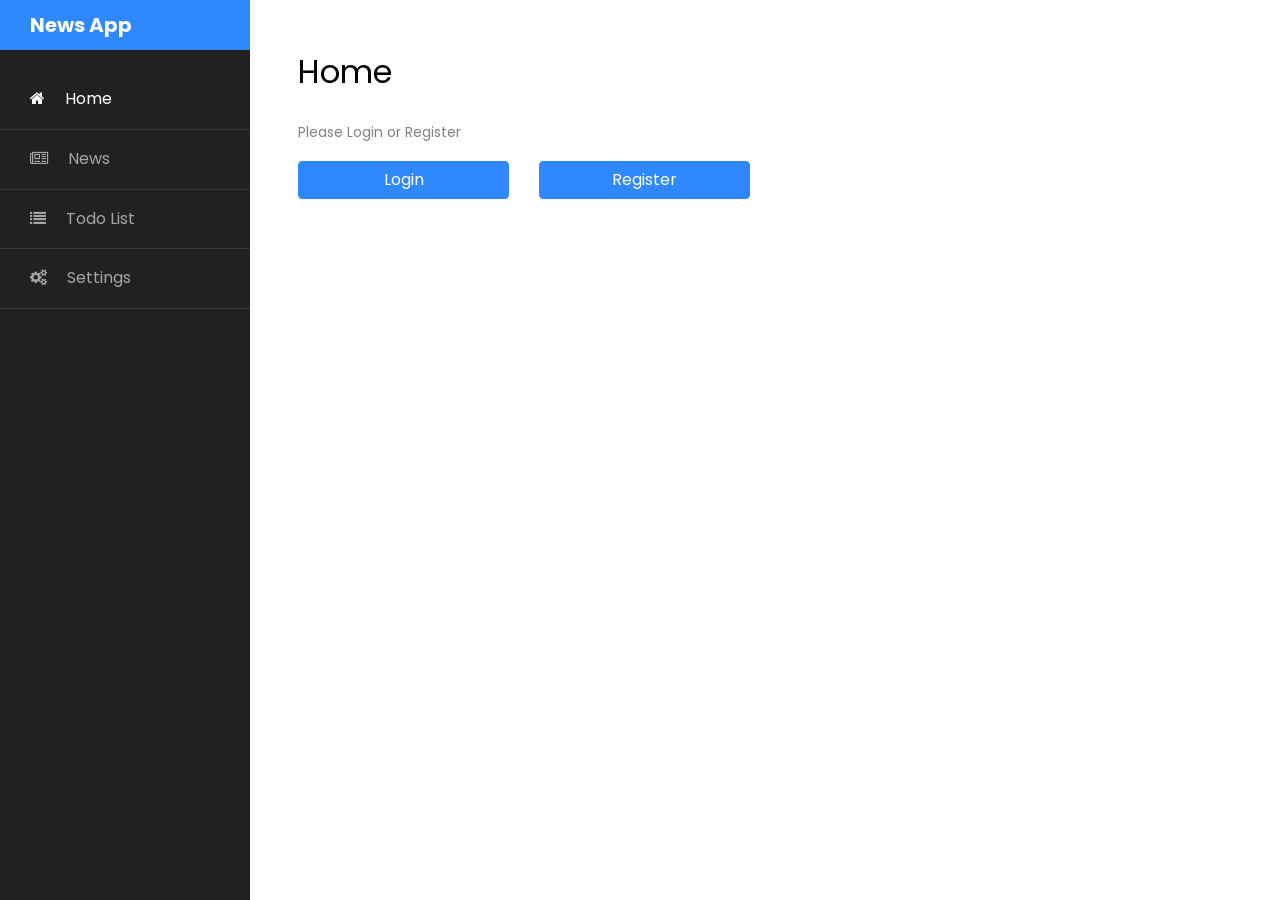
<file: index.html>
<!DOCTYPE html>
<html lang="en">
  <head>
    <title>News App</title>
    <meta charset="utf-8" />
    <meta
      name="viewport"
      content="width=device-width, initial-scale=1, shrink-to-fit=no"
    />

    <link
      href="https://fonts.googleapis.com/css?family=Poppins:300,400,500,600,700,800,900"
      rel="stylesheet"
    />

    <link
      rel="stylesheet"
      href="https://stackpath.bootstrapcdn.com/font-awesome/4.7.0/css/font-awesome.min.css"
    />
    <link rel="stylesheet" href="css/style.css" />
  </head>

  <body>
    <div class="wrapper d-flex align-items-stretch">
      <nav id="sidebar">
        <h1><a href="index.html" class="logo">News App</a></h1>
        <ul class="list-unstyled components mb-5">
          <li class="active">
            <a href="./index.html"
              ><span class="fa fa-home mr-3"></span> Home</a
            >
          </li>
          <li class="">
            <a href="./pages/news.html"
              ><span class="fa fa-newspaper-o mr-3"></span> News</a
            >
          </li>
          <li>
            <a href="./pages/todo.html"
              ><span class="fa fa-list mr-3"></span> Todo List</a
            >
          </li>
          <li>
            <a href="./pages/setting.html"
              ><span class="fa fa-cogs mr-3"></span> Settings</a
            >
          </li>
        </ul>
      </nav>

      <!-- Page Content  -->
      <div id="content" class="p-4 p-md-5 pt-5">
        <h2 class="mb-4">Home</h2>

        <!-- Login and Register redirect button -->
        <div id="login-modal">
          <p>Please Login or Register</p>
          <div class="row">
            <div class="col-md-3">
              <a href="./pages/login.html" class="btn btn-primary btn-block"
                >Login</a
              >
            </div>
            <div class="col-md-3">
              <a href="./pages/register.html" class="btn btn-primary btn-block"
                >Register</a
              >
            </div>
          </div>
        </div>

        <div id="main-content">
          <p id="welcome-message"></p>
          <button type="button" class="btn btn-primary" id="btn-logout">
            Logout
          </button>
        </div>
      </div>
    </div>

    <script src="./models/User.js"></script>
    <script src="./scripts//storage.js"></script>
    <script src="./scripts/home.js"></script>
  </body>
</html>
</file>
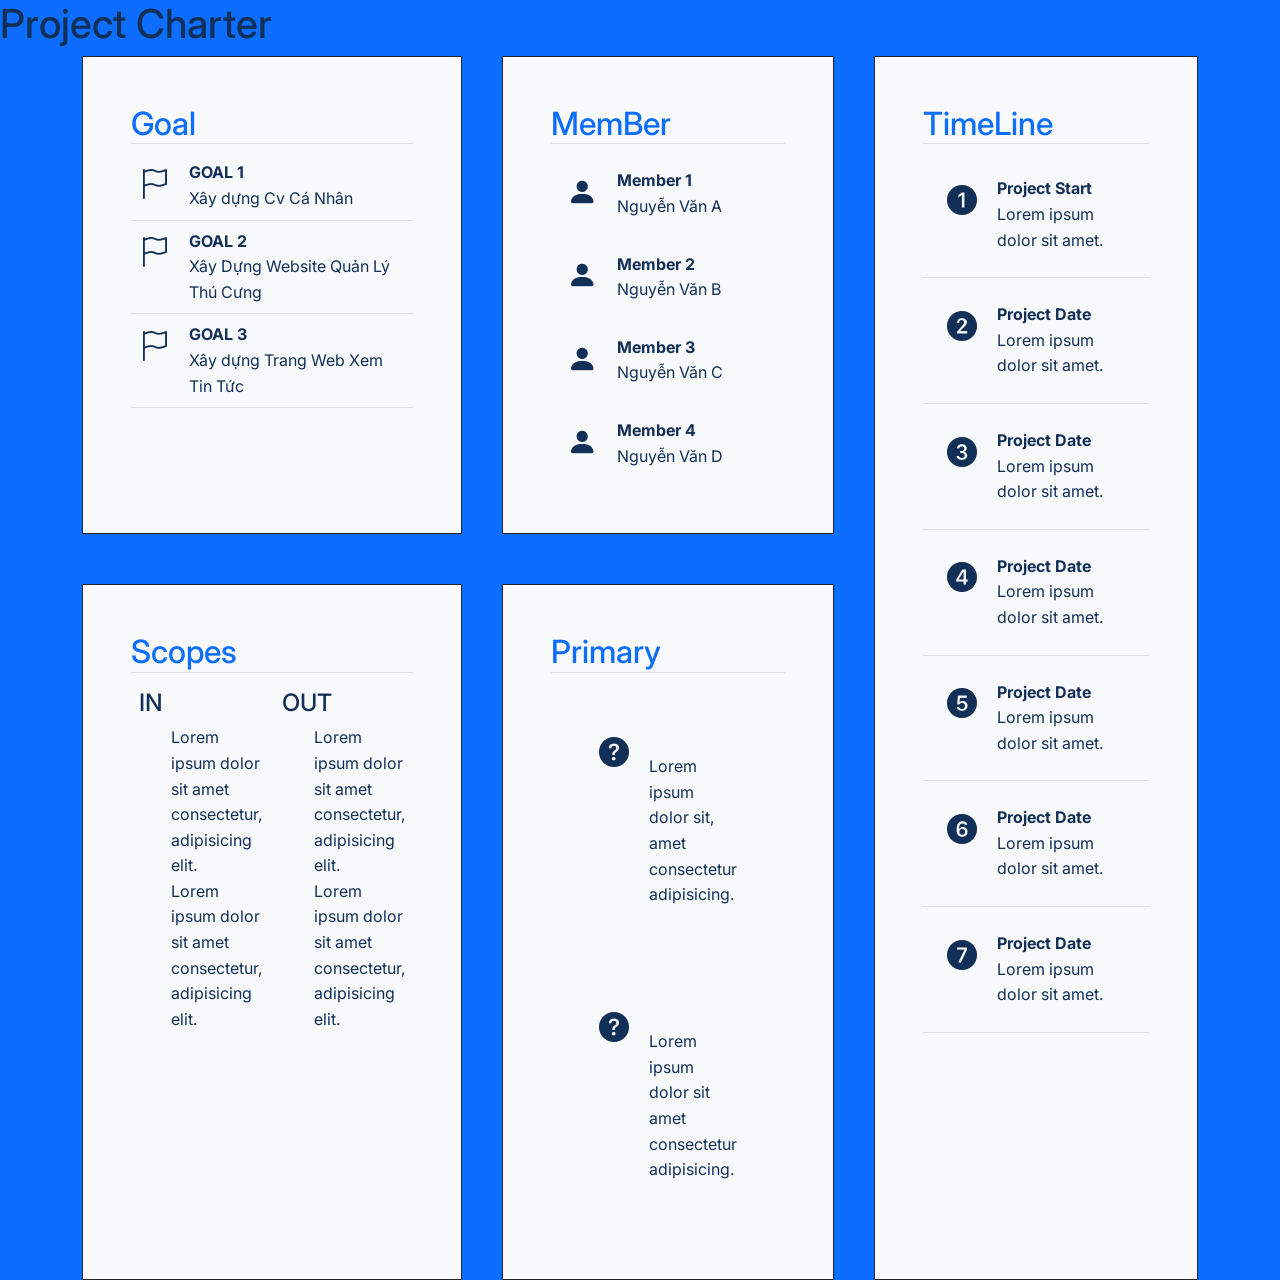
<file: digital-cv.html>
<!DOCTYPE html>
<html lang="en">
  <head>
    <head>
      <meta charset="UTF-8" />
      <meta http-equiv="X-UA-Compatible" content="IE=edge" />
      <meta name="viewport" content="width=device-width, initial-scale=1.0" />
      <link href="https://cdn.jsdelivr.net/npm/bootstrap@5.3.2/dist/css/bootstrap.min.css" rel="stylesheet" integrity="sha384-T3c6CoIi6uLrA9TneNEoa7RxnatzjcDSCmG1MXxSR1GAsXEV/Dwwykc2MPK8M2HN" crossorigin="anonymous">
      <link rel="stylesheet" href="https://cdn.jsdelivr.net/npm/bootstrap-icons@1.11.2/font/bootstrap-icons.min.css">
      <link rel="stylesheet" href="./css/laptop.css" />
      <link rel="stylesheet" href="./css/font.css" />
      <link rel="stylesheet" href="./css/tablet.css" />
      <link rel="stylesheet" href="./css/mobile.css" />
      <link rel="preconnect" href="https://fonts.googleapis.com">
  <link rel="preconnect" href="https://fonts.gstatic.com" crossorigin>
  <link href="https://fonts.googleapis.com/css2?family=Inter&family=Lato:wght@300&display=swap" rel="stylesheet">
    <title>Document</title>
  </head>
  <body class="bg-primary">
    <header>
      <h1>Project Charter</h1>
    </header>
    <main class="container poj-gird ">
      <div id="goals" class="item-1 bg-light border border-dark p-5">
        <h2 class="goal-title border-bottom text-primary">Goal</h2>
        <div class="goal-content p-2 border-bottom">
          <div class="goal-info ">
            <div><i class="bi bi-flag"></i></div>
            <div>
              <strong>GOAL 1</strong> <br/>
              Xây dựng Cv Cá Nhân <br/>
            </div>
          </div>
        </div>

        <div class="goal-content p-2 border-bottom">
          <div class="goal-info ">
            <div><i class="bi bi-flag"></i></div>
            <div>
              <strong>GOAL 2</strong> <br/>
              Xây Dựng Website Quản Lý Thú Cưng  <br/>
            </div>
          </div>
        </div>
        
        <div class="goal-content p-2 border-bottom">
          <div class="goal-info ">
            <div><i class="bi bi-flag"></i></div>
            <div>
              <strong>GOAL 3</strong> <br/>
              Xây dựng Trang Web Xem Tin Tức <br/>
            </div>
          </div>
        </div>
      </div>

      <div id="Team" class="item-2  bg-light border border-dark p-5 ">
        <h2 class="goal-title border-bottom text-primary">MemBer</h2>
        <div class="goal-content p-3">
          <div class="goal-info ">
            <div><i class="bi bi-person-fill"></i></div>
            <div>
              <strong>Member 1</strong> <br/>
              Nguyễn Văn A <br/>
            </div>
          </div>
        </div>

        <div class="goal-content p-3">
          <div class="goal-info ">
            <div><i class="bi bi-person-fill"></i></div>
            <div>
              <strong>Member 2</strong> <br/>
              Nguyễn Văn B <br/>
            </div>
          </div>
        </div>
        
        <div class="goal-content p-3">
          <div class="goal-info ">
            <div><i class="bi bi-person-fill"></i></div>
            <div>
              <strong>Member 3</strong> <br/>
              Nguyễn Văn C <br/>
            </div>
          </div>
        </div>

        <div class="goal-content p-3">
          <div class="goal-info ">
            <div><i class="bi bi-person-fill"></i></div>
            <div>
              <strong>Member 4</strong> <br/>
              Nguyễn Văn D <br/>
            </div>
          </div>
        </div>
      </div>


      <div id="Scopes" class="item-3  bg-light border border-dark p-5 ">
        <h2 class="goal-title border-bottom text-primary">Scopes</h2>
        <div class="goal-info p-2">
          <div>
          <h4>IN</h4>
          <ul class="ul">
            <li>Lorem ipsum dolor sit amet consectetur, adipisicing elit.</li>
            <li>Lorem ipsum dolor sit amet consectetur, adipisicing elit.</li>
          </ul>
          </div>
          <div>
            <h4>OUT</h4>
            <ul class="ul">
              <li>Lorem ipsum dolor sit amet consectetur, adipisicing elit. </li>
              <li>Lorem ipsum dolor sit amet consectetur, adipisicing elit. </li>
            </ul>
            </div>
          </div>
        </div>
      </div>


      <div id="Primary" class="item-4 bg-light border border-dark p-5 ">
        <h2 class="goal-title border-bottom text-primary">Primary</h2>
        <div class="goal-content p-5">
          <div class="goal-info ">
            <div><i class="bi bi-question-circle-fill"></i></div>
            <div>
               <br/>
              Lorem ipsum dolor sit, amet consectetur adipisicing.<br/>
            </div>
          </div>
        </div>

        <div class="goal-content p-5">
          <div class="goal-info ">
            <div><i class="bi bi-question-circle-fill"></i></div>
            <div>
               <br/>
              Lorem ipsum dolor sit amet consectetur adipisicing. <br/>
            </div>
          </div>
        </div>
        
        
      </div>

      <div id="timeline" class="item-5 bg-light border border-dark p-5 ">
        <h2 class="goal-title border-bottom text-primary">TimeLine</h2>
        <div class="goal-content p-4 border-bottom">
          <div class="goal-info ">
            <div><i class="bi bi-1-circle-fill"></i></div>
            <div>
              <strong>Project Start</strong> <br/>
              Lorem ipsum dolor sit amet. <br/>
            </div>
          </div>
        </div>

        <div class="goal-content p-4 border-bottom">
          <div class="goal-info ">
            <div><i class="bi bi-2-circle-fill"></i></div>
            <div>
              <strong>Project Date</strong> <br/>
              Lorem ipsum dolor sit amet. <br/>
            </div>
          </div>
        </div>
        
        <div class="goal-content p-4 border-bottom">
          <div class="goal-info ">
            <div><i class="bi bi-3-circle-fill"></i></div>
            <div>
              <strong>Project Date</strong> <br/>
              Lorem ipsum dolor sit amet. <br/>
            </div>
          </div>
        </div>

        <div class="goal-content p-4 border-bottom">
          <div class="goal-info ">
            <div><i class="bi bi-4-circle-fill"></i></div>
            <div>
              <strong>Project Date</strong> <br/>
              Lorem ipsum dolor sit amet. <br/>
            </div>
          </div>
        </div>

        <div class="goal-content p-4 border-bottom">
          <div class="goal-info ">
            <div><i class="bi bi-5-circle-fill"></i></div>
            <div>
              <strong>Project Date</strong> <br/>
              Lorem ipsum dolor sit amet. <br/>
            </div>
          </div>
        </div>

        <div class="goal-content p-4 border-bottom">
          <div class="goal-info ">
            <div><i class="bi bi-6-circle-fill"></i></div>
            <div>
              <strong>Project Date</strong> <br/>
              Lorem ipsum dolor sit amet. <br/>
            </div>
          </div>
        </div>

        <div class="goal-content p-4 border-bottom">
          <div class="goal-info ">
            <div><i class="bi bi-7-circle-fill"></i></div>
            <div>
              <strong>Project Date</strong> <br/>
              Lorem ipsum dolor sit amet. <br/>
            </div>
          </div>
        </div>
      </div>
      
      
      
      
      
      
    </main>
   

    <script src="https://cdn.jsdelivr.net/npm/bootstrap@5.3.2/dist/js/bootstrap.bundle.min.js" integrity="sha384-C6RzsynM9kWDrMNeT87bh95OGNyZPhcTNXj1NW7RuBCsyN/o0jlpcV8Qyq46cDfL" crossorigin="anonymous"></script>
  </body>
</html>
</file>
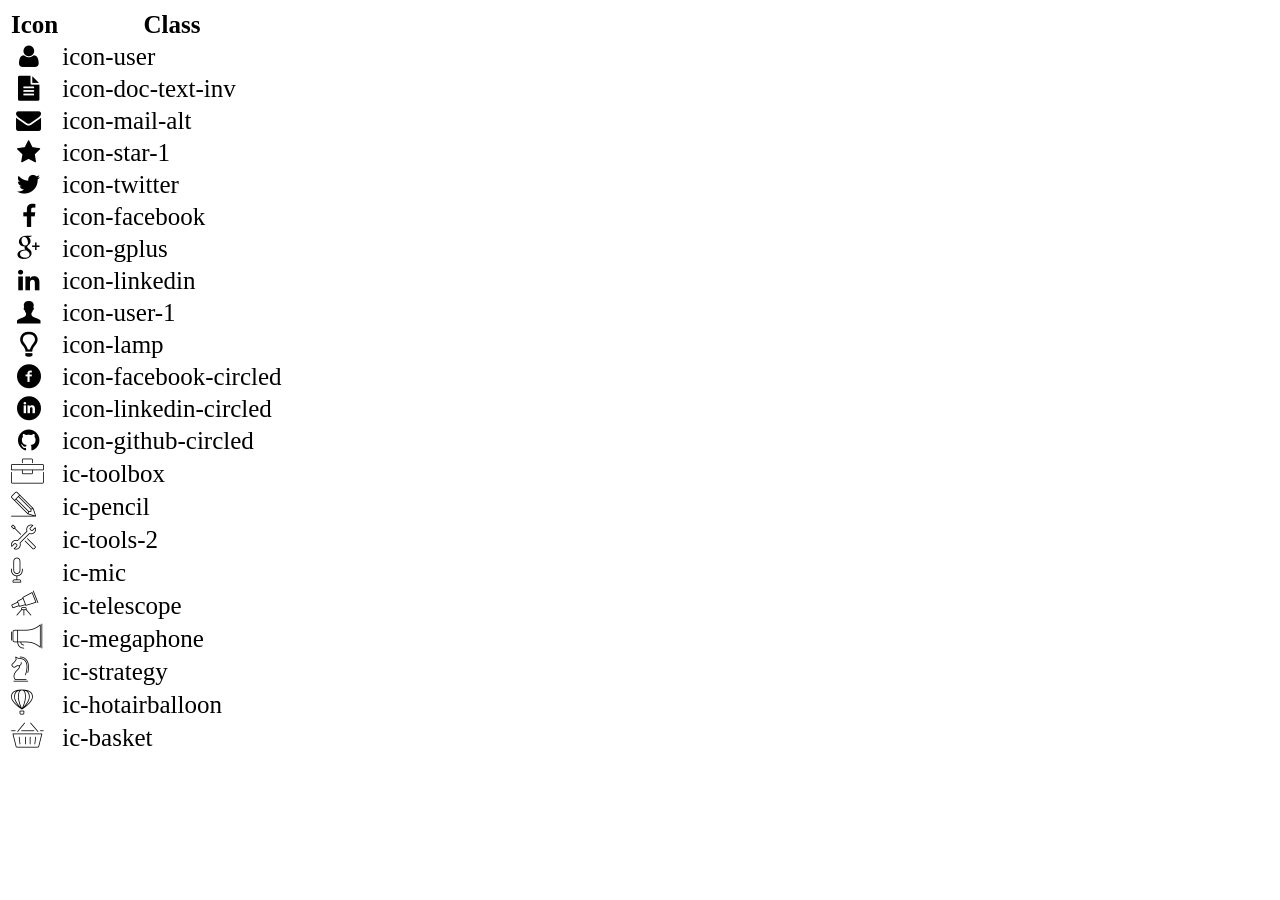
<file: icon-list.html>
<!DOCTYPE html>
<html lang="en">
  <head>
    <meta charset="UTF-8" />
    <meta http-equiv="X-UA-Compatible" content="IE=edge" />
    <meta name="viewport" content="width=device-width, initial-scale=1.0" />
    <link rel="stylesheet" href="css/font.css" />
    <title>Icon List</title>
  </head>

  <body>
    <table style="font-size: 25px">
      <thead>
        <tr>
          <th>Icon</th>
          <th>Class</th>
        </tr>
      </thead>
      <tbody>
        <tr>
          <td><i class="icon-user"></i></td>
          <td>icon-user</td>
        </tr>
        <tr>
          <td><i class="icon-doc-text-inv"></i></td>
          <td>icon-doc-text-inv</td>
        </tr>
        <tr>
          <td><i class="icon-mail-alt"></i></td>
          <td>icon-mail-alt</td>
        </tr>
        <tr>
          <td><i class="icon-star-1"></i></td>
          <td>icon-star-1</td>
        </tr>
        <tr>
          <td><i class="icon-twitter"></i></td>
          <td>icon-twitter</td>
        </tr>
        <tr>
          <td><i class="icon-facebook"></i></td>
          <td>icon-facebook</td>
        </tr>
        <tr>
          <td><i class="icon-gplus"></i></td>
          <td>icon-gplus</td>
        </tr>
        <tr>
          <td><i class="icon-linkedin"></i></td>
          <td>icon-linkedin</td>
        </tr>
        <tr>
          <td><i class="icon-user-1"></i></td>
          <td>icon-user-1</td>
        </tr>
        <tr>
          <td><i class="icon-lamp"></i></td>
          <td>icon-lamp</td>
        </tr>
        <tr>
          <td><i class="icon-facebook-circled"></i></td>
          <td>icon-facebook-circled</td>
        </tr>
        <tr>
          <td><i class="icon-linkedin-circled"></i></td>
          <td>icon-linkedin-circled</td>
        </tr>
        <tr>
          <td><i class="icon-github-circled"></i></td>
          <td>icon-github-circled</td>
        </tr>
        <tr>
          <td><i class="ic-toolbox"></i></td>
          <td>ic-toolbox</td>
        </tr>
        <tr>
          <td><i class="ic-pencil"></i></td>
          <td>ic-pencil</td>
        </tr>
        <tr>
          <td><i class="ic-tools-2"></i></td>
          <td>ic-tools-2</td>
        </tr>

        <tr>
          <td><i class="ic-mic"></i></td>
          <td>ic-mic</td>
        </tr>
        <tr>
          <td><i class="ic-telescope"></i></td>
          <td>ic-telescope</td>
        </tr>
        <tr>
          <td><i class="ic-megaphone"></i></td>
          <td>ic-megaphone</td>
        </tr>
        <tr>
          <td><i class="ic-strategy"></i></td>
          <td>ic-strategy</td>
        </tr>
        <tr>
          <td><i class="ic-hotairballoon"></i></td>
          <td>ic-hotairballoon</td>
        </tr>
        <tr>
          <td><i class="ic-basket"></i></td>

          <td>ic-basket</td>
        </tr>
      </tbody>
    </table>
  </body>
</html>
</file>
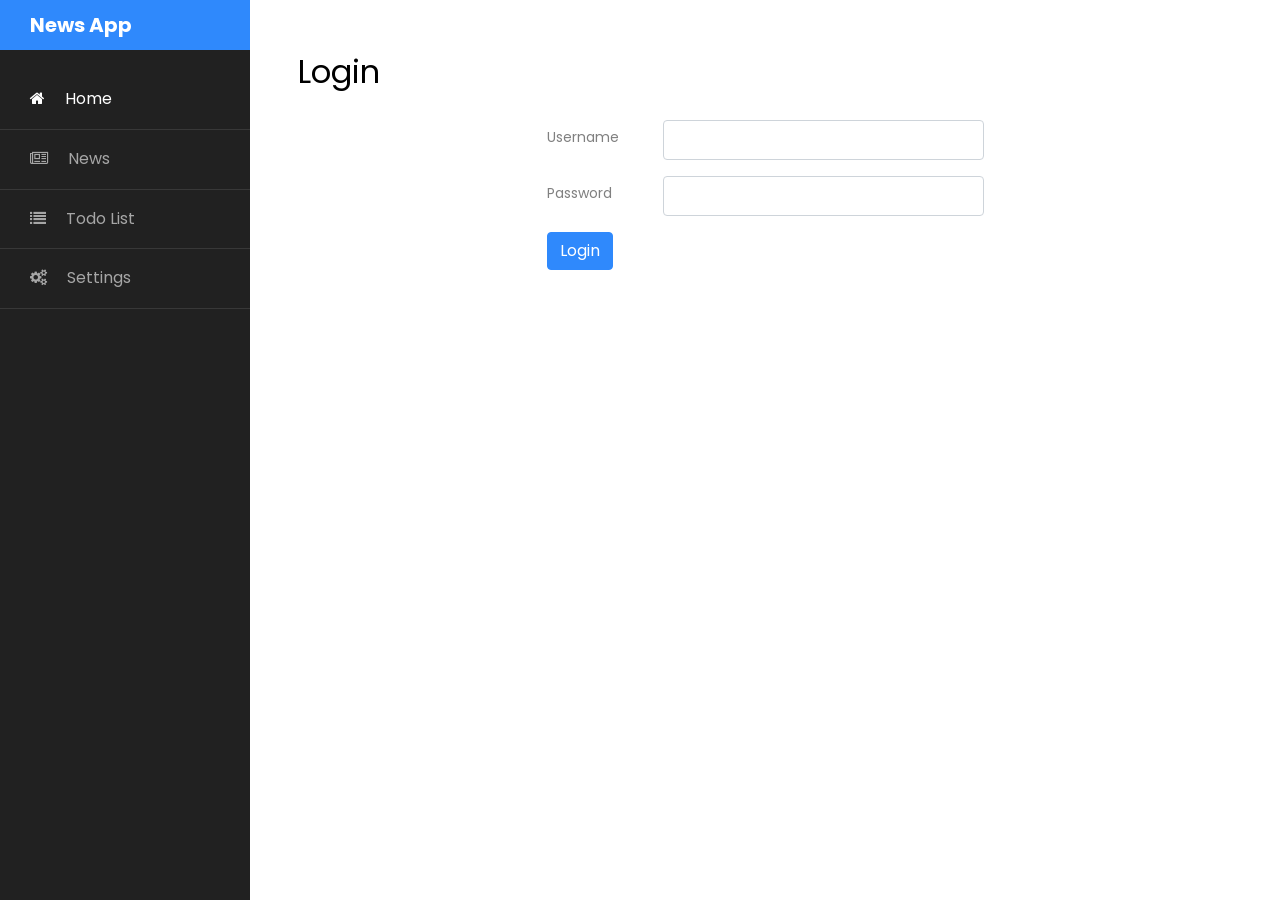
<file: pages/login.html>
<!doctype html>
<html lang="en">

<head>
	<title>Login</title>
	<meta charset="utf-8">
	<meta name="viewport" content="width=device-width, initial-scale=1, shrink-to-fit=no">

	<link href="https://fonts.googleapis.com/css?family=Poppins:300,400,500,600,700,800,900" rel="stylesheet">

	<link rel="stylesheet" href="https://stackpath.bootstrapcdn.com/font-awesome/4.7.0/css/font-awesome.min.css">
	<link rel="stylesheet" href="../css/style.css">
</head>

<body>

	<div class="wrapper d-flex align-items-stretch">
		<nav id="sidebar">
			<h1><a href="index.html" class="logo">News App</a></h1>
			<ul class="list-unstyled components mb-5">
				<li class="active">
					<a href="../index.html"><span class="fa fa-home mr-3"></span> Home</a>
				</li>
				<li class="">
					<a href="#"><span class="fa fa-newspaper-o mr-3"></span> News</a>
				</li>
				<li>
					<a href="#"><span class="fa fa-list mr-3"></span> Todo List</a>
				</li>
				<li>
					<a href="#"><span class="fa fa-cogs mr-3"></span> Settings</a>
				</li>
			</ul>

		</nav>

		<!-- Page Content  -->
		<div id="content" class="p-4 p-md-5 pt-5">
			<h2 class="mb-4">Login</h2>
			<div class="container" id="main">
				<div class="row justify-content-center align-items-center mt-4">
					<div class="col-lg-6 col-lg-offset-4">
						<form>
							<div class="form-group row mb-3">
								<label for="input-id" class="col-sm-3 col-form-label">Username</label>
								<div class="col-sm-9">
									<input type="text" class="form-control" id="input-username"
										placeholder="Input Username">
								</div>
							</div>
							<div class="form-group row mb-3">
								<label for="input-name" class="col-sm-3 col-form-label">Password</label>
								<div class="col-sm-9">
									<input type="password" class="form-control" id="input-password"
										placeholder="Input Password">
								</div>
							</div>
							<button type="button" class="btn btn-primary" id="btn-submit">Login</button>
						</form>
					</div>
				</div>
			</div>
		</div>
	</div>
	<script src="../models/User.js"></script>
	<script src="../scripts/storage.js"></script>
	<script src="../scripts/login.js"></script>
</body>

</html>
</file>
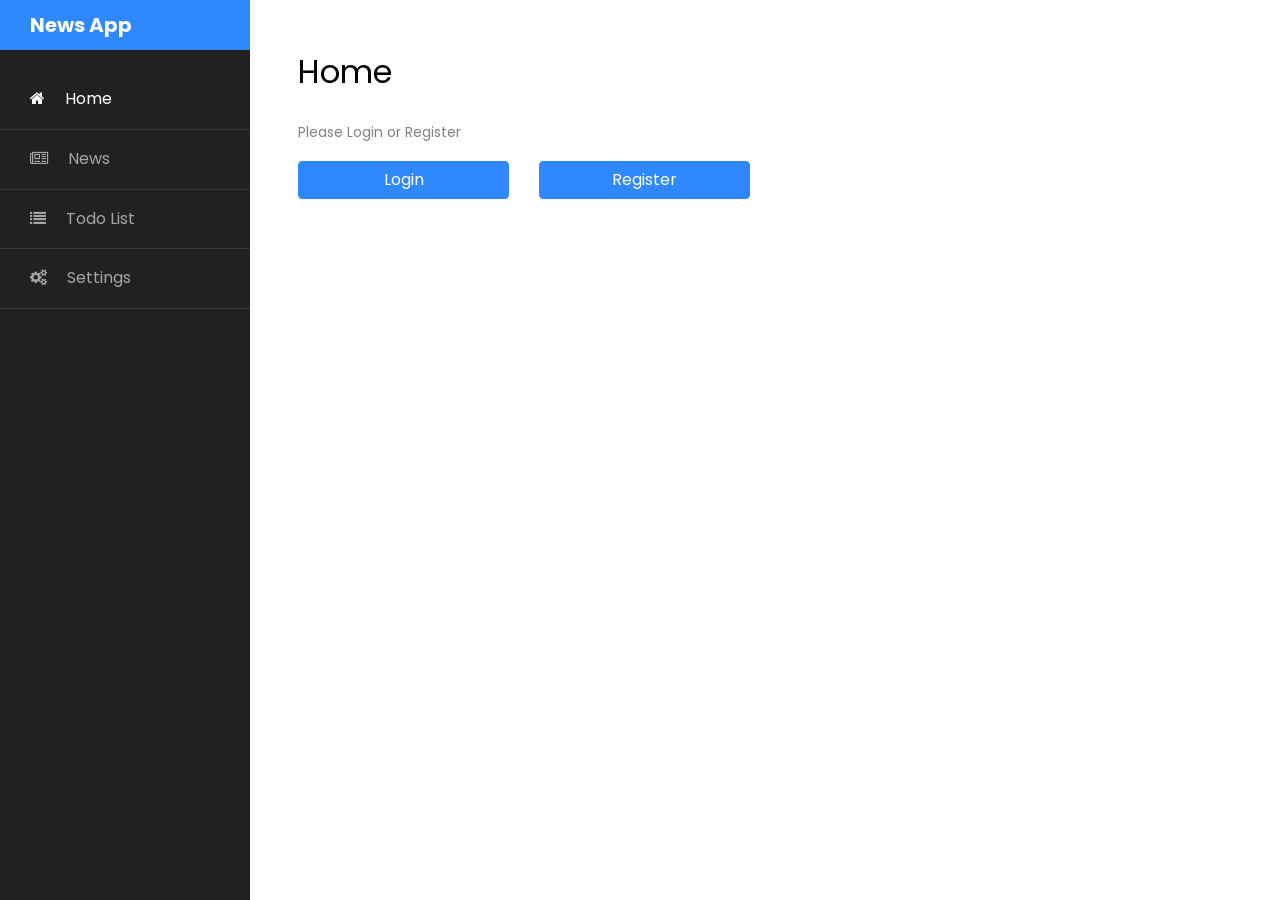
<file: pages/news.html>
<!DOCTYPE html>
<html lang="en">
  <head>
    <title>News App</title>
    <meta charset="utf-8" />
    <meta
      name="viewport"
      content="width=device-width, initial-scale=1, shrink-to-fit=no"
    />

    <link
      href="https://fonts.googleapis.com/css?family=Poppins:300,400,500,600,700,800,900"
      rel="stylesheet"
    />

    <link
      rel="stylesheet"
      href="https://stackpath.bootstrapcdn.com/font-awesome/4.7.0/css/font-awesome.min.css"
    />
    <link rel="stylesheet" href="../css/style.css" />
  </head>

  <body>
    <div class="wrapper d-flex align-items-stretch">
      <nav id="sidebar">
        <h1><a href="../index.html" class="logo">News App</a></h1>
        <ul class="list-unstyled components mb-5">
          <li class="">
            <a href="../index.html"
              ><span class="fa fa-home mr-3"></span> Home</a
            >
          </li>
          <li class="active">
            <a href="./news.html"
              ><span class="fa fa-newspaper-o mr-3"></span> News</a
            >
          </li>
          <li>
            <a href="./todo.html"
              ><span class="fa fa-list mr-3"></span> Todo List</a
            >
          </li>
          <li>
            <a href="./setting.html"
              ><span class="fa fa-cogs mr-3"></span> Settings</a
            >
          </li>
        </ul>
      </nav>

      <!-- Page Content  -->
      <div id="content" class="p-4 p-md-5 pt-5">
        <h2 class="mb-4">News</h2>
        <nav aria-label="Page navigation example">
          <ul class="pagination justify-content-center">
            <li class="page-item">
              <button class="page-link" href="#" id="btn-prev">Previous</button>
            </li>
            <li class="page-item disabled">
              <a class="page-link" id="page-num">1</a>
            </li>
            <li class="page-item">
              <button class="page-link" id="btn-next">Next</button>
            </li>
          </ul>
        </nav>

        <!-- News list -->
        <div id="news-container">
          <div class="card flex-row flex-wrap">
            <div class="card mb-3" style="">
              <div class="row no-gutters">
                <div class="col-md-4">
                  <img
                    src="https://techcrunch.com/wp-content/uploads/2022/06/m1-chip-apple.jpg?w=603"
                    class="card-img"
                    alt="MIT researchers uncover ‘unpatchable’ flaw in Apple M1 chips - TechCrunch"
                  />
                </div>
                <div class="col-md-8">
                  <div class="card-body">
                    <h5 class="card-title">
                      MIT researchers uncover ‘unpatchable’ flaw in Apple M1
                      chips - TechCrunch
                    </h5>
                    <p class="card-text">
                      Apple’s M1 chips&nbsp;have an “unpatchable” hardware
                      vulnerability that could allow attackers to break through
                      its last line of security defenses, MIT researchers have
                      discovered. The vulnerability lies in a hardware-level
                      security mechanism utilized in Apple M1 c…
                    </p>
                    <a
                      href="https://techcrunch.com/2022/06/10/apple-m1-unpatchable-flaw/"
                      class="btn btn-primary"
                      >View</a
                    >
                  </div>
                </div>
              </div>
            </div>
          </div>
          <div class="card flex-row flex-wrap">
            <div class="card mb-3" style="">
              <div class="row no-gutters">
                <div class="col-md-4">
                  <img
                    src="https://i.ytimg.com/vi/PwYq5DVA85M/hqdefault.jpg"
                    class="card-img"
                    alt="PS5, XSX: Where Are All the Next-Gen Games? - Next-Gen Console Watch - IGN"
                  />
                </div>
                <div class="col-md-8">
                  <div class="card-body">
                    <h5 class="card-title">
                      PS5, XSX: Where Are All the Next-Gen Games? - Next-Gen
                      Console Watch - IGN
                    </h5>
                    <p class="card-text">
                      Welcome back to Next-Gen Console Watch, our show following
                      all the news and rumors on the PlayStation 5, Xbox Series
                      X, and Series S. I’m Daemon Hatfield, an...
                    </p>
                    <a
                      href="https://www.youtube.com/watch?v=PwYq5DVA85M"
                      class="btn btn-primary"
                      >View</a
                    >
                  </div>
                </div>
              </div>
            </div>
          </div>
          <div class="card flex-row flex-wrap">
            <div class="card mb-3" style="">
              <div class="row no-gutters">
                <div class="col-md-4">
                  <img
                    src="https://cdn.vox-cdn.com/thumbor/Cf87wqZvenLCVNW8YVtASQdATCI=/0x146:2040x1214/fit-in/1200x630/cdn.vox-cdn.com/uploads/chorus_asset/file/23617333/acastro_220609_5242_0001.jpg"
                    class="card-img"
                    alt="Firefox and Chrome are squaring off over ad-blocker extensions - The Verge"
                  />
                </div>
                <div class="col-md-8">
                  <div class="card-body">
                    <h5 class="card-title">
                      Firefox and Chrome are squaring off over ad-blocker
                      extensions - The Verge
                    </h5>
                    <p class="card-text">
                      Mozilla, the makers of the Firefox browser, has said that
                      ad blocking at the network level will be supported in its
                      implementation of the Manifest V3 standard, drawing a
                      contrast with Google Chrome.
                    </p>
                    <a
                      href="https://www.theverge.com/2022/6/10/23131029/mozilla-ad-blocking-firefox-google-chrome-privacy-manifest-v3-web-request"
                      class="btn btn-primary"
                      >View</a
                    >
                  </div>
                </div>
              </div>
            </div>
          </div>
        </div>
      </div>
    </div>

    <script src="../models/User.js"></script>
    <script src="../scripts//storage.js"></script>
    <script src="../scripts/news.js"></script>
  </body>
</html>
</file>
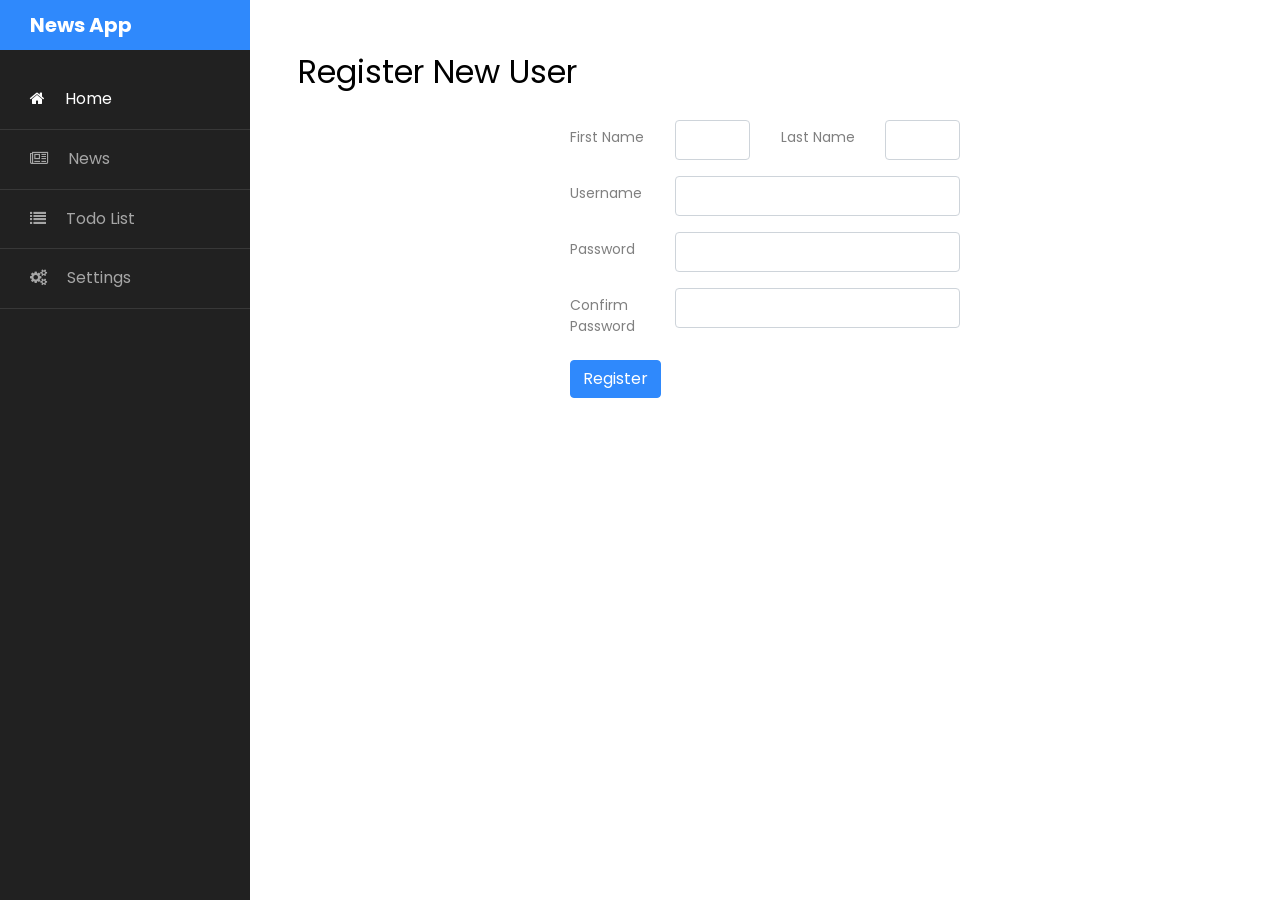
<file: pages/register.html>
<!doctype html>
<html lang="en">

<head>
	<title>Register</title>
	<meta charset="utf-8">
	<meta name="viewport" content="width=device-width, initial-scale=1, shrink-to-fit=no">

	<link href="https://fonts.googleapis.com/css?family=Poppins:300,400,500,600,700,800,900" rel="stylesheet">

	<link rel="stylesheet" href="https://stackpath.bootstrapcdn.com/font-awesome/4.7.0/css/font-awesome.min.css">
	<link rel="stylesheet" href="../css/style.css">
</head>

<body>

	<div class="wrapper d-flex align-items-stretch">
		<nav id="sidebar">
			<h1><a href="index.html" class="logo">News App</a></h1>
			<ul class="list-unstyled components mb-5">
				<li class="active">
					<a href="../index.html"><span class="fa fa-home mr-3"></span> Home</a>
				</li>
				<li class="">
					<a href="#"><span class="fa fa-newspaper-o mr-3"></span> News</a>
				</li>
				<li>
					<a href="#"><span class="fa fa-list mr-3"></span> Todo List</a>
				</li>
				<li>
					<a href="#"><span class="fa fa-cogs mr-3"></span> Settings</a>
				</li>
			</ul>

		</nav>

		<!-- Page Content  -->
		<div id="content" class="p-4 p-md-5 pt-5">
			<h2 class="mb-4">Register New User</h2>
			<div class="container" id="main" style="max-width: 90%;">
				<div class="row justify-content-center align-items-center mt-4">
					<div class="col-lg-6 col-lg-offset-4">
						<form>
							<div class="form-group row mb-3">
								<label for="input-id" class="col-sm-3 col-form-label">First Name</label>
								<div class="col-sm-3">
									<input type="text" class="form-control" id="input-firstname" placeholder="Input First Name">
								</div>
								<label for="input-id" class="col-sm-3 col-form-label" style="text-align: right;">Last Name</label>
								<div class="col-sm-3">
									<input type="text" class="form-control" id="input-lastname" placeholder="Input Last Name">
								</div>
							</div>
							<div class="form-group row mb-3">
								<label for="input-id" class="col-sm-3 col-form-label">Username</label>
								<div class="col-sm-9">
									<input type="text" class="form-control" id="input-username" placeholder="Input Username">
								</div>
							</div>
							<div class="form-group row mb-3">
								<label for="input-name" class="col-sm-3 col-form-label">Password</label>
								<div class="col-sm-9">
									<input type="password" class="form-control" id="input-password" placeholder="Input Password">
								</div>
							</div>
							<div class="form-group row mb-3">
								<label for="input-name" class="col-sm-3 col-form-label">Confirm Password</label>
								<div class="col-sm-9">
									<input type="password" class="form-control" id="input-password-confirm" placeholder="Input Password">
								</div>
							</div>
							<button type="button" class="btn btn-primary" id="btn-submit">Register</button>
						</form>
					</div>
				</div>
			</div>
		</div>
	</div>
	<script src="../models/User.js"></script>
	<script src="../scripts/storage.js"></script>
	<script src="../scripts/register.js"></script>
</body>

</html>
</file>
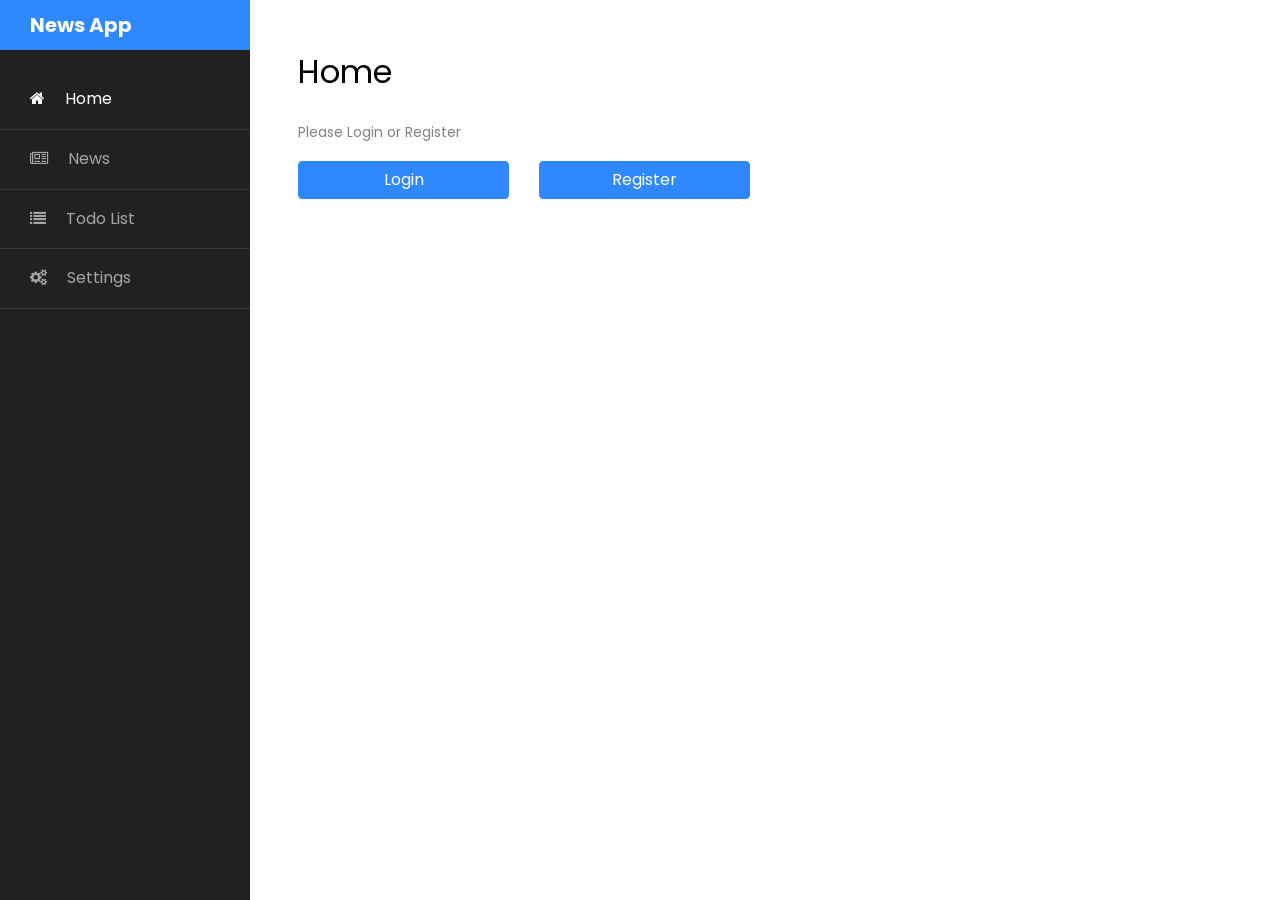
<file: pages/setting.html>
<!doctype html>
<html lang="en">

<head>
	<title>News App</title>
	<meta charset="utf-8">
	<meta name="viewport" content="width=device-width, initial-scale=1, shrink-to-fit=no">

	<link href="https://fonts.googleapis.com/css?family=Poppins:300,400,500,600,700,800,900" rel="stylesheet">

	<link rel="stylesheet" href="https://stackpath.bootstrapcdn.com/font-awesome/4.7.0/css/font-awesome.min.css">
	<link rel="stylesheet" href="../css/style.css">
</head>

<body>

	<div class="wrapper d-flex align-items-stretch">
		<nav id="sidebar">
			<h1><a href="../index.html" class="logo">News App</a></h1>
			<ul class="list-unstyled components mb-5">
				<li class="">
					<a href="../index.html"><span class="fa fa-home mr-3"></span> Home</a>
				</li>
				<li class="">
					<a href="./news.html"><span class="fa fa-newspaper-o mr-3"></span> News</a>
				</li>
				<li>
					<a href="./todo.html"><span class="fa fa-list mr-3"></span> Todo List</a>
				</li>
				<li class="active">
					<a href="./setting.html"><span class="fa fa-cogs mr-3"></span> Settings</a>
				</li>
			</ul>

		</nav>

		<!-- Page Content  -->
		<div id="content" class="p-4 p-md-5 pt-5">
			<h2 class="mb-4">Settings</h2>
			<div class="container" id="main">
				<div class="row justify-content-center align-items-center mt-4">
					<div class="col-lg-6 col-lg-offset-4">
						<form>
							<div class="form-group row mb-3">
								<label for="input-page-size" class="col-sm-3 col-form-label">News per page</label>
								<div class="col-sm-9">
									<input type="number" class="form-control" id="input-page-size"
										placeholder="Input News per page">
								</div>
							</div>
							<div class="form-group row mb-3">
								<label for="input-category" class="col-sm-3 col-form-label">News Category</label>
								<div class="col-sm-9">
									<select class="form-control" id="input-category">
										<option>General</option>
										<option>Technology</option>
										<option>Science</option>
										<option>Business</option>
										<option>Entertainment</option>
										<option>Health</option>
										<option>Sports</option>
									</select>
								</div>
							</div>
							<button type="button" class="btn btn-primary" id="btn-submit">Save Settings</button>
						</form>
					</div>
				</div>
			</div>
		</div>
	</div>

	<script src="../models/User.js"></script>
	<script src="../scripts/storage.js"></script>
	<script src="../scripts/setting.js"></script>
</body>

</html>
</file>
<file: css/style.css>
#todo-container>ul {
  max-height: 500px;
  overflow-y: scroll;
}

/* Remove margins and padding from the list */
#todo-container ul {
  margin: 0;
  padding: 0;
}

/* Style the list items */
#todo-container ul li {
  cursor: pointer;
  position: relative;
  padding: 12px 8px 12px 40px;
  list-style-type: none;
  background: #eee;
  font-size: 18px;
  transition: 0.2s;
  /* make the list items unselectable */
  -webkit-user-select: none;
  -moz-user-select: none;
  -ms-user-select: none;
  user-select: none;
  color: black;
}

/* Set all odd list items to a different color (zebra-stripes) */
#todo-container ul li:nth-child(odd) {
  background: #f9f9f9;
}

/* Darker background-color on hover */
#todo-container ul li:hover {
  background: #ddd;
}

/* When clicked on, add a background color and strike out text */
#todo-container ul li.checked {
  background: #888;
  color: #fff;
  text-decoration: line-through;
}

/* Add a "checked" mark when clicked on */
#todo-container ul li.checked::before {
  content: '';
  position: absolute;
  border-color: #fff;
  border-style: solid;
  border-width: 0 2px 2px 0;
  top: 10px;
  left: 16px;
  transform: rotate(45deg);
  height: 15px;
  width: 7px;
}

/* Style the close button */
#todo-container .close {
  color: black;
  position: absolute;
  right: 0;
  top: 0;
  padding: 12px 16px 12px 16px;
}

#todo-container .close:hover {
  background-color: #f44336;
  color: white;
}

/* Style the todo-list-header */
#todo-container .todo-list-header {
  background-color: #323544;
  padding: 30px 40px;
  color: white;
  text-align: center;
}

/* Clear floats after the todo-list-header */
#todo-container .todo-list-header:after {
  content: "";
  display: table;
  clear: both;
}

/* Style the input */
#todo-container input {
  margin: 0;
  border: none;
  border-radius: 0;
  width: 75%;
  height: 40px;
  padding: 10px;
  float: left;
  font-size: 16px;
}

/* Style the "Add" button */
#todo-container #btn-add {
  padding: 10px;
  width: 25%;
  height: 40px;
  background: #d9d9d9;
  color: #555;
  float: left;
  text-align: center;
  font-size: 16px;
  cursor: pointer;
  transition: 0.3s;
  border-radius: 0;
}

#todo-container #btn-add:hover {
  background-color: #bbb;
}


/*!
 * Bootstrap v4.3.1 (https://getbootstrap.com/)
 * Copyright 2011-2019 The Bootstrap Authors
 * Copyright 2011-2019 Twitter, Inc.
 * Licensed under MIT (https://github.com/twbs/bootstrap/blob/master/LICENSE)
 */
:root {
  --blue: #007bff;
  --indigo: #6610f2;
  --purple: #6f42c1;
  --pink: #e83e8c;
  --red: #dc3545;
  --orange: #fd7e14;
  --yellow: #ffc107;
  --green: #28a745;
  --teal: #20c997;
  --cyan: #17a2b8;
  --white: #fff;
  --gray: #6c757d;
  --gray-dark: #343a40;
  --primary: #007bff;
  --secondary: #6c757d;
  --success: #28a745;
  --info: #17a2b8;
  --warning: #ffc107;
  --danger: #dc3545;
  --light: #f8f9fa;
  --dark: #343a40;
  --breakpoint-xs: 0;
  --breakpoint-sm: 576px;
  --breakpoint-md: 768px;
  --breakpoint-lg: 992px;
  --breakpoint-xl: 1200px;
  --font-family-sans-serif: -apple-system, BlinkMacSystemFont, "Segoe UI", Roboto, "Helvetica Neue", Arial, "Noto Sans", sans-serif, "Apple Color Emoji", "Segoe UI Emoji", "Segoe UI Symbol", "Noto Color Emoji";
  --font-family-monospace: SFMono-Regular, Menlo, Monaco, Consolas, "Liberation Mono", "Courier New", monospace; }

*,
*::before,
*::after {
  -webkit-box-sizing: border-box;
  box-sizing: border-box; }

html {
  font-family: sans-serif;
  line-height: 1.15;
  -webkit-text-size-adjust: 100%;
  -webkit-tap-highlight-color: rgba(0, 0, 0, 0); }

article, aside, figcaption, figure, footer, header, hgroup, main, nav, section {
  display: block; }

body {
  margin: 0;
  font-family: -apple-system, BlinkMacSystemFont, "Segoe UI", Roboto, "Helvetica Neue", Arial, "Noto Sans", sans-serif, "Apple Color Emoji", "Segoe UI Emoji", "Segoe UI Symbol", "Noto Color Emoji";
  font-size: 1rem;
  font-weight: 400;
  line-height: 1.5;
  color: #212529;
  text-align: left;
  background-color: #fff; }

[tabindex="-1"]:focus {
  outline: 0 !important; }

hr {
  -webkit-box-sizing: content-box;
  box-sizing: content-box;
  height: 0;
  overflow: visible; }

h1, h2, h3, h4, h5, h6 {
  margin-top: 0;
  margin-bottom: 0.5rem; }

p {
  margin-top: 0;
  margin-bottom: 1rem; }

abbr[title],
abbr[data-original-title] {
  text-decoration: underline;
  -webkit-text-decoration: underline dotted;
  text-decoration: underline dotted;
  cursor: help;
  border-bottom: 0;
  text-decoration-skip-ink: none; }

address {
  margin-bottom: 1rem;
  font-style: normal;
  line-height: inherit; }

ol,
ul,
dl {
  margin-top: 0;
  margin-bottom: 1rem; }

ol ol,
ul ul,
ol ul,
ul ol {
  margin-bottom: 0; }

dt {
  font-weight: 700; }

dd {
  margin-bottom: .5rem;
  margin-left: 0; }

blockquote {
  margin: 0 0 1rem; }

b,
strong {
  font-weight: bolder; }

small {
  font-size: 80%; }

sub,
sup {
  position: relative;
  font-size: 75%;
  line-height: 0;
  vertical-align: baseline; }

sub {
  bottom: -.25em; }

sup {
  top: -.5em; }

a {
  color: #007bff;
  text-decoration: none;
  background-color: transparent; }
  a:hover {
    color: #0056b3;
    text-decoration: underline; }

a:not([href]):not([tabindex]) {
  color: inherit;
  text-decoration: none; }
  a:not([href]):not([tabindex]):hover, a:not([href]):not([tabindex]):focus {
    color: inherit;
    text-decoration: none; }
  a:not([href]):not([tabindex]):focus {
    outline: 0; }

pre,
code,
kbd,
samp {
  font-family: SFMono-Regular, Menlo, Monaco, Consolas, "Liberation Mono", "Courier New", monospace;
  font-size: 1em; }

pre {
  margin-top: 0;
  margin-bottom: 1rem;
  overflow: auto; }

figure {
  margin: 0 0 1rem; }

img {
  vertical-align: middle;
  border-style: none; }

svg {
  overflow: hidden;
  vertical-align: middle; }

table {
  border-collapse: collapse; }

caption {
  padding-top: 0.75rem;
  padding-bottom: 0.75rem;
  color: #6c757d;
  text-align: left;
  caption-side: bottom; }

th {
  text-align: inherit; }

label {
  display: inline-block;
  margin-bottom: 0.5rem; }

button {
  border-radius: 0; }

button:focus {
  outline: 1px dotted;
  outline: 5px auto -webkit-focus-ring-color; }

input,
button,
select,
optgroup,
textarea {
  margin: 0;
  font-family: inherit;
  font-size: inherit;
  line-height: inherit; }

button,
input {
  overflow: visible; }

button,
select {
  text-transform: none; }

select {
  word-wrap: normal; }

button,
[type="button"],
[type="reset"],
[type="submit"] {
  -webkit-appearance: button; }

button:not(:disabled),
[type="button"]:not(:disabled),
[type="reset"]:not(:disabled),
[type="submit"]:not(:disabled) {
  cursor: pointer; }

button::-moz-focus-inner,
[type="button"]::-moz-focus-inner,
[type="reset"]::-moz-focus-inner,
[type="submit"]::-moz-focus-inner {
  padding: 0;
  border-style: none; }

input[type="radio"],
input[type="checkbox"] {
  -webkit-box-sizing: border-box;
  box-sizing: border-box;
  padding: 0; }

input[type="date"],
input[type="time"],
input[type="datetime-local"],
input[type="month"] {
  -webkit-appearance: listbox; }

textarea {
  overflow: auto;
  resize: vertical; }

fieldset {
  min-width: 0;
  padding: 0;
  margin: 0;
  border: 0; }

legend {
  display: block;
  width: 100%;
  max-width: 100%;
  padding: 0;
  margin-bottom: .5rem;
  font-size: 1.5rem;
  line-height: inherit;
  color: inherit;
  white-space: normal; }

progress {
  vertical-align: baseline; }

[type="number"]::-webkit-inner-spin-button,
[type="number"]::-webkit-outer-spin-button {
  height: auto; }

[type="search"] {
  outline-offset: -2px;
  -webkit-appearance: none; }

[type="search"]::-webkit-search-decoration {
  -webkit-appearance: none; }

::-webkit-file-upload-button {
  font: inherit;
  -webkit-appearance: button; }

output {
  display: inline-block; }

summary {
  display: list-item;
  cursor: pointer; }

template {
  display: none; }

[hidden] {
  display: none !important; }

h1, h2, h3, h4, h5, h6,
.h1, .h2, .h3, .h4, .h5, .h6 {
  margin-bottom: 0.5rem;
  font-weight: 500;
  line-height: 1.2; }

h1, .h1 {
  font-size: 2.5rem; }

h2, .h2 {
  font-size: 2rem; }

h3, .h3 {
  font-size: 1.75rem; }

h4, .h4 {
  font-size: 1.5rem; }

h5, .h5 {
  font-size: 1.25rem; }

h6, .h6 {
  font-size: 1rem; }

.lead {
  font-size: 1.25rem;
  font-weight: 300; }

.display-1 {
  font-size: 6rem;
  font-weight: 300;
  line-height: 1.2; }

.display-2 {
  font-size: 5.5rem;
  font-weight: 300;
  line-height: 1.2; }

.display-3 {
  font-size: 4.5rem;
  font-weight: 300;
  line-height: 1.2; }

.display-4 {
  font-size: 3.5rem;
  font-weight: 300;
  line-height: 1.2; }

hr {
  margin-top: 1rem;
  margin-bottom: 1rem;
  border: 0;
  border-top: 1px solid rgba(0, 0, 0, 0.1); }

small,
.small {
  font-size: 80%;
  font-weight: 400; }

mark,
.mark {
  padding: 0.2em;
  background-color: #fcf8e3; }

.list-unstyled {
  padding-left: 0;
  list-style: none; }

.list-inline {
  padding-left: 0;
  list-style: none; }

.list-inline-item {
  display: inline-block; }
  .list-inline-item:not(:last-child) {
    margin-right: 0.5rem; }

.initialism {
  font-size: 90%;
  text-transform: uppercase; }

.blockquote {
  margin-bottom: 1rem;
  font-size: 1.25rem; }

.blockquote-footer {
  display: block;
  font-size: 80%;
  color: #6c757d; }
  .blockquote-footer::before {
    content: "\2014\00A0"; }

.img-fluid {
  max-width: 100%;
  height: auto; }

.img-thumbnail {
  padding: 0.25rem;
  background-color: #fff;
  border: 1px solid #dee2e6;
  border-radius: 0.25rem;
  max-width: 100%;
  height: auto; }

.figure {
  display: inline-block; }

.figure-img {
  margin-bottom: 0.5rem;
  line-height: 1; }

.figure-caption {
  font-size: 90%;
  color: #6c757d; }

code {
  font-size: 87.5%;
  color: #e83e8c;
  word-break: break-word; }
  a > code {
    color: inherit; }

kbd {
  padding: 0.2rem 0.4rem;
  font-size: 87.5%;
  color: #fff;
  background-color: #212529;
  border-radius: 0.2rem; }
  kbd kbd {
    padding: 0;
    font-size: 100%;
    font-weight: 700; }

pre {
  display: block;
  font-size: 87.5%;
  color: #212529; }
  pre code {
    font-size: inherit;
    color: inherit;
    word-break: normal; }

.pre-scrollable {
  max-height: 340px;
  overflow-y: scroll; }

.container {
  width: 100%;
  padding-right: 15px;
  padding-left: 15px;
  margin-right: auto;
  margin-left: auto; }
  @media (min-width: 576px) {
    .container {
      max-width: 540px; } }
  @media (min-width: 768px) {
    .container {
      max-width: 720px; } }
  @media (min-width: 992px) {
    .container {
      max-width: 960px; } }
  @media (min-width: 1200px) {
    .container {
      max-width: 1140px; } }

.container-fluid {
  width: 100%;
  padding-right: 15px;
  padding-left: 15px;
  margin-right: auto;
  margin-left: auto; }

.row {
  display: -webkit-box;
  display: -ms-flexbox;
  display: flex;
  -ms-flex-wrap: wrap;
  flex-wrap: wrap;
  margin-right: -15px;
  margin-left: -15px; }

.no-gutters {
  margin-right: 0;
  margin-left: 0; }
  .no-gutters > .col,
  .no-gutters > [class*="col-"] {
    padding-right: 0;
    padding-left: 0; }

.col-1, .col-2, .col-3, .col-4, .col-5, .col-6, .col-7, .col-8, .col-9, .col-10, .col-11, .col-12, .col,
.col-auto, .col-sm-1, .col-sm-2, .col-sm-3, .col-sm-4, .col-sm-5, .col-sm-6, .col-sm-7, .col-sm-8, .col-sm-9, .col-sm-10, .col-sm-11, .col-sm-12, .col-sm,
.col-sm-auto, .col-md-1, .col-md-2, .col-md-3, .col-md-4, .col-md-5, .col-md-6, .col-md-7, .col-md-8, .col-md-9, .col-md-10, .col-md-11, .col-md-12, .col-md,
.col-md-auto, .col-lg-1, .col-lg-2, .col-lg-3, .col-lg-4, .col-lg-5, .col-lg-6, .col-lg-7, .col-lg-8, .col-lg-9, .col-lg-10, .col-lg-11, .col-lg-12, .col-lg,
.col-lg-auto, .col-xl-1, .col-xl-2, .col-xl-3, .col-xl-4, .col-xl-5, .col-xl-6, .col-xl-7, .col-xl-8, .col-xl-9, .col-xl-10, .col-xl-11, .col-xl-12, .col-xl,
.col-xl-auto {
  position: relative;
  width: 100%;
  padding-right: 15px;
  padding-left: 15px; }

.col {
  -ms-flex-preferred-size: 0;
  flex-basis: 0;
  -webkit-box-flex: 1;
  -ms-flex-positive: 1;
  flex-grow: 1;
  max-width: 100%; }

.col-auto {
  -webkit-box-flex: 0;
  -ms-flex: 0 0 auto;
  flex: 0 0 auto;
  width: auto;
  max-width: 100%; }

.col-1 {
  -webkit-box-flex: 0;
  -ms-flex: 0 0 8.33333%;
  flex: 0 0 8.33333%;
  max-width: 8.33333%; }

.col-2 {
  -webkit-box-flex: 0;
  -ms-flex: 0 0 16.66667%;
  flex: 0 0 16.66667%;
  max-width: 16.66667%; }

.col-3 {
  -webkit-box-flex: 0;
  -ms-flex: 0 0 25%;
  flex: 0 0 25%;
  max-width: 25%; }

.col-4 {
  -webkit-box-flex: 0;
  -ms-flex: 0 0 33.33333%;
  flex: 0 0 33.33333%;
  max-width: 33.33333%; }

.col-5 {
  -webkit-box-flex: 0;
  -ms-flex: 0 0 41.66667%;
  flex: 0 0 41.66667%;
  max-width: 41.66667%; }

.col-6 {
  -webkit-box-flex: 0;
  -ms-flex: 0 0 50%;
  flex: 0 0 50%;
  max-width: 50%; }

.col-7 {
  -webkit-box-flex: 0;
  -ms-flex: 0 0 58.33333%;
  flex: 0 0 58.33333%;
  max-width: 58.33333%; }

.col-8 {
  -webkit-box-flex: 0;
  -ms-flex: 0 0 66.66667%;
  flex: 0 0 66.66667%;
  max-width: 66.66667%; }

.col-9 {
  -webkit-box-flex: 0;
  -ms-flex: 0 0 75%;
  flex: 0 0 75%;
  max-width: 75%; }

.col-10 {
  -webkit-box-flex: 0;
  -ms-flex: 0 0 83.33333%;
  flex: 0 0 83.33333%;
  max-width: 83.33333%; }

.col-11 {
  -webkit-box-flex: 0;
  -ms-flex: 0 0 91.66667%;
  flex: 0 0 91.66667%;
  max-width: 91.66667%; }

.col-12 {
  -webkit-box-flex: 0;
  -ms-flex: 0 0 100%;
  flex: 0 0 100%;
  max-width: 100%; }

.order-first {
  -webkit-box-ordinal-group: 0;
  -ms-flex-order: -1;
  order: -1; }

.order-last {
  -webkit-box-ordinal-group: 14;
  -ms-flex-order: 13;
  order: 13; }

.order-0 {
  -webkit-box-ordinal-group: 1;
  -ms-flex-order: 0;
  order: 0; }

.order-1 {
  -webkit-box-ordinal-group: 2;
  -ms-flex-order: 1;
  order: 1; }

.order-2 {
  -webkit-box-ordinal-group: 3;
  -ms-flex-order: 2;
  order: 2; }

.order-3 {
  -webkit-box-ordinal-group: 4;
  -ms-flex-order: 3;
  order: 3; }

.order-4 {
  -webkit-box-ordinal-group: 5;
  -ms-flex-order: 4;
  order: 4; }

.order-5 {
  -webkit-box-ordinal-group: 6;
  -ms-flex-order: 5;
  order: 5; }

.order-6 {
  -webkit-box-ordinal-group: 7;
  -ms-flex-order: 6;
  order: 6; }

.order-7 {
  -webkit-box-ordinal-group: 8;
  -ms-flex-order: 7;
  order: 7; }

.order-8 {
  -webkit-box-ordinal-group: 9;
  -ms-flex-order: 8;
  order: 8; }

.order-9 {
  -webkit-box-ordinal-group: 10;
  -ms-flex-order: 9;
  order: 9; }

.order-10 {
  -webkit-box-ordinal-group: 11;
  -ms-flex-order: 10;
  order: 10; }

.order-11 {
  -webkit-box-ordinal-group: 12;
  -ms-flex-order: 11;
  order: 11; }

.order-12 {
  -webkit-box-ordinal-group: 13;
  -ms-flex-order: 12;
  order: 12; }

.offset-1 {
  margin-left: 8.33333%; }

.offset-2 {
  margin-left: 16.66667%; }

.offset-3 {
  margin-left: 25%; }

.offset-4 {
  margin-left: 33.33333%; }

.offset-5 {
  margin-left: 41.66667%; }

.offset-6 {
  margin-left: 50%; }

.offset-7 {
  margin-left: 58.33333%; }

.offset-8 {
  margin-left: 66.66667%; }

.offset-9 {
  margin-left: 75%; }

.offset-10 {
  margin-left: 83.33333%; }

.offset-11 {
  margin-left: 91.66667%; }

@media (min-width: 576px) {
  .col-sm {
    -ms-flex-preferred-size: 0;
    flex-basis: 0;
    -webkit-box-flex: 1;
    -ms-flex-positive: 1;
    flex-grow: 1;
    max-width: 100%; }
  .col-sm-auto {
    -webkit-box-flex: 0;
    -ms-flex: 0 0 auto;
    flex: 0 0 auto;
    width: auto;
    max-width: 100%; }
  .col-sm-1 {
    -webkit-box-flex: 0;
    -ms-flex: 0 0 8.33333%;
    flex: 0 0 8.33333%;
    max-width: 8.33333%; }
  .col-sm-2 {
    -webkit-box-flex: 0;
    -ms-flex: 0 0 16.66667%;
    flex: 0 0 16.66667%;
    max-width: 16.66667%; }
  .col-sm-3 {
    -webkit-box-flex: 0;
    -ms-flex: 0 0 25%;
    flex: 0 0 25%;
    max-width: 25%; }
  .col-sm-4 {
    -webkit-box-flex: 0;
    -ms-flex: 0 0 33.33333%;
    flex: 0 0 33.33333%;
    max-width: 33.33333%; }
  .col-sm-5 {
    -webkit-box-flex: 0;
    -ms-flex: 0 0 41.66667%;
    flex: 0 0 41.66667%;
    max-width: 41.66667%; }
  .col-sm-6 {
    -webkit-box-flex: 0;
    -ms-flex: 0 0 50%;
    flex: 0 0 50%;
    max-width: 50%; }
  .col-sm-7 {
    -webkit-box-flex: 0;
    -ms-flex: 0 0 58.33333%;
    flex: 0 0 58.33333%;
    max-width: 58.33333%; }
  .col-sm-8 {
    -webkit-box-flex: 0;
    -ms-flex: 0 0 66.66667%;
    flex: 0 0 66.66667%;
    max-width: 66.66667%; }
  .col-sm-9 {
    -webkit-box-flex: 0;
    -ms-flex: 0 0 75%;
    flex: 0 0 75%;
    max-width: 75%; }
  .col-sm-10 {
    -webkit-box-flex: 0;
    -ms-flex: 0 0 83.33333%;
    flex: 0 0 83.33333%;
    max-width: 83.33333%; }
  .col-sm-11 {
    -webkit-box-flex: 0;
    -ms-flex: 0 0 91.66667%;
    flex: 0 0 91.66667%;
    max-width: 91.66667%; }
  .col-sm-12 {
    -webkit-box-flex: 0;
    -ms-flex: 0 0 100%;
    flex: 0 0 100%;
    max-width: 100%; }
  .order-sm-first {
    -webkit-box-ordinal-group: 0;
    -ms-flex-order: -1;
    order: -1; }
  .order-sm-last {
    -webkit-box-ordinal-group: 14;
    -ms-flex-order: 13;
    order: 13; }
  .order-sm-0 {
    -webkit-box-ordinal-group: 1;
    -ms-flex-order: 0;
    order: 0; }
  .order-sm-1 {
    -webkit-box-ordinal-group: 2;
    -ms-flex-order: 1;
    order: 1; }
  .order-sm-2 {
    -webkit-box-ordinal-group: 3;
    -ms-flex-order: 2;
    order: 2; }
  .order-sm-3 {
    -webkit-box-ordinal-group: 4;
    -ms-flex-order: 3;
    order: 3; }
  .order-sm-4 {
    -webkit-box-ordinal-group: 5;
    -ms-flex-order: 4;
    order: 4; }
  .order-sm-5 {
    -webkit-box-ordinal-group: 6;
    -ms-flex-order: 5;
    order: 5; }
  .order-sm-6 {
    -webkit-box-ordinal-group: 7;
    -ms-flex-order: 6;
    order: 6; }
  .order-sm-7 {
    -webkit-box-ordinal-group: 8;
    -ms-flex-order: 7;
    order: 7; }
  .order-sm-8 {
    -webkit-box-ordinal-group: 9;
    -ms-flex-order: 8;
    order: 8; }
  .order-sm-9 {
    -webkit-box-ordinal-group: 10;
    -ms-flex-order: 9;
    order: 9; }
  .order-sm-10 {
    -webkit-box-ordinal-group: 11;
    -ms-flex-order: 10;
    order: 10; }
  .order-sm-11 {
    -webkit-box-ordinal-group: 12;
    -ms-flex-order: 11;
    order: 11; }
  .order-sm-12 {
    -webkit-box-ordinal-group: 13;
    -ms-flex-order: 12;
    order: 12; }
  .offset-sm-0 {
    margin-left: 0; }
  .offset-sm-1 {
    margin-left: 8.33333%; }
  .offset-sm-2 {
    margin-left: 16.66667%; }
  .offset-sm-3 {
    margin-left: 25%; }
  .offset-sm-4 {
    margin-left: 33.33333%; }
  .offset-sm-5 {
    margin-left: 41.66667%; }
  .offset-sm-6 {
    margin-left: 50%; }
  .offset-sm-7 {
    margin-left: 58.33333%; }
  .offset-sm-8 {
    margin-left: 66.66667%; }
  .offset-sm-9 {
    margin-left: 75%; }
  .offset-sm-10 {
    margin-left: 83.33333%; }
  .offset-sm-11 {
    margin-left: 91.66667%; } }

@media (min-width: 768px) {
  .col-md {
    -ms-flex-preferred-size: 0;
    flex-basis: 0;
    -webkit-box-flex: 1;
    -ms-flex-positive: 1;
    flex-grow: 1;
    max-width: 100%; }
  .col-md-auto {
    -webkit-box-flex: 0;
    -ms-flex: 0 0 auto;
    flex: 0 0 auto;
    width: auto;
    max-width: 100%; }
  .col-md-1 {
    -webkit-box-flex: 0;
    -ms-flex: 0 0 8.33333%;
    flex: 0 0 8.33333%;
    max-width: 8.33333%; }
  .col-md-2 {
    -webkit-box-flex: 0;
    -ms-flex: 0 0 16.66667%;
    flex: 0 0 16.66667%;
    max-width: 16.66667%; }
  .col-md-3 {
    -webkit-box-flex: 0;
    -ms-flex: 0 0 25%;
    flex: 0 0 25%;
    max-width: 25%; }
  .col-md-4 {
    -webkit-box-flex: 0;
    -ms-flex: 0 0 33.33333%;
    flex: 0 0 33.33333%;
    max-width: 33.33333%; }
  .col-md-5 {
    -webkit-box-flex: 0;
    -ms-flex: 0 0 41.66667%;
    flex: 0 0 41.66667%;
    max-width: 41.66667%; }
  .col-md-6 {
    -webkit-box-flex: 0;
    -ms-flex: 0 0 50%;
    flex: 0 0 50%;
    max-width: 50%; }
  .col-md-7 {
    -webkit-box-flex: 0;
    -ms-flex: 0 0 58.33333%;
    flex: 0 0 58.33333%;
    max-width: 58.33333%; }
  .col-md-8 {
    -webkit-box-flex: 0;
    -ms-flex: 0 0 66.66667%;
    flex: 0 0 66.66667%;
    max-width: 66.66667%; }
  .col-md-9 {
    -webkit-box-flex: 0;
    -ms-flex: 0 0 75%;
    flex: 0 0 75%;
    max-width: 75%; }
  .col-md-10 {
    -webkit-box-flex: 0;
    -ms-flex: 0 0 83.33333%;
    flex: 0 0 83.33333%;
    max-width: 83.33333%; }
  .col-md-11 {
    -webkit-box-flex: 0;
    -ms-flex: 0 0 91.66667%;
    flex: 0 0 91.66667%;
    max-width: 91.66667%; }
  .col-md-12 {
    -webkit-box-flex: 0;
    -ms-flex: 0 0 100%;
    flex: 0 0 100%;
    max-width: 100%; }
  .order-md-first {
    -webkit-box-ordinal-group: 0;
    -ms-flex-order: -1;
    order: -1; }
  .order-md-last {
    -webkit-box-ordinal-group: 14;
    -ms-flex-order: 13;
    order: 13; }
  .order-md-0 {
    -webkit-box-ordinal-group: 1;
    -ms-flex-order: 0;
    order: 0; }
  .order-md-1 {
    -webkit-box-ordinal-group: 2;
    -ms-flex-order: 1;
    order: 1; }
  .order-md-2 {
    -webkit-box-ordinal-group: 3;
    -ms-flex-order: 2;
    order: 2; }
  .order-md-3 {
    -webkit-box-ordinal-group: 4;
    -ms-flex-order: 3;
    order: 3; }
  .order-md-4 {
    -webkit-box-ordinal-group: 5;
    -ms-flex-order: 4;
    order: 4; }
  .order-md-5 {
    -webkit-box-ordinal-group: 6;
    -ms-flex-order: 5;
    order: 5; }
  .order-md-6 {
    -webkit-box-ordinal-group: 7;
    -ms-flex-order: 6;
    order: 6; }
  .order-md-7 {
    -webkit-box-ordinal-group: 8;
    -ms-flex-order: 7;
    order: 7; }
  .order-md-8 {
    -webkit-box-ordinal-group: 9;
    -ms-flex-order: 8;
    order: 8; }
  .order-md-9 {
    -webkit-box-ordinal-group: 10;
    -ms-flex-order: 9;
    order: 9; }
  .order-md-10 {
    -webkit-box-ordinal-group: 11;
    -ms-flex-order: 10;
    order: 10; }
  .order-md-11 {
    -webkit-box-ordinal-group: 12;
    -ms-flex-order: 11;
    order: 11; }
  .order-md-12 {
    -webkit-box-ordinal-group: 13;
    -ms-flex-order: 12;
    order: 12; }
  .offset-md-0 {
    margin-left: 0; }
  .offset-md-1 {
    margin-left: 8.33333%; }
  .offset-md-2 {
    margin-left: 16.66667%; }
  .offset-md-3 {
    margin-left: 25%; }
  .offset-md-4 {
    margin-left: 33.33333%; }
  .offset-md-5 {
    margin-left: 41.66667%; }
  .offset-md-6 {
    margin-left: 50%; }
  .offset-md-7 {
    margin-left: 58.33333%; }
  .offset-md-8 {
    margin-left: 66.66667%; }
  .offset-md-9 {
    margin-left: 75%; }
  .offset-md-10 {
    margin-left: 83.33333%; }
  .offset-md-11 {
    margin-left: 91.66667%; } }

@media (min-width: 992px) {
  .col-lg {
    -ms-flex-preferred-size: 0;
    flex-basis: 0;
    -webkit-box-flex: 1;
    -ms-flex-positive: 1;
    flex-grow: 1;
    max-width: 100%; }
  .col-lg-auto {
    -webkit-box-flex: 0;
    -ms-flex: 0 0 auto;
    flex: 0 0 auto;
    width: auto;
    max-width: 100%; }
  .col-lg-1 {
    -webkit-box-flex: 0;
    -ms-flex: 0 0 8.33333%;
    flex: 0 0 8.33333%;
    max-width: 8.33333%; }
  .col-lg-2 {
    -webkit-box-flex: 0;
    -ms-flex: 0 0 16.66667%;
    flex: 0 0 16.66667%;
    max-width: 16.66667%; }
  .col-lg-3 {
    -webkit-box-flex: 0;
    -ms-flex: 0 0 25%;
    flex: 0 0 25%;
    max-width: 25%; }
  .col-lg-4 {
    -webkit-box-flex: 0;
    -ms-flex: 0 0 33.33333%;
    flex: 0 0 33.33333%;
    max-width: 33.33333%; }
  .col-lg-5 {
    -webkit-box-flex: 0;
    -ms-flex: 0 0 41.66667%;
    flex: 0 0 41.66667%;
    max-width: 41.66667%; }
  .col-lg-6 {
    -webkit-box-flex: 0;
    -ms-flex: 0 0 50%;
    flex: 0 0 50%;
    max-width: 50%; }
  .col-lg-7 {
    -webkit-box-flex: 0;
    -ms-flex: 0 0 58.33333%;
    flex: 0 0 58.33333%;
    max-width: 58.33333%; }
  .col-lg-8 {
    -webkit-box-flex: 0;
    -ms-flex: 0 0 66.66667%;
    flex: 0 0 66.66667%;
    max-width: 66.66667%; }
  .col-lg-9 {
    -webkit-box-flex: 0;
    -ms-flex: 0 0 75%;
    flex: 0 0 75%;
    max-width: 75%; }
  .col-lg-10 {
    -webkit-box-flex: 0;
    -ms-flex: 0 0 83.33333%;
    flex: 0 0 83.33333%;
    max-width: 83.33333%; }
  .col-lg-11 {
    -webkit-box-flex: 0;
    -ms-flex: 0 0 91.66667%;
    flex: 0 0 91.66667%;
    max-width: 91.66667%; }
  .col-lg-12 {
    -webkit-box-flex: 0;
    -ms-flex: 0 0 100%;
    flex: 0 0 100%;
    max-width: 100%; }
  .order-lg-first {
    -webkit-box-ordinal-group: 0;
    -ms-flex-order: -1;
    order: -1; }
  .order-lg-last {
    -webkit-box-ordinal-group: 14;
    -ms-flex-order: 13;
    order: 13; }
  .order-lg-0 {
    -webkit-box-ordinal-group: 1;
    -ms-flex-order: 0;
    order: 0; }
  .order-lg-1 {
    -webkit-box-ordinal-group: 2;
    -ms-flex-order: 1;
    order: 1; }
  .order-lg-2 {
    -webkit-box-ordinal-group: 3;
    -ms-flex-order: 2;
    order: 2; }
  .order-lg-3 {
    -webkit-box-ordinal-group: 4;
    -ms-flex-order: 3;
    order: 3; }
  .order-lg-4 {
    -webkit-box-ordinal-group: 5;
    -ms-flex-order: 4;
    order: 4; }
  .order-lg-5 {
    -webkit-box-ordinal-group: 6;
    -ms-flex-order: 5;
    order: 5; }
  .order-lg-6 {
    -webkit-box-ordinal-group: 7;
    -ms-flex-order: 6;
    order: 6; }
  .order-lg-7 {
    -webkit-box-ordinal-group: 8;
    -ms-flex-order: 7;
    order: 7; }
  .order-lg-8 {
    -webkit-box-ordinal-group: 9;
    -ms-flex-order: 8;
    order: 8; }
  .order-lg-9 {
    -webkit-box-ordinal-group: 10;
    -ms-flex-order: 9;
    order: 9; }
  .order-lg-10 {
    -webkit-box-ordinal-group: 11;
    -ms-flex-order: 10;
    order: 10; }
  .order-lg-11 {
    -webkit-box-ordinal-group: 12;
    -ms-flex-order: 11;
    order: 11; }
  .order-lg-12 {
    -webkit-box-ordinal-group: 13;
    -ms-flex-order: 12;
    order: 12; }
  .offset-lg-0 {
    margin-left: 0; }
  .offset-lg-1 {
    margin-left: 8.33333%; }
  .offset-lg-2 {
    margin-left: 16.66667%; }
  .offset-lg-3 {
    margin-left: 25%; }
  .offset-lg-4 {
    margin-left: 33.33333%; }
  .offset-lg-5 {
    margin-left: 41.66667%; }
  .offset-lg-6 {
    margin-left: 50%; }
  .offset-lg-7 {
    margin-left: 58.33333%; }
  .offset-lg-8 {
    margin-left: 66.66667%; }
  .offset-lg-9 {
    margin-left: 75%; }
  .offset-lg-10 {
    margin-left: 83.33333%; }
  .offset-lg-11 {
    margin-left: 91.66667%; } }

@media (min-width: 1200px) {
  .col-xl {
    -ms-flex-preferred-size: 0;
    flex-basis: 0;
    -webkit-box-flex: 1;
    -ms-flex-positive: 1;
    flex-grow: 1;
    max-width: 100%; }
  .col-xl-auto {
    -webkit-box-flex: 0;
    -ms-flex: 0 0 auto;
    flex: 0 0 auto;
    width: auto;
    max-width: 100%; }
  .col-xl-1 {
    -webkit-box-flex: 0;
    -ms-flex: 0 0 8.33333%;
    flex: 0 0 8.33333%;
    max-width: 8.33333%; }
  .col-xl-2 {
    -webkit-box-flex: 0;
    -ms-flex: 0 0 16.66667%;
    flex: 0 0 16.66667%;
    max-width: 16.66667%; }
  .col-xl-3 {
    -webkit-box-flex: 0;
    -ms-flex: 0 0 25%;
    flex: 0 0 25%;
    max-width: 25%; }
  .col-xl-4 {
    -webkit-box-flex: 0;
    -ms-flex: 0 0 33.33333%;
    flex: 0 0 33.33333%;
    max-width: 33.33333%; }
  .col-xl-5 {
    -webkit-box-flex: 0;
    -ms-flex: 0 0 41.66667%;
    flex: 0 0 41.66667%;
    max-width: 41.66667%; }
  .col-xl-6 {
    -webkit-box-flex: 0;
    -ms-flex: 0 0 50%;
    flex: 0 0 50%;
    max-width: 50%; }
  .col-xl-7 {
    -webkit-box-flex: 0;
    -ms-flex: 0 0 58.33333%;
    flex: 0 0 58.33333%;
    max-width: 58.33333%; }
  .col-xl-8 {
    -webkit-box-flex: 0;
    -ms-flex: 0 0 66.66667%;
    flex: 0 0 66.66667%;
    max-width: 66.66667%; }
  .col-xl-9 {
    -webkit-box-flex: 0;
    -ms-flex: 0 0 75%;
    flex: 0 0 75%;
    max-width: 75%; }
  .col-xl-10 {
    -webkit-box-flex: 0;
    -ms-flex: 0 0 83.33333%;
    flex: 0 0 83.33333%;
    max-width: 83.33333%; }
  .col-xl-11 {
    -webkit-box-flex: 0;
    -ms-flex: 0 0 91.66667%;
    flex: 0 0 91.66667%;
    max-width: 91.66667%; }
  .col-xl-12 {
    -webkit-box-flex: 0;
    -ms-flex: 0 0 100%;
    flex: 0 0 100%;
    max-width: 100%; }
  .order-xl-first {
    -webkit-box-ordinal-group: 0;
    -ms-flex-order: -1;
    order: -1; }
  .order-xl-last {
    -webkit-box-ordinal-group: 14;
    -ms-flex-order: 13;
    order: 13; }
  .order-xl-0 {
    -webkit-box-ordinal-group: 1;
    -ms-flex-order: 0;
    order: 0; }
  .order-xl-1 {
    -webkit-box-ordinal-group: 2;
    -ms-flex-order: 1;
    order: 1; }
  .order-xl-2 {
    -webkit-box-ordinal-group: 3;
    -ms-flex-order: 2;
    order: 2; }
  .order-xl-3 {
    -webkit-box-ordinal-group: 4;
    -ms-flex-order: 3;
    order: 3; }
  .order-xl-4 {
    -webkit-box-ordinal-group: 5;
    -ms-flex-order: 4;
    order: 4; }
  .order-xl-5 {
    -webkit-box-ordinal-group: 6;
    -ms-flex-order: 5;
    order: 5; }
  .order-xl-6 {
    -webkit-box-ordinal-group: 7;
    -ms-flex-order: 6;
    order: 6; }
  .order-xl-7 {
    -webkit-box-ordinal-group: 8;
    -ms-flex-order: 7;
    order: 7; }
  .order-xl-8 {
    -webkit-box-ordinal-group: 9;
    -ms-flex-order: 8;
    order: 8; }
  .order-xl-9 {
    -webkit-box-ordinal-group: 10;
    -ms-flex-order: 9;
    order: 9; }
  .order-xl-10 {
    -webkit-box-ordinal-group: 11;
    -ms-flex-order: 10;
    order: 10; }
  .order-xl-11 {
    -webkit-box-ordinal-group: 12;
    -ms-flex-order: 11;
    order: 11; }
  .order-xl-12 {
    -webkit-box-ordinal-group: 13;
    -ms-flex-order: 12;
    order: 12; }
  .offset-xl-0 {
    margin-left: 0; }
  .offset-xl-1 {
    margin-left: 8.33333%; }
  .offset-xl-2 {
    margin-left: 16.66667%; }
  .offset-xl-3 {
    margin-left: 25%; }
  .offset-xl-4 {
    margin-left: 33.33333%; }
  .offset-xl-5 {
    margin-left: 41.66667%; }
  .offset-xl-6 {
    margin-left: 50%; }
  .offset-xl-7 {
    margin-left: 58.33333%; }
  .offset-xl-8 {
    margin-left: 66.66667%; }
  .offset-xl-9 {
    margin-left: 75%; }
  .offset-xl-10 {
    margin-left: 83.33333%; }
  .offset-xl-11 {
    margin-left: 91.66667%; } }

.table {
  width: 100%;
  margin-bottom: 1rem;
  color: #212529; }
  .table th,
  .table td {
    padding: 0.75rem;
    vertical-align: top;
    border-top: 1px solid #dee2e6; }
  .table thead th {
    vertical-align: bottom;
    border-bottom: 2px solid #dee2e6; }
  .table tbody + tbody {
    border-top: 2px solid #dee2e6; }

.table-sm th,
.table-sm td {
  padding: 0.3rem; }

.table-bordered {
  border: 1px solid #dee2e6; }
  .table-bordered th,
  .table-bordered td {
    border: 1px solid #dee2e6; }
  .table-bordered thead th,
  .table-bordered thead td {
    border-bottom-width: 2px; }

.table-borderless th,
.table-borderless td,
.table-borderless thead th,
.table-borderless tbody + tbody {
  border: 0; }

.table-striped tbody tr:nth-of-type(odd) {
  background-color: rgba(0, 0, 0, 0.05); }

.table-hover tbody tr:hover {
  color: #212529;
  background-color: rgba(0, 0, 0, 0.075); }

.table-primary,
.table-primary > th,
.table-primary > td {
  background-color: #b8daff; }

.table-primary th,
.table-primary td,
.table-primary thead th,
.table-primary tbody + tbody {
  border-color: #7abaff; }

.table-hover .table-primary:hover {
  background-color: #9fcdff; }
  .table-hover .table-primary:hover > td,
  .table-hover .table-primary:hover > th {
    background-color: #9fcdff; }

.table-secondary,
.table-secondary > th,
.table-secondary > td {
  background-color: #d6d8db; }

.table-secondary th,
.table-secondary td,
.table-secondary thead th,
.table-secondary tbody + tbody {
  border-color: #b3b7bb; }

.table-hover .table-secondary:hover {
  background-color: #c8cbcf; }
  .table-hover .table-secondary:hover > td,
  .table-hover .table-secondary:hover > th {
    background-color: #c8cbcf; }

.table-success,
.table-success > th,
.table-success > td {
  background-color: #c3e6cb; }

.table-success th,
.table-success td,
.table-success thead th,
.table-success tbody + tbody {
  border-color: #8fd19e; }

.table-hover .table-success:hover {
  background-color: #b1dfbb; }
  .table-hover .table-success:hover > td,
  .table-hover .table-success:hover > th {
    background-color: #b1dfbb; }

.table-info,
.table-info > th,
.table-info > td {
  background-color: #bee5eb; }

.table-info th,
.table-info td,
.table-info thead th,
.table-info tbody + tbody {
  border-color: #86cfda; }

.table-hover .table-info:hover {
  background-color: #abdde5; }
  .table-hover .table-info:hover > td,
  .table-hover .table-info:hover > th {
    background-color: #abdde5; }

.table-warning,
.table-warning > th,
.table-warning > td {
  background-color: #ffeeba; }

.table-warning th,
.table-warning td,
.table-warning thead th,
.table-warning tbody + tbody {
  border-color: #ffdf7e; }

.table-hover .table-warning:hover {
  background-color: #ffe8a1; }
  .table-hover .table-warning:hover > td,
  .table-hover .table-warning:hover > th {
    background-color: #ffe8a1; }

.table-danger,
.table-danger > th,
.table-danger > td {
  background-color: #f5c6cb; }

.table-danger th,
.table-danger td,
.table-danger thead th,
.table-danger tbody + tbody {
  border-color: #ed969e; }

.table-hover .table-danger:hover {
  background-color: #f1b0b7; }
  .table-hover .table-danger:hover > td,
  .table-hover .table-danger:hover > th {
    background-color: #f1b0b7; }

.table-light,
.table-light > th,
.table-light > td {
  background-color: #fdfdfe; }

.table-light th,
.table-light td,
.table-light thead th,
.table-light tbody + tbody {
  border-color: #fbfcfc; }

.table-hover .table-light:hover {
  background-color: #ececf6; }
  .table-hover .table-light:hover > td,
  .table-hover .table-light:hover > th {
    background-color: #ececf6; }

.table-dark,
.table-dark > th,
.table-dark > td {
  background-color: #c6c8ca; }

.table-dark th,
.table-dark td,
.table-dark thead th,
.table-dark tbody + tbody {
  border-color: #95999c; }

.table-hover .table-dark:hover {
  background-color: #b9bbbe; }
  .table-hover .table-dark:hover > td,
  .table-hover .table-dark:hover > th {
    background-color: #b9bbbe; }

.table-active,
.table-active > th,
.table-active > td {
  background-color: rgba(0, 0, 0, 0.075); }

.table-hover .table-active:hover {
  background-color: rgba(0, 0, 0, 0.075); }
  .table-hover .table-active:hover > td,
  .table-hover .table-active:hover > th {
    background-color: rgba(0, 0, 0, 0.075); }

.table .thead-dark th {
  color: #fff;
  background-color: #343a40;
  border-color: #454d55; }

.table .thead-light th {
  color: #495057;
  background-color: #e9ecef;
  border-color: #dee2e6; }

.table-dark {
  color: #fff;
  background-color: #343a40; }
  .table-dark th,
  .table-dark td,
  .table-dark thead th {
    border-color: #454d55; }
  .table-dark.table-bordered {
    border: 0; }
  .table-dark.table-striped tbody tr:nth-of-type(odd) {
    background-color: rgba(255, 255, 255, 0.05); }
  .table-dark.table-hover tbody tr:hover {
    color: #fff;
    background-color: rgba(255, 255, 255, 0.075); }

@media (max-width: 575.98px) {
  .table-responsive-sm {
    display: block;
    width: 100%;
    overflow-x: auto;
    -webkit-overflow-scrolling: touch; }
    .table-responsive-sm > .table-bordered {
      border: 0; } }

@media (max-width: 767.98px) {
  .table-responsive-md {
    display: block;
    width: 100%;
    overflow-x: auto;
    -webkit-overflow-scrolling: touch; }
    .table-responsive-md > .table-bordered {
      border: 0; } }

@media (max-width: 991.98px) {
  .table-responsive-lg {
    display: block;
    width: 100%;
    overflow-x: auto;
    -webkit-overflow-scrolling: touch; }
    .table-responsive-lg > .table-bordered {
      border: 0; } }

@media (max-width: 1199.98px) {
  .table-responsive-xl {
    display: block;
    width: 100%;
    overflow-x: auto;
    -webkit-overflow-scrolling: touch; }
    .table-responsive-xl > .table-bordered {
      border: 0; } }

.table-responsive {
  display: block;
  width: 100%;
  overflow-x: auto;
  -webkit-overflow-scrolling: touch; }
  .table-responsive > .table-bordered {
    border: 0; }

.form-control {
  display: block;
  width: 100%;
  height: calc(1.5em + 0.75rem + 2px);
  padding: 0.375rem 0.75rem;
  font-size: 1rem;
  font-weight: 400;
  line-height: 1.5;
  color: #495057;
  background-color: #fff;
  background-clip: padding-box;
  border: 1px solid #ced4da;
  border-radius: 0.25rem;
  -webkit-transition: border-color 0.15s ease-in-out, -webkit-box-shadow 0.15s ease-in-out;
  transition: border-color 0.15s ease-in-out, -webkit-box-shadow 0.15s ease-in-out;
  -o-transition: border-color 0.15s ease-in-out, box-shadow 0.15s ease-in-out;
  transition: border-color 0.15s ease-in-out, box-shadow 0.15s ease-in-out;
  transition: border-color 0.15s ease-in-out, box-shadow 0.15s ease-in-out, -webkit-box-shadow 0.15s ease-in-out; }
  @media (prefers-reduced-motion: reduce) {
    .form-control {
      -webkit-transition: none;
      -o-transition: none;
      transition: none; } }
  .form-control::-ms-expand {
    background-color: transparent;
    border: 0; }
  .form-control:focus {
    color: #495057;
    background-color: #fff;
    border-color: #80bdff;
    outline: 0;
    -webkit-box-shadow: 0 0 0 0.2rem rgba(0, 123, 255, 0.25);
    box-shadow: 0 0 0 0.2rem rgba(0, 123, 255, 0.25); }
  .form-control::-webkit-input-placeholder {
    color: #002752;
    opacity: 1; }
  .form-control:-ms-input-placeholder {
    color: #6c757d;
    opacity: 1; }
  .form-control::-ms-input-placeholder {
    color: #6c757d;
    opacity: 1; }
  .form-control::placeholder {
    color: #6c757d;
    opacity: 1; }
  .form-control:disabled, .form-control[readonly] {
    background-color: #e9ecef;
    opacity: 1; }

select.form-control:focus::-ms-value {
  color: #495057;
  background-color: #fff; }

.form-control-file,
.form-control-range {
  display: block;
  width: 100%; }

.col-form-label {
  padding-top: calc(0.375rem + 1px);
  padding-bottom: calc(0.375rem + 1px);
  margin-bottom: 0;
  font-size: inherit;
  line-height: 1.5; }

.col-form-label-lg {
  padding-top: calc(0.5rem + 1px);
  padding-bottom: calc(0.5rem + 1px);
  font-size: 1.25rem;
  line-height: 1.5; }

.col-form-label-sm {
  padding-top: calc(0.25rem + 1px);
  padding-bottom: calc(0.25rem + 1px);
  font-size: 0.875rem;
  line-height: 1.5; }

.form-control-plaintext {
  display: block;
  width: 100%;
  padding-top: 0.375rem;
  padding-bottom: 0.375rem;
  margin-bottom: 0;
  line-height: 1.5;
  color: #212529;
  background-color: transparent;
  border: solid transparent;
  border-width: 1px 0; }
  .form-control-plaintext.form-control-sm, .form-control-plaintext.form-control-lg {
    padding-right: 0;
    padding-left: 0; }

.form-control-sm {
  height: calc(1.5em + 0.5rem + 2px);
  padding: 0.25rem 0.5rem;
  font-size: 0.875rem;
  line-height: 1.5;
  border-radius: 0.2rem; }

.form-control-lg {
  height: calc(1.5em + 1rem + 2px);
  padding: 0.5rem 1rem;
  font-size: 1.25rem;
  line-height: 1.5;
  border-radius: 0.3rem; }

select.form-control[size], select.form-control[multiple] {
  height: auto; }

textarea.form-control {
  height: auto; }

.form-group {
  margin-bottom: 1rem; }

.form-text {
  display: block;
  margin-top: 0.25rem; }

.form-row {
  display: -webkit-box;
  display: -ms-flexbox;
  display: flex;
  -ms-flex-wrap: wrap;
  flex-wrap: wrap;
  margin-right: -5px;
  margin-left: -5px; }
  .form-row > .col,
  .form-row > [class*="col-"] {
    padding-right: 5px;
    padding-left: 5px; }

.form-check {
  position: relative;
  display: block;
  padding-left: 1.25rem; }

.form-check-input {
  position: absolute;
  margin-top: 0.3rem;
  margin-left: -1.25rem; }
  .form-check-input:disabled ~ .form-check-label {
    color: #6c757d; }

.form-check-label {
  margin-bottom: 0; }

.form-check-inline {
  display: -webkit-inline-box;
  display: -ms-inline-flexbox;
  display: inline-flex;
  -webkit-box-align: center;
  -ms-flex-align: center;
  align-items: center;
  padding-left: 0;
  margin-right: 0.75rem; }
  .form-check-inline .form-check-input {
    position: static;
    margin-top: 0;
    margin-right: 0.3125rem;
    margin-left: 0; }

.valid-feedback {
  display: none;
  width: 100%;
  margin-top: 0.25rem;
  font-size: 80%;
  color: #28a745; }

.valid-tooltip {
  position: absolute;
  top: 100%;
  z-index: 5;
  display: none;
  max-width: 100%;
  padding: 0.25rem 0.5rem;
  margin-top: .1rem;
  font-size: 0.875rem;
  line-height: 1.5;
  color: #fff;
  background-color: rgba(40, 167, 69, 0.9);
  border-radius: 0.25rem; }

.was-validated .form-control:valid, .form-control.is-valid {
  border-color: #28a745;
  padding-right: calc(1.5em + 0.75rem);
  background-image: url("data:image/svg+xml,%3csvg xmlns='http://www.w3.org/2000/svg' viewBox='0 0 8 8'%3e%3cpath fill='%2328a745' d='M2.3 6.73L.6 4.53c-.4-1.04.46-1.4 1.1-.8l1.1 1.4 3.4-3.8c.6-.63 1.6-.27 1.2.7l-4 4.6c-.43.5-.8.4-1.1.1z'/%3e%3c/svg%3e");
  background-repeat: no-repeat;
  background-position: center right calc(0.375em + 0.1875rem);
  background-size: calc(0.75em + 0.375rem) calc(0.75em + 0.375rem); }
  .was-validated .form-control:valid:focus, .form-control.is-valid:focus {
    border-color: #28a745;
    -webkit-box-shadow: 0 0 0 0.2rem rgba(40, 167, 69, 0.25);
    box-shadow: 0 0 0 0.2rem rgba(40, 167, 69, 0.25); }
  .was-validated .form-control:valid ~ .valid-feedback,
  .was-validated .form-control:valid ~ .valid-tooltip, .form-control.is-valid ~ .valid-feedback,
  .form-control.is-valid ~ .valid-tooltip {
    display: block; }

.was-validated textarea.form-control:valid, textarea.form-control.is-valid {
  padding-right: calc(1.5em + 0.75rem);
  background-position: top calc(0.375em + 0.1875rem) right calc(0.375em + 0.1875rem); }

.was-validated .custom-select:valid, .custom-select.is-valid {
  border-color: #28a745;
  padding-right: calc((1em + 0.75rem) * 3 / 4 + 1.75rem);
  background: url("data:image/svg+xml,%3csvg xmlns='http://www.w3.org/2000/svg' viewBox='0 0 4 5'%3e%3cpath fill='%23343a40' d='M2 0L0 2h4zm0 5L0 3h4z'/%3e%3c/svg%3e") no-repeat right 0.75rem center/8px 10px, url("data:image/svg+xml,%3csvg xmlns='http://www.w3.org/2000/svg' viewBox='0 0 8 8'%3e%3cpath fill='%2328a745' d='M2.3 6.73L.6 4.53c-.4-1.04.46-1.4 1.1-.8l1.1 1.4 3.4-3.8c.6-.63 1.6-.27 1.2.7l-4 4.6c-.43.5-.8.4-1.1.1z'/%3e%3c/svg%3e") #fff no-repeat center right 1.75rem/calc(0.75em + 0.375rem) calc(0.75em + 0.375rem); }
  .was-validated .custom-select:valid:focus, .custom-select.is-valid:focus {
    border-color: #28a745;
    -webkit-box-shadow: 0 0 0 0.2rem rgba(40, 167, 69, 0.25);
    box-shadow: 0 0 0 0.2rem rgba(40, 167, 69, 0.25); }
  .was-validated .custom-select:valid ~ .valid-feedback,
  .was-validated .custom-select:valid ~ .valid-tooltip, .custom-select.is-valid ~ .valid-feedback,
  .custom-select.is-valid ~ .valid-tooltip {
    display: block; }

.was-validated .form-control-file:valid ~ .valid-feedback,
.was-validated .form-control-file:valid ~ .valid-tooltip, .form-control-file.is-valid ~ .valid-feedback,
.form-control-file.is-valid ~ .valid-tooltip {
  display: block; }

.was-validated .form-check-input:valid ~ .form-check-label, .form-check-input.is-valid ~ .form-check-label {
  color: #28a745; }

.was-validated .form-check-input:valid ~ .valid-feedback,
.was-validated .form-check-input:valid ~ .valid-tooltip, .form-check-input.is-valid ~ .valid-feedback,
.form-check-input.is-valid ~ .valid-tooltip {
  display: block; }

.was-validated .custom-control-input:valid ~ .custom-control-label, .custom-control-input.is-valid ~ .custom-control-label {
  color: #28a745; }
  .was-validated .custom-control-input:valid ~ .custom-control-label::before, .custom-control-input.is-valid ~ .custom-control-label::before {
    border-color: #28a745; }

.was-validated .custom-control-input:valid ~ .valid-feedback,
.was-validated .custom-control-input:valid ~ .valid-tooltip, .custom-control-input.is-valid ~ .valid-feedback,
.custom-control-input.is-valid ~ .valid-tooltip {
  display: block; }

.was-validated .custom-control-input:valid:checked ~ .custom-control-label::before, .custom-control-input.is-valid:checked ~ .custom-control-label::before {
  border-color: #34ce57;
  background-color: #34ce57; }

.was-validated .custom-control-input:valid:focus ~ .custom-control-label::before, .custom-control-input.is-valid:focus ~ .custom-control-label::before {
  -webkit-box-shadow: 0 0 0 0.2rem rgba(40, 167, 69, 0.25);
  box-shadow: 0 0 0 0.2rem rgba(40, 167, 69, 0.25); }

.was-validated .custom-control-input:valid:focus:not(:checked) ~ .custom-control-label::before, .custom-control-input.is-valid:focus:not(:checked) ~ .custom-control-label::before {
  border-color: #28a745; }

.was-validated .custom-file-input:valid ~ .custom-file-label, .custom-file-input.is-valid ~ .custom-file-label {
  border-color: #28a745; }

.was-validated .custom-file-input:valid ~ .valid-feedback,
.was-validated .custom-file-input:valid ~ .valid-tooltip, .custom-file-input.is-valid ~ .valid-feedback,
.custom-file-input.is-valid ~ .valid-tooltip {
  display: block; }

.was-validated .custom-file-input:valid:focus ~ .custom-file-label, .custom-file-input.is-valid:focus ~ .custom-file-label {
  border-color: #28a745;
  -webkit-box-shadow: 0 0 0 0.2rem rgba(40, 167, 69, 0.25);
  box-shadow: 0 0 0 0.2rem rgba(40, 167, 69, 0.25); }

.invalid-feedback {
  display: none;
  width: 100%;
  margin-top: 0.25rem;
  font-size: 80%;
  color: #dc3545; }

.invalid-tooltip {
  position: absolute;
  top: 100%;
  z-index: 5;
  display: none;
  max-width: 100%;
  padding: 0.25rem 0.5rem;
  margin-top: .1rem;
  font-size: 0.875rem;
  line-height: 1.5;
  color: #fff;
  background-color: rgba(220, 53, 69, 0.9);
  border-radius: 0.25rem; }

.was-validated .form-control:invalid, .form-control.is-invalid {
  border-color: #dc3545;
  padding-right: calc(1.5em + 0.75rem);
  background-image: url("data:image/svg+xml,%3csvg xmlns='http://www.w3.org/2000/svg' fill='%23dc3545' viewBox='-2 -2 7 7'%3e%3cpath stroke='%23dc3545' d='M0 0l3 3m0-3L0 3'/%3e%3ccircle r='.5'/%3e%3ccircle cx='3' r='.5'/%3e%3ccircle cy='3' r='.5'/%3e%3ccircle cx='3' cy='3' r='.5'/%3e%3c/svg%3E");
  background-repeat: no-repeat;
  background-position: center right calc(0.375em + 0.1875rem);
  background-size: calc(0.75em + 0.375rem) calc(0.75em + 0.375rem); }
  .was-validated .form-control:invalid:focus, .form-control.is-invalid:focus {
    border-color: #dc3545;
    -webkit-box-shadow: 0 0 0 0.2rem rgba(220, 53, 69, 0.25);
    box-shadow: 0 0 0 0.2rem rgba(220, 53, 69, 0.25); }
  .was-validated .form-control:invalid ~ .invalid-feedback,
  .was-validated .form-control:invalid ~ .invalid-tooltip, .form-control.is-invalid ~ .invalid-feedback,
  .form-control.is-invalid ~ .invalid-tooltip {
    display: block; }

.was-validated textarea.form-control:invalid, textarea.form-control.is-invalid {
  padding-right: calc(1.5em + 0.75rem);
  background-position: top calc(0.375em + 0.1875rem) right calc(0.375em + 0.1875rem); }

.was-validated .custom-select:invalid, .custom-select.is-invalid {
  border-color: #dc3545;
  padding-right: calc((1em + 0.75rem) * 3 / 4 + 1.75rem);
  background: url("data:image/svg+xml,%3csvg xmlns='http://www.w3.org/2000/svg' viewBox='0 0 4 5'%3e%3cpath fill='%23343a40' d='M2 0L0 2h4zm0 5L0 3h4z'/%3e%3c/svg%3e") no-repeat right 0.75rem center/8px 10px, url("data:image/svg+xml,%3csvg xmlns='http://www.w3.org/2000/svg' fill='%23dc3545' viewBox='-2 -2 7 7'%3e%3cpath stroke='%23dc3545' d='M0 0l3 3m0-3L0 3'/%3e%3ccircle r='.5'/%3e%3ccircle cx='3' r='.5'/%3e%3ccircle cy='3' r='.5'/%3e%3ccircle cx='3' cy='3' r='.5'/%3e%3c/svg%3E") #fff no-repeat center right 1.75rem/calc(0.75em + 0.375rem) calc(0.75em + 0.375rem); }
  .was-validated .custom-select:invalid:focus, .custom-select.is-invalid:focus {
    border-color: #dc3545;
    -webkit-box-shadow: 0 0 0 0.2rem rgba(220, 53, 69, 0.25);
    box-shadow: 0 0 0 0.2rem rgba(220, 53, 69, 0.25); }
  .was-validated .custom-select:invalid ~ .invalid-feedback,
  .was-validated .custom-select:invalid ~ .invalid-tooltip, .custom-select.is-invalid ~ .invalid-feedback,
  .custom-select.is-invalid ~ .invalid-tooltip {
    display: block; }

.was-validated .form-control-file:invalid ~ .invalid-feedback,
.was-validated .form-control-file:invalid ~ .invalid-tooltip, .form-control-file.is-invalid ~ .invalid-feedback,
.form-control-file.is-invalid ~ .invalid-tooltip {
  display: block; }

.was-validated .form-check-input:invalid ~ .form-check-label, .form-check-input.is-invalid ~ .form-check-label {
  color: #dc3545; }

.was-validated .form-check-input:invalid ~ .invalid-feedback,
.was-validated .form-check-input:invalid ~ .invalid-tooltip, .form-check-input.is-invalid ~ .invalid-feedback,
.form-check-input.is-invalid ~ .invalid-tooltip {
  display: block; }

.was-validated .custom-control-input:invalid ~ .custom-control-label, .custom-control-input.is-invalid ~ .custom-control-label {
  color: #dc3545; }
  .was-validated .custom-control-input:invalid ~ .custom-control-label::before, .custom-control-input.is-invalid ~ .custom-control-label::before {
    border-color: #dc3545; }

.was-validated .custom-control-input:invalid ~ .invalid-feedback,
.was-validated .custom-control-input:invalid ~ .invalid-tooltip, .custom-control-input.is-invalid ~ .invalid-feedback,
.custom-control-input.is-invalid ~ .invalid-tooltip {
  display: block; }

.was-validated .custom-control-input:invalid:checked ~ .custom-control-label::before, .custom-control-input.is-invalid:checked ~ .custom-control-label::before {
  border-color: #e4606d;
  background-color: #e4606d; }

.was-validated .custom-control-input:invalid:focus ~ .custom-control-label::before, .custom-control-input.is-invalid:focus ~ .custom-control-label::before {
  -webkit-box-shadow: 0 0 0 0.2rem rgba(220, 53, 69, 0.25);
  box-shadow: 0 0 0 0.2rem rgba(220, 53, 69, 0.25); }

.was-validated .custom-control-input:invalid:focus:not(:checked) ~ .custom-control-label::before, .custom-control-input.is-invalid:focus:not(:checked) ~ .custom-control-label::before {
  border-color: #dc3545; }

.was-validated .custom-file-input:invalid ~ .custom-file-label, .custom-file-input.is-invalid ~ .custom-file-label {
  border-color: #dc3545; }

.was-validated .custom-file-input:invalid ~ .invalid-feedback,
.was-validated .custom-file-input:invalid ~ .invalid-tooltip, .custom-file-input.is-invalid ~ .invalid-feedback,
.custom-file-input.is-invalid ~ .invalid-tooltip {
  display: block; }

.was-validated .custom-file-input:invalid:focus ~ .custom-file-label, .custom-file-input.is-invalid:focus ~ .custom-file-label {
  border-color: #dc3545;
  -webkit-box-shadow: 0 0 0 0.2rem rgba(220, 53, 69, 0.25);
  box-shadow: 0 0 0 0.2rem rgba(220, 53, 69, 0.25); }

.form-inline {
  display: -webkit-box;
  display: -ms-flexbox;
  display: flex;
  -webkit-box-orient: horizontal;
  -webkit-box-direction: normal;
  -ms-flex-flow: row wrap;
  flex-flow: row wrap;
  -webkit-box-align: center;
  -ms-flex-align: center;
  align-items: center; }
  .form-inline .form-check {
    width: 100%; }
  @media (min-width: 576px) {
    .form-inline label {
      display: -webkit-box;
      display: -ms-flexbox;
      display: flex;
      -webkit-box-align: center;
      -ms-flex-align: center;
      align-items: center;
      -webkit-box-pack: center;
      -ms-flex-pack: center;
      justify-content: center;
      margin-bottom: 0; }
    .form-inline .form-group {
      display: -webkit-box;
      display: -ms-flexbox;
      display: flex;
      -webkit-box-flex: 0;
      -ms-flex: 0 0 auto;
      flex: 0 0 auto;
      -webkit-box-orient: horizontal;
      -webkit-box-direction: normal;
      -ms-flex-flow: row wrap;
      flex-flow: row wrap;
      -webkit-box-align: center;
      -ms-flex-align: center;
      align-items: center;
      margin-bottom: 0; }
    .form-inline .form-control {
      display: inline-block;
      width: auto;
      vertical-align: middle; }
    .form-inline .form-control-plaintext {
      display: inline-block; }
    .form-inline .input-group,
    .form-inline .custom-select {
      width: auto; }
    .form-inline .form-check {
      display: -webkit-box;
      display: -ms-flexbox;
      display: flex;
      -webkit-box-align: center;
      -ms-flex-align: center;
      align-items: center;
      -webkit-box-pack: center;
      -ms-flex-pack: center;
      justify-content: center;
      width: auto;
      padding-left: 0; }
    .form-inline .form-check-input {
      position: relative;
      -ms-flex-negative: 0;
      flex-shrink: 0;
      margin-top: 0;
      margin-right: 0.25rem;
      margin-left: 0; }
    .form-inline .custom-control {
      -webkit-box-align: center;
      -ms-flex-align: center;
      align-items: center;
      -webkit-box-pack: center;
      -ms-flex-pack: center;
      justify-content: center; }
    .form-inline .custom-control-label {
      margin-bottom: 0; } }

.btn {
  display: inline-block;
  font-weight: 400;
  color: #212529;
  text-align: center;
  vertical-align: middle;
  -webkit-user-select: none;
  -moz-user-select: none;
  -ms-user-select: none;
  user-select: none;
  background-color: transparent;
  border: 1px solid transparent;
  padding: 0.375rem 0.75rem;
  font-size: 1rem;
  line-height: 1.5;
  border-radius: 0.25rem;
  -webkit-transition: color 0.15s ease-in-out, background-color 0.15s ease-in-out, border-color 0.15s ease-in-out, -webkit-box-shadow 0.15s ease-in-out;
  transition: color 0.15s ease-in-out, background-color 0.15s ease-in-out, border-color 0.15s ease-in-out, -webkit-box-shadow 0.15s ease-in-out;
  -o-transition: color 0.15s ease-in-out, background-color 0.15s ease-in-out, border-color 0.15s ease-in-out, box-shadow 0.15s ease-in-out;
  transition: color 0.15s ease-in-out, background-color 0.15s ease-in-out, border-color 0.15s ease-in-out, box-shadow 0.15s ease-in-out;
  transition: color 0.15s ease-in-out, background-color 0.15s ease-in-out, border-color 0.15s ease-in-out, box-shadow 0.15s ease-in-out, -webkit-box-shadow 0.15s ease-in-out; }
  @media (prefers-reduced-motion: reduce) {
    .btn {
      -webkit-transition: none;
      -o-transition: none;
      transition: none; } }
  .btn:hover {
    color: #212529;
    text-decoration: none; }
  .btn:focus, .btn.focus {
    outline: 0;
    -webkit-box-shadow: 0 0 0 0.2rem rgba(0, 123, 255, 0.25);
    box-shadow: 0 0 0 0.2rem rgba(0, 123, 255, 0.25); }
  .btn.disabled, .btn:disabled {
    opacity: 0.65; }

a.btn.disabled,
fieldset:disabled a.btn {
  pointer-events: none; }

.btn-primary {
  color: #fff;
  background-color: #007bff;
  border-color: #007bff; }
  .btn-primary:hover {
    color: #fff;
    background-color: #0069d9;
    border-color: #0062cc; }
  .btn-primary:focus, .btn-primary.focus {
    -webkit-box-shadow: 0 0 0 0.2rem rgba(38, 143, 255, 0.5);
    box-shadow: 0 0 0 0.2rem rgba(38, 143, 255, 0.5); }
  .btn-primary.disabled, .btn-primary:disabled {
    color: #fff;
    background-color: #007bff;
    border-color: #007bff; }
  .btn-primary:not(:disabled):not(.disabled):active, .btn-primary:not(:disabled):not(.disabled).active,
  .show > .btn-primary.dropdown-toggle {
    color: #fff;
    background-color: #0062cc;
    border-color: #005cbf; }
    .btn-primary:not(:disabled):not(.disabled):active:focus, .btn-primary:not(:disabled):not(.disabled).active:focus,
    .show > .btn-primary.dropdown-toggle:focus {
      -webkit-box-shadow: 0 0 0 0.2rem rgba(38, 143, 255, 0.5);
      box-shadow: 0 0 0 0.2rem rgba(38, 143, 255, 0.5); }

.btn-secondary {
  color: #fff;
  background-color: #6c757d;
  border-color: #6c757d; }
  .btn-secondary:hover {
    color: #fff;
    background-color: #5a6268;
    border-color: #545b62; }
  .btn-secondary:focus, .btn-secondary.focus {
    -webkit-box-shadow: 0 0 0 0.2rem rgba(130, 138, 145, 0.5);
    box-shadow: 0 0 0 0.2rem rgba(130, 138, 145, 0.5); }
  .btn-secondary.disabled, .btn-secondary:disabled {
    color: #fff;
    background-color: #6c757d;
    border-color: #6c757d; }
  .btn-secondary:not(:disabled):not(.disabled):active, .btn-secondary:not(:disabled):not(.disabled).active,
  .show > .btn-secondary.dropdown-toggle {
    color: #fff;
    background-color: #545b62;
    border-color: #4e555b; }
    .btn-secondary:not(:disabled):not(.disabled):active:focus, .btn-secondary:not(:disabled):not(.disabled).active:focus,
    .show > .btn-secondary.dropdown-toggle:focus {
      -webkit-box-shadow: 0 0 0 0.2rem rgba(130, 138, 145, 0.5);
      box-shadow: 0 0 0 0.2rem rgba(130, 138, 145, 0.5); }

.btn-success {
  color: #fff;
  background-color: #28a745;
  border-color: #28a745; }
  .btn-success:hover {
    color: #fff;
    background-color: #218838;
    border-color: #1e7e34; }
  .btn-success:focus, .btn-success.focus {
    -webkit-box-shadow: 0 0 0 0.2rem rgba(72, 180, 97, 0.5);
    box-shadow: 0 0 0 0.2rem rgba(72, 180, 97, 0.5); }
  .btn-success.disabled, .btn-success:disabled {
    color: #fff;
    background-color: #28a745;
    border-color: #28a745; }
  .btn-success:not(:disabled):not(.disabled):active, .btn-success:not(:disabled):not(.disabled).active,
  .show > .btn-success.dropdown-toggle {
    color: #fff;
    background-color: #1e7e34;
    border-color: #1c7430; }
    .btn-success:not(:disabled):not(.disabled):active:focus, .btn-success:not(:disabled):not(.disabled).active:focus,
    .show > .btn-success.dropdown-toggle:focus {
      -webkit-box-shadow: 0 0 0 0.2rem rgba(72, 180, 97, 0.5);
      box-shadow: 0 0 0 0.2rem rgba(72, 180, 97, 0.5); }

.btn-info {
  color: #fff;
  background-color: #17a2b8;
  border-color: #17a2b8; }
  .btn-info:hover {
    color: #fff;
    background-color: #138496;
    border-color: #117a8b; }
  .btn-info:focus, .btn-info.focus {
    -webkit-box-shadow: 0 0 0 0.2rem rgba(58, 176, 195, 0.5);
    box-shadow: 0 0 0 0.2rem rgba(58, 176, 195, 0.5); }
  .btn-info.disabled, .btn-info:disabled {
    color: #fff;
    background-color: #17a2b8;
    border-color: #17a2b8; }
  .btn-info:not(:disabled):not(.disabled):active, .btn-info:not(:disabled):not(.disabled).active,
  .show > .btn-info.dropdown-toggle {
    color: #fff;
    background-color: #117a8b;
    border-color: #10707f; }
    .btn-info:not(:disabled):not(.disabled):active:focus, .btn-info:not(:disabled):not(.disabled).active:focus,
    .show > .btn-info.dropdown-toggle:focus {
      -webkit-box-shadow: 0 0 0 0.2rem rgba(58, 176, 195, 0.5);
      box-shadow: 0 0 0 0.2rem rgba(58, 176, 195, 0.5); }

.btn-warning {
  color: #212529;
  background-color: #ffc107;
  border-color: #ffc107; }
  .btn-warning:hover {
    color: #212529;
    background-color: #e0a800;
    border-color: #d39e00; }
  .btn-warning:focus, .btn-warning.focus {
    -webkit-box-shadow: 0 0 0 0.2rem rgba(222, 170, 12, 0.5);
    box-shadow: 0 0 0 0.2rem rgba(222, 170, 12, 0.5); }
  .btn-warning.disabled, .btn-warning:disabled {
    color: #212529;
    background-color: #ffc107;
    border-color: #ffc107; }
  .btn-warning:not(:disabled):not(.disabled):active, .btn-warning:not(:disabled):not(.disabled).active,
  .show > .btn-warning.dropdown-toggle {
    color: #212529;
    background-color: #d39e00;
    border-color: #c69500; }
    .btn-warning:not(:disabled):not(.disabled):active:focus, .btn-warning:not(:disabled):not(.disabled).active:focus,
    .show > .btn-warning.dropdown-toggle:focus {
      -webkit-box-shadow: 0 0 0 0.2rem rgba(222, 170, 12, 0.5);
      box-shadow: 0 0 0 0.2rem rgba(222, 170, 12, 0.5); }

.btn-danger {
  color: #fff;
  background-color: #dc3545;
  border-color: #dc3545; }
  .btn-danger:hover {
    color: #fff;
    background-color: #c82333;
    border-color: #bd2130; }
  .btn-danger:focus, .btn-danger.focus {
    -webkit-box-shadow: 0 0 0 0.2rem rgba(225, 83, 97, 0.5);
    box-shadow: 0 0 0 0.2rem rgba(225, 83, 97, 0.5); }
  .btn-danger.disabled, .btn-danger:disabled {
    color: #fff;
    background-color: #dc3545;
    border-color: #dc3545; }
  .btn-danger:not(:disabled):not(.disabled):active, .btn-danger:not(:disabled):not(.disabled).active,
  .show > .btn-danger.dropdown-toggle {
    color: #fff;
    background-color: #bd2130;
    border-color: #b21f2d; }
    .btn-danger:not(:disabled):not(.disabled):active:focus, .btn-danger:not(:disabled):not(.disabled).active:focus,
    .show > .btn-danger.dropdown-toggle:focus {
      -webkit-box-shadow: 0 0 0 0.2rem rgba(225, 83, 97, 0.5);
      box-shadow: 0 0 0 0.2rem rgba(225, 83, 97, 0.5); }

.btn-light {
  color: #212529;
  background-color: #f8f9fa;
  border-color: #f8f9fa; }
  .btn-light:hover {
    color: #212529;
    background-color: #e2e6ea;
    border-color: #dae0e5; }
  .btn-light:focus, .btn-light.focus {
    -webkit-box-shadow: 0 0 0 0.2rem rgba(216, 217, 219, 0.5);
    box-shadow: 0 0 0 0.2rem rgba(216, 217, 219, 0.5); }
  .btn-light.disabled, .btn-light:disabled {
    color: #212529;
    background-color: #f8f9fa;
    border-color: #f8f9fa; }
  .btn-light:not(:disabled):not(.disabled):active, .btn-light:not(:disabled):not(.disabled).active,
  .show > .btn-light.dropdown-toggle {
    color: #212529;
    background-color: #dae0e5;
    border-color: #d3d9df; }
    .btn-light:not(:disabled):not(.disabled):active:focus, .btn-light:not(:disabled):not(.disabled).active:focus,
    .show > .btn-light.dropdown-toggle:focus {
      -webkit-box-shadow: 0 0 0 0.2rem rgba(216, 217, 219, 0.5);
      box-shadow: 0 0 0 0.2rem rgba(216, 217, 219, 0.5); }

.btn-dark {
  color: #fff;
  background-color: #343a40;
  border-color: #343a40; }
  .btn-dark:hover {
    color: #fff;
    background-color: #23272b;
    border-color: #1d2124; }
  .btn-dark:focus, .btn-dark.focus {
    -webkit-box-shadow: 0 0 0 0.2rem rgba(82, 88, 93, 0.5);
    box-shadow: 0 0 0 0.2rem rgba(82, 88, 93, 0.5); }
  .btn-dark.disabled, .btn-dark:disabled {
    color: #fff;
    background-color: #343a40;
    border-color: #343a40; }
  .btn-dark:not(:disabled):not(.disabled):active, .btn-dark:not(:disabled):not(.disabled).active,
  .show > .btn-dark.dropdown-toggle {
    color: #fff;
    background-color: #1d2124;
    border-color: #171a1d; }
    .btn-dark:not(:disabled):not(.disabled):active:focus, .btn-dark:not(:disabled):not(.disabled).active:focus,
    .show > .btn-dark.dropdown-toggle:focus {
      -webkit-box-shadow: 0 0 0 0.2rem rgba(82, 88, 93, 0.5);
      box-shadow: 0 0 0 0.2rem rgba(82, 88, 93, 0.5); }

.btn-outline-primary {
  color: #007bff;
  border-color: #007bff; }
  .btn-outline-primary:hover {
    color: #fff;
    background-color: #007bff;
    border-color: #007bff; }
  .btn-outline-primary:focus, .btn-outline-primary.focus {
    -webkit-box-shadow: 0 0 0 0.2rem rgba(0, 123, 255, 0.5);
    box-shadow: 0 0 0 0.2rem rgba(0, 123, 255, 0.5); }
  .btn-outline-primary.disabled, .btn-outline-primary:disabled {
    color: #007bff;
    background-color: transparent; }
  .btn-outline-primary:not(:disabled):not(.disabled):active, .btn-outline-primary:not(:disabled):not(.disabled).active,
  .show > .btn-outline-primary.dropdown-toggle {
    color: #fff;
    background-color: #007bff;
    border-color: #007bff; }
    .btn-outline-primary:not(:disabled):not(.disabled):active:focus, .btn-outline-primary:not(:disabled):not(.disabled).active:focus,
    .show > .btn-outline-primary.dropdown-toggle:focus {
      -webkit-box-shadow: 0 0 0 0.2rem rgba(0, 123, 255, 0.5);
      box-shadow: 0 0 0 0.2rem rgba(0, 123, 255, 0.5); }

.btn-outline-secondary {
  color: #6c757d;
  border-color: #6c757d; }
  .btn-outline-secondary:hover {
    color: #fff;
    background-color: #6c757d;
    border-color: #6c757d; }
  .btn-outline-secondary:focus, .btn-outline-secondary.focus {
    -webkit-box-shadow: 0 0 0 0.2rem rgba(108, 117, 125, 0.5);
    box-shadow: 0 0 0 0.2rem rgba(108, 117, 125, 0.5); }
  .btn-outline-secondary.disabled, .btn-outline-secondary:disabled {
    color: #6c757d;
    background-color: transparent; }
  .btn-outline-secondary:not(:disabled):not(.disabled):active, .btn-outline-secondary:not(:disabled):not(.disabled).active,
  .show > .btn-outline-secondary.dropdown-toggle {
    color: #fff;
    background-color: #6c757d;
    border-color: #6c757d; }
    .btn-outline-secondary:not(:disabled):not(.disabled):active:focus, .btn-outline-secondary:not(:disabled):not(.disabled).active:focus,
    .show > .btn-outline-secondary.dropdown-toggle:focus {
      -webkit-box-shadow: 0 0 0 0.2rem rgba(108, 117, 125, 0.5);
      box-shadow: 0 0 0 0.2rem rgba(108, 117, 125, 0.5); }

.btn-outline-success {
  color: #28a745;
  border-color: #28a745; }
  .btn-outline-success:hover {
    color: #fff;
    background-color: #28a745;
    border-color: #28a745; }
  .btn-outline-success:focus, .btn-outline-success.focus {
    -webkit-box-shadow: 0 0 0 0.2rem rgba(40, 167, 69, 0.5);
    box-shadow: 0 0 0 0.2rem rgba(40, 167, 69, 0.5); }
  .btn-outline-success.disabled, .btn-outline-success:disabled {
    color: #28a745;
    background-color: transparent; }
  .btn-outline-success:not(:disabled):not(.disabled):active, .btn-outline-success:not(:disabled):not(.disabled).active,
  .show > .btn-outline-success.dropdown-toggle {
    color: #fff;
    background-color: #28a745;
    border-color: #28a745; }
    .btn-outline-success:not(:disabled):not(.disabled):active:focus, .btn-outline-success:not(:disabled):not(.disabled).active:focus,
    .show > .btn-outline-success.dropdown-toggle:focus {
      -webkit-box-shadow: 0 0 0 0.2rem rgba(40, 167, 69, 0.5);
      box-shadow: 0 0 0 0.2rem rgba(40, 167, 69, 0.5); }

.btn-outline-info {
  color: #17a2b8;
  border-color: #17a2b8; }
  .btn-outline-info:hover {
    color: #fff;
    background-color: #17a2b8;
    border-color: #17a2b8; }
  .btn-outline-info:focus, .btn-outline-info.focus {
    -webkit-box-shadow: 0 0 0 0.2rem rgba(23, 162, 184, 0.5);
    box-shadow: 0 0 0 0.2rem rgba(23, 162, 184, 0.5); }
  .btn-outline-info.disabled, .btn-outline-info:disabled {
    color: #17a2b8;
    background-color: transparent; }
  .btn-outline-info:not(:disabled):not(.disabled):active, .btn-outline-info:not(:disabled):not(.disabled).active,
  .show > .btn-outline-info.dropdown-toggle {
    color: #fff;
    background-color: #17a2b8;
    border-color: #17a2b8; }
    .btn-outline-info:not(:disabled):not(.disabled):active:focus, .btn-outline-info:not(:disabled):not(.disabled).active:focus,
    .show > .btn-outline-info.dropdown-toggle:focus {
      -webkit-box-shadow: 0 0 0 0.2rem rgba(23, 162, 184, 0.5);
      box-shadow: 0 0 0 0.2rem rgba(23, 162, 184, 0.5); }

.btn-outline-warning {
  color: #ffc107;
  border-color: #ffc107; }
  .btn-outline-warning:hover {
    color: #212529;
    background-color: #ffc107;
    border-color: #ffc107; }
  .btn-outline-warning:focus, .btn-outline-warning.focus {
    -webkit-box-shadow: 0 0 0 0.2rem rgba(255, 193, 7, 0.5);
    box-shadow: 0 0 0 0.2rem rgba(255, 193, 7, 0.5); }
  .btn-outline-warning.disabled, .btn-outline-warning:disabled {
    color: #ffc107;
    background-color: transparent; }
  .btn-outline-warning:not(:disabled):not(.disabled):active, .btn-outline-warning:not(:disabled):not(.disabled).active,
  .show > .btn-outline-warning.dropdown-toggle {
    color: #212529;
    background-color: #ffc107;
    border-color: #ffc107; }
    .btn-outline-warning:not(:disabled):not(.disabled):active:focus, .btn-outline-warning:not(:disabled):not(.disabled).active:focus,
    .show > .btn-outline-warning.dropdown-toggle:focus {
      -webkit-box-shadow: 0 0 0 0.2rem rgba(255, 193, 7, 0.5);
      box-shadow: 0 0 0 0.2rem rgba(255, 193, 7, 0.5); }

.btn-outline-danger {
  color: #dc3545;
  border-color: #dc3545; }
  .btn-outline-danger:hover {
    color: #fff;
    background-color: #dc3545;
    border-color: #dc3545; }
  .btn-outline-danger:focus, .btn-outline-danger.focus {
    -webkit-box-shadow: 0 0 0 0.2rem rgba(220, 53, 69, 0.5);
    box-shadow: 0 0 0 0.2rem rgba(220, 53, 69, 0.5); }
  .btn-outline-danger.disabled, .btn-outline-danger:disabled {
    color: #dc3545;
    background-color: transparent; }
  .btn-outline-danger:not(:disabled):not(.disabled):active, .btn-outline-danger:not(:disabled):not(.disabled).active,
  .show > .btn-outline-danger.dropdown-toggle {
    color: #fff;
    background-color: #dc3545;
    border-color: #dc3545; }
    .btn-outline-danger:not(:disabled):not(.disabled):active:focus, .btn-outline-danger:not(:disabled):not(.disabled).active:focus,
    .show > .btn-outline-danger.dropdown-toggle:focus {
      -webkit-box-shadow: 0 0 0 0.2rem rgba(220, 53, 69, 0.5);
      box-shadow: 0 0 0 0.2rem rgba(220, 53, 69, 0.5); }

.btn-outline-light {
  color: #f8f9fa;
  border-color: #f8f9fa; }
  .btn-outline-light:hover {
    color: #212529;
    background-color: #f8f9fa;
    border-color: #f8f9fa; }
  .btn-outline-light:focus, .btn-outline-light.focus {
    -webkit-box-shadow: 0 0 0 0.2rem rgba(248, 249, 250, 0.5);
    box-shadow: 0 0 0 0.2rem rgba(248, 249, 250, 0.5); }
  .btn-outline-light.disabled, .btn-outline-light:disabled {
    color: #f8f9fa;
    background-color: transparent; }
  .btn-outline-light:not(:disabled):not(.disabled):active, .btn-outline-light:not(:disabled):not(.disabled).active,
  .show > .btn-outline-light.dropdown-toggle {
    color: #212529;
    background-color: #f8f9fa;
    border-color: #f8f9fa; }
    .btn-outline-light:not(:disabled):not(.disabled):active:focus, .btn-outline-light:not(:disabled):not(.disabled).active:focus,
    .show > .btn-outline-light.dropdown-toggle:focus {
      -webkit-box-shadow: 0 0 0 0.2rem rgba(248, 249, 250, 0.5);
      box-shadow: 0 0 0 0.2rem rgba(248, 249, 250, 0.5); }

.btn-outline-dark {
  color: #343a40;
  border-color: #343a40; }
  .btn-outline-dark:hover {
    color: #fff;
    background-color: #343a40;
    border-color: #343a40; }
  .btn-outline-dark:focus, .btn-outline-dark.focus {
    -webkit-box-shadow: 0 0 0 0.2rem rgba(52, 58, 64, 0.5);
    box-shadow: 0 0 0 0.2rem rgba(52, 58, 64, 0.5); }
  .btn-outline-dark.disabled, .btn-outline-dark:disabled {
    color: #343a40;
    background-color: transparent; }
  .btn-outline-dark:not(:disabled):not(.disabled):active, .btn-outline-dark:not(:disabled):not(.disabled).active,
  .show > .btn-outline-dark.dropdown-toggle {
    color: #fff;
    background-color: #343a40;
    border-color: #343a40; }
    .btn-outline-dark:not(:disabled):not(.disabled):active:focus, .btn-outline-dark:not(:disabled):not(.disabled).active:focus,
    .show > .btn-outline-dark.dropdown-toggle:focus {
      -webkit-box-shadow: 0 0 0 0.2rem rgba(52, 58, 64, 0.5);
      box-shadow: 0 0 0 0.2rem rgba(52, 58, 64, 0.5); }

.btn-link {
  font-weight: 400;
  color: #007bff;
  text-decoration: none; }
  .btn-link:hover {
    color: #0056b3;
    text-decoration: underline; }
  .btn-link:focus, .btn-link.focus {
    text-decoration: underline;
    -webkit-box-shadow: none;
    box-shadow: none; }
  .btn-link:disabled, .btn-link.disabled {
    color: #6c757d;
    pointer-events: none; }

.btn-lg, .btn-group-lg > .btn {
  padding: 0.5rem 1rem;
  font-size: 1.25rem;
  line-height: 1.5;
  border-radius: 0.3rem; }

.btn-sm, .btn-group-sm > .btn {
  padding: 0.25rem 0.5rem;
  font-size: 0.875rem;
  line-height: 1.5;
  border-radius: 0.2rem; }

.btn-block {
  display: block;
  width: 100%; }
  .btn-block + .btn-block {
    margin-top: 0.5rem; }

input[type="submit"].btn-block,
input[type="reset"].btn-block,
input[type="button"].btn-block {
  width: 100%; }

.fade {
  -webkit-transition: opacity 0.15s linear;
  -o-transition: opacity 0.15s linear;
  transition: opacity 0.15s linear; }
  @media (prefers-reduced-motion: reduce) {
    .fade {
      -webkit-transition: none;
      -o-transition: none;
      transition: none; } }
  .fade:not(.show) {
    opacity: 0; }

.collapse:not(.show) {
  display: none; }

.collapsing {
  position: relative;
  height: 0;
  overflow: hidden;
  -webkit-transition: height 0.35s ease;
  -o-transition: height 0.35s ease;
  transition: height 0.35s ease; }
  @media (prefers-reduced-motion: reduce) {
    .collapsing {
      -webkit-transition: none;
      -o-transition: none;
      transition: none; } }

.dropup,
.dropright,
.dropdown,
.dropleft {
  position: relative; }

.dropdown-toggle {
  white-space: nowrap; }
  .dropdown-toggle::after {
    display: inline-block;
    margin-left: 0.255em;
    vertical-align: 0.255em;
    content: "";
    border-top: 0.3em solid;
    border-right: 0.3em solid transparent;
    border-bottom: 0;
    border-left: 0.3em solid transparent; }
  .dropdown-toggle:empty::after {
    margin-left: 0; }

.dropdown-menu {
  position: absolute;
  top: 100%;
  left: 0;
  z-index: 1000;
  display: none;
  float: left;
  min-width: 10rem;
  padding: 0.5rem 0;
  margin: 0.125rem 0 0;
  font-size: 1rem;
  color: #212529;
  text-align: left;
  list-style: none;
  background-color: #fff;
  background-clip: padding-box;
  border: 1px solid rgba(0, 0, 0, 0.15);
  border-radius: 0.25rem; }

.dropdown-menu-left {
  right: auto;
  left: 0; }

.dropdown-menu-right {
  right: 0;
  left: auto; }

@media (min-width: 576px) {
  .dropdown-menu-sm-left {
    right: auto;
    left: 0; }
  .dropdown-menu-sm-right {
    right: 0;
    left: auto; } }

@media (min-width: 768px) {
  .dropdown-menu-md-left {
    right: auto;
    left: 0; }
  .dropdown-menu-md-right {
    right: 0;
    left: auto; } }

@media (min-width: 992px) {
  .dropdown-menu-lg-left {
    right: auto;
    left: 0; }
  .dropdown-menu-lg-right {
    right: 0;
    left: auto; } }

@media (min-width: 1200px) {
  .dropdown-menu-xl-left {
    right: auto;
    left: 0; }
  .dropdown-menu-xl-right {
    right: 0;
    left: auto; } }

.dropup .dropdown-menu {
  top: auto;
  bottom: 100%;
  margin-top: 0;
  margin-bottom: 0.125rem; }

.dropup .dropdown-toggle::after {
  display: inline-block;
  margin-left: 0.255em;
  vertical-align: 0.255em;
  content: "";
  border-top: 0;
  border-right: 0.3em solid transparent;
  border-bottom: 0.3em solid;
  border-left: 0.3em solid transparent; }

.dropup .dropdown-toggle:empty::after {
  margin-left: 0; }

.dropright .dropdown-menu {
  top: 0;
  right: auto;
  left: 100%;
  margin-top: 0;
  margin-left: 0.125rem; }

.dropright .dropdown-toggle::after {
  display: inline-block;
  margin-left: 0.255em;
  vertical-align: 0.255em;
  content: "";
  border-top: 0.3em solid transparent;
  border-right: 0;
  border-bottom: 0.3em solid transparent;
  border-left: 0.3em solid; }

.dropright .dropdown-toggle:empty::after {
  margin-left: 0; }

.dropright .dropdown-toggle::after {
  vertical-align: 0; }

.dropleft .dropdown-menu {
  top: 0;
  right: 100%;
  left: auto;
  margin-top: 0;
  margin-right: 0.125rem; }

.dropleft .dropdown-toggle::after {
  display: inline-block;
  margin-left: 0.255em;
  vertical-align: 0.255em;
  content: ""; }

.dropleft .dropdown-toggle::after {
  display: none; }

.dropleft .dropdown-toggle::before {
  display: inline-block;
  margin-right: 0.255em;
  vertical-align: 0.255em;
  content: "";
  border-top: 0.3em solid transparent;
  border-right: 0.3em solid;
  border-bottom: 0.3em solid transparent; }

.dropleft .dropdown-toggle:empty::after {
  margin-left: 0; }

.dropleft .dropdown-toggle::before {
  vertical-align: 0; }

.dropdown-menu[x-placement^="top"], .dropdown-menu[x-placement^="right"], .dropdown-menu[x-placement^="bottom"], .dropdown-menu[x-placement^="left"] {
  right: auto;
  bottom: auto; }

.dropdown-divider {
  height: 0;
  margin: 0.5rem 0;
  overflow: hidden;
  border-top: 1px solid #e9ecef; }

.dropdown-item {
  display: block;
  width: 100%;
  padding: 0.25rem 1.5rem;
  clear: both;
  font-weight: 400;
  color: #212529;
  text-align: inherit;
  white-space: nowrap;
  background-color: transparent;
  border: 0; }
  .dropdown-item:hover, .dropdown-item:focus {
    color: #16181b;
    text-decoration: none;
    background-color: #f8f9fa; }
  .dropdown-item.active, .dropdown-item:active {
    color: #fff;
    text-decoration: none;
    background-color: #007bff; }
  .dropdown-item.disabled, .dropdown-item:disabled {
    color: #6c757d;
    pointer-events: none;
    background-color: transparent; }

.dropdown-menu.show {
  display: block; }

.dropdown-header {
  display: block;
  padding: 0.5rem 1.5rem;
  margin-bottom: 0;
  font-size: 0.875rem;
  color: #6c757d;
  white-space: nowrap; }

.dropdown-item-text {
  display: block;
  padding: 0.25rem 1.5rem;
  color: #212529; }

.btn-group,
.btn-group-vertical {
  position: relative;
  display: -webkit-inline-box;
  display: -ms-inline-flexbox;
  display: inline-flex;
  vertical-align: middle; }
  .btn-group > .btn,
  .btn-group-vertical > .btn {
    position: relative;
    -webkit-box-flex: 1;
    -ms-flex: 1 1 auto;
    flex: 1 1 auto; }
    .btn-group > .btn:hover,
    .btn-group-vertical > .btn:hover {
      z-index: 1; }
    .btn-group > .btn:focus, .btn-group > .btn:active, .btn-group > .btn.active,
    .btn-group-vertical > .btn:focus,
    .btn-group-vertical > .btn:active,
    .btn-group-vertical > .btn.active {
      z-index: 1; }

.btn-toolbar {
  display: -webkit-box;
  display: -ms-flexbox;
  display: flex;
  -ms-flex-wrap: wrap;
  flex-wrap: wrap;
  -webkit-box-pack: start;
  -ms-flex-pack: start;
  justify-content: flex-start; }
  .btn-toolbar .input-group {
    width: auto; }

.btn-group > .btn:not(:first-child),
.btn-group > .btn-group:not(:first-child) {
  margin-left: -1px; }

.btn-group > .btn:not(:last-child):not(.dropdown-toggle),
.btn-group > .btn-group:not(:last-child) > .btn {
  border-top-right-radius: 0;
  border-bottom-right-radius: 0; }

.btn-group > .btn:not(:first-child),
.btn-group > .btn-group:not(:first-child) > .btn {
  border-top-left-radius: 0;
  border-bottom-left-radius: 0; }

.dropdown-toggle-split {
  padding-right: 0.5625rem;
  padding-left: 0.5625rem; }
  .dropdown-toggle-split::after,
  .dropup .dropdown-toggle-split::after,
  .dropright .dropdown-toggle-split::after {
    margin-left: 0; }
  .dropleft .dropdown-toggle-split::before {
    margin-right: 0; }

.btn-sm + .dropdown-toggle-split, .btn-group-sm > .btn + .dropdown-toggle-split {
  padding-right: 0.375rem;
  padding-left: 0.375rem; }

.btn-lg + .dropdown-toggle-split, .btn-group-lg > .btn + .dropdown-toggle-split {
  padding-right: 0.75rem;
  padding-left: 0.75rem; }

.btn-group-vertical {
  -webkit-box-orient: vertical;
  -webkit-box-direction: normal;
  -ms-flex-direction: column;
  flex-direction: column;
  -webkit-box-align: start;
  -ms-flex-align: start;
  align-items: flex-start;
  -webkit-box-pack: center;
  -ms-flex-pack: center;
  justify-content: center; }
  .btn-group-vertical > .btn,
  .btn-group-vertical > .btn-group {
    width: 100%; }
  .btn-group-vertical > .btn:not(:first-child),
  .btn-group-vertical > .btn-group:not(:first-child) {
    margin-top: -1px; }
  .btn-group-vertical > .btn:not(:last-child):not(.dropdown-toggle),
  .btn-group-vertical > .btn-group:not(:last-child) > .btn {
    border-bottom-right-radius: 0;
    border-bottom-left-radius: 0; }
  .btn-group-vertical > .btn:not(:first-child),
  .btn-group-vertical > .btn-group:not(:first-child) > .btn {
    border-top-left-radius: 0;
    border-top-right-radius: 0; }

.btn-group-toggle > .btn,
.btn-group-toggle > .btn-group > .btn {
  margin-bottom: 0; }
  .btn-group-toggle > .btn input[type="radio"],
  .btn-group-toggle > .btn input[type="checkbox"],
  .btn-group-toggle > .btn-group > .btn input[type="radio"],
  .btn-group-toggle > .btn-group > .btn input[type="checkbox"] {
    position: absolute;
    clip: rect(0, 0, 0, 0);
    pointer-events: none; }

.input-group {
  position: relative;
  display: -webkit-box;
  display: -ms-flexbox;
  display: flex;
  -ms-flex-wrap: wrap;
  flex-wrap: wrap;
  -webkit-box-align: stretch;
  -ms-flex-align: stretch;
  align-items: stretch;
  width: 100%; }
  .input-group > .form-control,
  .input-group > .form-control-plaintext,
  .input-group > .custom-select,
  .input-group > .custom-file {
    position: relative;
    -webkit-box-flex: 1;
    -ms-flex: 1 1 auto;
    flex: 1 1 auto;
    width: 1%;
    margin-bottom: 0; }
    .input-group > .form-control + .form-control,
    .input-group > .form-control + .custom-select,
    .input-group > .form-control + .custom-file,
    .input-group > .form-control-plaintext + .form-control,
    .input-group > .form-control-plaintext + .custom-select,
    .input-group > .form-control-plaintext + .custom-file,
    .input-group > .custom-select + .form-control,
    .input-group > .custom-select + .custom-select,
    .input-group > .custom-select + .custom-file,
    .input-group > .custom-file + .form-control,
    .input-group > .custom-file + .custom-select,
    .input-group > .custom-file + .custom-file {
      margin-left: -1px; }
  .input-group > .form-control:focus,
  .input-group > .custom-select:focus,
  .input-group > .custom-file .custom-file-input:focus ~ .custom-file-label {
    z-index: 3; }
  .input-group > .custom-file .custom-file-input:focus {
    z-index: 4; }
  .input-group > .form-control:not(:last-child),
  .input-group > .custom-select:not(:last-child) {
    border-top-right-radius: 0;
    border-bottom-right-radius: 0; }
  .input-group > .form-control:not(:first-child),
  .input-group > .custom-select:not(:first-child) {
    border-top-left-radius: 0;
    border-bottom-left-radius: 0; }
  .input-group > .custom-file {
    display: -webkit-box;
    display: -ms-flexbox;
    display: flex;
    -webkit-box-align: center;
    -ms-flex-align: center;
    align-items: center; }
    .input-group > .custom-file:not(:last-child) .custom-file-label,
    .input-group > .custom-file:not(:last-child) .custom-file-label::after {
      border-top-right-radius: 0;
      border-bottom-right-radius: 0; }
    .input-group > .custom-file:not(:first-child) .custom-file-label {
      border-top-left-radius: 0;
      border-bottom-left-radius: 0; }

.input-group-prepend,
.input-group-append {
  display: -webkit-box;
  display: -ms-flexbox;
  display: flex; }
  .input-group-prepend .btn,
  .input-group-append .btn {
    position: relative;
    z-index: 2; }
    .input-group-prepend .btn:focus,
    .input-group-append .btn:focus {
      z-index: 3; }
  .input-group-prepend .btn + .btn,
  .input-group-prepend .btn + .input-group-text,
  .input-group-prepend .input-group-text + .input-group-text,
  .input-group-prepend .input-group-text + .btn,
  .input-group-append .btn + .btn,
  .input-group-append .btn + .input-group-text,
  .input-group-append .input-group-text + .input-group-text,
  .input-group-append .input-group-text + .btn {
    margin-left: -1px; }

.input-group-prepend {
  margin-right: -1px; }

.input-group-append {
  margin-left: -1px; }

.input-group-text {
  display: -webkit-box;
  display: -ms-flexbox;
  display: flex;
  -webkit-box-align: center;
  -ms-flex-align: center;
  align-items: center;
  padding: 0.375rem 0.75rem;
  margin-bottom: 0;
  font-size: 1rem;
  font-weight: 400;
  line-height: 1.5;
  color: #495057;
  text-align: center;
  white-space: nowrap;
  background-color: #e9ecef;
  border: 1px solid #ced4da;
  border-radius: 0.25rem; }
  .input-group-text input[type="radio"],
  .input-group-text input[type="checkbox"] {
    margin-top: 0; }

.input-group-lg > .form-control:not(textarea),
.input-group-lg > .custom-select {
  height: calc(1.5em + 1rem + 2px); }

.input-group-lg > .form-control,
.input-group-lg > .custom-select,
.input-group-lg > .input-group-prepend > .input-group-text,
.input-group-lg > .input-group-append > .input-group-text,
.input-group-lg > .input-group-prepend > .btn,
.input-group-lg > .input-group-append > .btn {
  padding: 0.5rem 1rem;
  font-size: 1.25rem;
  line-height: 1.5;
  border-radius: 0.3rem; }

.input-group-sm > .form-control:not(textarea),
.input-group-sm > .custom-select {
  height: calc(1.5em + 0.5rem + 2px); }

.input-group-sm > .form-control,
.input-group-sm > .custom-select,
.input-group-sm > .input-group-prepend > .input-group-text,
.input-group-sm > .input-group-append > .input-group-text,
.input-group-sm > .input-group-prepend > .btn,
.input-group-sm > .input-group-append > .btn {
  padding: 0.25rem 0.5rem;
  font-size: 0.875rem;
  line-height: 1.5;
  border-radius: 0.2rem; }

.input-group-lg > .custom-select,
.input-group-sm > .custom-select {
  padding-right: 1.75rem; }

.input-group > .input-group-prepend > .btn,
.input-group > .input-group-prepend > .input-group-text,
.input-group > .input-group-append:not(:last-child) > .btn,
.input-group > .input-group-append:not(:last-child) > .input-group-text,
.input-group > .input-group-append:last-child > .btn:not(:last-child):not(.dropdown-toggle),
.input-group > .input-group-append:last-child > .input-group-text:not(:last-child) {
  border-top-right-radius: 0;
  border-bottom-right-radius: 0; }

.input-group > .input-group-append > .btn,
.input-group > .input-group-append > .input-group-text,
.input-group > .input-group-prepend:not(:first-child) > .btn,
.input-group > .input-group-prepend:not(:first-child) > .input-group-text,
.input-group > .input-group-prepend:first-child > .btn:not(:first-child),
.input-group > .input-group-prepend:first-child > .input-group-text:not(:first-child) {
  border-top-left-radius: 0;
  border-bottom-left-radius: 0; }

.custom-control {
  position: relative;
  display: block;
  min-height: 1.5rem;
  padding-left: 1.5rem; }

.custom-control-inline {
  display: -webkit-inline-box;
  display: -ms-inline-flexbox;
  display: inline-flex;
  margin-right: 1rem; }

.custom-control-input {
  position: absolute;
  z-index: -1;
  opacity: 0; }
  .custom-control-input:checked ~ .custom-control-label::before {
    color: #fff;
    border-color: #007bff;
    background-color: #007bff; }
  .custom-control-input:focus ~ .custom-control-label::before {
    -webkit-box-shadow: 0 0 0 0.2rem rgba(0, 123, 255, 0.25);
    box-shadow: 0 0 0 0.2rem rgba(0, 123, 255, 0.25); }
  .custom-control-input:focus:not(:checked) ~ .custom-control-label::before {
    border-color: #80bdff; }
  .custom-control-input:not(:disabled):active ~ .custom-control-label::before {
    color: #fff;
    background-color: #b3d7ff;
    border-color: #b3d7ff; }
  .custom-control-input:disabled ~ .custom-control-label {
    color: #6c757d; }
    .custom-control-input:disabled ~ .custom-control-label::before {
      background-color: #e9ecef; }

.custom-control-label {
  position: relative;
  margin-bottom: 0;
  vertical-align: top; }
  .custom-control-label::before {
    position: absolute;
    top: 0.25rem;
    left: -1.5rem;
    display: block;
    width: 1rem;
    height: 1rem;
    pointer-events: none;
    content: "";
    background-color: #fff;
    border: #adb5bd solid 1px; }
  .custom-control-label::after {
    position: absolute;
    top: 0.25rem;
    left: -1.5rem;
    display: block;
    width: 1rem;
    height: 1rem;
    content: "";
    background: no-repeat 50% / 50% 50%; }

.custom-checkbox .custom-control-label::before {
  border-radius: 0.25rem; }

.custom-checkbox .custom-control-input:checked ~ .custom-control-label::after {
  background-image: url("data:image/svg+xml,%3csvg xmlns='http://www.w3.org/2000/svg' viewBox='0 0 8 8'%3e%3cpath fill='%23fff' d='M6.564.75l-3.59 3.612-1.538-1.55L0 4.26 2.974 7.25 8 2.193z'/%3e%3c/svg%3e"); }

.custom-checkbox .custom-control-input:indeterminate ~ .custom-control-label::before {
  border-color: #007bff;
  background-color: #007bff; }

.custom-checkbox .custom-control-input:indeterminate ~ .custom-control-label::after {
  background-image: url("data:image/svg+xml,%3csvg xmlns='http://www.w3.org/2000/svg' viewBox='0 0 4 4'%3e%3cpath stroke='%23fff' d='M0 2h4'/%3e%3c/svg%3e"); }

.custom-checkbox .custom-control-input:disabled:checked ~ .custom-control-label::before {
  background-color: rgba(0, 123, 255, 0.5); }

.custom-checkbox .custom-control-input:disabled:indeterminate ~ .custom-control-label::before {
  background-color: rgba(0, 123, 255, 0.5); }

.custom-radio .custom-control-label::before {
  border-radius: 50%; }

.custom-radio .custom-control-input:checked ~ .custom-control-label::after {
  background-image: url("data:image/svg+xml,%3csvg xmlns='http://www.w3.org/2000/svg' viewBox='-4 -4 8 8'%3e%3ccircle r='3' fill='%23fff'/%3e%3c/svg%3e"); }

.custom-radio .custom-control-input:disabled:checked ~ .custom-control-label::before {
  background-color: rgba(0, 123, 255, 0.5); }

.custom-switch {
  padding-left: 2.25rem; }
  .custom-switch .custom-control-label::before {
    left: -2.25rem;
    width: 1.75rem;
    pointer-events: all;
    border-radius: 0.5rem; }
  .custom-switch .custom-control-label::after {
    top: calc(0.25rem + 2px);
    left: calc(-2.25rem + 2px);
    width: calc(1rem - 4px);
    height: calc(1rem - 4px);
    background-color: #adb5bd;
    border-radius: 0.5rem;
    -webkit-transition: background-color 0.15s ease-in-out, border-color 0.15s ease-in-out, -webkit-transform 0.15s ease-in-out, -webkit-box-shadow 0.15s ease-in-out;
    transition: background-color 0.15s ease-in-out, border-color 0.15s ease-in-out, -webkit-transform 0.15s ease-in-out, -webkit-box-shadow 0.15s ease-in-out;
    -o-transition: transform 0.15s ease-in-out, background-color 0.15s ease-in-out, border-color 0.15s ease-in-out, box-shadow 0.15s ease-in-out;
    transition: transform 0.15s ease-in-out, background-color 0.15s ease-in-out, border-color 0.15s ease-in-out, box-shadow 0.15s ease-in-out;
    transition: transform 0.15s ease-in-out, background-color 0.15s ease-in-out, border-color 0.15s ease-in-out, box-shadow 0.15s ease-in-out, -webkit-transform 0.15s ease-in-out, -webkit-box-shadow 0.15s ease-in-out; }
    @media (prefers-reduced-motion: reduce) {
      .custom-switch .custom-control-label::after {
        -webkit-transition: none;
        -o-transition: none;
        transition: none; } }
  .custom-switch .custom-control-input:checked ~ .custom-control-label::after {
    background-color: #fff;
    -webkit-transform: translateX(0.75rem);
    -ms-transform: translateX(0.75rem);
    transform: translateX(0.75rem); }
  .custom-switch .custom-control-input:disabled:checked ~ .custom-control-label::before {
    background-color: rgba(0, 123, 255, 0.5); }

.custom-select {
  display: inline-block;
  width: 100%;
  height: calc(1.5em + 0.75rem + 2px);
  padding: 0.375rem 1.75rem 0.375rem 0.75rem;
  font-size: 1rem;
  font-weight: 400;
  line-height: 1.5;
  color: #495057;
  vertical-align: middle;
  background: url("data:image/svg+xml,%3csvg xmlns='http://www.w3.org/2000/svg' viewBox='0 0 4 5'%3e%3cpath fill='%23343a40' d='M2 0L0 2h4zm0 5L0 3h4z'/%3e%3c/svg%3e") no-repeat right 0.75rem center/8px 10px;
  background-color: #fff;
  border: 1px solid #ced4da;
  border-radius: 0.25rem;
  -webkit-appearance: none;
  -moz-appearance: none;
  appearance: none; }
  .custom-select:focus {
    border-color: #80bdff;
    outline: 0;
    -webkit-box-shadow: 0 0 0 0.2rem rgba(0, 123, 255, 0.25);
    box-shadow: 0 0 0 0.2rem rgba(0, 123, 255, 0.25); }
    .custom-select:focus::-ms-value {
      color: #495057;
      background-color: #fff; }
  .custom-select[multiple], .custom-select[size]:not([size="1"]) {
    height: auto;
    padding-right: 0.75rem;
    background-image: none; }
  .custom-select:disabled {
    color: #6c757d;
    background-color: #e9ecef; }
  .custom-select::-ms-expand {
    display: none; }

.custom-select-sm {
  height: calc(1.5em + 0.5rem + 2px);
  padding-top: 0.25rem;
  padding-bottom: 0.25rem;
  padding-left: 0.5rem;
  font-size: 0.875rem; }

.custom-select-lg {
  height: calc(1.5em + 1rem + 2px);
  padding-top: 0.5rem;
  padding-bottom: 0.5rem;
  padding-left: 1rem;
  font-size: 1.25rem; }

.custom-file {
  position: relative;
  display: inline-block;
  width: 100%;
  height: calc(1.5em + 0.75rem + 2px);
  margin-bottom: 0; }

.custom-file-input {
  position: relative;
  z-index: 2;
  width: 100%;
  height: calc(1.5em + 0.75rem + 2px);
  margin: 0;
  opacity: 0; }
  .custom-file-input:focus ~ .custom-file-label {
    border-color: #80bdff;
    -webkit-box-shadow: 0 0 0 0.2rem rgba(0, 123, 255, 0.25);
    box-shadow: 0 0 0 0.2rem rgba(0, 123, 255, 0.25); }
  .custom-file-input:disabled ~ .custom-file-label {
    background-color: #e9ecef; }
  .custom-file-input:lang(en) ~ .custom-file-label::after {
    content: "Browse"; }
  .custom-file-input ~ .custom-file-label[data-browse]::after {
    content: attr(data-browse); }

.custom-file-label {
  position: absolute;
  top: 0;
  right: 0;
  left: 0;
  z-index: 1;
  height: calc(1.5em + 0.75rem + 2px);
  padding: 0.375rem 0.75rem;
  font-weight: 400;
  line-height: 1.5;
  color: #495057;
  background-color: #fff;
  border: 1px solid #ced4da;
  border-radius: 0.25rem; }
  .custom-file-label::after {
    position: absolute;
    top: 0;
    right: 0;
    bottom: 0;
    z-index: 3;
    display: block;
    height: calc(1.5em + 0.75rem);
    padding: 0.375rem 0.75rem;
    line-height: 1.5;
    color: #495057;
    content: "Browse";
    background-color: #e9ecef;
    border-left: inherit;
    border-radius: 0 0.25rem 0.25rem 0; }

.custom-range {
  width: 100%;
  height: calc(1rem + 0.4rem);
  padding: 0;
  background-color: transparent;
  -webkit-appearance: none;
  -moz-appearance: none;
  appearance: none; }
  .custom-range:focus {
    outline: none; }
    .custom-range:focus::-webkit-slider-thumb {
      -webkit-box-shadow: 0 0 0 1px #fff, 0 0 0 0.2rem rgba(0, 123, 255, 0.25);
      box-shadow: 0 0 0 1px #fff, 0 0 0 0.2rem rgba(0, 123, 255, 0.25); }
    .custom-range:focus::-moz-range-thumb {
      box-shadow: 0 0 0 1px #fff, 0 0 0 0.2rem rgba(0, 123, 255, 0.25); }
    .custom-range:focus::-ms-thumb {
      box-shadow: 0 0 0 1px #fff, 0 0 0 0.2rem rgba(0, 123, 255, 0.25); }
  .custom-range::-moz-focus-outer {
    border: 0; }
  .custom-range::-webkit-slider-thumb {
    width: 1rem;
    height: 1rem;
    margin-top: -0.25rem;
    background-color: #007bff;
    border: 0;
    border-radius: 1rem;
    -webkit-transition: background-color 0.15s ease-in-out, border-color 0.15s ease-in-out, -webkit-box-shadow 0.15s ease-in-out;
    transition: background-color 0.15s ease-in-out, border-color 0.15s ease-in-out, -webkit-box-shadow 0.15s ease-in-out;
    -o-transition: background-color 0.15s ease-in-out, border-color 0.15s ease-in-out, box-shadow 0.15s ease-in-out;
    transition: background-color 0.15s ease-in-out, border-color 0.15s ease-in-out, box-shadow 0.15s ease-in-out;
    transition: background-color 0.15s ease-in-out, border-color 0.15s ease-in-out, box-shadow 0.15s ease-in-out, -webkit-box-shadow 0.15s ease-in-out;
    -webkit-appearance: none;
    appearance: none; }
    @media (prefers-reduced-motion: reduce) {
      .custom-range::-webkit-slider-thumb {
        -webkit-transition: none;
        -o-transition: none;
        transition: none; } }
    .custom-range::-webkit-slider-thumb:active {
      background-color: #b3d7ff; }
  .custom-range::-webkit-slider-runnable-track {
    width: 100%;
    height: 0.5rem;
    color: transparent;
    cursor: pointer;
    background-color: #dee2e6;
    border-color: transparent;
    border-radius: 1rem; }
  .custom-range::-moz-range-thumb {
    width: 1rem;
    height: 1rem;
    background-color: #007bff;
    border: 0;
    border-radius: 1rem;
    -webkit-transition: background-color 0.15s ease-in-out, border-color 0.15s ease-in-out, -webkit-box-shadow 0.15s ease-in-out;
    transition: background-color 0.15s ease-in-out, border-color 0.15s ease-in-out, -webkit-box-shadow 0.15s ease-in-out;
    -o-transition: background-color 0.15s ease-in-out, border-color 0.15s ease-in-out, box-shadow 0.15s ease-in-out;
    transition: background-color 0.15s ease-in-out, border-color 0.15s ease-in-out, box-shadow 0.15s ease-in-out;
    transition: background-color 0.15s ease-in-out, border-color 0.15s ease-in-out, box-shadow 0.15s ease-in-out, -webkit-box-shadow 0.15s ease-in-out;
    -moz-appearance: none;
    appearance: none; }
    @media (prefers-reduced-motion: reduce) {
      .custom-range::-moz-range-thumb {
        -webkit-transition: none;
        -o-transition: none;
        transition: none; } }
    .custom-range::-moz-range-thumb:active {
      background-color: #b3d7ff; }
  .custom-range::-moz-range-track {
    width: 100%;
    height: 0.5rem;
    color: transparent;
    cursor: pointer;
    background-color: #dee2e6;
    border-color: transparent;
    border-radius: 1rem; }
  .custom-range::-ms-thumb {
    width: 1rem;
    height: 1rem;
    margin-top: 0;
    margin-right: 0.2rem;
    margin-left: 0.2rem;
    background-color: #007bff;
    border: 0;
    border-radius: 1rem;
    -webkit-transition: background-color 0.15s ease-in-out, border-color 0.15s ease-in-out, -webkit-box-shadow 0.15s ease-in-out;
    transition: background-color 0.15s ease-in-out, border-color 0.15s ease-in-out, -webkit-box-shadow 0.15s ease-in-out;
    -o-transition: background-color 0.15s ease-in-out, border-color 0.15s ease-in-out, box-shadow 0.15s ease-in-out;
    transition: background-color 0.15s ease-in-out, border-color 0.15s ease-in-out, box-shadow 0.15s ease-in-out;
    transition: background-color 0.15s ease-in-out, border-color 0.15s ease-in-out, box-shadow 0.15s ease-in-out, -webkit-box-shadow 0.15s ease-in-out;
    appearance: none; }
    @media (prefers-reduced-motion: reduce) {
      .custom-range::-ms-thumb {
        -webkit-transition: none;
        -o-transition: none;
        transition: none; } }
    .custom-range::-ms-thumb:active {
      background-color: #b3d7ff; }
  .custom-range::-ms-track {
    width: 100%;
    height: 0.5rem;
    color: transparent;
    cursor: pointer;
    background-color: transparent;
    border-color: transparent;
    border-width: 0.5rem; }
  .custom-range::-ms-fill-lower {
    background-color: #dee2e6;
    border-radius: 1rem; }
  .custom-range::-ms-fill-upper {
    margin-right: 15px;
    background-color: #dee2e6;
    border-radius: 1rem; }
  .custom-range:disabled::-webkit-slider-thumb {
    background-color: #adb5bd; }
  .custom-range:disabled::-webkit-slider-runnable-track {
    cursor: default; }
  .custom-range:disabled::-moz-range-thumb {
    background-color: #adb5bd; }
  .custom-range:disabled::-moz-range-track {
    cursor: default; }
  .custom-range:disabled::-ms-thumb {
    background-color: #adb5bd; }

.custom-control-label::before,
.custom-file-label,
.custom-select {
  -webkit-transition: background-color 0.15s ease-in-out, border-color 0.15s ease-in-out, -webkit-box-shadow 0.15s ease-in-out;
  transition: background-color 0.15s ease-in-out, border-color 0.15s ease-in-out, -webkit-box-shadow 0.15s ease-in-out;
  -o-transition: background-color 0.15s ease-in-out, border-color 0.15s ease-in-out, box-shadow 0.15s ease-in-out;
  transition: background-color 0.15s ease-in-out, border-color 0.15s ease-in-out, box-shadow 0.15s ease-in-out;
  transition: background-color 0.15s ease-in-out, border-color 0.15s ease-in-out, box-shadow 0.15s ease-in-out, -webkit-box-shadow 0.15s ease-in-out; }
  @media (prefers-reduced-motion: reduce) {
    .custom-control-label::before,
    .custom-file-label,
    .custom-select {
      -webkit-transition: none;
      -o-transition: none;
      transition: none; } }

.nav {
  display: -webkit-box;
  display: -ms-flexbox;
  display: flex;
  -ms-flex-wrap: wrap;
  flex-wrap: wrap;
  padding-left: 0;
  margin-bottom: 0;
  list-style: none; }

.nav-link {
  display: block;
  padding: 0.5rem 1rem; }
  .nav-link:hover, .nav-link:focus {
    text-decoration: none; }
  .nav-link.disabled {
    color: #6c757d;
    pointer-events: none;
    cursor: default; }

.nav-tabs {
  border-bottom: 1px solid #dee2e6; }
  .nav-tabs .nav-item {
    margin-bottom: -1px; }
  .nav-tabs .nav-link {
    border: 1px solid transparent;
    border-top-left-radius: 0.25rem;
    border-top-right-radius: 0.25rem; }
    .nav-tabs .nav-link:hover, .nav-tabs .nav-link:focus {
      border-color: #e9ecef #e9ecef #dee2e6; }
    .nav-tabs .nav-link.disabled {
      color: #6c757d;
      background-color: transparent;
      border-color: transparent; }
  .nav-tabs .nav-link.active,
  .nav-tabs .nav-item.show .nav-link {
    color: #495057;
    background-color: #fff;
    border-color: #dee2e6 #dee2e6 #fff; }
  .nav-tabs .dropdown-menu {
    margin-top: -1px;
    border-top-left-radius: 0;
    border-top-right-radius: 0; }

.nav-pills .nav-link {
  border-radius: 0.25rem; }

.nav-pills .nav-link.active,
.nav-pills .show > .nav-link {
  color: #fff;
  background-color: #007bff; }

.nav-fill .nav-item {
  -webkit-box-flex: 1;
  -ms-flex: 1 1 auto;
  flex: 1 1 auto;
  text-align: center; }

.nav-justified .nav-item {
  -ms-flex-preferred-size: 0;
  flex-basis: 0;
  -webkit-box-flex: 1;
  -ms-flex-positive: 1;
  flex-grow: 1;
  text-align: center; }

.tab-content > .tab-pane {
  display: none; }

.tab-content > .active {
  display: block; }

.navbar {
  position: relative;
  display: -webkit-box;
  display: -ms-flexbox;
  display: flex;
  -ms-flex-wrap: wrap;
  flex-wrap: wrap;
  -webkit-box-align: center;
  -ms-flex-align: center;
  align-items: center;
  -webkit-box-pack: justify;
  -ms-flex-pack: justify;
  justify-content: space-between;
  padding: 0.5rem 1rem; }
  .navbar > .container,
  .navbar > .container-fluid {
    display: -webkit-box;
    display: -ms-flexbox;
    display: flex;
    -ms-flex-wrap: wrap;
    flex-wrap: wrap;
    -webkit-box-align: center;
    -ms-flex-align: center;
    align-items: center;
    -webkit-box-pack: justify;
    -ms-flex-pack: justify;
    justify-content: space-between; }

.navbar-brand {
  display: inline-block;
  padding-top: 0.3125rem;
  padding-bottom: 0.3125rem;
  margin-right: 1rem;
  font-size: 1.25rem;
  line-height: inherit;
  white-space: nowrap; }
  .navbar-brand:hover, .navbar-brand:focus {
    text-decoration: none; }

.navbar-nav {
  display: -webkit-box;
  display: -ms-flexbox;
  display: flex;
  -webkit-box-orient: vertical;
  -webkit-box-direction: normal;
  -ms-flex-direction: column;
  flex-direction: column;
  padding-left: 0;
  margin-bottom: 0;
  list-style: none; }
  .navbar-nav .nav-link {
    padding-right: 0;
    padding-left: 0; }
  .navbar-nav .dropdown-menu {
    position: static;
    float: none; }

.navbar-text {
  display: inline-block;
  padding-top: 0.5rem;
  padding-bottom: 0.5rem; }

.navbar-collapse {
  -ms-flex-preferred-size: 100%;
  flex-basis: 100%;
  -webkit-box-flex: 1;
  -ms-flex-positive: 1;
  flex-grow: 1;
  -webkit-box-align: center;
  -ms-flex-align: center;
  align-items: center; }

.navbar-toggler {
  padding: 0.25rem 0.75rem;
  font-size: 1.25rem;
  line-height: 1;
  background-color: transparent;
  border: 1px solid transparent;
  border-radius: 0.25rem; }
  .navbar-toggler:hover, .navbar-toggler:focus {
    text-decoration: none; }

.navbar-toggler-icon {
  display: inline-block;
  width: 1.5em;
  height: 1.5em;
  vertical-align: middle;
  content: "";
  background: no-repeat center center;
  background-size: 100% 100%; }

@media (max-width: 575.98px) {
  .navbar-expand-sm > .container,
  .navbar-expand-sm > .container-fluid {
    padding-right: 0;
    padding-left: 0; } }

@media (min-width: 576px) {
  .navbar-expand-sm {
    -webkit-box-orient: horizontal;
    -webkit-box-direction: normal;
    -ms-flex-flow: row nowrap;
    flex-flow: row nowrap;
    -webkit-box-pack: start;
    -ms-flex-pack: start;
    justify-content: flex-start; }
    .navbar-expand-sm .navbar-nav {
      -webkit-box-orient: horizontal;
      -webkit-box-direction: normal;
      -ms-flex-direction: row;
      flex-direction: row; }
      .navbar-expand-sm .navbar-nav .dropdown-menu {
        position: absolute; }
      .navbar-expand-sm .navbar-nav .nav-link {
        padding-right: 0.5rem;
        padding-left: 0.5rem; }
    .navbar-expand-sm > .container,
    .navbar-expand-sm > .container-fluid {
      -ms-flex-wrap: nowrap;
      flex-wrap: nowrap; }
    .navbar-expand-sm .navbar-collapse {
      display: -webkit-box !important;
      display: -ms-flexbox !important;
      display: flex !important;
      -ms-flex-preferred-size: auto;
      flex-basis: auto; }
    .navbar-expand-sm .navbar-toggler {
      display: none; } }

@media (max-width: 767.98px) {
  .navbar-expand-md > .container,
  .navbar-expand-md > .container-fluid {
    padding-right: 0;
    padding-left: 0; } }

@media (min-width: 768px) {
  .navbar-expand-md {
    -webkit-box-orient: horizontal;
    -webkit-box-direction: normal;
    -ms-flex-flow: row nowrap;
    flex-flow: row nowrap;
    -webkit-box-pack: start;
    -ms-flex-pack: start;
    justify-content: flex-start; }
    .navbar-expand-md .navbar-nav {
      -webkit-box-orient: horizontal;
      -webkit-box-direction: normal;
      -ms-flex-direction: row;
      flex-direction: row; }
      .navbar-expand-md .navbar-nav .dropdown-menu {
        position: absolute; }
      .navbar-expand-md .navbar-nav .nav-link {
        padding-right: 0.5rem;
        padding-left: 0.5rem; }
    .navbar-expand-md > .container,
    .navbar-expand-md > .container-fluid {
      -ms-flex-wrap: nowrap;
      flex-wrap: nowrap; }
    .navbar-expand-md .navbar-collapse {
      display: -webkit-box !important;
      display: -ms-flexbox !important;
      display: flex !important;
      -ms-flex-preferred-size: auto;
      flex-basis: auto; }
    .navbar-expand-md .navbar-toggler {
      display: none; } }

@media (max-width: 991.98px) {
  .navbar-expand-lg > .container,
  .navbar-expand-lg > .container-fluid {
    padding-right: 0;
    padding-left: 0; } }

@media (min-width: 992px) {
  .navbar-expand-lg {
    -webkit-box-orient: horizontal;
    -webkit-box-direction: normal;
    -ms-flex-flow: row nowrap;
    flex-flow: row nowrap;
    -webkit-box-pack: start;
    -ms-flex-pack: start;
    justify-content: flex-start; }
    .navbar-expand-lg .navbar-nav {
      -webkit-box-orient: horizontal;
      -webkit-box-direction: normal;
      -ms-flex-direction: row;
      flex-direction: row; }
      .navbar-expand-lg .navbar-nav .dropdown-menu {
        position: absolute; }
      .navbar-expand-lg .navbar-nav .nav-link {
        padding-right: 0.5rem;
        padding-left: 0.5rem; }
    .navbar-expand-lg > .container,
    .navbar-expand-lg > .container-fluid {
      -ms-flex-wrap: nowrap;
      flex-wrap: nowrap; }
    .navbar-expand-lg .navbar-collapse {
      display: -webkit-box !important;
      display: -ms-flexbox !important;
      display: flex !important;
      -ms-flex-preferred-size: auto;
      flex-basis: auto; }
    .navbar-expand-lg .navbar-toggler {
      display: none; } }

@media (max-width: 1199.98px) {
  .navbar-expand-xl > .container,
  .navbar-expand-xl > .container-fluid {
    padding-right: 0;
    padding-left: 0; } }

@media (min-width: 1200px) {
  .navbar-expand-xl {
    -webkit-box-orient: horizontal;
    -webkit-box-direction: normal;
    -ms-flex-flow: row nowrap;
    flex-flow: row nowrap;
    -webkit-box-pack: start;
    -ms-flex-pack: start;
    justify-content: flex-start; }
    .navbar-expand-xl .navbar-nav {
      -webkit-box-orient: horizontal;
      -webkit-box-direction: normal;
      -ms-flex-direction: row;
      flex-direction: row; }
      .navbar-expand-xl .navbar-nav .dropdown-menu {
        position: absolute; }
      .navbar-expand-xl .navbar-nav .nav-link {
        padding-right: 0.5rem;
        padding-left: 0.5rem; }
    .navbar-expand-xl > .container,
    .navbar-expand-xl > .container-fluid {
      -ms-flex-wrap: nowrap;
      flex-wrap: nowrap; }
    .navbar-expand-xl .navbar-collapse {
      display: -webkit-box !important;
      display: -ms-flexbox !important;
      display: flex !important;
      -ms-flex-preferred-size: auto;
      flex-basis: auto; }
    .navbar-expand-xl .navbar-toggler {
      display: none; } }

.navbar-expand {
  -webkit-box-orient: horizontal;
  -webkit-box-direction: normal;
  -ms-flex-flow: row nowrap;
  flex-flow: row nowrap;
  -webkit-box-pack: start;
  -ms-flex-pack: start;
  justify-content: flex-start; }
  .navbar-expand > .container,
  .navbar-expand > .container-fluid {
    padding-right: 0;
    padding-left: 0; }
  .navbar-expand .navbar-nav {
    -webkit-box-orient: horizontal;
    -webkit-box-direction: normal;
    -ms-flex-direction: row;
    flex-direction: row; }
    .navbar-expand .navbar-nav .dropdown-menu {
      position: absolute; }
    .navbar-expand .navbar-nav .nav-link {
      padding-right: 0.5rem;
      padding-left: 0.5rem; }
  .navbar-expand > .container,
  .navbar-expand > .container-fluid {
    -ms-flex-wrap: nowrap;
    flex-wrap: nowrap; }
  .navbar-expand .navbar-collapse {
    display: -webkit-box !important;
    display: -ms-flexbox !important;
    display: flex !important;
    -ms-flex-preferred-size: auto;
    flex-basis: auto; }
  .navbar-expand .navbar-toggler {
    display: none; }

.navbar-light .navbar-brand {
  color: rgba(0, 0, 0, 0.9); }
  .navbar-light .navbar-brand:hover, .navbar-light .navbar-brand:focus {
    color: rgba(0, 0, 0, 0.9); }

.navbar-light .navbar-nav .nav-link {
  color: rgba(0, 0, 0, 0.5); }
  .navbar-light .navbar-nav .nav-link:hover, .navbar-light .navbar-nav .nav-link:focus {
    color: rgba(0, 0, 0, 0.7); }
  .navbar-light .navbar-nav .nav-link.disabled {
    color: rgba(0, 0, 0, 0.3); }

.navbar-light .navbar-nav .show > .nav-link,
.navbar-light .navbar-nav .active > .nav-link,
.navbar-light .navbar-nav .nav-link.show,
.navbar-light .navbar-nav .nav-link.active {
  color: rgba(0, 0, 0, 0.9); }

.navbar-light .navbar-toggler {
  color: rgba(0, 0, 0, 0.5);
  border-color: rgba(0, 0, 0, 0.1); }

.navbar-light .navbar-toggler-icon {
  background-image: url("data:image/svg+xml,%3csvg viewBox='0 0 30 30' xmlns='http://www.w3.org/2000/svg'%3e%3cpath stroke='rgba(0, 0, 0, 0.5)' stroke-width='2' stroke-linecap='round' stroke-miterlimit='10' d='M4 7h22M4 15h22M4 23h22'/%3e%3c/svg%3e"); }

.navbar-light .navbar-text {
  color: rgba(0, 0, 0, 0.5); }
  .navbar-light .navbar-text a {
    color: rgba(0, 0, 0, 0.9); }
    .navbar-light .navbar-text a:hover, .navbar-light .navbar-text a:focus {
      color: rgba(0, 0, 0, 0.9); }

.navbar-dark .navbar-brand {
  color: #fff; }
  .navbar-dark .navbar-brand:hover, .navbar-dark .navbar-brand:focus {
    color: #fff; }

.navbar-dark .navbar-nav .nav-link {
  color: rgba(255, 255, 255, 0.5); }
  .navbar-dark .navbar-nav .nav-link:hover, .navbar-dark .navbar-nav .nav-link:focus {
    color: rgba(255, 255, 255, 0.75); }
  .navbar-dark .navbar-nav .nav-link.disabled {
    color: rgba(255, 255, 255, 0.25); }

.navbar-dark .navbar-nav .show > .nav-link,
.navbar-dark .navbar-nav .active > .nav-link,
.navbar-dark .navbar-nav .nav-link.show,
.navbar-dark .navbar-nav .nav-link.active {
  color: #fff; }

.navbar-dark .navbar-toggler {
  color: rgba(255, 255, 255, 0.5);
  border-color: rgba(255, 255, 255, 0.1); }

.navbar-dark .navbar-toggler-icon {
  background-image: url("data:image/svg+xml,%3csvg viewBox='0 0 30 30' xmlns='http://www.w3.org/2000/svg'%3e%3cpath stroke='rgba(255, 255, 255, 0.5)' stroke-width='2' stroke-linecap='round' stroke-miterlimit='10' d='M4 7h22M4 15h22M4 23h22'/%3e%3c/svg%3e"); }

.navbar-dark .navbar-text {
  color: rgba(255, 255, 255, 0.5); }
  .navbar-dark .navbar-text a {
    color: #fff; }
    .navbar-dark .navbar-text a:hover, .navbar-dark .navbar-text a:focus {
      color: #fff; }

.card {
  position: relative;
  display: -webkit-box;
  display: -ms-flexbox;
  display: flex;
  -webkit-box-orient: vertical;
  -webkit-box-direction: normal;
  -ms-flex-direction: column;
  flex-direction: column;
  min-width: 0;
  word-wrap: break-word;
  background-color: #fff;
  background-clip: border-box;
  border: 1px solid rgba(0, 0, 0, 0.125);
  border-radius: 0.25rem; }
  .card > hr {
    margin-right: 0;
    margin-left: 0; }
  .card > .list-group:first-child .list-group-item:first-child {
    border-top-left-radius: 0.25rem;
    border-top-right-radius: 0.25rem; }
  .card > .list-group:last-child .list-group-item:last-child {
    border-bottom-right-radius: 0.25rem;
    border-bottom-left-radius: 0.25rem; }

.card-body {
  -webkit-box-flex: 1;
  -ms-flex: 1 1 auto;
  flex: 1 1 auto;
  padding: 1.25rem; }

.card-title {
  margin-bottom: 0.75rem; }

.card-subtitle {
  margin-top: -0.375rem;
  margin-bottom: 0; }

.card-text:last-child {
  margin-bottom: 0; }

.card-link:hover {
  text-decoration: none; }

.card-link + .card-link {
  margin-left: 1.25rem; }

.card-header {
  padding: 0.75rem 1.25rem;
  margin-bottom: 0;
  background-color: rgba(0, 0, 0, 0.03);
  border-bottom: 1px solid rgba(0, 0, 0, 0.125); }
  .card-header:first-child {
    border-radius: calc(0.25rem - 1px) calc(0.25rem - 1px) 0 0; }
  .card-header + .list-group .list-group-item:first-child {
    border-top: 0; }

.card-footer {
  padding: 0.75rem 1.25rem;
  background-color: rgba(0, 0, 0, 0.03);
  border-top: 1px solid rgba(0, 0, 0, 0.125); }
  .card-footer:last-child {
    border-radius: 0 0 calc(0.25rem - 1px) calc(0.25rem - 1px); }

.card-header-tabs {
  margin-right: -0.625rem;
  margin-bottom: -0.75rem;
  margin-left: -0.625rem;
  border-bottom: 0; }

.card-header-pills {
  margin-right: -0.625rem;
  margin-left: -0.625rem; }

.card-img-overlay {
  position: absolute;
  top: 0;
  right: 0;
  bottom: 0;
  left: 0;
  padding: 1.25rem; }

.card-img {
  width: 100%;
  border-radius: calc(0.25rem - 1px); }

.card-img-top {
  width: 100%;
  border-top-left-radius: calc(0.25rem - 1px);
  border-top-right-radius: calc(0.25rem - 1px); }

.card-img-bottom {
  width: 100%;
  border-bottom-right-radius: calc(0.25rem - 1px);
  border-bottom-left-radius: calc(0.25rem - 1px); }

.card-deck {
  display: -webkit-box;
  display: -ms-flexbox;
  display: flex;
  -webkit-box-orient: vertical;
  -webkit-box-direction: normal;
  -ms-flex-direction: column;
  flex-direction: column; }
  .card-deck .card {
    margin-bottom: 15px; }
  @media (min-width: 576px) {
    .card-deck {
      -webkit-box-orient: horizontal;
      -webkit-box-direction: normal;
      -ms-flex-flow: row wrap;
      flex-flow: row wrap;
      margin-right: -15px;
      margin-left: -15px; }
      .card-deck .card {
        display: -webkit-box;
        display: -ms-flexbox;
        display: flex;
        -webkit-box-flex: 1;
        -ms-flex: 1 0 0%;
        flex: 1 0 0%;
        -webkit-box-orient: vertical;
        -webkit-box-direction: normal;
        -ms-flex-direction: column;
        flex-direction: column;
        margin-right: 15px;
        margin-bottom: 0;
        margin-left: 15px; } }

.card-group {
  display: -webkit-box;
  display: -ms-flexbox;
  display: flex;
  -webkit-box-orient: vertical;
  -webkit-box-direction: normal;
  -ms-flex-direction: column;
  flex-direction: column; }
  .card-group > .card {
    margin-bottom: 15px; }
  @media (min-width: 576px) {
    .card-group {
      -webkit-box-orient: horizontal;
      -webkit-box-direction: normal;
      -ms-flex-flow: row wrap;
      flex-flow: row wrap; }
      .card-group > .card {
        -webkit-box-flex: 1;
        -ms-flex: 1 0 0%;
        flex: 1 0 0%;
        margin-bottom: 0; }
        .card-group > .card + .card {
          margin-left: 0;
          border-left: 0; }
        .card-group > .card:not(:last-child) {
          border-top-right-radius: 0;
          border-bottom-right-radius: 0; }
          .card-group > .card:not(:last-child) .card-img-top,
          .card-group > .card:not(:last-child) .card-header {
            border-top-right-radius: 0; }
          .card-group > .card:not(:last-child) .card-img-bottom,
          .card-group > .card:not(:last-child) .card-footer {
            border-bottom-right-radius: 0; }
        .card-group > .card:not(:first-child) {
          border-top-left-radius: 0;
          border-bottom-left-radius: 0; }
          .card-group > .card:not(:first-child) .card-img-top,
          .card-group > .card:not(:first-child) .card-header {
            border-top-left-radius: 0; }
          .card-group > .card:not(:first-child) .card-img-bottom,
          .card-group > .card:not(:first-child) .card-footer {
            border-bottom-left-radius: 0; } }

.card-columns .card {
  margin-bottom: 0.75rem; }

@media (min-width: 576px) {
  .card-columns {
    -webkit-column-count: 3;
    column-count: 3;
    -webkit-column-gap: 1.25rem;
    column-gap: 1.25rem;
    orphans: 1;
    widows: 1; }
    .card-columns .card {
      display: inline-block;
      width: 100%; } }

.accordion > .card {
  overflow: hidden; }
  .accordion > .card:not(:first-of-type) .card-header:first-child {
    border-radius: 0; }
  .accordion > .card:not(:first-of-type):not(:last-of-type) {
    border-bottom: 0;
    border-radius: 0; }
  .accordion > .card:first-of-type {
    border-bottom: 0;
    border-bottom-right-radius: 0;
    border-bottom-left-radius: 0; }
  .accordion > .card:last-of-type {
    border-top-left-radius: 0;
    border-top-right-radius: 0; }
  .accordion > .card .card-header {
    margin-bottom: -1px; }

.breadcrumb {
  display: -webkit-box;
  display: -ms-flexbox;
  display: flex;
  -ms-flex-wrap: wrap;
  flex-wrap: wrap;
  padding: 0.75rem 1rem;
  margin-bottom: 1rem;
  list-style: none;
  background-color: #e9ecef;
  border-radius: 0.25rem; }

.breadcrumb-item + .breadcrumb-item {
  padding-left: 0.5rem; }
  .breadcrumb-item + .breadcrumb-item::before {
    display: inline-block;
    padding-right: 0.5rem;
    color: #6c757d;
    content: "/"; }

.breadcrumb-item + .breadcrumb-item:hover::before {
  text-decoration: underline; }

.breadcrumb-item + .breadcrumb-item:hover::before {
  text-decoration: none; }

.breadcrumb-item.active {
  color: #6c757d; }

.pagination {
  display: -webkit-box;
  display: -ms-flexbox;
  display: flex;
  padding-left: 0;
  list-style: none;
  border-radius: 0.25rem; }

.page-link {
  position: relative;
  display: block;
  padding: 0.5rem 0.75rem;
  margin-left: -1px;
  line-height: 1.25;
  color: #007bff;
  background-color: #fff;
  border: 1px solid #dee2e6; }
  .page-link:hover {
    z-index: 2;
    color: #0056b3;
    text-decoration: none;
    background-color: #e9ecef;
    border-color: #dee2e6; }
  .page-link:focus {
    z-index: 2;
    outline: 0;
    -webkit-box-shadow: 0 0 0 0.2rem rgba(0, 123, 255, 0.25);
    box-shadow: 0 0 0 0.2rem rgba(0, 123, 255, 0.25); }

.page-item:first-child .page-link {
  margin-left: 0;
  border-top-left-radius: 0.25rem;
  border-bottom-left-radius: 0.25rem; }

.page-item:last-child .page-link {
  border-top-right-radius: 0.25rem;
  border-bottom-right-radius: 0.25rem; }

.page-item.active .page-link {
  z-index: 1;
  color: #fff;
  background-color: #007bff;
  border-color: #007bff; }

.page-item.disabled .page-link {
  color: #6c757d;
  pointer-events: none;
  cursor: auto;
  background-color: #fff;
  border-color: #dee2e6; }

.pagination-lg .page-link {
  padding: 0.75rem 1.5rem;
  font-size: 1.25rem;
  line-height: 1.5; }

.pagination-lg .page-item:first-child .page-link {
  border-top-left-radius: 0.3rem;
  border-bottom-left-radius: 0.3rem; }

.pagination-lg .page-item:last-child .page-link {
  border-top-right-radius: 0.3rem;
  border-bottom-right-radius: 0.3rem; }

.pagination-sm .page-link {
  padding: 0.25rem 0.5rem;
  font-size: 0.875rem;
  line-height: 1.5; }

.pagination-sm .page-item:first-child .page-link {
  border-top-left-radius: 0.2rem;
  border-bottom-left-radius: 0.2rem; }

.pagination-sm .page-item:last-child .page-link {
  border-top-right-radius: 0.2rem;
  border-bottom-right-radius: 0.2rem; }

.badge {
  display: inline-block;
  padding: 0.25em 0.4em;
  font-size: 75%;
  font-weight: 700;
  line-height: 1;
  text-align: center;
  white-space: nowrap;
  vertical-align: baseline;
  border-radius: 0.25rem;
  -webkit-transition: color 0.15s ease-in-out, background-color 0.15s ease-in-out, border-color 0.15s ease-in-out, -webkit-box-shadow 0.15s ease-in-out;
  transition: color 0.15s ease-in-out, background-color 0.15s ease-in-out, border-color 0.15s ease-in-out, -webkit-box-shadow 0.15s ease-in-out;
  -o-transition: color 0.15s ease-in-out, background-color 0.15s ease-in-out, border-color 0.15s ease-in-out, box-shadow 0.15s ease-in-out;
  transition: color 0.15s ease-in-out, background-color 0.15s ease-in-out, border-color 0.15s ease-in-out, box-shadow 0.15s ease-in-out;
  transition: color 0.15s ease-in-out, background-color 0.15s ease-in-out, border-color 0.15s ease-in-out, box-shadow 0.15s ease-in-out, -webkit-box-shadow 0.15s ease-in-out; }
  @media (prefers-reduced-motion: reduce) {
    .badge {
      -webkit-transition: none;
      -o-transition: none;
      transition: none; } }
  a.badge:hover, a.badge:focus {
    text-decoration: none; }
  .badge:empty {
    display: none; }

.btn .badge {
  position: relative;
  top: -1px; }

.badge-pill {
  padding-right: 0.6em;
  padding-left: 0.6em;
  border-radius: 10rem; }

.badge-primary {
  color: #fff;
  background-color: #007bff; }
  a.badge-primary:hover, a.badge-primary:focus {
    color: #fff;
    background-color: #0062cc; }
  a.badge-primary:focus, a.badge-primary.focus {
    outline: 0;
    -webkit-box-shadow: 0 0 0 0.2rem rgba(0, 123, 255, 0.5);
    box-shadow: 0 0 0 0.2rem rgba(0, 123, 255, 0.5); }

.badge-secondary {
  color: #fff;
  background-color: #6c757d; }
  a.badge-secondary:hover, a.badge-secondary:focus {
    color: #fff;
    background-color: #545b62; }
  a.badge-secondary:focus, a.badge-secondary.focus {
    outline: 0;
    -webkit-box-shadow: 0 0 0 0.2rem rgba(108, 117, 125, 0.5);
    box-shadow: 0 0 0 0.2rem rgba(108, 117, 125, 0.5); }

.badge-success {
  color: #fff;
  background-color: #28a745; }
  a.badge-success:hover, a.badge-success:focus {
    color: #fff;
    background-color: #1e7e34; }
  a.badge-success:focus, a.badge-success.focus {
    outline: 0;
    -webkit-box-shadow: 0 0 0 0.2rem rgba(40, 167, 69, 0.5);
    box-shadow: 0 0 0 0.2rem rgba(40, 167, 69, 0.5); }

.badge-info {
  color: #fff;
  background-color: #17a2b8; }
  a.badge-info:hover, a.badge-info:focus {
    color: #fff;
    background-color: #117a8b; }
  a.badge-info:focus, a.badge-info.focus {
    outline: 0;
    -webkit-box-shadow: 0 0 0 0.2rem rgba(23, 162, 184, 0.5);
    box-shadow: 0 0 0 0.2rem rgba(23, 162, 184, 0.5); }

.badge-warning {
  color: #212529;
  background-color: #ffc107; }
  a.badge-warning:hover, a.badge-warning:focus {
    color: #212529;
    background-color: #d39e00; }
  a.badge-warning:focus, a.badge-warning.focus {
    outline: 0;
    -webkit-box-shadow: 0 0 0 0.2rem rgba(255, 193, 7, 0.5);
    box-shadow: 0 0 0 0.2rem rgba(255, 193, 7, 0.5); }

.badge-danger {
  color: #fff;
  background-color: #dc3545; }
  a.badge-danger:hover, a.badge-danger:focus {
    color: #fff;
    background-color: #bd2130; }
  a.badge-danger:focus, a.badge-danger.focus {
    outline: 0;
    -webkit-box-shadow: 0 0 0 0.2rem rgba(220, 53, 69, 0.5);
    box-shadow: 0 0 0 0.2rem rgba(220, 53, 69, 0.5); }

.badge-light {
  color: #212529;
  background-color: #f8f9fa; }
  a.badge-light:hover, a.badge-light:focus {
    color: #212529;
    background-color: #dae0e5; }
  a.badge-light:focus, a.badge-light.focus {
    outline: 0;
    -webkit-box-shadow: 0 0 0 0.2rem rgba(248, 249, 250, 0.5);
    box-shadow: 0 0 0 0.2rem rgba(248, 249, 250, 0.5); }

.badge-dark {
  color: #fff;
  background-color: #343a40; }
  a.badge-dark:hover, a.badge-dark:focus {
    color: #fff;
    background-color: #1d2124; }
  a.badge-dark:focus, a.badge-dark.focus {
    outline: 0;
    -webkit-box-shadow: 0 0 0 0.2rem rgba(52, 58, 64, 0.5);
    box-shadow: 0 0 0 0.2rem rgba(52, 58, 64, 0.5); }

.jumbotron {
  padding: 2rem 1rem;
  margin-bottom: 2rem;
  background-color: #e9ecef;
  border-radius: 0.3rem; }
  @media (min-width: 576px) {
    .jumbotron {
      padding: 4rem 2rem; } }

.jumbotron-fluid {
  padding-right: 0;
  padding-left: 0;
  border-radius: 0; }

.alert {
  position: relative;
  padding: 0.75rem 1.25rem;
  margin-bottom: 1rem;
  border: 1px solid transparent;
  border-radius: 0.25rem; }

.alert-heading {
  color: inherit; }

.alert-link {
  font-weight: 700; }

.alert-dismissible {
  padding-right: 4rem; }
  .alert-dismissible .close {
    position: absolute;
    top: 0;
    right: 0;
    padding: 0.75rem 1.25rem;
    color: inherit; }

.alert-primary {
  color: #004085;
  background-color: #cce5ff;
  border-color: #b8daff; }
  .alert-primary hr {
    border-top-color: #9fcdff; }
  .alert-primary .alert-link {
    color: #002752; }

.alert-secondary {
  color: #383d41;
  background-color: #e2e3e5;
  border-color: #d6d8db; }
  .alert-secondary hr {
    border-top-color: #c8cbcf; }
  .alert-secondary .alert-link {
    color: #202326; }

.alert-success {
  color: #155724;
  background-color: #d4edda;
  border-color: #c3e6cb; }
  .alert-success hr {
    border-top-color: #b1dfbb; }
  .alert-success .alert-link {
    color: #0b2e13; }

.alert-info {
  color: #0c5460;
  background-color: #d1ecf1;
  border-color: #bee5eb; }
  .alert-info hr {
    border-top-color: #abdde5; }
  .alert-info .alert-link {
    color: #062c33; }

.alert-warning {
  color: #856404;
  background-color: #fff3cd;
  border-color: #ffeeba; }
  .alert-warning hr {
    border-top-color: #ffe8a1; }
  .alert-warning .alert-link {
    color: #533f03; }

.alert-danger {
  color: #721c24;
  background-color: #f8d7da;
  border-color: #f5c6cb; }
  .alert-danger hr {
    border-top-color: #f1b0b7; }
  .alert-danger .alert-link {
    color: #491217; }

.alert-light {
  color: #818182;
  background-color: #fefefe;
  border-color: #fdfdfe; }
  .alert-light hr {
    border-top-color: #ececf6; }
  .alert-light .alert-link {
    color: #686868; }

.alert-dark {
  color: #1b1e21;
  background-color: #d6d8d9;
  border-color: #c6c8ca; }
  .alert-dark hr {
    border-top-color: #b9bbbe; }
  .alert-dark .alert-link {
    color: #040505; }

@-webkit-keyframes progress-bar-stripes {
  from {
    background-position: 1rem 0; }
  to {
    background-position: 0 0; } }

@keyframes progress-bar-stripes {
  from {
    background-position: 1rem 0; }
  to {
    background-position: 0 0; } }

.progress {
  display: -webkit-box;
  display: -ms-flexbox;
  display: flex;
  height: 1rem;
  overflow: hidden;
  font-size: 0.75rem;
  background-color: #e9ecef;
  border-radius: 0.25rem; }

.progress-bar {
  display: -webkit-box;
  display: -ms-flexbox;
  display: flex;
  -webkit-box-orient: vertical;
  -webkit-box-direction: normal;
  -ms-flex-direction: column;
  flex-direction: column;
  -webkit-box-pack: center;
  -ms-flex-pack: center;
  justify-content: center;
  color: #fff;
  text-align: center;
  white-space: nowrap;
  background-color: #007bff;
  -webkit-transition: width 0.6s ease;
  -o-transition: width 0.6s ease;
  transition: width 0.6s ease; }
  @media (prefers-reduced-motion: reduce) {
    .progress-bar {
      -webkit-transition: none;
      -o-transition: none;
      transition: none; } }

.progress-bar-striped {
  background-image: -webkit-linear-gradient(45deg, rgba(255, 255, 255, 0.15) 25%, transparent 25%, transparent 50%, rgba(255, 255, 255, 0.15) 50%, rgba(255, 255, 255, 0.15) 75%, transparent 75%, transparent);
  background-image: -o-linear-gradient(45deg, rgba(255, 255, 255, 0.15) 25%, transparent 25%, transparent 50%, rgba(255, 255, 255, 0.15) 50%, rgba(255, 255, 255, 0.15) 75%, transparent 75%, transparent);
  background-image: linear-gradient(45deg, rgba(255, 255, 255, 0.15) 25%, transparent 25%, transparent 50%, rgba(255, 255, 255, 0.15) 50%, rgba(255, 255, 255, 0.15) 75%, transparent 75%, transparent);
  background-size: 1rem 1rem; }

.progress-bar-animated {
  -webkit-animation: progress-bar-stripes 1s linear infinite;
  animation: progress-bar-stripes 1s linear infinite; }
  @media (prefers-reduced-motion: reduce) {
    .progress-bar-animated {
      -webkit-animation: none;
      animation: none; } }

.media {
  display: -webkit-box;
  display: -ms-flexbox;
  display: flex;
  -webkit-box-align: start;
  -ms-flex-align: start;
  align-items: flex-start; }

.media-body {
  -webkit-box-flex: 1;
  -ms-flex: 1;
  flex: 1; }

.list-group {
  display: -webkit-box;
  display: -ms-flexbox;
  display: flex;
  -webkit-box-orient: vertical;
  -webkit-box-direction: normal;
  -ms-flex-direction: column;
  flex-direction: column;
  padding-left: 0;
  margin-bottom: 0; }

.list-group-item-action {
  width: 100%;
  color: #495057;
  text-align: inherit; }
  .list-group-item-action:hover, .list-group-item-action:focus {
    z-index: 1;
    color: #495057;
    text-decoration: none;
    background-color: #f8f9fa; }
  .list-group-item-action:active {
    color: #212529;
    background-color: #e9ecef; }

.list-group-item {
  position: relative;
  display: block;
  padding: 0.75rem 1.25rem;
  margin-bottom: -1px;
  background-color: #fff;
  border: 1px solid rgba(0, 0, 0, 0.125); }
  .list-group-item:first-child {
    border-top-left-radius: 0.25rem;
    border-top-right-radius: 0.25rem; }
  .list-group-item:last-child {
    margin-bottom: 0;
    border-bottom-right-radius: 0.25rem;
    border-bottom-left-radius: 0.25rem; }
  .list-group-item.disabled, .list-group-item:disabled {
    color: #6c757d;
    pointer-events: none;
    background-color: #fff; }
  .list-group-item.active {
    z-index: 2;
    color: #fff;
    background-color: #007bff;
    border-color: #007bff; }

.list-group-horizontal {
  -webkit-box-orient: horizontal;
  -webkit-box-direction: normal;
  -ms-flex-direction: row;
  flex-direction: row; }
  .list-group-horizontal .list-group-item {
    margin-right: -1px;
    margin-bottom: 0; }
    .list-group-horizontal .list-group-item:first-child {
      border-top-left-radius: 0.25rem;
      border-bottom-left-radius: 0.25rem;
      border-top-right-radius: 0; }
    .list-group-horizontal .list-group-item:last-child {
      margin-right: 0;
      border-top-right-radius: 0.25rem;
      border-bottom-right-radius: 0.25rem;
      border-bottom-left-radius: 0; }

@media (min-width: 576px) {
  .list-group-horizontal-sm {
    -webkit-box-orient: horizontal;
    -webkit-box-direction: normal;
    -ms-flex-direction: row;
    flex-direction: row; }
    .list-group-horizontal-sm .list-group-item {
      margin-right: -1px;
      margin-bottom: 0; }
      .list-group-horizontal-sm .list-group-item:first-child {
        border-top-left-radius: 0.25rem;
        border-bottom-left-radius: 0.25rem;
        border-top-right-radius: 0; }
      .list-group-horizontal-sm .list-group-item:last-child {
        margin-right: 0;
        border-top-right-radius: 0.25rem;
        border-bottom-right-radius: 0.25rem;
        border-bottom-left-radius: 0; } }

@media (min-width: 768px) {
  .list-group-horizontal-md {
    -webkit-box-orient: horizontal;
    -webkit-box-direction: normal;
    -ms-flex-direction: row;
    flex-direction: row; }
    .list-group-horizontal-md .list-group-item {
      margin-right: -1px;
      margin-bottom: 0; }
      .list-group-horizontal-md .list-group-item:first-child {
        border-top-left-radius: 0.25rem;
        border-bottom-left-radius: 0.25rem;
        border-top-right-radius: 0; }
      .list-group-horizontal-md .list-group-item:last-child {
        margin-right: 0;
        border-top-right-radius: 0.25rem;
        border-bottom-right-radius: 0.25rem;
        border-bottom-left-radius: 0; } }

@media (min-width: 992px) {
  .list-group-horizontal-lg {
    -webkit-box-orient: horizontal;
    -webkit-box-direction: normal;
    -ms-flex-direction: row;
    flex-direction: row; }
    .list-group-horizontal-lg .list-group-item {
      margin-right: -1px;
      margin-bottom: 0; }
      .list-group-horizontal-lg .list-group-item:first-child {
        border-top-left-radius: 0.25rem;
        border-bottom-left-radius: 0.25rem;
        border-top-right-radius: 0; }
      .list-group-horizontal-lg .list-group-item:last-child {
        margin-right: 0;
        border-top-right-radius: 0.25rem;
        border-bottom-right-radius: 0.25rem;
        border-bottom-left-radius: 0; } }

@media (min-width: 1200px) {
  .list-group-horizontal-xl {
    -webkit-box-orient: horizontal;
    -webkit-box-direction: normal;
    -ms-flex-direction: row;
    flex-direction: row; }
    .list-group-horizontal-xl .list-group-item {
      margin-right: -1px;
      margin-bottom: 0; }
      .list-group-horizontal-xl .list-group-item:first-child {
        border-top-left-radius: 0.25rem;
        border-bottom-left-radius: 0.25rem;
        border-top-right-radius: 0; }
      .list-group-horizontal-xl .list-group-item:last-child {
        margin-right: 0;
        border-top-right-radius: 0.25rem;
        border-bottom-right-radius: 0.25rem;
        border-bottom-left-radius: 0; } }

.list-group-flush .list-group-item {
  border-right: 0;
  border-left: 0;
  border-radius: 0; }
  .list-group-flush .list-group-item:last-child {
    margin-bottom: -1px; }

.list-group-flush:first-child .list-group-item:first-child {
  border-top: 0; }

.list-group-flush:last-child .list-group-item:last-child {
  margin-bottom: 0;
  border-bottom: 0; }

.list-group-item-primary {
  color: #004085;
  background-color: #b8daff; }
  .list-group-item-primary.list-group-item-action:hover, .list-group-item-primary.list-group-item-action:focus {
    color: #004085;
    background-color: #9fcdff; }
  .list-group-item-primary.list-group-item-action.active {
    color: #fff;
    background-color: #004085;
    border-color: #004085; }

.list-group-item-secondary {
  color: #383d41;
  background-color: #d6d8db; }
  .list-group-item-secondary.list-group-item-action:hover, .list-group-item-secondary.list-group-item-action:focus {
    color: #383d41;
    background-color: #c8cbcf; }
  .list-group-item-secondary.list-group-item-action.active {
    color: #fff;
    background-color: #383d41;
    border-color: #383d41; }

.list-group-item-success {
  color: #155724;
  background-color: #c3e6cb; }
  .list-group-item-success.list-group-item-action:hover, .list-group-item-success.list-group-item-action:focus {
    color: #155724;
    background-color: #b1dfbb; }
  .list-group-item-success.list-group-item-action.active {
    color: #fff;
    background-color: #155724;
    border-color: #155724; }

.list-group-item-info {
  color: #0c5460;
  background-color: #bee5eb; }
  .list-group-item-info.list-group-item-action:hover, .list-group-item-info.list-group-item-action:focus {
    color: #0c5460;
    background-color: #abdde5; }
  .list-group-item-info.list-group-item-action.active {
    color: #fff;
    background-color: #0c5460;
    border-color: #0c5460; }

.list-group-item-warning {
  color: #856404;
  background-color: #ffeeba; }
  .list-group-item-warning.list-group-item-action:hover, .list-group-item-warning.list-group-item-action:focus {
    color: #856404;
    background-color: #ffe8a1; }
  .list-group-item-warning.list-group-item-action.active {
    color: #fff;
    background-color: #856404;
    border-color: #856404; }

.list-group-item-danger {
  color: #721c24;
  background-color: #f5c6cb; }
  .list-group-item-danger.list-group-item-action:hover, .list-group-item-danger.list-group-item-action:focus {
    color: #721c24;
    background-color: #f1b0b7; }
  .list-group-item-danger.list-group-item-action.active {
    color: #fff;
    background-color: #721c24;
    border-color: #721c24; }

.list-group-item-light {
  color: #818182;
  background-color: #fdfdfe; }
  .list-group-item-light.list-group-item-action:hover, .list-group-item-light.list-group-item-action:focus {
    color: #818182;
    background-color: #ececf6; }
  .list-group-item-light.list-group-item-action.active {
    color: #fff;
    background-color: #818182;
    border-color: #818182; }

.list-group-item-dark {
  color: #1b1e21;
  background-color: #c6c8ca; }
  .list-group-item-dark.list-group-item-action:hover, .list-group-item-dark.list-group-item-action:focus {
    color: #1b1e21;
    background-color: #b9bbbe; }
  .list-group-item-dark.list-group-item-action.active {
    color: #fff;
    background-color: #1b1e21;
    border-color: #1b1e21; }

.close {
  float: right;
  font-size: 1.5rem;
  font-weight: 700;
  line-height: 1;
  color: #000;
  text-shadow: 0 1px 0 #fff;
  opacity: .5; }
  .close:hover {
    color: #000;
    text-decoration: none; }
  .close:not(:disabled):not(.disabled):hover, .close:not(:disabled):not(.disabled):focus {
    opacity: .75; }

button.close {
  padding: 0;
  background-color: transparent;
  border: 0;
  -webkit-appearance: none;
  -moz-appearance: none;
  appearance: none; }

a.close.disabled {
  pointer-events: none; }

.toast {
  max-width: 350px;
  overflow: hidden;
  font-size: 0.875rem;
  background-color: rgba(255, 255, 255, 0.85);
  background-clip: padding-box;
  border: 1px solid rgba(0, 0, 0, 0.1);
  -webkit-box-shadow: 0 0.25rem 0.75rem rgba(0, 0, 0, 0.1);
  box-shadow: 0 0.25rem 0.75rem rgba(0, 0, 0, 0.1);
  -webkit-backdrop-filter: blur(10px);
  backdrop-filter: blur(10px);
  opacity: 0;
  border-radius: 0.25rem; }
  .toast:not(:last-child) {
    margin-bottom: 0.75rem; }
  .toast.showing {
    opacity: 1; }
  .toast.show {
    display: block;
    opacity: 1; }
  .toast.hide {
    display: none; }

.toast-header {
  display: -webkit-box;
  display: -ms-flexbox;
  display: flex;
  -webkit-box-align: center;
  -ms-flex-align: center;
  align-items: center;
  padding: 0.25rem 0.75rem;
  color: #6c757d;
  background-color: rgba(255, 255, 255, 0.85);
  background-clip: padding-box;
  border-bottom: 1px solid rgba(0, 0, 0, 0.05); }

.toast-body {
  padding: 0.75rem; }

.modal-open {
  overflow: hidden; }
  .modal-open .modal {
    overflow-x: hidden;
    overflow-y: auto; }

.modal {
  position: fixed;
  top: 0;
  left: 0;
  z-index: 1050;
  display: none;
  width: 100%;
  height: 100%;
  overflow: hidden;
  outline: 0; }

.modal-dialog {
  position: relative;
  width: auto;
  margin: 0.5rem;
  pointer-events: none; }
  .modal.fade .modal-dialog {
    -webkit-transition: -webkit-transform 0.3s ease-out;
    transition: -webkit-transform 0.3s ease-out;
    -o-transition: transform 0.3s ease-out;
    transition: transform 0.3s ease-out;
    transition: transform 0.3s ease-out, -webkit-transform 0.3s ease-out;
    -webkit-transform: translate(0, -50px);
    -ms-transform: translate(0, -50px);
    transform: translate(0, -50px); }
    @media (prefers-reduced-motion: reduce) {
      .modal.fade .modal-dialog {
        -webkit-transition: none;
        -o-transition: none;
        transition: none; } }
  .modal.show .modal-dialog {
    -webkit-transform: none;
    -ms-transform: none;
    transform: none; }

.modal-dialog-scrollable {
  display: -webkit-box;
  display: -ms-flexbox;
  display: flex;
  max-height: calc(100% - 1rem); }
  .modal-dialog-scrollable .modal-content {
    max-height: calc(100vh - 1rem);
    overflow: hidden; }
  .modal-dialog-scrollable .modal-header,
  .modal-dialog-scrollable .modal-footer {
    -ms-flex-negative: 0;
    flex-shrink: 0; }
  .modal-dialog-scrollable .modal-body {
    overflow-y: auto; }

.modal-dialog-centered {
  display: -webkit-box;
  display: -ms-flexbox;
  display: flex;
  -webkit-box-align: center;
  -ms-flex-align: center;
  align-items: center;
  min-height: calc(100% - 1rem); }
  .modal-dialog-centered::before {
    display: block;
    height: calc(100vh - 1rem);
    content: ""; }
  .modal-dialog-centered.modal-dialog-scrollable {
    -webkit-box-orient: vertical;
    -webkit-box-direction: normal;
    -ms-flex-direction: column;
    flex-direction: column;
    -webkit-box-pack: center;
    -ms-flex-pack: center;
    justify-content: center;
    height: 100%; }
    .modal-dialog-centered.modal-dialog-scrollable .modal-content {
      max-height: none; }
    .modal-dialog-centered.modal-dialog-scrollable::before {
      content: none; }

.modal-content {
  position: relative;
  display: -webkit-box;
  display: -ms-flexbox;
  display: flex;
  -webkit-box-orient: vertical;
  -webkit-box-direction: normal;
  -ms-flex-direction: column;
  flex-direction: column;
  width: 100%;
  pointer-events: auto;
  background-color: #fff;
  background-clip: padding-box;
  border: 1px solid rgba(0, 0, 0, 0.2);
  border-radius: 0.3rem;
  outline: 0; }

.modal-backdrop {
  position: fixed;
  top: 0;
  left: 0;
  z-index: 1040;
  width: 100vw;
  height: 100vh;
  background-color: #000; }
  .modal-backdrop.fade {
    opacity: 0; }
  .modal-backdrop.show {
    opacity: 0.5; }

.modal-header {
  display: -webkit-box;
  display: -ms-flexbox;
  display: flex;
  -webkit-box-align: start;
  -ms-flex-align: start;
  align-items: flex-start;
  -webkit-box-pack: justify;
  -ms-flex-pack: justify;
  justify-content: space-between;
  padding: 1rem 1rem;
  border-bottom: 1px solid #dee2e6;
  border-top-left-radius: 0.3rem;
  border-top-right-radius: 0.3rem; }
  .modal-header .close {
    padding: 1rem 1rem;
    margin: -1rem -1rem -1rem auto; }

.modal-title {
  margin-bottom: 0;
  line-height: 1.5; }

.modal-body {
  position: relative;
  -webkit-box-flex: 1;
  -ms-flex: 1 1 auto;
  flex: 1 1 auto;
  padding: 1rem; }

.modal-footer {
  display: -webkit-box;
  display: -ms-flexbox;
  display: flex;
  -webkit-box-align: center;
  -ms-flex-align: center;
  align-items: center;
  -webkit-box-pack: end;
  -ms-flex-pack: end;
  justify-content: flex-end;
  padding: 1rem;
  border-top: 1px solid #dee2e6;
  border-bottom-right-radius: 0.3rem;
  border-bottom-left-radius: 0.3rem; }
  .modal-footer > :not(:first-child) {
    margin-left: .25rem; }
  .modal-footer > :not(:last-child) {
    margin-right: .25rem; }

.modal-scrollbar-measure {
  position: absolute;
  top: -9999px;
  width: 50px;
  height: 50px;
  overflow: scroll; }

@media (min-width: 576px) {
  .modal-dialog {
    max-width: 500px;
    margin: 1.75rem auto; }
  .modal-dialog-scrollable {
    max-height: calc(100% - 3.5rem); }
    .modal-dialog-scrollable .modal-content {
      max-height: calc(100vh - 3.5rem); }
  .modal-dialog-centered {
    min-height: calc(100% - 3.5rem); }
    .modal-dialog-centered::before {
      height: calc(100vh - 3.5rem); }
  .modal-sm {
    max-width: 300px; } }

@media (min-width: 992px) {
  .modal-lg,
  .modal-xl {
    max-width: 800px; } }

@media (min-width: 1200px) {
  .modal-xl {
    max-width: 1140px; } }

.tooltip {
  position: absolute;
  z-index: 1070;
  display: block;
  margin: 0;
  font-family: -apple-system, BlinkMacSystemFont, "Segoe UI", Roboto, "Helvetica Neue", Arial, "Noto Sans", sans-serif, "Apple Color Emoji", "Segoe UI Emoji", "Segoe UI Symbol", "Noto Color Emoji";
  font-style: normal;
  font-weight: 400;
  line-height: 1.5;
  text-align: left;
  text-align: start;
  text-decoration: none;
  text-shadow: none;
  text-transform: none;
  letter-spacing: normal;
  word-break: normal;
  word-spacing: normal;
  white-space: normal;
  line-break: auto;
  font-size: 0.875rem;
  word-wrap: break-word;
  opacity: 0; }
  .tooltip.show {
    opacity: 0.9; }
  .tooltip .arrow {
    position: absolute;
    display: block;
    width: 0.8rem;
    height: 0.4rem; }
    .tooltip .arrow::before {
      position: absolute;
      content: "";
      border-color: transparent;
      border-style: solid; }

.bs-tooltip-top, .bs-tooltip-auto[x-placement^="top"] {
  padding: 0.4rem 0; }
  .bs-tooltip-top .arrow, .bs-tooltip-auto[x-placement^="top"] .arrow {
    bottom: 0; }
    .bs-tooltip-top .arrow::before, .bs-tooltip-auto[x-placement^="top"] .arrow::before {
      top: 0;
      border-width: 0.4rem 0.4rem 0;
      border-top-color: #000; }

.bs-tooltip-right, .bs-tooltip-auto[x-placement^="right"] {
  padding: 0 0.4rem; }
  .bs-tooltip-right .arrow, .bs-tooltip-auto[x-placement^="right"] .arrow {
    left: 0;
    width: 0.4rem;
    height: 0.8rem; }
    .bs-tooltip-right .arrow::before, .bs-tooltip-auto[x-placement^="right"] .arrow::before {
      right: 0;
      border-width: 0.4rem 0.4rem 0.4rem 0;
      border-right-color: #000; }

.bs-tooltip-bottom, .bs-tooltip-auto[x-placement^="bottom"] {
  padding: 0.4rem 0; }
  .bs-tooltip-bottom .arrow, .bs-tooltip-auto[x-placement^="bottom"] .arrow {
    top: 0; }
    .bs-tooltip-bottom .arrow::before, .bs-tooltip-auto[x-placement^="bottom"] .arrow::before {
      bottom: 0;
      border-width: 0 0.4rem 0.4rem;
      border-bottom-color: #000; }

.bs-tooltip-left, .bs-tooltip-auto[x-placement^="left"] {
  padding: 0 0.4rem; }
  .bs-tooltip-left .arrow, .bs-tooltip-auto[x-placement^="left"] .arrow {
    right: 0;
    width: 0.4rem;
    height: 0.8rem; }
    .bs-tooltip-left .arrow::before, .bs-tooltip-auto[x-placement^="left"] .arrow::before {
      left: 0;
      border-width: 0.4rem 0 0.4rem 0.4rem;
      border-left-color: #000; }

.tooltip-inner {
  max-width: 200px;
  padding: 0.25rem 0.5rem;
  color: #fff;
  text-align: center;
  background-color: #000;
  border-radius: 0.25rem; }

.popover {
  position: absolute;
  top: 0;
  left: 0;
  z-index: 1060;
  display: block;
  max-width: 276px;
  font-family: -apple-system, BlinkMacSystemFont, "Segoe UI", Roboto, "Helvetica Neue", Arial, "Noto Sans", sans-serif, "Apple Color Emoji", "Segoe UI Emoji", "Segoe UI Symbol", "Noto Color Emoji";
  font-style: normal;
  font-weight: 400;
  line-height: 1.5;
  text-align: left;
  text-align: start;
  text-decoration: none;
  text-shadow: none;
  text-transform: none;
  letter-spacing: normal;
  word-break: normal;
  word-spacing: normal;
  white-space: normal;
  line-break: auto;
  font-size: 0.875rem;
  word-wrap: break-word;
  background-color: #fff;
  background-clip: padding-box;
  border: 1px solid rgba(0, 0, 0, 0.2);
  border-radius: 0.3rem; }
  .popover .arrow {
    position: absolute;
    display: block;
    width: 1rem;
    height: 0.5rem;
    margin: 0 0.3rem; }
    .popover .arrow::before, .popover .arrow::after {
      position: absolute;
      display: block;
      content: "";
      border-color: transparent;
      border-style: solid; }

.bs-popover-top, .bs-popover-auto[x-placement^="top"] {
  margin-bottom: 0.5rem; }
  .bs-popover-top > .arrow, .bs-popover-auto[x-placement^="top"] > .arrow {
    bottom: calc((0.5rem + 1px) * -1); }
    .bs-popover-top > .arrow::before, .bs-popover-auto[x-placement^="top"] > .arrow::before {
      bottom: 0;
      border-width: 0.5rem 0.5rem 0;
      border-top-color: rgba(0, 0, 0, 0.25); }
    .bs-popover-top > .arrow::after, .bs-popover-auto[x-placement^="top"] > .arrow::after {
      bottom: 1px;
      border-width: 0.5rem 0.5rem 0;
      border-top-color: #fff; }

.bs-popover-right, .bs-popover-auto[x-placement^="right"] {
  margin-left: 0.5rem; }
  .bs-popover-right > .arrow, .bs-popover-auto[x-placement^="right"] > .arrow {
    left: calc((0.5rem + 1px) * -1);
    width: 0.5rem;
    height: 1rem;
    margin: 0.3rem 0; }
    .bs-popover-right > .arrow::before, .bs-popover-auto[x-placement^="right"] > .arrow::before {
      left: 0;
      border-width: 0.5rem 0.5rem 0.5rem 0;
      border-right-color: rgba(0, 0, 0, 0.25); }
    .bs-popover-right > .arrow::after, .bs-popover-auto[x-placement^="right"] > .arrow::after {
      left: 1px;
      border-width: 0.5rem 0.5rem 0.5rem 0;
      border-right-color: #fff; }

.bs-popover-bottom, .bs-popover-auto[x-placement^="bottom"] {
  margin-top: 0.5rem; }
  .bs-popover-bottom > .arrow, .bs-popover-auto[x-placement^="bottom"] > .arrow {
    top: calc((0.5rem + 1px) * -1); }
    .bs-popover-bottom > .arrow::before, .bs-popover-auto[x-placement^="bottom"] > .arrow::before {
      top: 0;
      border-width: 0 0.5rem 0.5rem 0.5rem;
      border-bottom-color: rgba(0, 0, 0, 0.25); }
    .bs-popover-bottom > .arrow::after, .bs-popover-auto[x-placement^="bottom"] > .arrow::after {
      top: 1px;
      border-width: 0 0.5rem 0.5rem 0.5rem;
      border-bottom-color: #fff; }
  .bs-popover-bottom .popover-header::before, .bs-popover-auto[x-placement^="bottom"] .popover-header::before {
    position: absolute;
    top: 0;
    left: 50%;
    display: block;
    width: 1rem;
    margin-left: -0.5rem;
    content: "";
    border-bottom: 1px solid #f7f7f7; }

.bs-popover-left, .bs-popover-auto[x-placement^="left"] {
  margin-right: 0.5rem; }
  .bs-popover-left > .arrow, .bs-popover-auto[x-placement^="left"] > .arrow {
    right: calc((0.5rem + 1px) * -1);
    width: 0.5rem;
    height: 1rem;
    margin: 0.3rem 0; }
    .bs-popover-left > .arrow::before, .bs-popover-auto[x-placement^="left"] > .arrow::before {
      right: 0;
      border-width: 0.5rem 0 0.5rem 0.5rem;
      border-left-color: rgba(0, 0, 0, 0.25); }
    .bs-popover-left > .arrow::after, .bs-popover-auto[x-placement^="left"] > .arrow::after {
      right: 1px;
      border-width: 0.5rem 0 0.5rem 0.5rem;
      border-left-color: #fff; }

.popover-header {
  padding: 0.5rem 0.75rem;
  margin-bottom: 0;
  font-size: 1rem;
  background-color: #f7f7f7;
  border-bottom: 1px solid #ebebeb;
  border-top-left-radius: calc(0.3rem - 1px);
  border-top-right-radius: calc(0.3rem - 1px); }
  .popover-header:empty {
    display: none; }

.popover-body {
  padding: 0.5rem 0.75rem;
  color: #212529; }

.carousel {
  position: relative; }

.carousel.pointer-event {
  -ms-touch-action: pan-y;
  touch-action: pan-y; }

.carousel-inner {
  position: relative;
  width: 100%;
  overflow: hidden; }
  .carousel-inner::after {
    display: block;
    clear: both;
    content: ""; }

.carousel-item {
  position: relative;
  display: none;
  float: left;
  width: 100%;
  margin-right: -100%;
  -webkit-backface-visibility: hidden;
  backface-visibility: hidden;
  -webkit-transition: -webkit-transform 0.6s ease-in-out;
  transition: -webkit-transform 0.6s ease-in-out;
  -o-transition: transform 0.6s ease-in-out;
  transition: transform 0.6s ease-in-out;
  transition: transform 0.6s ease-in-out, -webkit-transform 0.6s ease-in-out; }
  @media (prefers-reduced-motion: reduce) {
    .carousel-item {
      -webkit-transition: none;
      -o-transition: none;
      transition: none; } }

.carousel-item.active,
.carousel-item-next,
.carousel-item-prev {
  display: block; }

.carousel-item-next:not(.carousel-item-left),
.active.carousel-item-right {
  -webkit-transform: translateX(100%);
  -ms-transform: translateX(100%);
  transform: translateX(100%); }

.carousel-item-prev:not(.carousel-item-right),
.active.carousel-item-left {
  -webkit-transform: translateX(-100%);
  -ms-transform: translateX(-100%);
  transform: translateX(-100%); }

.carousel-fade .carousel-item {
  opacity: 0;
  -webkit-transition-property: opacity;
  -o-transition-property: opacity;
  transition-property: opacity;
  -webkit-transform: none;
  -ms-transform: none;
  transform: none; }

.carousel-fade .carousel-item.active,
.carousel-fade .carousel-item-next.carousel-item-left,
.carousel-fade .carousel-item-prev.carousel-item-right {
  z-index: 1;
  opacity: 1; }

.carousel-fade .active.carousel-item-left,
.carousel-fade .active.carousel-item-right {
  z-index: 0;
  opacity: 0;
  -webkit-transition: 0s 0.6s opacity;
  -o-transition: 0s 0.6s opacity;
  transition: 0s 0.6s opacity; }
  @media (prefers-reduced-motion: reduce) {
    .carousel-fade .active.carousel-item-left,
    .carousel-fade .active.carousel-item-right {
      -webkit-transition: none;
      -o-transition: none;
      transition: none; } }

.carousel-control-prev,
.carousel-control-next {
  position: absolute;
  top: 0;
  bottom: 0;
  z-index: 1;
  display: -webkit-box;
  display: -ms-flexbox;
  display: flex;
  -webkit-box-align: center;
  -ms-flex-align: center;
  align-items: center;
  -webkit-box-pack: center;
  -ms-flex-pack: center;
  justify-content: center;
  width: 15%;
  color: #fff;
  text-align: center;
  opacity: 0.5;
  -webkit-transition: opacity 0.15s ease;
  -o-transition: opacity 0.15s ease;
  transition: opacity 0.15s ease; }
  @media (prefers-reduced-motion: reduce) {
    .carousel-control-prev,
    .carousel-control-next {
      -webkit-transition: none;
      -o-transition: none;
      transition: none; } }
  .carousel-control-prev:hover, .carousel-control-prev:focus,
  .carousel-control-next:hover,
  .carousel-control-next:focus {
    color: #fff;
    text-decoration: none;
    outline: 0;
    opacity: 0.9; }

.carousel-control-prev {
  left: 0; }

.carousel-control-next {
  right: 0; }

.carousel-control-prev-icon,
.carousel-control-next-icon {
  display: inline-block;
  width: 20px;
  height: 20px;
  background: no-repeat 50% / 100% 100%; }

.carousel-control-prev-icon {
  background-image: url("data:image/svg+xml,%3csvg xmlns='http://www.w3.org/2000/svg' fill='%23fff' viewBox='0 0 8 8'%3e%3cpath d='M5.25 0l-4 4 4 4 1.5-1.5-2.5-2.5 2.5-2.5-1.5-1.5z'/%3e%3c/svg%3e"); }

.carousel-control-next-icon {
  background-image: url("data:image/svg+xml,%3csvg xmlns='http://www.w3.org/2000/svg' fill='%23fff' viewBox='0 0 8 8'%3e%3cpath d='M2.75 0l-1.5 1.5 2.5 2.5-2.5 2.5 1.5 1.5 4-4-4-4z'/%3e%3c/svg%3e"); }

.carousel-indicators {
  position: absolute;
  right: 0;
  bottom: 0;
  left: 0;
  z-index: 15;
  display: -webkit-box;
  display: -ms-flexbox;
  display: flex;
  -webkit-box-pack: center;
  -ms-flex-pack: center;
  justify-content: center;
  padding-left: 0;
  margin-right: 15%;
  margin-left: 15%;
  list-style: none; }
  .carousel-indicators li {
    -webkit-box-sizing: content-box;
    box-sizing: content-box;
    -webkit-box-flex: 0;
    -ms-flex: 0 1 auto;
    flex: 0 1 auto;
    width: 30px;
    height: 3px;
    margin-right: 3px;
    margin-left: 3px;
    text-indent: -999px;
    cursor: pointer;
    background-color: #fff;
    background-clip: padding-box;
    border-top: 10px solid transparent;
    border-bottom: 10px solid transparent;
    opacity: .5;
    -webkit-transition: opacity 0.6s ease;
    -o-transition: opacity 0.6s ease;
    transition: opacity 0.6s ease; }
    @media (prefers-reduced-motion: reduce) {
      .carousel-indicators li {
        -webkit-transition: none;
        -o-transition: none;
        transition: none; } }
  .carousel-indicators .active {
    opacity: 1; }

.carousel-caption {
  position: absolute;
  right: 15%;
  bottom: 20px;
  left: 15%;
  z-index: 10;
  padding-top: 20px;
  padding-bottom: 20px;
  color: #fff;
  text-align: center; }

@-webkit-keyframes spinner-border {
  to {
    -webkit-transform: rotate(360deg);
    transform: rotate(360deg); } }

@keyframes spinner-border {
  to {
    -webkit-transform: rotate(360deg);
    transform: rotate(360deg); } }

.spinner-border {
  display: inline-block;
  width: 2rem;
  height: 2rem;
  vertical-align: text-bottom;
  border: 0.25em solid currentColor;
  border-right-color: transparent;
  border-radius: 50%;
  -webkit-animation: spinner-border .75s linear infinite;
  animation: spinner-border .75s linear infinite; }

.spinner-border-sm {
  width: 1rem;
  height: 1rem;
  border-width: 0.2em; }

@-webkit-keyframes spinner-grow {
  0% {
    -webkit-transform: scale(0);
    transform: scale(0); }
  50% {
    opacity: 1; } }

@keyframes spinner-grow {
  0% {
    -webkit-transform: scale(0);
    transform: scale(0); }
  50% {
    opacity: 1; } }

.spinner-grow {
  display: inline-block;
  width: 2rem;
  height: 2rem;
  vertical-align: text-bottom;
  background-color: currentColor;
  border-radius: 50%;
  opacity: 0;
  -webkit-animation: spinner-grow .75s linear infinite;
  animation: spinner-grow .75s linear infinite; }

.spinner-grow-sm {
  width: 1rem;
  height: 1rem; }

.align-baseline {
  vertical-align: baseline !important; }

.align-top {
  vertical-align: top !important; }

.align-middle {
  vertical-align: middle !important; }

.align-bottom {
  vertical-align: bottom !important; }

.align-text-bottom {
  vertical-align: text-bottom !important; }

.align-text-top {
  vertical-align: text-top !important; }

.bg-primary {
  background-color: #007bff !important; }

a.bg-primary:hover, a.bg-primary:focus,
button.bg-primary:hover,
button.bg-primary:focus {
  background-color: #0062cc !important; }

.bg-secondary {
  background-color: #6c757d !important; }

a.bg-secondary:hover, a.bg-secondary:focus,
button.bg-secondary:hover,
button.bg-secondary:focus {
  background-color: #545b62 !important; }

.bg-success {
  background-color: #28a745 !important; }

a.bg-success:hover, a.bg-success:focus,
button.bg-success:hover,
button.bg-success:focus {
  background-color: #1e7e34 !important; }

.bg-info {
  background-color: #17a2b8 !important; }

a.bg-info:hover, a.bg-info:focus,
button.bg-info:hover,
button.bg-info:focus {
  background-color: #117a8b !important; }

.bg-warning {
  background-color: #ffc107 !important; }

a.bg-warning:hover, a.bg-warning:focus,
button.bg-warning:hover,
button.bg-warning:focus {
  background-color: #d39e00 !important; }

.bg-danger {
  background-color: #dc3545 !important; }

a.bg-danger:hover, a.bg-danger:focus,
button.bg-danger:hover,
button.bg-danger:focus {
  background-color: #bd2130 !important; }

.bg-light {
  background-color: #f8f9fa !important; }

a.bg-light:hover, a.bg-light:focus,
button.bg-light:hover,
button.bg-light:focus {
  background-color: #dae0e5 !important; }

.bg-dark {
  background-color: #343a40 !important; }

a.bg-dark:hover, a.bg-dark:focus,
button.bg-dark:hover,
button.bg-dark:focus {
  background-color: #1d2124 !important; }

.bg-white {
  background-color: #fff !important; }

.bg-transparent {
  background-color: transparent !important; }

.border {
  border: 1px solid #dee2e6 !important; }

.border-top {
  border-top: 1px solid #dee2e6 !important; }

.border-right {
  border-right: 1px solid #dee2e6 !important; }

.border-bottom {
  border-bottom: 1px solid #dee2e6 !important; }

.border-left {
  border-left: 1px solid #dee2e6 !important; }

.border-0 {
  border: 0 !important; }

.border-top-0 {
  border-top: 0 !important; }

.border-right-0 {
  border-right: 0 !important; }

.border-bottom-0 {
  border-bottom: 0 !important; }

.border-left-0 {
  border-left: 0 !important; }

.border-primary {
  border-color: #007bff !important; }

.border-secondary {
  border-color: #6c757d !important; }

.border-success {
  border-color: #28a745 !important; }

.border-info {
  border-color: #17a2b8 !important; }

.border-warning {
  border-color: #ffc107 !important; }

.border-danger {
  border-color: #dc3545 !important; }

.border-light {
  border-color: #f8f9fa !important; }

.border-dark {
  border-color: #343a40 !important; }

.border-white {
  border-color: #fff !important; }

.rounded-sm {
  border-radius: 0.2rem !important; }

.rounded {
  border-radius: 0.25rem !important; }

.rounded-top {
  border-top-left-radius: 0.25rem !important;
  border-top-right-radius: 0.25rem !important; }

.rounded-right {
  border-top-right-radius: 0.25rem !important;
  border-bottom-right-radius: 0.25rem !important; }

.rounded-bottom {
  border-bottom-right-radius: 0.25rem !important;
  border-bottom-left-radius: 0.25rem !important; }

.rounded-left {
  border-top-left-radius: 0.25rem !important;
  border-bottom-left-radius: 0.25rem !important; }

.rounded-lg {
  border-radius: 0.3rem !important; }

.rounded-circle {
  border-radius: 50% !important; }

.rounded-pill {
  border-radius: 50rem !important; }

.rounded-0 {
  border-radius: 0 !important; }

.clearfix::after {
  display: block;
  clear: both;
  content: ""; }

.d-none {
  display: none !important; }

.d-inline {
  display: inline !important; }

.d-inline-block {
  display: inline-block !important; }

.d-block {
  display: block !important; }

.d-table {
  display: table !important; }

.d-table-row {
  display: table-row !important; }

.d-table-cell {
  display: table-cell !important; }

.d-flex {
  display: -webkit-box !important;
  display: -ms-flexbox !important;
  display: flex !important; }

.d-inline-flex {
  display: -webkit-inline-box !important;
  display: -ms-inline-flexbox !important;
  display: inline-flex !important; }

@media (min-width: 576px) {
  .d-sm-none {
    display: none !important; }
  .d-sm-inline {
    display: inline !important; }
  .d-sm-inline-block {
    display: inline-block !important; }
  .d-sm-block {
    display: block !important; }
  .d-sm-table {
    display: table !important; }
  .d-sm-table-row {
    display: table-row !important; }
  .d-sm-table-cell {
    display: table-cell !important; }
  .d-sm-flex {
    display: -webkit-box !important;
    display: -ms-flexbox !important;
    display: flex !important; }
  .d-sm-inline-flex {
    display: -webkit-inline-box !important;
    display: -ms-inline-flexbox !important;
    display: inline-flex !important; } }

@media (min-width: 768px) {
  .d-md-none {
    display: none !important; }
  .d-md-inline {
    display: inline !important; }
  .d-md-inline-block {
    display: inline-block !important; }
  .d-md-block {
    display: block !important; }
  .d-md-table {
    display: table !important; }
  .d-md-table-row {
    display: table-row !important; }
  .d-md-table-cell {
    display: table-cell !important; }
  .d-md-flex {
    display: -webkit-box !important;
    display: -ms-flexbox !important;
    display: flex !important; }
  .d-md-inline-flex {
    display: -webkit-inline-box !important;
    display: -ms-inline-flexbox !important;
    display: inline-flex !important; } }

@media (min-width: 992px) {
  .d-lg-none {
    display: none !important; }
  .d-lg-inline {
    display: inline !important; }
  .d-lg-inline-block {
    display: inline-block !important; }
  .d-lg-block {
    display: block !important; }
  .d-lg-table {
    display: table !important; }
  .d-lg-table-row {
    display: table-row !important; }
  .d-lg-table-cell {
    display: table-cell !important; }
  .d-lg-flex {
    display: -webkit-box !important;
    display: -ms-flexbox !important;
    display: flex !important; }
  .d-lg-inline-flex {
    display: -webkit-inline-box !important;
    display: -ms-inline-flexbox !important;
    display: inline-flex !important; } }

@media (min-width: 1200px) {
  .d-xl-none {
    display: none !important; }
  .d-xl-inline {
    display: inline !important; }
  .d-xl-inline-block {
    display: inline-block !important; }
  .d-xl-block {
    display: block !important; }
  .d-xl-table {
    display: table !important; }
  .d-xl-table-row {
    display: table-row !important; }
  .d-xl-table-cell {
    display: table-cell !important; }
  .d-xl-flex {
    display: -webkit-box !important;
    display: -ms-flexbox !important;
    display: flex !important; }
  .d-xl-inline-flex {
    display: -webkit-inline-box !important;
    display: -ms-inline-flexbox !important;
    display: inline-flex !important; } }

@media print {
  .d-print-none {
    display: none !important; }
  .d-print-inline {
    display: inline !important; }
  .d-print-inline-block {
    display: inline-block !important; }
  .d-print-block {
    display: block !important; }
  .d-print-table {
    display: table !important; }
  .d-print-table-row {
    display: table-row !important; }
  .d-print-table-cell {
    display: table-cell !important; }
  .d-print-flex {
    display: -webkit-box !important;
    display: -ms-flexbox !important;
    display: flex !important; }
  .d-print-inline-flex {
    display: -webkit-inline-box !important;
    display: -ms-inline-flexbox !important;
    display: inline-flex !important; } }

.embed-responsive {
  position: relative;
  display: block;
  width: 100%;
  padding: 0;
  overflow: hidden; }
  .embed-responsive::before {
    display: block;
    content: ""; }
  .embed-responsive .embed-responsive-item,
  .embed-responsive iframe,
  .embed-responsive embed,
  .embed-responsive object,
  .embed-responsive video {
    position: absolute;
    top: 0;
    bottom: 0;
    left: 0;
    width: 100%;
    height: 100%;
    border: 0; }

.embed-responsive-21by9::before {
  padding-top: 42.85714%; }

.embed-responsive-16by9::before {
  padding-top: 56.25%; }

.embed-responsive-4by3::before {
  padding-top: 75%; }

.embed-responsive-1by1::before {
  padding-top: 100%; }

.flex-row {
  -webkit-box-orient: horizontal !important;
  -webkit-box-direction: normal !important;
  -ms-flex-direction: row !important;
  flex-direction: row !important; }

.flex-column {
  -webkit-box-orient: vertical !important;
  -webkit-box-direction: normal !important;
  -ms-flex-direction: column !important;
  flex-direction: column !important; }

.flex-row-reverse {
  -webkit-box-orient: horizontal !important;
  -webkit-box-direction: reverse !important;
  -ms-flex-direction: row-reverse !important;
  flex-direction: row-reverse !important; }

.flex-column-reverse {
  -webkit-box-orient: vertical !important;
  -webkit-box-direction: reverse !important;
  -ms-flex-direction: column-reverse !important;
  flex-direction: column-reverse !important; }

.flex-wrap {
  -ms-flex-wrap: wrap !important;
  flex-wrap: wrap !important; }

.flex-nowrap {
  -ms-flex-wrap: nowrap !important;
  flex-wrap: nowrap !important; }

.flex-wrap-reverse {
  -ms-flex-wrap: wrap-reverse !important;
  flex-wrap: wrap-reverse !important; }

.flex-fill {
  -webkit-box-flex: 1 !important;
  -ms-flex: 1 1 auto !important;
  flex: 1 1 auto !important; }

.flex-grow-0 {
  -webkit-box-flex: 0 !important;
  -ms-flex-positive: 0 !important;
  flex-grow: 0 !important; }

.flex-grow-1 {
  -webkit-box-flex: 1 !important;
  -ms-flex-positive: 1 !important;
  flex-grow: 1 !important; }

.flex-shrink-0 {
  -ms-flex-negative: 0 !important;
  flex-shrink: 0 !important; }

.flex-shrink-1 {
  -ms-flex-negative: 1 !important;
  flex-shrink: 1 !important; }

.justify-content-start {
  -webkit-box-pack: start !important;
  -ms-flex-pack: start !important;
  justify-content: flex-start !important; }

.justify-content-end {
  -webkit-box-pack: end !important;
  -ms-flex-pack: end !important;
  justify-content: flex-end !important; }

.justify-content-center {
  -webkit-box-pack: center !important;
  -ms-flex-pack: center !important;
  justify-content: center !important; }

.justify-content-between {
  -webkit-box-pack: justify !important;
  -ms-flex-pack: justify !important;
  justify-content: space-between !important; }

.justify-content-around {
  -ms-flex-pack: distribute !important;
  justify-content: space-around !important; }

.align-items-start {
  -webkit-box-align: start !important;
  -ms-flex-align: start !important;
  align-items: flex-start !important; }

.align-items-end {
  -webkit-box-align: end !important;
  -ms-flex-align: end !important;
  align-items: flex-end !important; }

.align-items-center {
  -webkit-box-align: center !important;
  -ms-flex-align: center !important;
  align-items: center !important; }

.align-items-baseline {
  -webkit-box-align: baseline !important;
  -ms-flex-align: baseline !important;
  align-items: baseline !important; }

.align-items-stretch {
  -webkit-box-align: stretch !important;
  -ms-flex-align: stretch !important;
  align-items: stretch !important; }

.align-content-start {
  -ms-flex-line-pack: start !important;
  align-content: flex-start !important; }

.align-content-end {
  -ms-flex-line-pack: end !important;
  align-content: flex-end !important; }

.align-content-center {
  -ms-flex-line-pack: center !important;
  align-content: center !important; }

.align-content-between {
  -ms-flex-line-pack: justify !important;
  align-content: space-between !important; }

.align-content-around {
  -ms-flex-line-pack: distribute !important;
  align-content: space-around !important; }

.align-content-stretch {
  -ms-flex-line-pack: stretch !important;
  align-content: stretch !important; }

.align-self-auto {
  -ms-flex-item-align: auto !important;
  -ms-grid-row-align: auto !important;
  align-self: auto !important; }

.align-self-start {
  -ms-flex-item-align: start !important;
  align-self: flex-start !important; }

.align-self-end {
  -ms-flex-item-align: end !important;
  align-self: flex-end !important; }

.align-self-center {
  -ms-flex-item-align: center !important;
  -ms-grid-row-align: center !important;
  align-self: center !important; }

.align-self-baseline {
  -ms-flex-item-align: baseline !important;
  align-self: baseline !important; }

.align-self-stretch {
  -ms-flex-item-align: stretch !important;
  -ms-grid-row-align: stretch !important;
  align-self: stretch !important; }

@media (min-width: 576px) {
  .flex-sm-row {
    -webkit-box-orient: horizontal !important;
    -webkit-box-direction: normal !important;
    -ms-flex-direction: row !important;
    flex-direction: row !important; }
  .flex-sm-column {
    -webkit-box-orient: vertical !important;
    -webkit-box-direction: normal !important;
    -ms-flex-direction: column !important;
    flex-direction: column !important; }
  .flex-sm-row-reverse {
    -webkit-box-orient: horizontal !important;
    -webkit-box-direction: reverse !important;
    -ms-flex-direction: row-reverse !important;
    flex-direction: row-reverse !important; }
  .flex-sm-column-reverse {
    -webkit-box-orient: vertical !important;
    -webkit-box-direction: reverse !important;
    -ms-flex-direction: column-reverse !important;
    flex-direction: column-reverse !important; }
  .flex-sm-wrap {
    -ms-flex-wrap: wrap !important;
    flex-wrap: wrap !important; }
  .flex-sm-nowrap {
    -ms-flex-wrap: nowrap !important;
    flex-wrap: nowrap !important; }
  .flex-sm-wrap-reverse {
    -ms-flex-wrap: wrap-reverse !important;
    flex-wrap: wrap-reverse !important; }
  .flex-sm-fill {
    -webkit-box-flex: 1 !important;
    -ms-flex: 1 1 auto !important;
    flex: 1 1 auto !important; }
  .flex-sm-grow-0 {
    -webkit-box-flex: 0 !important;
    -ms-flex-positive: 0 !important;
    flex-grow: 0 !important; }
  .flex-sm-grow-1 {
    -webkit-box-flex: 1 !important;
    -ms-flex-positive: 1 !important;
    flex-grow: 1 !important; }
  .flex-sm-shrink-0 {
    -ms-flex-negative: 0 !important;
    flex-shrink: 0 !important; }
  .flex-sm-shrink-1 {
    -ms-flex-negative: 1 !important;
    flex-shrink: 1 !important; }
  .justify-content-sm-start {
    -webkit-box-pack: start !important;
    -ms-flex-pack: start !important;
    justify-content: flex-start !important; }
  .justify-content-sm-end {
    -webkit-box-pack: end !important;
    -ms-flex-pack: end !important;
    justify-content: flex-end !important; }
  .justify-content-sm-center {
    -webkit-box-pack: center !important;
    -ms-flex-pack: center !important;
    justify-content: center !important; }
  .justify-content-sm-between {
    -webkit-box-pack: justify !important;
    -ms-flex-pack: justify !important;
    justify-content: space-between !important; }
  .justify-content-sm-around {
    -ms-flex-pack: distribute !important;
    justify-content: space-around !important; }
  .align-items-sm-start {
    -webkit-box-align: start !important;
    -ms-flex-align: start !important;
    align-items: flex-start !important; }
  .align-items-sm-end {
    -webkit-box-align: end !important;
    -ms-flex-align: end !important;
    align-items: flex-end !important; }
  .align-items-sm-center {
    -webkit-box-align: center !important;
    -ms-flex-align: center !important;
    align-items: center !important; }
  .align-items-sm-baseline {
    -webkit-box-align: baseline !important;
    -ms-flex-align: baseline !important;
    align-items: baseline !important; }
  .align-items-sm-stretch {
    -webkit-box-align: stretch !important;
    -ms-flex-align: stretch !important;
    align-items: stretch !important; }
  .align-content-sm-start {
    -ms-flex-line-pack: start !important;
    align-content: flex-start !important; }
  .align-content-sm-end {
    -ms-flex-line-pack: end !important;
    align-content: flex-end !important; }
  .align-content-sm-center {
    -ms-flex-line-pack: center !important;
    align-content: center !important; }
  .align-content-sm-between {
    -ms-flex-line-pack: justify !important;
    align-content: space-between !important; }
  .align-content-sm-around {
    -ms-flex-line-pack: distribute !important;
    align-content: space-around !important; }
  .align-content-sm-stretch {
    -ms-flex-line-pack: stretch !important;
    align-content: stretch !important; }
  .align-self-sm-auto {
    -ms-flex-item-align: auto !important;
    -ms-grid-row-align: auto !important;
    align-self: auto !important; }
  .align-self-sm-start {
    -ms-flex-item-align: start !important;
    align-self: flex-start !important; }
  .align-self-sm-end {
    -ms-flex-item-align: end !important;
    align-self: flex-end !important; }
  .align-self-sm-center {
    -ms-flex-item-align: center !important;
    -ms-grid-row-align: center !important;
    align-self: center !important; }
  .align-self-sm-baseline {
    -ms-flex-item-align: baseline !important;
    align-self: baseline !important; }
  .align-self-sm-stretch {
    -ms-flex-item-align: stretch !important;
    -ms-grid-row-align: stretch !important;
    align-self: stretch !important; } }

@media (min-width: 768px) {
  .flex-md-row {
    -webkit-box-orient: horizontal !important;
    -webkit-box-direction: normal !important;
    -ms-flex-direction: row !important;
    flex-direction: row !important; }
  .flex-md-column {
    -webkit-box-orient: vertical !important;
    -webkit-box-direction: normal !important;
    -ms-flex-direction: column !important;
    flex-direction: column !important; }
  .flex-md-row-reverse {
    -webkit-box-orient: horizontal !important;
    -webkit-box-direction: reverse !important;
    -ms-flex-direction: row-reverse !important;
    flex-direction: row-reverse !important; }
  .flex-md-column-reverse {
    -webkit-box-orient: vertical !important;
    -webkit-box-direction: reverse !important;
    -ms-flex-direction: column-reverse !important;
    flex-direction: column-reverse !important; }
  .flex-md-wrap {
    -ms-flex-wrap: wrap !important;
    flex-wrap: wrap !important; }
  .flex-md-nowrap {
    -ms-flex-wrap: nowrap !important;
    flex-wrap: nowrap !important; }
  .flex-md-wrap-reverse {
    -ms-flex-wrap: wrap-reverse !important;
    flex-wrap: wrap-reverse !important; }
  .flex-md-fill {
    -webkit-box-flex: 1 !important;
    -ms-flex: 1 1 auto !important;
    flex: 1 1 auto !important; }
  .flex-md-grow-0 {
    -webkit-box-flex: 0 !important;
    -ms-flex-positive: 0 !important;
    flex-grow: 0 !important; }
  .flex-md-grow-1 {
    -webkit-box-flex: 1 !important;
    -ms-flex-positive: 1 !important;
    flex-grow: 1 !important; }
  .flex-md-shrink-0 {
    -ms-flex-negative: 0 !important;
    flex-shrink: 0 !important; }
  .flex-md-shrink-1 {
    -ms-flex-negative: 1 !important;
    flex-shrink: 1 !important; }
  .justify-content-md-start {
    -webkit-box-pack: start !important;
    -ms-flex-pack: start !important;
    justify-content: flex-start !important; }
  .justify-content-md-end {
    -webkit-box-pack: end !important;
    -ms-flex-pack: end !important;
    justify-content: flex-end !important; }
  .justify-content-md-center {
    -webkit-box-pack: center !important;
    -ms-flex-pack: center !important;
    justify-content: center !important; }
  .justify-content-md-between {
    -webkit-box-pack: justify !important;
    -ms-flex-pack: justify !important;
    justify-content: space-between !important; }
  .justify-content-md-around {
    -ms-flex-pack: distribute !important;
    justify-content: space-around !important; }
  .align-items-md-start {
    -webkit-box-align: start !important;
    -ms-flex-align: start !important;
    align-items: flex-start !important; }
  .align-items-md-end {
    -webkit-box-align: end !important;
    -ms-flex-align: end !important;
    align-items: flex-end !important; }
  .align-items-md-center {
    -webkit-box-align: center !important;
    -ms-flex-align: center !important;
    align-items: center !important; }
  .align-items-md-baseline {
    -webkit-box-align: baseline !important;
    -ms-flex-align: baseline !important;
    align-items: baseline !important; }
  .align-items-md-stretch {
    -webkit-box-align: stretch !important;
    -ms-flex-align: stretch !important;
    align-items: stretch !important; }
  .align-content-md-start {
    -ms-flex-line-pack: start !important;
    align-content: flex-start !important; }
  .align-content-md-end {
    -ms-flex-line-pack: end !important;
    align-content: flex-end !important; }
  .align-content-md-center {
    -ms-flex-line-pack: center !important;
    align-content: center !important; }
  .align-content-md-between {
    -ms-flex-line-pack: justify !important;
    align-content: space-between !important; }
  .align-content-md-around {
    -ms-flex-line-pack: distribute !important;
    align-content: space-around !important; }
  .align-content-md-stretch {
    -ms-flex-line-pack: stretch !important;
    align-content: stretch !important; }
  .align-self-md-auto {
    -ms-flex-item-align: auto !important;
    -ms-grid-row-align: auto !important;
    align-self: auto !important; }
  .align-self-md-start {
    -ms-flex-item-align: start !important;
    align-self: flex-start !important; }
  .align-self-md-end {
    -ms-flex-item-align: end !important;
    align-self: flex-end !important; }
  .align-self-md-center {
    -ms-flex-item-align: center !important;
    -ms-grid-row-align: center !important;
    align-self: center !important; }
  .align-self-md-baseline {
    -ms-flex-item-align: baseline !important;
    align-self: baseline !important; }
  .align-self-md-stretch {
    -ms-flex-item-align: stretch !important;
    -ms-grid-row-align: stretch !important;
    align-self: stretch !important; } }

@media (min-width: 992px) {
  .flex-lg-row {
    -webkit-box-orient: horizontal !important;
    -webkit-box-direction: normal !important;
    -ms-flex-direction: row !important;
    flex-direction: row !important; }
  .flex-lg-column {
    -webkit-box-orient: vertical !important;
    -webkit-box-direction: normal !important;
    -ms-flex-direction: column !important;
    flex-direction: column !important; }
  .flex-lg-row-reverse {
    -webkit-box-orient: horizontal !important;
    -webkit-box-direction: reverse !important;
    -ms-flex-direction: row-reverse !important;
    flex-direction: row-reverse !important; }
  .flex-lg-column-reverse {
    -webkit-box-orient: vertical !important;
    -webkit-box-direction: reverse !important;
    -ms-flex-direction: column-reverse !important;
    flex-direction: column-reverse !important; }
  .flex-lg-wrap {
    -ms-flex-wrap: wrap !important;
    flex-wrap: wrap !important; }
  .flex-lg-nowrap {
    -ms-flex-wrap: nowrap !important;
    flex-wrap: nowrap !important; }
  .flex-lg-wrap-reverse {
    -ms-flex-wrap: wrap-reverse !important;
    flex-wrap: wrap-reverse !important; }
  .flex-lg-fill {
    -webkit-box-flex: 1 !important;
    -ms-flex: 1 1 auto !important;
    flex: 1 1 auto !important; }
  .flex-lg-grow-0 {
    -webkit-box-flex: 0 !important;
    -ms-flex-positive: 0 !important;
    flex-grow: 0 !important; }
  .flex-lg-grow-1 {
    -webkit-box-flex: 1 !important;
    -ms-flex-positive: 1 !important;
    flex-grow: 1 !important; }
  .flex-lg-shrink-0 {
    -ms-flex-negative: 0 !important;
    flex-shrink: 0 !important; }
  .flex-lg-shrink-1 {
    -ms-flex-negative: 1 !important;
    flex-shrink: 1 !important; }
  .justify-content-lg-start {
    -webkit-box-pack: start !important;
    -ms-flex-pack: start !important;
    justify-content: flex-start !important; }
  .justify-content-lg-end {
    -webkit-box-pack: end !important;
    -ms-flex-pack: end !important;
    justify-content: flex-end !important; }
  .justify-content-lg-center {
    -webkit-box-pack: center !important;
    -ms-flex-pack: center !important;
    justify-content: center !important; }
  .justify-content-lg-between {
    -webkit-box-pack: justify !important;
    -ms-flex-pack: justify !important;
    justify-content: space-between !important; }
  .justify-content-lg-around {
    -ms-flex-pack: distribute !important;
    justify-content: space-around !important; }
  .align-items-lg-start {
    -webkit-box-align: start !important;
    -ms-flex-align: start !important;
    align-items: flex-start !important; }
  .align-items-lg-end {
    -webkit-box-align: end !important;
    -ms-flex-align: end !important;
    align-items: flex-end !important; }
  .align-items-lg-center {
    -webkit-box-align: center !important;
    -ms-flex-align: center !important;
    align-items: center !important; }
  .align-items-lg-baseline {
    -webkit-box-align: baseline !important;
    -ms-flex-align: baseline !important;
    align-items: baseline !important; }
  .align-items-lg-stretch {
    -webkit-box-align: stretch !important;
    -ms-flex-align: stretch !important;
    align-items: stretch !important; }
  .align-content-lg-start {
    -ms-flex-line-pack: start !important;
    align-content: flex-start !important; }
  .align-content-lg-end {
    -ms-flex-line-pack: end !important;
    align-content: flex-end !important; }
  .align-content-lg-center {
    -ms-flex-line-pack: center !important;
    align-content: center !important; }
  .align-content-lg-between {
    -ms-flex-line-pack: justify !important;
    align-content: space-between !important; }
  .align-content-lg-around {
    -ms-flex-line-pack: distribute !important;
    align-content: space-around !important; }
  .align-content-lg-stretch {
    -ms-flex-line-pack: stretch !important;
    align-content: stretch !important; }
  .align-self-lg-auto {
    -ms-flex-item-align: auto !important;
    -ms-grid-row-align: auto !important;
    align-self: auto !important; }
  .align-self-lg-start {
    -ms-flex-item-align: start !important;
    align-self: flex-start !important; }
  .align-self-lg-end {
    -ms-flex-item-align: end !important;
    align-self: flex-end !important; }
  .align-self-lg-center {
    -ms-flex-item-align: center !important;
    -ms-grid-row-align: center !important;
    align-self: center !important; }
  .align-self-lg-baseline {
    -ms-flex-item-align: baseline !important;
    align-self: baseline !important; }
  .align-self-lg-stretch {
    -ms-flex-item-align: stretch !important;
    -ms-grid-row-align: stretch !important;
    align-self: stretch !important; } }

@media (min-width: 1200px) {
  .flex-xl-row {
    -webkit-box-orient: horizontal !important;
    -webkit-box-direction: normal !important;
    -ms-flex-direction: row !important;
    flex-direction: row !important; }
  .flex-xl-column {
    -webkit-box-orient: vertical !important;
    -webkit-box-direction: normal !important;
    -ms-flex-direction: column !important;
    flex-direction: column !important; }
  .flex-xl-row-reverse {
    -webkit-box-orient: horizontal !important;
    -webkit-box-direction: reverse !important;
    -ms-flex-direction: row-reverse !important;
    flex-direction: row-reverse !important; }
  .flex-xl-column-reverse {
    -webkit-box-orient: vertical !important;
    -webkit-box-direction: reverse !important;
    -ms-flex-direction: column-reverse !important;
    flex-direction: column-reverse !important; }
  .flex-xl-wrap {
    -ms-flex-wrap: wrap !important;
    flex-wrap: wrap !important; }
  .flex-xl-nowrap {
    -ms-flex-wrap: nowrap !important;
    flex-wrap: nowrap !important; }
  .flex-xl-wrap-reverse {
    -ms-flex-wrap: wrap-reverse !important;
    flex-wrap: wrap-reverse !important; }
  .flex-xl-fill {
    -webkit-box-flex: 1 !important;
    -ms-flex: 1 1 auto !important;
    flex: 1 1 auto !important; }
  .flex-xl-grow-0 {
    -webkit-box-flex: 0 !important;
    -ms-flex-positive: 0 !important;
    flex-grow: 0 !important; }
  .flex-xl-grow-1 {
    -webkit-box-flex: 1 !important;
    -ms-flex-positive: 1 !important;
    flex-grow: 1 !important; }
  .flex-xl-shrink-0 {
    -ms-flex-negative: 0 !important;
    flex-shrink: 0 !important; }
  .flex-xl-shrink-1 {
    -ms-flex-negative: 1 !important;
    flex-shrink: 1 !important; }
  .justify-content-xl-start {
    -webkit-box-pack: start !important;
    -ms-flex-pack: start !important;
    justify-content: flex-start !important; }
  .justify-content-xl-end {
    -webkit-box-pack: end !important;
    -ms-flex-pack: end !important;
    justify-content: flex-end !important; }
  .justify-content-xl-center {
    -webkit-box-pack: center !important;
    -ms-flex-pack: center !important;
    justify-content: center !important; }
  .justify-content-xl-between {
    -webkit-box-pack: justify !important;
    -ms-flex-pack: justify !important;
    justify-content: space-between !important; }
  .justify-content-xl-around {
    -ms-flex-pack: distribute !important;
    justify-content: space-around !important; }
  .align-items-xl-start {
    -webkit-box-align: start !important;
    -ms-flex-align: start !important;
    align-items: flex-start !important; }
  .align-items-xl-end {
    -webkit-box-align: end !important;
    -ms-flex-align: end !important;
    align-items: flex-end !important; }
  .align-items-xl-center {
    -webkit-box-align: center !important;
    -ms-flex-align: center !important;
    align-items: center !important; }
  .align-items-xl-baseline {
    -webkit-box-align: baseline !important;
    -ms-flex-align: baseline !important;
    align-items: baseline !important; }
  .align-items-xl-stretch {
    -webkit-box-align: stretch !important;
    -ms-flex-align: stretch !important;
    align-items: stretch !important; }
  .align-content-xl-start {
    -ms-flex-line-pack: start !important;
    align-content: flex-start !important; }
  .align-content-xl-end {
    -ms-flex-line-pack: end !important;
    align-content: flex-end !important; }
  .align-content-xl-center {
    -ms-flex-line-pack: center !important;
    align-content: center !important; }
  .align-content-xl-between {
    -ms-flex-line-pack: justify !important;
    align-content: space-between !important; }
  .align-content-xl-around {
    -ms-flex-line-pack: distribute !important;
    align-content: space-around !important; }
  .align-content-xl-stretch {
    -ms-flex-line-pack: stretch !important;
    align-content: stretch !important; }
  .align-self-xl-auto {
    -ms-flex-item-align: auto !important;
    -ms-grid-row-align: auto !important;
    align-self: auto !important; }
  .align-self-xl-start {
    -ms-flex-item-align: start !important;
    align-self: flex-start !important; }
  .align-self-xl-end {
    -ms-flex-item-align: end !important;
    align-self: flex-end !important; }
  .align-self-xl-center {
    -ms-flex-item-align: center !important;
    -ms-grid-row-align: center !important;
    align-self: center !important; }
  .align-self-xl-baseline {
    -ms-flex-item-align: baseline !important;
    align-self: baseline !important; }
  .align-self-xl-stretch {
    -ms-flex-item-align: stretch !important;
    -ms-grid-row-align: stretch !important;
    align-self: stretch !important; } }

.float-left {
  float: left !important; }

.float-right {
  float: right !important; }

.float-none {
  float: none !important; }

@media (min-width: 576px) {
  .float-sm-left {
    float: left !important; }
  .float-sm-right {
    float: right !important; }
  .float-sm-none {
    float: none !important; } }

@media (min-width: 768px) {
  .float-md-left {
    float: left !important; }
  .float-md-right {
    float: right !important; }
  .float-md-none {
    float: none !important; } }

@media (min-width: 992px) {
  .float-lg-left {
    float: left !important; }
  .float-lg-right {
    float: right !important; }
  .float-lg-none {
    float: none !important; } }

@media (min-width: 1200px) {
  .float-xl-left {
    float: left !important; }
  .float-xl-right {
    float: right !important; }
  .float-xl-none {
    float: none !important; } }

.overflow-auto {
  overflow: auto !important; }

.overflow-hidden {
  overflow: hidden !important; }

.position-static {
  position: static !important; }

.position-relative {
  position: relative !important; }

.position-absolute {
  position: absolute !important; }

.position-fixed {
  position: fixed !important; }

.position-sticky {
  position: -webkit-sticky !important;
  position: sticky !important; }

.fixed-top {
  position: fixed;
  top: 0;
  right: 0;
  left: 0;
  z-index: 1030; }

.fixed-bottom {
  position: fixed;
  right: 0;
  bottom: 0;
  left: 0;
  z-index: 1030; }

@supports ((position: -webkit-sticky) or (position: sticky)) {
  .sticky-top {
    position: -webkit-sticky;
    position: sticky;
    top: 0;
    z-index: 1020; } }

.sr-only {
  position: absolute;
  width: 1px;
  height: 1px;
  padding: 0;
  overflow: hidden;
  clip: rect(0, 0, 0, 0);
  white-space: nowrap;
  border: 0; }

.sr-only-focusable:active, .sr-only-focusable:focus {
  position: static;
  width: auto;
  height: auto;
  overflow: visible;
  clip: auto;
  white-space: normal; }

.shadow-sm {
  -webkit-box-shadow: 0 0.125rem 0.25rem rgba(0, 0, 0, 0.075) !important;
  box-shadow: 0 0.125rem 0.25rem rgba(0, 0, 0, 0.075) !important; }

.shadow {
  -webkit-box-shadow: 0 0.5rem 1rem rgba(0, 0, 0, 0.15) !important;
  box-shadow: 0 0.5rem 1rem rgba(0, 0, 0, 0.15) !important; }

.shadow-lg {
  -webkit-box-shadow: 0 1rem 3rem rgba(0, 0, 0, 0.175) !important;
  box-shadow: 0 1rem 3rem rgba(0, 0, 0, 0.175) !important; }

.shadow-none {
  -webkit-box-shadow: none !important;
  box-shadow: none !important; }

.w-25 {
  width: 25% !important; }

.w-50 {
  width: 50% !important; }

.w-75 {
  width: 75% !important; }

.w-100 {
  width: 100% !important; }

.w-auto {
  width: auto !important; }

.h-25 {
  height: 25% !important; }

.h-50 {
  height: 50% !important; }

.h-75 {
  height: 75% !important; }

.h-100 {
  height: 100% !important; }

.h-auto {
  height: auto !important; }

.mw-100 {
  max-width: 100% !important; }

.mh-100 {
  max-height: 100% !important; }

.min-vw-100 {
  min-width: 100vw !important; }

.min-vh-100 {
  min-height: 100vh !important; }

.vw-100 {
  width: 100vw !important; }

.vh-100 {
  height: 100vh !important; }

.stretched-link::after {
  position: absolute;
  top: 0;
  right: 0;
  bottom: 0;
  left: 0;
  z-index: 1;
  pointer-events: auto;
  content: "";
  background-color: rgba(0, 0, 0, 0); }

.m-0 {
  margin: 0 !important; }

.mt-0,
.my-0 {
  margin-top: 0 !important; }

.mr-0,
.mx-0 {
  margin-right: 0 !important; }

.mb-0,
.my-0 {
  margin-bottom: 0 !important; }

.ml-0,
.mx-0 {
  margin-left: 0 !important; }

.m-1 {
  margin: 0.25rem !important; }

.mt-1,
.my-1 {
  margin-top: 0.25rem !important; }

.mr-1,
.mx-1 {
  margin-right: 0.25rem !important; }

.mb-1,
.my-1 {
  margin-bottom: 0.25rem !important; }

.ml-1,
.mx-1 {
  margin-left: 0.25rem !important; }

.m-2 {
  margin: 0.5rem !important; }

.mt-2,
.my-2 {
  margin-top: 0.5rem !important; }

.mr-2,
.mx-2 {
  margin-right: 0.5rem !important; }

.mb-2,
.my-2 {
  margin-bottom: 0.5rem !important; }

.ml-2,
.mx-2 {
  margin-left: 0.5rem !important; }

.m-3 {
  margin: 1rem !important; }

.mt-3,
.my-3 {
  margin-top: 1rem !important; }

.mr-3,
.mx-3 {
  margin-right: 1rem !important; }

.mb-3,
.my-3 {
  margin-bottom: 1rem !important; }

.ml-3,
.mx-3 {
  margin-left: 1rem !important; }

.m-4 {
  margin: 1.5rem !important; }

.mt-4,
.my-4 {
  margin-top: 1.5rem !important; }

.mr-4,
.mx-4 {
  margin-right: 1.5rem !important; }

.mb-4,
.my-4 {
  margin-bottom: 1.5rem !important; }

.ml-4,
.mx-4 {
  margin-left: 1.5rem !important; }

.m-5 {
  margin: 3rem !important; }

.mt-5,
.my-5 {
  margin-top: 3rem !important; }

.mr-5,
.mx-5 {
  margin-right: 3rem !important; }

.mb-5,
.my-5 {
  margin-bottom: 3rem !important; }

.ml-5,
.mx-5 {
  margin-left: 3rem !important; }

.p-0 {
  padding: 0 !important; }

.pt-0,
.py-0 {
  padding-top: 0 !important; }

.pr-0,
.px-0 {
  padding-right: 0 !important; }

.pb-0,
.py-0 {
  padding-bottom: 0 !important; }

.pl-0,
.px-0 {
  padding-left: 0 !important; }

.p-1 {
  padding: 0.25rem !important; }

.pt-1,
.py-1 {
  padding-top: 0.25rem !important; }

.pr-1,
.px-1 {
  padding-right: 0.25rem !important; }

.pb-1,
.py-1 {
  padding-bottom: 0.25rem !important; }

.pl-1,
.px-1 {
  padding-left: 0.25rem !important; }

.p-2 {
  padding: 0.5rem !important; }

.pt-2,
.py-2 {
  padding-top: 0.5rem !important; }

.pr-2,
.px-2 {
  padding-right: 0.5rem !important; }

.pb-2,
.py-2 {
  padding-bottom: 0.5rem !important; }

.pl-2,
.px-2 {
  padding-left: 0.5rem !important; }

.p-3 {
  padding: 1rem !important; }

.pt-3,
.py-3 {
  padding-top: 1rem !important; }

.pr-3,
.px-3 {
  padding-right: 1rem !important; }

.pb-3,
.py-3 {
  padding-bottom: 1rem !important; }

.pl-3,
.px-3 {
  padding-left: 1rem !important; }

.p-4 {
  padding: 1.5rem !important; }

.pt-4,
.py-4 {
  padding-top: 1.5rem !important; }

.pr-4,
.px-4 {
  padding-right: 1.5rem !important; }

.pb-4,
.py-4 {
  padding-bottom: 1.5rem !important; }

.pl-4,
.px-4 {
  padding-left: 1.5rem !important; }

.p-5 {
  padding: 3rem !important; }

.pt-5,
.py-5 {
  padding-top: 3rem !important; }

.pr-5,
.px-5 {
  padding-right: 3rem !important; }

.pb-5,
.py-5 {
  padding-bottom: 3rem !important; }

.pl-5,
.px-5 {
  padding-left: 3rem !important; }

.m-n1 {
  margin: -0.25rem !important; }

.mt-n1,
.my-n1 {
  margin-top: -0.25rem !important; }

.mr-n1,
.mx-n1 {
  margin-right: -0.25rem !important; }

.mb-n1,
.my-n1 {
  margin-bottom: -0.25rem !important; }

.ml-n1,
.mx-n1 {
  margin-left: -0.25rem !important; }

.m-n2 {
  margin: -0.5rem !important; }

.mt-n2,
.my-n2 {
  margin-top: -0.5rem !important; }

.mr-n2,
.mx-n2 {
  margin-right: -0.5rem !important; }

.mb-n2,
.my-n2 {
  margin-bottom: -0.5rem !important; }

.ml-n2,
.mx-n2 {
  margin-left: -0.5rem !important; }

.m-n3 {
  margin: -1rem !important; }

.mt-n3,
.my-n3 {
  margin-top: -1rem !important; }

.mr-n3,
.mx-n3 {
  margin-right: -1rem !important; }

.mb-n3,
.my-n3 {
  margin-bottom: -1rem !important; }

.ml-n3,
.mx-n3 {
  margin-left: -1rem !important; }

.m-n4 {
  margin: -1.5rem !important; }

.mt-n4,
.my-n4 {
  margin-top: -1.5rem !important; }

.mr-n4,
.mx-n4 {
  margin-right: -1.5rem !important; }

.mb-n4,
.my-n4 {
  margin-bottom: -1.5rem !important; }

.ml-n4,
.mx-n4 {
  margin-left: -1.5rem !important; }

.m-n5 {
  margin: -3rem !important; }

.mt-n5,
.my-n5 {
  margin-top: -3rem !important; }

.mr-n5,
.mx-n5 {
  margin-right: -3rem !important; }

.mb-n5,
.my-n5 {
  margin-bottom: -3rem !important; }

.ml-n5,
.mx-n5 {
  margin-left: -3rem !important; }

.m-auto {
  margin: auto !important; }

.mt-auto,
.my-auto {
  margin-top: auto !important; }

.mr-auto,
.mx-auto {
  margin-right: auto !important; }

.mb-auto,
.my-auto {
  margin-bottom: auto !important; }

.ml-auto,
.mx-auto {
  margin-left: auto !important; }

@media (min-width: 576px) {
  .m-sm-0 {
    margin: 0 !important; }
  .mt-sm-0,
  .my-sm-0 {
    margin-top: 0 !important; }
  .mr-sm-0,
  .mx-sm-0 {
    margin-right: 0 !important; }
  .mb-sm-0,
  .my-sm-0 {
    margin-bottom: 0 !important; }
  .ml-sm-0,
  .mx-sm-0 {
    margin-left: 0 !important; }
  .m-sm-1 {
    margin: 0.25rem !important; }
  .mt-sm-1,
  .my-sm-1 {
    margin-top: 0.25rem !important; }
  .mr-sm-1,
  .mx-sm-1 {
    margin-right: 0.25rem !important; }
  .mb-sm-1,
  .my-sm-1 {
    margin-bottom: 0.25rem !important; }
  .ml-sm-1,
  .mx-sm-1 {
    margin-left: 0.25rem !important; }
  .m-sm-2 {
    margin: 0.5rem !important; }
  .mt-sm-2,
  .my-sm-2 {
    margin-top: 0.5rem !important; }
  .mr-sm-2,
  .mx-sm-2 {
    margin-right: 0.5rem !important; }
  .mb-sm-2,
  .my-sm-2 {
    margin-bottom: 0.5rem !important; }
  .ml-sm-2,
  .mx-sm-2 {
    margin-left: 0.5rem !important; }
  .m-sm-3 {
    margin: 1rem !important; }
  .mt-sm-3,
  .my-sm-3 {
    margin-top: 1rem !important; }
  .mr-sm-3,
  .mx-sm-3 {
    margin-right: 1rem !important; }
  .mb-sm-3,
  .my-sm-3 {
    margin-bottom: 1rem !important; }
  .ml-sm-3,
  .mx-sm-3 {
    margin-left: 1rem !important; }
  .m-sm-4 {
    margin: 1.5rem !important; }
  .mt-sm-4,
  .my-sm-4 {
    margin-top: 1.5rem !important; }
  .mr-sm-4,
  .mx-sm-4 {
    margin-right: 1.5rem !important; }
  .mb-sm-4,
  .my-sm-4 {
    margin-bottom: 1.5rem !important; }
  .ml-sm-4,
  .mx-sm-4 {
    margin-left: 1.5rem !important; }
  .m-sm-5 {
    margin: 3rem !important; }
  .mt-sm-5,
  .my-sm-5 {
    margin-top: 3rem !important; }
  .mr-sm-5,
  .mx-sm-5 {
    margin-right: 3rem !important; }
  .mb-sm-5,
  .my-sm-5 {
    margin-bottom: 3rem !important; }
  .ml-sm-5,
  .mx-sm-5 {
    margin-left: 3rem !important; }
  .p-sm-0 {
    padding: 0 !important; }
  .pt-sm-0,
  .py-sm-0 {
    padding-top: 0 !important; }
  .pr-sm-0,
  .px-sm-0 {
    padding-right: 0 !important; }
  .pb-sm-0,
  .py-sm-0 {
    padding-bottom: 0 !important; }
  .pl-sm-0,
  .px-sm-0 {
    padding-left: 0 !important; }
  .p-sm-1 {
    padding: 0.25rem !important; }
  .pt-sm-1,
  .py-sm-1 {
    padding-top: 0.25rem !important; }
  .pr-sm-1,
  .px-sm-1 {
    padding-right: 0.25rem !important; }
  .pb-sm-1,
  .py-sm-1 {
    padding-bottom: 0.25rem !important; }
  .pl-sm-1,
  .px-sm-1 {
    padding-left: 0.25rem !important; }
  .p-sm-2 {
    padding: 0.5rem !important; }
  .pt-sm-2,
  .py-sm-2 {
    padding-top: 0.5rem !important; }
  .pr-sm-2,
  .px-sm-2 {
    padding-right: 0.5rem !important; }
  .pb-sm-2,
  .py-sm-2 {
    padding-bottom: 0.5rem !important; }
  .pl-sm-2,
  .px-sm-2 {
    padding-left: 0.5rem !important; }
  .p-sm-3 {
    padding: 1rem !important; }
  .pt-sm-3,
  .py-sm-3 {
    padding-top: 1rem !important; }
  .pr-sm-3,
  .px-sm-3 {
    padding-right: 1rem !important; }
  .pb-sm-3,
  .py-sm-3 {
    padding-bottom: 1rem !important; }
  .pl-sm-3,
  .px-sm-3 {
    padding-left: 1rem !important; }
  .p-sm-4 {
    padding: 1.5rem !important; }
  .pt-sm-4,
  .py-sm-4 {
    padding-top: 1.5rem !important; }
  .pr-sm-4,
  .px-sm-4 {
    padding-right: 1.5rem !important; }
  .pb-sm-4,
  .py-sm-4 {
    padding-bottom: 1.5rem !important; }
  .pl-sm-4,
  .px-sm-4 {
    padding-left: 1.5rem !important; }
  .p-sm-5 {
    padding: 3rem !important; }
  .pt-sm-5,
  .py-sm-5 {
    padding-top: 3rem !important; }
  .pr-sm-5,
  .px-sm-5 {
    padding-right: 3rem !important; }
  .pb-sm-5,
  .py-sm-5 {
    padding-bottom: 3rem !important; }
  .pl-sm-5,
  .px-sm-5 {
    padding-left: 3rem !important; }
  .m-sm-n1 {
    margin: -0.25rem !important; }
  .mt-sm-n1,
  .my-sm-n1 {
    margin-top: -0.25rem !important; }
  .mr-sm-n1,
  .mx-sm-n1 {
    margin-right: -0.25rem !important; }
  .mb-sm-n1,
  .my-sm-n1 {
    margin-bottom: -0.25rem !important; }
  .ml-sm-n1,
  .mx-sm-n1 {
    margin-left: -0.25rem !important; }
  .m-sm-n2 {
    margin: -0.5rem !important; }
  .mt-sm-n2,
  .my-sm-n2 {
    margin-top: -0.5rem !important; }
  .mr-sm-n2,
  .mx-sm-n2 {
    margin-right: -0.5rem !important; }
  .mb-sm-n2,
  .my-sm-n2 {
    margin-bottom: -0.5rem !important; }
  .ml-sm-n2,
  .mx-sm-n2 {
    margin-left: -0.5rem !important; }
  .m-sm-n3 {
    margin: -1rem !important; }
  .mt-sm-n3,
  .my-sm-n3 {
    margin-top: -1rem !important; }
  .mr-sm-n3,
  .mx-sm-n3 {
    margin-right: -1rem !important; }
  .mb-sm-n3,
  .my-sm-n3 {
    margin-bottom: -1rem !important; }
  .ml-sm-n3,
  .mx-sm-n3 {
    margin-left: -1rem !important; }
  .m-sm-n4 {
    margin: -1.5rem !important; }
  .mt-sm-n4,
  .my-sm-n4 {
    margin-top: -1.5rem !important; }
  .mr-sm-n4,
  .mx-sm-n4 {
    margin-right: -1.5rem !important; }
  .mb-sm-n4,
  .my-sm-n4 {
    margin-bottom: -1.5rem !important; }
  .ml-sm-n4,
  .mx-sm-n4 {
    margin-left: -1.5rem !important; }
  .m-sm-n5 {
    margin: -3rem !important; }
  .mt-sm-n5,
  .my-sm-n5 {
    margin-top: -3rem !important; }
  .mr-sm-n5,
  .mx-sm-n5 {
    margin-right: -3rem !important; }
  .mb-sm-n5,
  .my-sm-n5 {
    margin-bottom: -3rem !important; }
  .ml-sm-n5,
  .mx-sm-n5 {
    margin-left: -3rem !important; }
  .m-sm-auto {
    margin: auto !important; }
  .mt-sm-auto,
  .my-sm-auto {
    margin-top: auto !important; }
  .mr-sm-auto,
  .mx-sm-auto {
    margin-right: auto !important; }
  .mb-sm-auto,
  .my-sm-auto {
    margin-bottom: auto !important; }
  .ml-sm-auto,
  .mx-sm-auto {
    margin-left: auto !important; } }

@media (min-width: 768px) {
  .m-md-0 {
    margin: 0 !important; }
  .mt-md-0,
  .my-md-0 {
    margin-top: 0 !important; }
  .mr-md-0,
  .mx-md-0 {
    margin-right: 0 !important; }
  .mb-md-0,
  .my-md-0 {
    margin-bottom: 0 !important; }
  .ml-md-0,
  .mx-md-0 {
    margin-left: 0 !important; }
  .m-md-1 {
    margin: 0.25rem !important; }
  .mt-md-1,
  .my-md-1 {
    margin-top: 0.25rem !important; }
  .mr-md-1,
  .mx-md-1 {
    margin-right: 0.25rem !important; }
  .mb-md-1,
  .my-md-1 {
    margin-bottom: 0.25rem !important; }
  .ml-md-1,
  .mx-md-1 {
    margin-left: 0.25rem !important; }
  .m-md-2 {
    margin: 0.5rem !important; }
  .mt-md-2,
  .my-md-2 {
    margin-top: 0.5rem !important; }
  .mr-md-2,
  .mx-md-2 {
    margin-right: 0.5rem !important; }
  .mb-md-2,
  .my-md-2 {
    margin-bottom: 0.5rem !important; }
  .ml-md-2,
  .mx-md-2 {
    margin-left: 0.5rem !important; }
  .m-md-3 {
    margin: 1rem !important; }
  .mt-md-3,
  .my-md-3 {
    margin-top: 1rem !important; }
  .mr-md-3,
  .mx-md-3 {
    margin-right: 1rem !important; }
  .mb-md-3,
  .my-md-3 {
    margin-bottom: 1rem !important; }
  .ml-md-3,
  .mx-md-3 {
    margin-left: 1rem !important; }
  .m-md-4 {
    margin: 1.5rem !important; }
  .mt-md-4,
  .my-md-4 {
    margin-top: 1.5rem !important; }
  .mr-md-4,
  .mx-md-4 {
    margin-right: 1.5rem !important; }
  .mb-md-4,
  .my-md-4 {
    margin-bottom: 1.5rem !important; }
  .ml-md-4,
  .mx-md-4 {
    margin-left: 1.5rem !important; }
  .m-md-5 {
    margin: 3rem !important; }
  .mt-md-5,
  .my-md-5 {
    margin-top: 3rem !important; }
  .mr-md-5,
  .mx-md-5 {
    margin-right: 3rem !important; }
  .mb-md-5,
  .my-md-5 {
    margin-bottom: 3rem !important; }
  .ml-md-5,
  .mx-md-5 {
    margin-left: 3rem !important; }
  .p-md-0 {
    padding: 0 !important; }
  .pt-md-0,
  .py-md-0 {
    padding-top: 0 !important; }
  .pr-md-0,
  .px-md-0 {
    padding-right: 0 !important; }
  .pb-md-0,
  .py-md-0 {
    padding-bottom: 0 !important; }
  .pl-md-0,
  .px-md-0 {
    padding-left: 0 !important; }
  .p-md-1 {
    padding: 0.25rem !important; }
  .pt-md-1,
  .py-md-1 {
    padding-top: 0.25rem !important; }
  .pr-md-1,
  .px-md-1 {
    padding-right: 0.25rem !important; }
  .pb-md-1,
  .py-md-1 {
    padding-bottom: 0.25rem !important; }
  .pl-md-1,
  .px-md-1 {
    padding-left: 0.25rem !important; }
  .p-md-2 {
    padding: 0.5rem !important; }
  .pt-md-2,
  .py-md-2 {
    padding-top: 0.5rem !important; }
  .pr-md-2,
  .px-md-2 {
    padding-right: 0.5rem !important; }
  .pb-md-2,
  .py-md-2 {
    padding-bottom: 0.5rem !important; }
  .pl-md-2,
  .px-md-2 {
    padding-left: 0.5rem !important; }
  .p-md-3 {
    padding: 1rem !important; }
  .pt-md-3,
  .py-md-3 {
    padding-top: 1rem !important; }
  .pr-md-3,
  .px-md-3 {
    padding-right: 1rem !important; }
  .pb-md-3,
  .py-md-3 {
    padding-bottom: 1rem !important; }
  .pl-md-3,
  .px-md-3 {
    padding-left: 1rem !important; }
  .p-md-4 {
    padding: 1.5rem !important; }
  .pt-md-4,
  .py-md-4 {
    padding-top: 1.5rem !important; }
  .pr-md-4,
  .px-md-4 {
    padding-right: 1.5rem !important; }
  .pb-md-4,
  .py-md-4 {
    padding-bottom: 1.5rem !important; }
  .pl-md-4,
  .px-md-4 {
    padding-left: 1.5rem !important; }
  .p-md-5 {
    padding: 3rem !important; }
  .pt-md-5,
  .py-md-5 {
    padding-top: 3rem !important; }
  .pr-md-5,
  .px-md-5 {
    padding-right: 3rem !important; }
  .pb-md-5,
  .py-md-5 {
    padding-bottom: 3rem !important; }
  .pl-md-5,
  .px-md-5 {
    padding-left: 3rem !important; }
  .m-md-n1 {
    margin: -0.25rem !important; }
  .mt-md-n1,
  .my-md-n1 {
    margin-top: -0.25rem !important; }
  .mr-md-n1,
  .mx-md-n1 {
    margin-right: -0.25rem !important; }
  .mb-md-n1,
  .my-md-n1 {
    margin-bottom: -0.25rem !important; }
  .ml-md-n1,
  .mx-md-n1 {
    margin-left: -0.25rem !important; }
  .m-md-n2 {
    margin: -0.5rem !important; }
  .mt-md-n2,
  .my-md-n2 {
    margin-top: -0.5rem !important; }
  .mr-md-n2,
  .mx-md-n2 {
    margin-right: -0.5rem !important; }
  .mb-md-n2,
  .my-md-n2 {
    margin-bottom: -0.5rem !important; }
  .ml-md-n2,
  .mx-md-n2 {
    margin-left: -0.5rem !important; }
  .m-md-n3 {
    margin: -1rem !important; }
  .mt-md-n3,
  .my-md-n3 {
    margin-top: -1rem !important; }
  .mr-md-n3,
  .mx-md-n3 {
    margin-right: -1rem !important; }
  .mb-md-n3,
  .my-md-n3 {
    margin-bottom: -1rem !important; }
  .ml-md-n3,
  .mx-md-n3 {
    margin-left: -1rem !important; }
  .m-md-n4 {
    margin: -1.5rem !important; }
  .mt-md-n4,
  .my-md-n4 {
    margin-top: -1.5rem !important; }
  .mr-md-n4,
  .mx-md-n4 {
    margin-right: -1.5rem !important; }
  .mb-md-n4,
  .my-md-n4 {
    margin-bottom: -1.5rem !important; }
  .ml-md-n4,
  .mx-md-n4 {
    margin-left: -1.5rem !important; }
  .m-md-n5 {
    margin: -3rem !important; }
  .mt-md-n5,
  .my-md-n5 {
    margin-top: -3rem !important; }
  .mr-md-n5,
  .mx-md-n5 {
    margin-right: -3rem !important; }
  .mb-md-n5,
  .my-md-n5 {
    margin-bottom: -3rem !important; }
  .ml-md-n5,
  .mx-md-n5 {
    margin-left: -3rem !important; }
  .m-md-auto {
    margin: auto !important; }
  .mt-md-auto,
  .my-md-auto {
    margin-top: auto !important; }
  .mr-md-auto,
  .mx-md-auto {
    margin-right: auto !important; }
  .mb-md-auto,
  .my-md-auto {
    margin-bottom: auto !important; }
  .ml-md-auto,
  .mx-md-auto {
    margin-left: auto !important; } }

@media (min-width: 992px) {
  .m-lg-0 {
    margin: 0 !important; }
  .mt-lg-0,
  .my-lg-0 {
    margin-top: 0 !important; }
  .mr-lg-0,
  .mx-lg-0 {
    margin-right: 0 !important; }
  .mb-lg-0,
  .my-lg-0 {
    margin-bottom: 0 !important; }
  .ml-lg-0,
  .mx-lg-0 {
    margin-left: 0 !important; }
  .m-lg-1 {
    margin: 0.25rem !important; }
  .mt-lg-1,
  .my-lg-1 {
    margin-top: 0.25rem !important; }
  .mr-lg-1,
  .mx-lg-1 {
    margin-right: 0.25rem !important; }
  .mb-lg-1,
  .my-lg-1 {
    margin-bottom: 0.25rem !important; }
  .ml-lg-1,
  .mx-lg-1 {
    margin-left: 0.25rem !important; }
  .m-lg-2 {
    margin: 0.5rem !important; }
  .mt-lg-2,
  .my-lg-2 {
    margin-top: 0.5rem !important; }
  .mr-lg-2,
  .mx-lg-2 {
    margin-right: 0.5rem !important; }
  .mb-lg-2,
  .my-lg-2 {
    margin-bottom: 0.5rem !important; }
  .ml-lg-2,
  .mx-lg-2 {
    margin-left: 0.5rem !important; }
  .m-lg-3 {
    margin: 1rem !important; }
  .mt-lg-3,
  .my-lg-3 {
    margin-top: 1rem !important; }
  .mr-lg-3,
  .mx-lg-3 {
    margin-right: 1rem !important; }
  .mb-lg-3,
  .my-lg-3 {
    margin-bottom: 1rem !important; }
  .ml-lg-3,
  .mx-lg-3 {
    margin-left: 1rem !important; }
  .m-lg-4 {
    margin: 1.5rem !important; }
  .mt-lg-4,
  .my-lg-4 {
    margin-top: 1.5rem !important; }
  .mr-lg-4,
  .mx-lg-4 {
    margin-right: 1.5rem !important; }
  .mb-lg-4,
  .my-lg-4 {
    margin-bottom: 1.5rem !important; }
  .ml-lg-4,
  .mx-lg-4 {
    margin-left: 1.5rem !important; }
  .m-lg-5 {
    margin: 3rem !important; }
  .mt-lg-5,
  .my-lg-5 {
    margin-top: 3rem !important; }
  .mr-lg-5,
  .mx-lg-5 {
    margin-right: 3rem !important; }
  .mb-lg-5,
  .my-lg-5 {
    margin-bottom: 3rem !important; }
  .ml-lg-5,
  .mx-lg-5 {
    margin-left: 3rem !important; }
  .p-lg-0 {
    padding: 0 !important; }
  .pt-lg-0,
  .py-lg-0 {
    padding-top: 0 !important; }
  .pr-lg-0,
  .px-lg-0 {
    padding-right: 0 !important; }
  .pb-lg-0,
  .py-lg-0 {
    padding-bottom: 0 !important; }
  .pl-lg-0,
  .px-lg-0 {
    padding-left: 0 !important; }
  .p-lg-1 {
    padding: 0.25rem !important; }
  .pt-lg-1,
  .py-lg-1 {
    padding-top: 0.25rem !important; }
  .pr-lg-1,
  .px-lg-1 {
    padding-right: 0.25rem !important; }
  .pb-lg-1,
  .py-lg-1 {
    padding-bottom: 0.25rem !important; }
  .pl-lg-1,
  .px-lg-1 {
    padding-left: 0.25rem !important; }
  .p-lg-2 {
    padding: 0.5rem !important; }
  .pt-lg-2,
  .py-lg-2 {
    padding-top: 0.5rem !important; }
  .pr-lg-2,
  .px-lg-2 {
    padding-right: 0.5rem !important; }
  .pb-lg-2,
  .py-lg-2 {
    padding-bottom: 0.5rem !important; }
  .pl-lg-2,
  .px-lg-2 {
    padding-left: 0.5rem !important; }
  .p-lg-3 {
    padding: 1rem !important; }
  .pt-lg-3,
  .py-lg-3 {
    padding-top: 1rem !important; }
  .pr-lg-3,
  .px-lg-3 {
    padding-right: 1rem !important; }
  .pb-lg-3,
  .py-lg-3 {
    padding-bottom: 1rem !important; }
  .pl-lg-3,
  .px-lg-3 {
    padding-left: 1rem !important; }
  .p-lg-4 {
    padding: 1.5rem !important; }
  .pt-lg-4,
  .py-lg-4 {
    padding-top: 1.5rem !important; }
  .pr-lg-4,
  .px-lg-4 {
    padding-right: 1.5rem !important; }
  .pb-lg-4,
  .py-lg-4 {
    padding-bottom: 1.5rem !important; }
  .pl-lg-4,
  .px-lg-4 {
    padding-left: 1.5rem !important; }
  .p-lg-5 {
    padding: 3rem !important; }
  .pt-lg-5,
  .py-lg-5 {
    padding-top: 3rem !important; }
  .pr-lg-5,
  .px-lg-5 {
    padding-right: 3rem !important; }
  .pb-lg-5,
  .py-lg-5 {
    padding-bottom: 3rem !important; }
  .pl-lg-5,
  .px-lg-5 {
    padding-left: 3rem !important; }
  .m-lg-n1 {
    margin: -0.25rem !important; }
  .mt-lg-n1,
  .my-lg-n1 {
    margin-top: -0.25rem !important; }
  .mr-lg-n1,
  .mx-lg-n1 {
    margin-right: -0.25rem !important; }
  .mb-lg-n1,
  .my-lg-n1 {
    margin-bottom: -0.25rem !important; }
  .ml-lg-n1,
  .mx-lg-n1 {
    margin-left: -0.25rem !important; }
  .m-lg-n2 {
    margin: -0.5rem !important; }
  .mt-lg-n2,
  .my-lg-n2 {
    margin-top: -0.5rem !important; }
  .mr-lg-n2,
  .mx-lg-n2 {
    margin-right: -0.5rem !important; }
  .mb-lg-n2,
  .my-lg-n2 {
    margin-bottom: -0.5rem !important; }
  .ml-lg-n2,
  .mx-lg-n2 {
    margin-left: -0.5rem !important; }
  .m-lg-n3 {
    margin: -1rem !important; }
  .mt-lg-n3,
  .my-lg-n3 {
    margin-top: -1rem !important; }
  .mr-lg-n3,
  .mx-lg-n3 {
    margin-right: -1rem !important; }
  .mb-lg-n3,
  .my-lg-n3 {
    margin-bottom: -1rem !important; }
  .ml-lg-n3,
  .mx-lg-n3 {
    margin-left: -1rem !important; }
  .m-lg-n4 {
    margin: -1.5rem !important; }
  .mt-lg-n4,
  .my-lg-n4 {
    margin-top: -1.5rem !important; }
  .mr-lg-n4,
  .mx-lg-n4 {
    margin-right: -1.5rem !important; }
  .mb-lg-n4,
  .my-lg-n4 {
    margin-bottom: -1.5rem !important; }
  .ml-lg-n4,
  .mx-lg-n4 {
    margin-left: -1.5rem !important; }
  .m-lg-n5 {
    margin: -3rem !important; }
  .mt-lg-n5,
  .my-lg-n5 {
    margin-top: -3rem !important; }
  .mr-lg-n5,
  .mx-lg-n5 {
    margin-right: -3rem !important; }
  .mb-lg-n5,
  .my-lg-n5 {
    margin-bottom: -3rem !important; }
  .ml-lg-n5,
  .mx-lg-n5 {
    margin-left: -3rem !important; }
  .m-lg-auto {
    margin: auto !important; }
  .mt-lg-auto,
  .my-lg-auto {
    margin-top: auto !important; }
  .mr-lg-auto,
  .mx-lg-auto {
    margin-right: auto !important; }
  .mb-lg-auto,
  .my-lg-auto {
    margin-bottom: auto !important; }
  .ml-lg-auto,
  .mx-lg-auto {
    margin-left: auto !important; } }

@media (min-width: 1200px) {
  .m-xl-0 {
    margin: 0 !important; }
  .mt-xl-0,
  .my-xl-0 {
    margin-top: 0 !important; }
  .mr-xl-0,
  .mx-xl-0 {
    margin-right: 0 !important; }
  .mb-xl-0,
  .my-xl-0 {
    margin-bottom: 0 !important; }
  .ml-xl-0,
  .mx-xl-0 {
    margin-left: 0 !important; }
  .m-xl-1 {
    margin: 0.25rem !important; }
  .mt-xl-1,
  .my-xl-1 {
    margin-top: 0.25rem !important; }
  .mr-xl-1,
  .mx-xl-1 {
    margin-right: 0.25rem !important; }
  .mb-xl-1,
  .my-xl-1 {
    margin-bottom: 0.25rem !important; }
  .ml-xl-1,
  .mx-xl-1 {
    margin-left: 0.25rem !important; }
  .m-xl-2 {
    margin: 0.5rem !important; }
  .mt-xl-2,
  .my-xl-2 {
    margin-top: 0.5rem !important; }
  .mr-xl-2,
  .mx-xl-2 {
    margin-right: 0.5rem !important; }
  .mb-xl-2,
  .my-xl-2 {
    margin-bottom: 0.5rem !important; }
  .ml-xl-2,
  .mx-xl-2 {
    margin-left: 0.5rem !important; }
  .m-xl-3 {
    margin: 1rem !important; }
  .mt-xl-3,
  .my-xl-3 {
    margin-top: 1rem !important; }
  .mr-xl-3,
  .mx-xl-3 {
    margin-right: 1rem !important; }
  .mb-xl-3,
  .my-xl-3 {
    margin-bottom: 1rem !important; }
  .ml-xl-3,
  .mx-xl-3 {
    margin-left: 1rem !important; }
  .m-xl-4 {
    margin: 1.5rem !important; }
  .mt-xl-4,
  .my-xl-4 {
    margin-top: 1.5rem !important; }
  .mr-xl-4,
  .mx-xl-4 {
    margin-right: 1.5rem !important; }
  .mb-xl-4,
  .my-xl-4 {
    margin-bottom: 1.5rem !important; }
  .ml-xl-4,
  .mx-xl-4 {
    margin-left: 1.5rem !important; }
  .m-xl-5 {
    margin: 3rem !important; }
  .mt-xl-5,
  .my-xl-5 {
    margin-top: 3rem !important; }
  .mr-xl-5,
  .mx-xl-5 {
    margin-right: 3rem !important; }
  .mb-xl-5,
  .my-xl-5 {
    margin-bottom: 3rem !important; }
  .ml-xl-5,
  .mx-xl-5 {
    margin-left: 3rem !important; }
  .p-xl-0 {
    padding: 0 !important; }
  .pt-xl-0,
  .py-xl-0 {
    padding-top: 0 !important; }
  .pr-xl-0,
  .px-xl-0 {
    padding-right: 0 !important; }
  .pb-xl-0,
  .py-xl-0 {
    padding-bottom: 0 !important; }
  .pl-xl-0,
  .px-xl-0 {
    padding-left: 0 !important; }
  .p-xl-1 {
    padding: 0.25rem !important; }
  .pt-xl-1,
  .py-xl-1 {
    padding-top: 0.25rem !important; }
  .pr-xl-1,
  .px-xl-1 {
    padding-right: 0.25rem !important; }
  .pb-xl-1,
  .py-xl-1 {
    padding-bottom: 0.25rem !important; }
  .pl-xl-1,
  .px-xl-1 {
    padding-left: 0.25rem !important; }
  .p-xl-2 {
    padding: 0.5rem !important; }
  .pt-xl-2,
  .py-xl-2 {
    padding-top: 0.5rem !important; }
  .pr-xl-2,
  .px-xl-2 {
    padding-right: 0.5rem !important; }
  .pb-xl-2,
  .py-xl-2 {
    padding-bottom: 0.5rem !important; }
  .pl-xl-2,
  .px-xl-2 {
    padding-left: 0.5rem !important; }
  .p-xl-3 {
    padding: 1rem !important; }
  .pt-xl-3,
  .py-xl-3 {
    padding-top: 1rem !important; }
  .pr-xl-3,
  .px-xl-3 {
    padding-right: 1rem !important; }
  .pb-xl-3,
  .py-xl-3 {
    padding-bottom: 1rem !important; }
  .pl-xl-3,
  .px-xl-3 {
    padding-left: 1rem !important; }
  .p-xl-4 {
    padding: 1.5rem !important; }
  .pt-xl-4,
  .py-xl-4 {
    padding-top: 1.5rem !important; }
  .pr-xl-4,
  .px-xl-4 {
    padding-right: 1.5rem !important; }
  .pb-xl-4,
  .py-xl-4 {
    padding-bottom: 1.5rem !important; }
  .pl-xl-4,
  .px-xl-4 {
    padding-left: 1.5rem !important; }
  .p-xl-5 {
    padding: 3rem !important; }
  .pt-xl-5,
  .py-xl-5 {
    padding-top: 3rem !important; }
  .pr-xl-5,
  .px-xl-5 {
    padding-right: 3rem !important; }
  .pb-xl-5,
  .py-xl-5 {
    padding-bottom: 3rem !important; }
  .pl-xl-5,
  .px-xl-5 {
    padding-left: 3rem !important; }
  .m-xl-n1 {
    margin: -0.25rem !important; }
  .mt-xl-n1,
  .my-xl-n1 {
    margin-top: -0.25rem !important; }
  .mr-xl-n1,
  .mx-xl-n1 {
    margin-right: -0.25rem !important; }
  .mb-xl-n1,
  .my-xl-n1 {
    margin-bottom: -0.25rem !important; }
  .ml-xl-n1,
  .mx-xl-n1 {
    margin-left: -0.25rem !important; }
  .m-xl-n2 {
    margin: -0.5rem !important; }
  .mt-xl-n2,
  .my-xl-n2 {
    margin-top: -0.5rem !important; }
  .mr-xl-n2,
  .mx-xl-n2 {
    margin-right: -0.5rem !important; }
  .mb-xl-n2,
  .my-xl-n2 {
    margin-bottom: -0.5rem !important; }
  .ml-xl-n2,
  .mx-xl-n2 {
    margin-left: -0.5rem !important; }
  .m-xl-n3 {
    margin: -1rem !important; }
  .mt-xl-n3,
  .my-xl-n3 {
    margin-top: -1rem !important; }
  .mr-xl-n3,
  .mx-xl-n3 {
    margin-right: -1rem !important; }
  .mb-xl-n3,
  .my-xl-n3 {
    margin-bottom: -1rem !important; }
  .ml-xl-n3,
  .mx-xl-n3 {
    margin-left: -1rem !important; }
  .m-xl-n4 {
    margin: -1.5rem !important; }
  .mt-xl-n4,
  .my-xl-n4 {
    margin-top: -1.5rem !important; }
  .mr-xl-n4,
  .mx-xl-n4 {
    margin-right: -1.5rem !important; }
  .mb-xl-n4,
  .my-xl-n4 {
    margin-bottom: -1.5rem !important; }
  .ml-xl-n4,
  .mx-xl-n4 {
    margin-left: -1.5rem !important; }
  .m-xl-n5 {
    margin: -3rem !important; }
  .mt-xl-n5,
  .my-xl-n5 {
    margin-top: -3rem !important; }
  .mr-xl-n5,
  .mx-xl-n5 {
    margin-right: -3rem !important; }
  .mb-xl-n5,
  .my-xl-n5 {
    margin-bottom: -3rem !important; }
  .ml-xl-n5,
  .mx-xl-n5 {
    margin-left: -3rem !important; }
  .m-xl-auto {
    margin: auto !important; }
  .mt-xl-auto,
  .my-xl-auto {
    margin-top: auto !important; }
  .mr-xl-auto,
  .mx-xl-auto {
    margin-right: auto !important; }
  .mb-xl-auto,
  .my-xl-auto {
    margin-bottom: auto !important; }
  .ml-xl-auto,
  .mx-xl-auto {
    margin-left: auto !important; } }

.text-monospace {
  font-family: SFMono-Regular, Menlo, Monaco, Consolas, "Liberation Mono", "Courier New", monospace !important; }

.text-justify {
  text-align: justify !important; }

.text-wrap {
  white-space: normal !important; }

.text-nowrap {
  white-space: nowrap !important; }

.text-truncate {
  overflow: hidden;
  -o-text-overflow: ellipsis;
  text-overflow: ellipsis;
  white-space: nowrap; }

.text-left {
  text-align: left !important; }

.text-right {
  text-align: right !important; }

.text-center {
  text-align: center !important; }

@media (min-width: 576px) {
  .text-sm-left {
    text-align: left !important; }
  .text-sm-right {
    text-align: right !important; }
  .text-sm-center {
    text-align: center !important; } }

@media (min-width: 768px) {
  .text-md-left {
    text-align: left !important; }
  .text-md-right {
    text-align: right !important; }
  .text-md-center {
    text-align: center !important; } }

@media (min-width: 992px) {
  .text-lg-left {
    text-align: left !important; }
  .text-lg-right {
    text-align: right !important; }
  .text-lg-center {
    text-align: center !important; } }

@media (min-width: 1200px) {
  .text-xl-left {
    text-align: left !important; }
  .text-xl-right {
    text-align: right !important; }
  .text-xl-center {
    text-align: center !important; } }

.text-lowercase {
  text-transform: lowercase !important; }

.text-uppercase {
  text-transform: uppercase !important; }

.text-capitalize {
  text-transform: capitalize !important; }

.font-weight-light {
  font-weight: 300 !important; }

.font-weight-lighter {
  font-weight: lighter !important; }

.font-weight-normal {
  font-weight: 400 !important; }

.font-weight-bold {
  font-weight: 700 !important; }

.font-weight-bolder {
  font-weight: bolder !important; }

.font-italic {
  font-style: italic !important; }

.text-white {
  color: #fff !important; }

.text-primary {
  color: #007bff !important; }

a.text-primary:hover, a.text-primary:focus {
  color: #0056b3 !important; }

.text-secondary {
  color: #6c757d !important; }

a.text-secondary:hover, a.text-secondary:focus {
  color: #494f54 !important; }

.text-success {
  color: #28a745 !important; }

a.text-success:hover, a.text-success:focus {
  color: #19692c !important; }

.text-info {
  color: #17a2b8 !important; }

a.text-info:hover, a.text-info:focus {
  color: #0f6674 !important; }

.text-warning {
  color: #ffc107 !important; }

a.text-warning:hover, a.text-warning:focus {
  color: #ba8b00 !important; }

.text-danger {
  color: #dc3545 !important; }

a.text-danger:hover, a.text-danger:focus {
  color: #a71d2a !important; }

.text-light {
  color: #f8f9fa !important; }

a.text-light:hover, a.text-light:focus {
  color: #cbd3da !important; }

.text-dark {
  color: #343a40 !important; }

a.text-dark:hover, a.text-dark:focus {
  color: #121416 !important; }

.text-body {
  color: #212529 !important; }

.text-muted {
  color: #6c757d !important; }

.text-black-50 {
  color: rgba(0, 0, 0, 0.5) !important; }

.text-white-50 {
  color: rgba(255, 255, 255, 0.5) !important; }

.text-hide {
  font: 0/0 a;
  color: transparent;
  text-shadow: none;
  background-color: transparent;
  border: 0; }

.text-decoration-none {
  text-decoration: none !important; }

.text-break {
  word-break: break-word !important;
  overflow-wrap: break-word !important; }

.text-reset {
  color: inherit !important; }

.visible {
  visibility: visible !important; }

.invisible {
  visibility: hidden !important; }

@media print {
  *,
  *::before,
  *::after {
    text-shadow: none !important;
    -webkit-box-shadow: none !important;
    box-shadow: none !important; }
  a:not(.btn) {
    text-decoration: underline; }
  abbr[title]::after {
    content: " (" attr(title) ")"; }
  pre {
    white-space: pre-wrap !important; }
  pre,
  blockquote {
    border: 1px solid #adb5bd;
    page-break-inside: avoid; }
  thead {
    display: table-header-group; }
  tr,
  img {
    page-break-inside: avoid; }
  p,
  h2,
  h3 {
    orphans: 3;
    widows: 3; }
  h2,
  h3 {
    page-break-after: avoid; }
  @page {
    size: a3; }
  body {
    min-width: 992px !important; }
  .container {
    min-width: 992px !important; }
  .navbar {
    display: none; }
  .badge {
    border: 1px solid #000; }
  .table {
    border-collapse: collapse !important; }
    .table td,
    .table th {
      background-color: #fff !important; }
  .table-bordered th,
  .table-bordered td {
    border: 1px solid #dee2e6 !important; }
  .table-dark {
    color: inherit; }
    .table-dark th,
    .table-dark td,
    .table-dark thead th,
    .table-dark tbody + tbody {
      border-color: #dee2e6; }
  .table .thead-dark th {
    color: inherit;
    border-color: #dee2e6; } }

body {
  font-family: "Poppins", Arial, sans-serif;
  font-size: 14px;
  line-height: 1.8;
  font-weight: normal;
  background: #fff;
  color: gray; }

a {
  -webkit-transition: .3s all ease;
  -o-transition: .3s all ease;
  transition: .3s all ease;
  color: #2f89fc; }
  a:hover, a:focus {
    text-decoration: none !important;
    outline: none !important;
    -webkit-box-shadow: none;
    box-shadow: none; }

button {
  -webkit-transition: .3s all ease;
  -o-transition: .3s all ease;
  transition: .3s all ease; }
  button:hover, button:focus {
    text-decoration: none !important;
    outline: none !important;
    -webkit-box-shadow: none !important;
    box-shadow: none !important; }

h1, h2, h3, h4, h5,
.h1, .h2, .h3, .h4, .h5 {
  line-height: 1.5;
  font-weight: 400;
  font-family: "Poppins", Arial, sans-serif;
  color: #000; }

.ftco-section {
  padding: 7em 0; }

.ftco-no-pt {
  padding-top: 0; }

.ftco-no-pb {
  padding-bottom: 0; }

.heading-section {
  font-size: 28px;
  color: #000; }
  .heading-section small {
    font-size: 18px; }

.img {
  background-size: cover;
  background-repeat: no-repeat;
  background-position: center center; }

.wrapper {
  width: 100%; }

#sidebar {
  min-width: 250px;
  max-width: 250px;
  background: #212121;
  color: #fff;
  -webkit-transition: all 0.3s;
  -o-transition: all 0.3s;
  transition: all 0.3s;
  position: relative; }
  #sidebar .h6 {
    color: #fff; }
  #sidebar.active {
    margin-left: -250px; }
    #sidebar.active .custom-menu {
      margin-right: -50px; }
  #sidebar h1 {
    margin-bottom: 20px;
    font-weight: 700;
    font-size: 20px; }
    #sidebar h1 .logo {
      color: #fff;
      display: block;
      padding: 10px 30px;
      background: #2f89fc; }
  #sidebar ul.components {
    padding: 0; }
  #sidebar ul li {
    font-size: 16px; }
    #sidebar ul li > ul {
      margin-left: 10px; }
      #sidebar ul li > ul li {
        font-size: 14px; }
    #sidebar ul li a {
      padding: 15px 30px;
      display: block;
      color: rgba(255, 255, 255, 0.6);
      border-bottom: 1px solid rgba(255, 255, 255, 0.1); }
      #sidebar ul li a:hover {
        color: #fff;
        background: #2f89fc;
        border-bottom: 1px solid #2f89fc; }
    #sidebar ul li.active > a {
      background: transparent;
      color: #fff; }
      #sidebar ul li.active > a:hover {
        background: #2f89fc;
        border-bottom: 1px solid #2f89fc; }
  @media (max-width: 991.98px) {
    #sidebar {
      margin-left: -250px; }
      #sidebar.active {
        margin-left: 0; }
      #sidebar .custom-menu {
        margin-right: -60px !important;
        top: 10px !important; } }
  #sidebar .custom-menu {
    display: inline-block;
    position: absolute;
    top: 10px;
    right: 0;
    margin-right: -50px;
    -webkit-transition: 0.3s;
    -o-transition: 0.3s;
    transition: 0.3s; }
    @media (prefers-reduced-motion: reduce) {
      #sidebar .custom-menu {
        -webkit-transition: none;
        -o-transition: none;
        transition: none; } }
    #sidebar .custom-menu .btn.btn-primary {
      background: transparent;
      border-color: transparent; }
      #sidebar .custom-menu .btn.btn-primary i {
        color: black;
        font-size: 24px; }
      #sidebar .custom-menu .btn.btn-primary:hover, #sidebar .custom-menu .btn.btn-primary:focus {
        background: transparent !important;
        border-color: transparent !important; }

a[data-toggle="collapse"] {
  position: relative; }

.dropdown-toggle::after {
  display: block;
  position: absolute;
  top: 50%;
  right: 0;
  -webkit-transform: translateY(-50%);
  -ms-transform: translateY(-50%);
  transform: translateY(-50%); }

@media (max-width: 991.98px) {
  #sidebarCollapse span {
    display: none; } }

#content {
  width: 100%;
  padding: 0;
  min-height: 100vh;
  -webkit-transition: all 0.3s;
  -o-transition: all 0.3s;
  transition: all 0.3s; }

.btn.btn-primary {
  background: #2f89fc;
  border-color: #2f89fc; }
  .btn.btn-primary:hover, .btn.btn-primary:focus {
    background: #2f89fc !important;
    border-color: #2f89fc !important; }

.footer p {
  color: rgba(255, 255, 255, 0.5); }

.form-control {
  height: 40px !important;
  background: #fff;
  color: #000;
  font-size: 13px;
  border-radius: 4px;
  -webkit-box-shadow: none !important;
  box-shadow: none !important; }
  .form-control:focus, .form-control:active {
    border-color: #000; }
  .form-control::-webkit-input-placeholder {
    /* Chrome/Opera/Safari */
    color: rgba(255, 255, 255, 0.5); }
  .form-control::-moz-placeholder {
    /* Firefox 19+ */
    color: rgba(255, 255, 255, 0.5); }
  .form-control:-ms-input-placeholder {
    /* IE 10+ */
    color: rgba(255, 255, 255, 0.5); }
  .form-control:-moz-placeholder {
    /* Firefox 18- */
    color: rgba(255, 255, 255, 0.5); }

.subscribe-form .form-control {
  background: #4897fc; }
</file>
<file: css/laptop.css>
* {
  margin: 0px;
  box-sizing: border-box;
}

.bg-grey {
  background: #f7f7f7;
}

body {
  font-family: "Inter", sans-serif;
  line-height: 1.6;
  color: #122f58;
}

section > .container {
  width: 1270px;
  margin: auto;
  display: block;

  padding: 30px 50px;
}

#nav-bar {
  text-align: center;
}

/* Banner */
.img-banner {
  position: relative;
  /* background-image: url(/images/banner.jpg); */
  width: 100%;
  height: 600px;
  background-size: cover;
  filter: brightness(50%);
  border-radius: 1px;
  box-shadow: 0 10px 20px 0 rgba(0, 0, 0, 0.2);
}

.text-banner {
  position: absolute;
  top: 20%;
  left: 42%;
  text-align: center;
  color: #f7f7f7;
  font-size: 24px;
}
.text-banner h1 {
  text-transform: uppercase;
}
.text-banner span {
  color: #c1c4c5;
}

/* nav bar */

#nav-bar a:link,
a:visited {
  text-decoration: none;
  color: #4d4d4d;
  text-transform: uppercase;
  border-left: 2px solid #e6e6e6;
  padding: 60px 20px 32px;
}
#nav-bar a:hover,
a:active {
  font-weight: bold;
  cursor: grab;
  color: black;
}
.text-nav {
  display: inline-block;
  margin: 10px 70px 0;
}
.text-nav h1 {
  font-weight: bold;
  font-size: 32px;
  color: #333333;
}
.text-nav span {
  color: #c1c4c5;
}
.icon {
  color: #1ac6ff;
  font-weight: bold;
}

/* info */

.grid-info {
  display: grid;
  grid-template-columns: repeat(2, 1fr);
  justify-content: center;
  column-gap: 40px;
  line-height: 2;
  margin-top: 40px;
}

.info {
  list-style: none;
  padding: 0;
}

.mt-40 {
  margin-top: 30px;
}

li span {
  font-weight: bold;
}

.section-title {
  margin-bottom: 20px;
  font-size: 32px;
}

#target {
  background-color: #b8dae6;
  padding-left: 20px;
  padding: 40px 30px;
  font-size: 18px;
  border-radius: 25px;
  box-shadow: 0 10px 20px 0 rgba(0, 0, 0, 0.2);
}

#personal-info {
  background-color: #b8dae6;
  padding-left: 20px;
  padding: 40px 30px;
  font-size: 18px;
  border-radius: 25px;
  box-shadow: 0 10px 20px 0 rgba(0, 0, 0, 0.2);
}
/* An thong Tin */
#personal-info .section-content {
  display: none;
}
/* Email  */
#email {
  background-color: #dddedf;
  border-radius: 10px;
  box-shadow: 0 10px 20px 0 rgba(0, 0, 0, 0.2);
}

#error-email {
  color: red;
  font-weight: 10000;
}

/* Job-info */
.job-info-grid {
  display: grid !important;
  grid-template-columns: repeat(3, 1fr);
  column-gap: 40px;
  row-gap: 20px;
  /* justify-content: start; */
}
.job-box-grid {
  display: grid;
  grid-template-columns: 75% 25%;
  column-gap: 20px;
  row-gap: 20px;
  border: 1px solid #c1c4c5;
  align-items: center;
  padding: 24px;
  /* justify-content: center;
  align-content: start; */
}

#project a:link,
a:visited {
  text-decoration: none;
  color: #4d4d4d;
  text-transform: uppercase;
}
#project a:hover,
a:active {
  font-weight: bold;
  cursor: grab;
  color: black;
}

.job-icon {
  font-size: 30px;
}
.job-tilte {
  font-size: 20px;
}
/* Viewmore */
.job-content .section-content {
  display: none;
}
.view-more {
  display: none;
}

/* end of viewmore */
.job-content {
  grid-column: 1/-1;
  margin: 20px;
}
.now {
  background-color: #1ac6ff;
  padding: 4px 8px;
  color: white;
  text-align: center;
  border-radius: 12px;
}

.job-list-1 {
  margin-bottom: 30px;
}
.job-list-1 {
  position: relative;
}

.job-note::before {
  content: "•";
  color: #1ac6ff;
  font-weight: bold;
  display: inline-block;
  font-size: 20px;
  position: absolute;
  left: -15px;
  top: 0;
}
.job-list-2 {
  position: relative;
  margin-bottom: 30px;
}
.job-list-3 {
  position: relative;
}
/* Sở Thích */
.icon-setting {
  width: 50px;
  height: 50px;
  color: #1ac6ff;
  border: 2px solid rgb(47, 255, 116);
  padding: 10px;
  border-radius: 50%;
  margin-right: 1rem;
  margin-bottom: 0.5rem;
}

/* Kỹ Năng */
.Good {
  background-color: #1ac6ff;
  display: inline-block;
  height: 5px;
  width: 40px;
  margin-right: 10px;
}

.Bad {
  background-color: #96a6ac;
  display: inline-block;
  height: 5px;
  width: 40px;
  margin-right: 10px;
}

.skill {
  margin-bottom: 15px;
}
/* Chứng chỉ */
.cer-grid {
  display: grid;
  grid-template-columns: repeat(2, 1fr);
  column-gap: 50px;
  row-gap: 20px;
}

.cer-img {
  width: 240px;
  margin-right: 10px;
}
.cer-content {
  display: flex;
  gap: 20px;
}
.content h4 {
  margin-bottom: 10px;
}

.cer-content-2 {
  padding-left: 20px;
  border-left: 2px solid #d6c08c;
}

.cer-content-3 {
  grid-column: 1/-1;
  padding-top: 20px;
  border-top: 2px solid #d6c08c;
}

/* DỰ ÁN */

.pj-grid {
  display: grid;
  grid-template-columns: repeat(3, 1fr);
  column-gap: 50px;
  justify-content: start;
  align-content: start;
}

.pj-flex {
  display: flex;
  flex-direction: column;
  box-shadow: 0 10px 20px 0 rgba(0, 0, 0, 0.05);
}
.pj-tille {
  padding: 20px;
  font-weight: bold;
  font-size: 20px;
  border-right: 1px solid #bdc3c7;
  border-left: 1px solid #bdc3c7;
  text-transform: uppercase;
}
.pj-border {
  padding: 10px;
  border-top: 1px solid #bdc3c7;
  border-right: 1px solid #bdc3c7;
  border-left: 1px solid #bdc3c7;
}

table {
  border-collapse: collapse;
}

td {
  padding: 10px;
}

tr td:first-child {
  width: 100px;
  vertical-align: top;
  font-weight: bold;
}

tr {
  border: 1px solid #bdc3c7;
}

/* footer */
#footer {
  text-align: center;
  line-height: 1.5;
}

#footer a:link,
a:visited {
  font-size: 24px;
  font-weight: bold;
  margin-right: 50px;
  text-decoration: none;
  color: #1d3557;
}
#footer a:hover,
a:active {
  cursor: grab;
  color: #1ac6ff;
}

/* Nâng cao */
.avatar-df {
  height: 300px;
  width: 280px;
  border-radius: 50%;
  padding: 10px;
  background-color: #ffff;
}
.avt-banner {
  position: absolute;
  display: inline-block;
  bottom: 0;
  right: 50%;
  transform: translate(50%, -50%);
}

.bi {
  font-size: 30px;
}

.goal-info {
  display: flex;
  column-gap: 20px;
}
.goal-info {
  display: inline-flex;
}
.poj-gird {
  display: grid;
  grid-template-columns: repeat(3, 1fr);
  grid-auto-rows: minmax(300px, auto);
  row-gap: 50px;
  column-gap: 40px;
  grid-template-areas:
    "header   mider  timeline "
    "sibar   sibermider  timeline";
}
.item-1 {
  grid-area: header;
}
.item-2 {
  grid-area: mider;
}
.item-3 {
  grid-area: sibar;
}
.item-4 {
  grid-area: sibermider;
}
.item-5 {
  grid-area: timeline;
  grid-row: -3/-1;
}

.ul {
  list-style-type: none;
}
</file>
<file: css/font.css>
@font-face {
	font-family: 'open_sanslight';
	src: url('../fonts/OpenSans-Light-webfont.eot');
	src: url('../fonts/OpenSans-Light-webfont.eot#iefix') format('embedded-opentype'),
		url('../fonts/OpenSans-Light-webfont.woff') format('woff'),
		url('../fonts/OpenSans-Light-webfont.ttf') format('truetype'),
		url('../fonts/OpenSans-Light-webfont.svg#open_sanslight') format('svg');
	font-weight: normal;
	font-style: normal;

}

@font-face {
	font-family: 'open_sansitalic';
	src: url('../fonts/OpenSans-Italic-webfont.eot');
	src: url('../fonts/OpenSans-Italic-webfont.eot#iefix') format('embedded-opentype'),
		url('../fonts/OpenSans-Italic-webfont.woff') format('woff'),
		url('../fonts/OpenSans-Italic-webfont.ttf') format('truetype'),
		url('../fonts/OpenSans-Italic-webfont.svg#open_sansitalic') format('svg');
	font-weight: normal;
	font-style: normal;

}

@font-face {
	font-family: 'open_sanssemibold';
	src: url('../fonts/OpenSans-Semibold-webfont.eot');
	src: url('../fonts/OpenSans-Semibold-webfont.eot#iefix') format('embedded-opentype'),
		url('../fonts/OpenSans-Semibold-webfont.woff') format('woff'),
		url('../fonts/OpenSans-Semibold-webfont.ttf') format('truetype'),
		url('../fonts/OpenSans-Semibold-webfont.svg#open_sanssemibold') format('svg');
	font-weight: normal;
	font-style: normal;

}


@font-face {
	font-family: 'open_sanslight_italic';
	src: url('../fonts/OpenSans-LightItalic-webfont.eot');
	src: url('../fonts/OpenSans-LightItalic-webfont.eot#iefix') format('embedded-opentype'),
		url('../fonts/OpenSans-LightItalic-webfont.woff') format('woff'),
		url('../fonts/OpenSans-LightItalic-webfont.ttf') format('truetype'),
		url('../fonts/OpenSans-LightItalic-webfont.svg#open_sanslight_italic') format('svg');
	font-weight: normal;
	font-style: normal;

}

@font-face {
	font-family: 'open_sansregular';
	src: url('../fonts/OpenSans-Regular-webfont.eot');
	src: url('../fonts/OpenSans-Regular-webfont.eot#iefix') format('embedded-opentype'),
		url('../fonts/OpenSans-Regular-webfont.woff') format('woff'),
		url('../fonts/OpenSans-Regular-webfont.ttf') format('truetype'),
		url('../fonts/OpenSans-Regular-webfont.svg#open_sansregular') format('svg');
	font-weight: normal;
	font-style: normal;

}


@font-face {
	font-family: 'fontello';
	src: url('../fonts/fontello.eot');
	src: url('../fonts/fontello.eot#iefix') format('embedded-opentype'),
		url('../fonts/fontello.woff') format('woff'),
		url('../fonts/fontello.ttf') format('truetype'),
		url('../fonts/fontello.svg#fontello') format('svg');
	font-weight: normal;
	font-style: normal;
}

[class^="icon-"]:before,
[class*=" icon-"]:before {
	font-family: "fontello";
	font-style: normal;
	font-weight: normal;
	speak: none;

	display: inline-block;
	text-decoration: inherit;
	width: 1em;
	margin-right: .2em;
	text-align: center;
	/* opacity: .8; */

	/* For safety - reset parent styles, that can break glyph codes*/
	font-variant: normal;
	text-transform: none;

	/* fix buttons height, for twitter bootstrap */
	line-height: 1em;

	/* Animation center compensation - margins should be symmetric */
	/* remove if not needed */
	margin-left: .2em;

	/* you can be more comfortable with increased icons size */
	/* font-size: 120%; */

	/* Font smoothing. That was taken from TWBS */
	-webkit-font-smoothing: antialiased;
	-moz-osx-font-smoothing: grayscale;

	/* Uncomment for 3D effect */
	/* text-shadow: 1px 1px 1px rgba(127, 127, 127, 0.3); */
}

.icon-emo-happy:before {
	content: '\e800';
}

/* '' */
.icon-emo-wink:before {
	content: '\e801';
}

/* '' */
.icon-emo-wink2:before {
	content: '\e802';
}

/* '' */
.icon-emo-unhappy:before {
	content: '\e803';
}

/* '' */
.icon-emo-sleep:before {
	content: '\e804';
}

/* '' */
.icon-emo-thumbsup:before {
	content: '\e805';
}

/* '' */
.icon-emo-devil:before {
	content: '\e806';
}

/* '' */
.icon-emo-surprised:before {
	content: '\e807';
}

/* '' */
.icon-emo-tongue:before {
	content: '\e808';
}

/* '' */
.icon-emo-coffee:before {
	content: '\e809';
}

/* '' */
.icon-emo-sunglasses:before {
	content: '\e80a';
}

/* '' */
.icon-emo-displeased:before {
	content: '\e80b';
}

/* '' */
.icon-emo-beer:before {
	content: '\e80c';
}

/* '' */
.icon-emo-grin:before {
	content: '\e80d';
}

/* '' */
.icon-emo-angry:before {
	content: '\e80e';
}

/* '' */
.icon-emo-saint:before {
	content: '\e80f';
}

/* '' */
.icon-emo-cry:before {
	content: '\e810';
}

/* '' */
.icon-emo-shoot:before {
	content: '\e811';
}

/* '' */
.icon-emo-squint:before {
	content: '\e812';
}

/* '' */
.icon-emo-laugh:before {
	content: '\e813';
}

/* '' */
.icon-spin1:before {
	content: '\e814';
}

/* '' */
.icon-spin2:before {
	content: '\e815';
}

/* '' */
.icon-spin3:before {
	content: '\e816';
}

/* '' */
.icon-spin4:before {
	content: '\e817';
}

/* '' */
.icon-spin5:before {
	content: '\e818';
}

/* '' */
.icon-spin6:before {
	content: '\e819';
}

/* '' */
.icon-firefox:before {
	content: '\e81a';
}

/* '' */
.icon-chrome:before {
	content: '\e81b';
}

/* '' */
.icon-opera:before {
	content: '\e81c';
}

/* '' */
.icon-ie:before {
	content: '\e81d';
}

/* '' */
.icon-crown:before {
	content: '\e81e';
}

/* '' */
.icon-crown-plus:before {
	content: '\e81f';
}

/* '' */
.icon-crown-minus:before {
	content: '\e820';
}

/* '' */
.icon-marquee:before {
	content: '\e821';
}

/* '' */
.icon-glass:before {
	content: '\e822';
}

/* '' */
.icon-music:before {
	content: '\e823';
}

/* '' */
.icon-search:before {
	content: '\e824';
}

/* '' */
.icon-mail:before {
	content: '\e825';
}

/* '' */
.icon-mail-alt:before {
	content: '\e826';
}

/* '' */
.icon-mail-squared:before {
	content: '\e827';
}

/* '' */
.icon-heart:before {
	content: '\e828';
}

/* '' */
.icon-heart-empty:before {
	content: '\e829';
}

/* '' */
.icon-star-1:before {
	content: '\e82a';
}

/* '' */
.icon-star-empty-1:before {
	content: '\e82b';
}

/* '' */
.icon-star-half:before {
	content: '\e82c';
}

/* '' */
.icon-star-half-alt:before {
	content: '\e82d';
}

/* '' */
.icon-user:before {
	content: '\e82e';
}

/* '' */
.icon-user-plus:before {
	content: '\e82f';
}

/* '' */
.icon-user-times:before {
	content: '\e830';
}

/* '' */
.icon-users:before {
	content: '\e831';
}

/* '' */
.icon-male:before {
	content: '\e832';
}

/* '' */
.icon-female:before {
	content: '\e833';
}

/* '' */
.icon-child:before {
	content: '\e834';
}

/* '' */
.icon-user-secret:before {
	content: '\e835';
}

/* '' */
.icon-video:before {
	content: '\e836';
}

/* '' */
.icon-videocam:before {
	content: '\e837';
}

/* '' */
.icon-picture:before {
	content: '\e838';
}

/* '' */
.icon-camera:before {
	content: '\e839';
}

/* '' */
.icon-camera-alt:before {
	content: '\e83a';
}

/* '' */
.icon-th-large:before {
	content: '\e83b';
}

/* '' */
.icon-th:before {
	content: '\e83c';
}

/* '' */
.icon-th-list:before {
	content: '\e83d';
}

/* '' */
.icon-ok:before {
	content: '\e83e';
}

/* '' */
.icon-ok-circled:before {
	content: '\e83f';
}

/* '' */
.icon-ok-circled2:before {
	content: '\e840';
}

/* '' */
.icon-ok-squared:before {
	content: '\e841';
}

/* '' */
.icon-cancel:before {
	content: '\e842';
}

/* '' */
.icon-cancel-circled:before {
	content: '\e843';
}

/* '' */
.icon-cancel-circled2:before {
	content: '\e844';
}

/* '' */
.icon-plus:before {
	content: '\e845';
}

/* '' */
.icon-plus-circled:before {
	content: '\e846';
}

/* '' */
.icon-plus-squared:before {
	content: '\e847';
}

/* '' */
.icon-plus-squared-alt:before {
	content: '\e848';
}

/* '' */
.icon-minus:before {
	content: '\e849';
}

/* '' */
.icon-minus-circled:before {
	content: '\e84a';
}

/* '' */
.icon-minus-squared:before {
	content: '\e84b';
}

/* '' */
.icon-minus-squared-alt:before {
	content: '\e84c';
}

/* '' */
.icon-help:before {
	content: '\e84d';
}

/* '' */
.icon-help-circled:before {
	content: '\e84e';
}

/* '' */
.icon-info-circled:before {
	content: '\e84f';
}

/* '' */
.icon-info:before {
	content: '\e850';
}

/* '' */
.icon-home:before {
	content: '\e851';
}

/* '' */
.icon-link:before {
	content: '\e852';
}

/* '' */
.icon-unlink:before {
	content: '\e853';
}

/* '' */
.icon-link-ext:before {
	content: '\e854';
}

/* '' */
.icon-link-ext-alt:before {
	content: '\e855';
}

/* '' */
.icon-attach:before {
	content: '\e856';
}

/* '' */
.icon-lock:before {
	content: '\e857';
}

/* '' */
.icon-lock-open:before {
	content: '\e858';
}

/* '' */
.icon-lock-open-alt:before {
	content: '\e859';
}

/* '' */
.icon-pin:before {
	content: '\e85a';
}

/* '' */
.icon-eye:before {
	content: '\e85b';
}

/* '' */
.icon-eye-off:before {
	content: '\e85c';
}

/* '' */
.icon-tag-1:before {
	content: '\e85d';
}

/* '' */
.icon-tags:before {
	content: '\e85e';
}

/* '' */
.icon-bookmark:before {
	content: '\e85f';
}

/* '' */
.icon-bookmark-empty:before {
	content: '\e860';
}

/* '' */
.icon-flag:before {
	content: '\e861';
}

/* '' */
.icon-flag-empty:before {
	content: '\e862';
}

/* '' */
.icon-flag-checkered:before {
	content: '\e863';
}

/* '' */
.icon-thumbs-up:before {
	content: '\e864';
}

/* '' */
.icon-thumbs-down:before {
	content: '\e865';
}

/* '' */
.icon-thumbs-up-alt:before {
	content: '\e866';
}

/* '' */
.icon-thumbs-down-alt:before {
	content: '\e867';
}

/* '' */
.icon-download:before {
	content: '\e868';
}

/* '' */
.icon-upload:before {
	content: '\e869';
}

/* '' */
.icon-download-cloud:before {
	content: '\e86a';
}

/* '' */
.icon-upload-cloud:before {
	content: '\e86b';
}

/* '' */
.icon-reply:before {
	content: '\e86c';
}

/* '' */
.icon-reply-all:before {
	content: '\e86d';
}

/* '' */
.icon-forward:before {
	content: '\e86e';
}

/* '' */
.icon-quote-left:before {
	content: '\e86f';
}

/* '' */
.icon-quote-right:before {
	content: '\e870';
}

/* '' */
.icon-code:before {
	content: '\e871';
}

/* '' */
.icon-export:before {
	content: '\e872';
}

/* '' */
.icon-export-alt:before {
	content: '\e873';
}

/* '' */
.icon-share:before {
	content: '\e874';
}

/* '' */
.icon-share-squared:before {
	content: '\e875';
}

/* '' */
.icon-pencil:before {
	content: '\e876';
}

/* '' */
.icon-pencil-squared:before {
	content: '\e877';
}

/* '' */
.icon-edit:before {
	content: '\e878';
}

/* '' */
.icon-print:before {
	content: '\e879';
}

/* '' */
.icon-retweet:before {
	content: '\e87a';
}

/* '' */
.icon-keyboard:before {
	content: '\e87b';
}

/* '' */
.icon-gamepad:before {
	content: '\e87c';
}

/* '' */
.icon-comment:before {
	content: '\e87d';
}

/* '' */
.icon-chat:before {
	content: '\e87e';
}

/* '' */
.icon-comment-empty:before {
	content: '\e87f';
}

/* '' */
.icon-chat-empty:before {
	content: '\e880';
}

/* '' */
.icon-bell:before {
	content: '\e881';
}

/* '' */
.icon-bell-alt:before {
	content: '\e882';
}

/* '' */
.icon-bell-off:before {
	content: '\e883';
}

/* '' */
.icon-bell-off-empty:before {
	content: '\e884';
}

/* '' */
.icon-attention-alt:before {
	content: '\e885';
}

/* '' */
.icon-attention:before {
	content: '\e886';
}

/* '' */
.icon-attention-circled:before {
	content: '\e887';
}

/* '' */
.icon-location:before {
	content: '\e888';
}

/* '' */
.icon-direction:before {
	content: '\e889';
}

/* '' */
.icon-compass:before {
	content: '\e88a';
}

/* '' */
.icon-trash:before {
	content: '\e88b';
}

/* '' */
.icon-trash-empty:before {
	content: '\e88c';
}

/* '' */
.icon-doc:before {
	content: '\e88d';
}

/* '' */
.icon-docs:before {
	content: '\e88e';
}

/* '' */
.icon-doc-text:before {
	content: '\e88f';
}

/* '' */
.icon-doc-inv:before {
	content: '\e890';
}

/* '' */
.icon-doc-text-inv:before {
	content: '\e891';
}

/* '' */
.icon-file-pdf:before {
	content: '\e892';
}

/* '' */
.icon-file-word:before {
	content: '\e893';
}

/* '' */
.icon-file-excel:before {
	content: '\e894';
}

/* '' */
.icon-file-powerpoint:before {
	content: '\e895';
}

/* '' */
.icon-file-image:before {
	content: '\e896';
}

/* '' */
.icon-file-archive:before {
	content: '\e897';
}

/* '' */
.icon-file-audio:before {
	content: '\e898';
}

/* '' */
.icon-file-video:before {
	content: '\e899';
}

/* '' */
.icon-file-code:before {
	content: '\e89a';
}

/* '' */
.icon-folder:before {
	content: '\e89b';
}

/* '' */
.icon-folder-open:before {
	content: '\e89c';
}

/* '' */
.icon-folder-empty:before {
	content: '\e89d';
}

/* '' */
.icon-folder-open-empty:before {
	content: '\e89e';
}

/* '' */
.icon-box:before {
	content: '\e89f';
}

/* '' */
.icon-rss:before {
	content: '\e8a0';
}

/* '' */
.icon-rss-squared:before {
	content: '\e8a1';
}

/* '' */
.icon-phone:before {
	content: '\e8a2';
}

/* '' */
.icon-phone-squared:before {
	content: '\e8a3';
}

/* '' */
.icon-fax:before {
	content: '\e8a4';
}

/* '' */
.icon-menu:before {
	content: '\e8a5';
}

/* '' */
.icon-cog:before {
	content: '\e8a6';
}

/* '' */
.icon-cog-alt:before {
	content: '\e8a7';
}

/* '' */
.icon-wrench:before {
	content: '\e8a8';
}

/* '' */
.icon-sliders:before {
	content: '\e8a9';
}

/* '' */
.icon-basket:before {
	content: '\e8aa';
}

/* '' */
.icon-cart-plus:before {
	content: '\e8ab';
}

/* '' */
.icon-cart-arrow-down:before {
	content: '\e8ac';
}

/* '' */
.icon-calendar:before {
	content: '\e8ad';
}

/* '' */
.icon-calendar-empty:before {
	content: '\e8ae';
}

/* '' */
.icon-login:before {
	content: '\e8af';
}

/* '' */
.icon-logout:before {
	content: '\e8b0';
}

/* '' */
.icon-mic:before {
	content: '\e8b1';
}

/* '' */
.icon-mute:before {
	content: '\e8b2';
}

/* '' */
.icon-volume-off:before {
	content: '\e8b3';
}

/* '' */
.icon-volume-down:before {
	content: '\e8b4';
}

/* '' */
.icon-volume-up:before {
	content: '\e8b5';
}

/* '' */
.icon-headphones:before {
	content: '\e8b6';
}

/* '' */
.icon-clock:before {
	content: '\e8b7';
}

/* '' */
.icon-lightbulb:before {
	content: '\e8b8';
}

/* '' */
.icon-block:before {
	content: '\e8b9';
}

/* '' */
.icon-resize-full:before {
	content: '\e8ba';
}

/* '' */
.icon-resize-full-alt:before {
	content: '\e8bb';
}

/* '' */
.icon-resize-small:before {
	content: '\e8bc';
}

/* '' */
.icon-resize-vertical:before {
	content: '\e8bd';
}

/* '' */
.icon-resize-horizontal:before {
	content: '\e8be';
}

/* '' */
.icon-move:before {
	content: '\e8bf';
}

/* '' */
.icon-zoom-in:before {
	content: '\e8c0';
}

/* '' */
.icon-zoom-out:before {
	content: '\e8c1';
}

/* '' */
.icon-down-circled2:before {
	content: '\e8c2';
}

/* '' */
.icon-up-circled2:before {
	content: '\e8c3';
}

/* '' */
.icon-left-circled2:before {
	content: '\e8c4';
}

/* '' */
.icon-right-circled2:before {
	content: '\e8c5';
}

/* '' */
.icon-down-dir:before {
	content: '\e8c6';
}

/* '' */
.icon-up-dir:before {
	content: '\e8c7';
}

/* '' */
.icon-left-dir:before {
	content: '\e8c8';
}

/* '' */
.icon-right-dir:before {
	content: '\e8c9';
}

/* '' */
.icon-down-open:before {
	content: '\e8ca';
}

/* '' */
.icon-left-open:before {
	content: '\e8cb';
}

/* '' */
.icon-right-open:before {
	content: '\e8cc';
}

/* '' */
.icon-up-open:before {
	content: '\e8cd';
}

/* '' */
.icon-angle-left:before {
	content: '\e8ce';
}

/* '' */
.icon-angle-right:before {
	content: '\e8cf';
}

/* '' */
.icon-angle-up:before {
	content: '\e8d0';
}

/* '' */
.icon-angle-down:before {
	content: '\e8d1';
}

/* '' */
.icon-angle-circled-left:before {
	content: '\e8d2';
}

/* '' */
.icon-angle-circled-right:before {
	content: '\e8d3';
}

/* '' */
.icon-angle-circled-up:before {
	content: '\e8d4';
}

/* '' */
.icon-angle-circled-down:before {
	content: '\e8d5';
}

/* '' */
.icon-angle-double-left:before {
	content: '\e8d6';
}

/* '' */
.icon-angle-double-right:before {
	content: '\e8d7';
}

/* '' */
.icon-angle-double-up:before {
	content: '\e8d8';
}

/* '' */
.icon-angle-double-down:before {
	content: '\e8d9';
}

/* '' */
.icon-down:before {
	content: '\e8da';
}

/* '' */
.icon-left:before {
	content: '\e8db';
}

/* '' */
.icon-right:before {
	content: '\e8dc';
}

/* '' */
.icon-up:before {
	content: '\e8dd';
}

/* '' */
.icon-down-big:before {
	content: '\e8de';
}

/* '' */
.icon-left-big:before {
	content: '\e8df';
}

/* '' */
.icon-right-big:before {
	content: '\e8e0';
}

/* '' */
.icon-up-big:before {
	content: '\e8e1';
}

/* '' */
.icon-right-hand:before {
	content: '\e8e2';
}

/* '' */
.icon-left-hand:before {
	content: '\e8e3';
}

/* '' */
.icon-up-hand:before {
	content: '\e8e4';
}

/* '' */
.icon-down-hand:before {
	content: '\e8e5';
}

/* '' */
.icon-left-circled:before {
	content: '\e8e6';
}

/* '' */
.icon-right-circled:before {
	content: '\e8e7';
}

/* '' */
.icon-up-circled:before {
	content: '\e8e8';
}

/* '' */
.icon-down-circled:before {
	content: '\e8e9';
}

/* '' */
.icon-cw:before {
	content: '\e8ea';
}

/* '' */
.icon-ccw:before {
	content: '\e8eb';
}

/* '' */
.icon-arrows-cw:before {
	content: '\e8ec';
}

/* '' */
.icon-level-up:before {
	content: '\e8ed';
}

/* '' */
.icon-level-down:before {
	content: '\e8ee';
}

/* '' */
.icon-shuffle:before {
	content: '\e8ef';
}

/* '' */
.icon-exchange:before {
	content: '\e8f0';
}

/* '' */
.icon-history:before {
	content: '\e8f1';
}

/* '' */
.icon-expand:before {
	content: '\e8f2';
}

/* '' */
.icon-collapse:before {
	content: '\e8f3';
}

/* '' */
.icon-expand-right:before {
	content: '\e8f4';
}

/* '' */
.icon-collapse-left:before {
	content: '\e8f5';
}

/* '' */
.icon-play:before {
	content: '\e8f6';
}

/* '' */
.icon-play-circled:before {
	content: '\e8f7';
}

/* '' */
.icon-play-circled2:before {
	content: '\e8f8';
}

/* '' */
.icon-stop:before {
	content: '\e8f9';
}

/* '' */
.icon-pause:before {
	content: '\e8fa';
}

/* '' */
.icon-to-end:before {
	content: '\e8fb';
}

/* '' */
.icon-to-end-alt:before {
	content: '\e8fc';
}

/* '' */
.icon-to-start:before {
	content: '\e8fd';
}

/* '' */
.icon-to-start-alt:before {
	content: '\e8fe';
}

/* '' */
.icon-fast-fw:before {
	content: '\e8ff';
}

/* '' */
.icon-fast-bw:before {
	content: '\e900';
}

/* '' */
.icon-eject:before {
	content: '\e901';
}

/* '' */
.icon-target:before {
	content: '\e902';
}

/* '' */
.icon-signal:before {
	content: '\e903';
}

/* '' */
.icon-wifi:before {
	content: '\e904';
}

/* '' */
.icon-award:before {
	content: '\e905';
}

/* '' */
.icon-desktop:before {
	content: '\e906';
}

/* '' */
.icon-laptop:before {
	content: '\e907';
}

/* '' */
.icon-tablet:before {
	content: '\e908';
}

/* '' */
.icon-mobile:before {
	content: '\e909';
}

/* '' */
.icon-inbox:before {
	content: '\e90a';
}

/* '' */
.icon-globe:before {
	content: '\e90b';
}

/* '' */
.icon-sun:before {
	content: '\e90c';
}

/* '' */
.icon-cloud:before {
	content: '\e90d';
}

/* '' */
.icon-flash:before {
	content: '\e90e';
}

/* '' */
.icon-moon:before {
	content: '\e90f';
}

/* '' */
.icon-umbrella-1:before {
	content: '\e910';
}

/* '' */
.icon-flight:before {
	content: '\e911';
}

/* '' */
.icon-fighter-jet:before {
	content: '\e912';
}

/* '' */
.icon-paper-plane:before {
	content: '\e913';
}

/* '' */
.icon-paper-plane-empty:before {
	content: '\e914';
}

/* '' */
.icon-space-shuttle:before {
	content: '\e915';
}

/* '' */
.icon-leaf:before {
	content: '\e916';
}

/* '' */
.icon-font:before {
	content: '\e917';
}

/* '' */
.icon-bold:before {
	content: '\e918';
}

/* '' */
.icon-medium:before {
	content: '\e919';
}

/* '' */
.icon-italic:before {
	content: '\e91a';
}

/* '' */
.icon-header:before {
	content: '\e91b';
}

/* '' */
.icon-paragraph:before {
	content: '\e91c';
}

/* '' */
.icon-text-height:before {
	content: '\e91d';
}

/* '' */
.icon-text-width:before {
	content: '\e91e';
}

/* '' */
.icon-align-left:before {
	content: '\e91f';
}

/* '' */
.icon-align-center:before {
	content: '\e920';
}

/* '' */
.icon-align-right:before {
	content: '\e921';
}

/* '' */
.icon-align-justify:before {
	content: '\e922';
}

/* '' */
.icon-list:before {
	content: '\e923';
}

/* '' */
.icon-indent-left:before {
	content: '\e924';
}

/* '' */
.icon-indent-right:before {
	content: '\e925';
}

/* '' */
.icon-list-bullet:before {
	content: '\e926';
}

/* '' */
.icon-list-numbered:before {
	content: '\e927';
}

/* '' */
.icon-strike:before {
	content: '\e928';
}

/* '' */
.icon-underline:before {
	content: '\e929';
}

/* '' */
.icon-superscript:before {
	content: '\e92a';
}

/* '' */
.icon-subscript:before {
	content: '\e92b';
}

/* '' */
.icon-table:before {
	content: '\e92c';
}

/* '' */
.icon-columns:before {
	content: '\e92d';
}

/* '' */
.icon-crop:before {
	content: '\e92e';
}

/* '' */
.icon-scissors:before {
	content: '\e92f';
}

/* '' */
.icon-paste:before {
	content: '\e930';
}

/* '' */
.icon-briefcase:before {
	content: '\e931';
}

/* '' */
.icon-suitcase:before {
	content: '\e932';
}

/* '' */
.icon-ellipsis:before {
	content: '\e933';
}

/* '' */
.icon-ellipsis-vert:before {
	content: '\e934';
}

/* '' */
.icon-off:before {
	content: '\e935';
}

/* '' */
.icon-road:before {
	content: '\e936';
}

/* '' */
.icon-list-alt:before {
	content: '\e937';
}

/* '' */
.icon-qrcode:before {
	content: '\e938';
}

/* '' */
.icon-barcode:before {
	content: '\e939';
}

/* '' */
.icon-book:before {
	content: '\e93a';
}

/* '' */
.icon-ajust:before {
	content: '\e93b';
}

/* '' */
.icon-tint:before {
	content: '\e93c';
}

/* '' */
.icon-toggle-off:before {
	content: '\e93d';
}

/* '' */
.icon-toggle-on:before {
	content: '\e93e';
}

/* '' */
.icon-check:before {
	content: '\e93f';
}

/* '' */
.icon-check-empty:before {
	content: '\e940';
}

/* '' */
.icon-circle:before {
	content: '\e941';
}

/* '' */
.icon-circle-empty:before {
	content: '\e942';
}

/* '' */
.icon-circle-thin:before {
	content: '\e943';
}

/* '' */
.icon-circle-notch:before {
	content: '\e944';
}

/* '' */
.icon-dot-circled:before {
	content: '\e945';
}

/* '' */
.icon-asterisk:before {
	content: '\e946';
}

/* '' */
.icon-gift:before {
	content: '\e947';
}

/* '' */
.icon-fire:before {
	content: '\e948';
}

/* '' */
.icon-magnet:before {
	content: '\e949';
}

/* '' */
.icon-chart-bar:before {
	content: '\e94a';
}

/* '' */
.icon-chart-area:before {
	content: '\e94b';
}

/* '' */
.icon-chart-pie:before {
	content: '\e94c';
}

/* '' */
.icon-chart-line:before {
	content: '\e94d';
}

/* '' */
.icon-ticket:before {
	content: '\e94e';
}

/* '' */
.icon-credit-card:before {
	content: '\e94f';
}

/* '' */
.icon-floppy:before {
	content: '\e950';
}

/* '' */
.icon-megaphone:before {
	content: '\e951';
}

/* '' */
.icon-hdd:before {
	content: '\e952';
}

/* '' */
.icon-key:before {
	content: '\e953';
}

/* '' */
.icon-fork:before {
	content: '\e954';
}

/* '' */
.icon-rocket:before {
	content: '\e955';
}

/* '' */
.icon-bug:before {
	content: '\e956';
}

/* '' */
.icon-certificate:before {
	content: '\e957';
}

/* '' */
.icon-tasks:before {
	content: '\e958';
}

/* '' */
.icon-filter:before {
	content: '\e959';
}

/* '' */
.icon-beaker:before {
	content: '\e95a';
}

/* '' */
.icon-magic:before {
	content: '\e95b';
}

/* '' */
.icon-cab:before {
	content: '\e95c';
}

/* '' */
.icon-taxi:before {
	content: '\e95d';
}

/* '' */
.icon-truck:before {
	content: '\e95e';
}

/* '' */
.icon-bus:before {
	content: '\e95f';
}

/* '' */
.icon-bicycle:before {
	content: '\e960';
}

/* '' */
.icon-motorcycle:before {
	content: '\e961';
}

/* '' */
.icon-train:before {
	content: '\e962';
}

/* '' */
.icon-subway:before {
	content: '\e963';
}

/* '' */
.icon-ship:before {
	content: '\e964';
}

/* '' */
.icon-money:before {
	content: '\e965';
}

/* '' */
.icon-euro:before {
	content: '\e966';
}

/* '' */
.icon-pound:before {
	content: '\e967';
}

/* '' */
.icon-dollar:before {
	content: '\e968';
}

/* '' */
.icon-rupee:before {
	content: '\e969';
}

/* '' */
.icon-yen:before {
	content: '\e96a';
}

/* '' */
.icon-rouble:before {
	content: '\e96b';
}

/* '' */
.icon-shekel:before {
	content: '\e96c';
}

/* '' */
.icon-try:before {
	content: '\e96d';
}

/* '' */
.icon-won:before {
	content: '\e96e';
}

/* '' */
.icon-bitcoin:before {
	content: '\e96f';
}

/* '' */
.icon-viacoin:before {
	content: '\e970';
}

/* '' */
.icon-sort:before {
	content: '\e971';
}

/* '' */
.icon-sort-down:before {
	content: '\e972';
}

/* '' */
.icon-sort-up:before {
	content: '\e973';
}

/* '' */
.icon-sort-alt-up:before {
	content: '\e974';
}

/* '' */
.icon-sort-alt-down:before {
	content: '\e975';
}

/* '' */
.icon-sort-name-up:before {
	content: '\e976';
}

/* '' */
.icon-sort-name-down:before {
	content: '\e977';
}

/* '' */
.icon-sort-number-up:before {
	content: '\e978';
}

/* '' */
.icon-sort-number-down:before {
	content: '\e979';
}

/* '' */
.icon-hammer:before {
	content: '\e97a';
}

/* '' */
.icon-gauge:before {
	content: '\e97b';
}

/* '' */
.icon-sitemap:before {
	content: '\e97c';
}

/* '' */
.icon-spinner:before {
	content: '\e97d';
}

/* '' */
.icon-coffee:before {
	content: '\e97e';
}

/* '' */
.icon-food:before {
	content: '\e97f';
}

/* '' */
.icon-beer:before {
	content: '\e980';
}

/* '' */
.icon-user-md:before {
	content: '\e981';
}

/* '' */
.icon-stethoscope:before {
	content: '\e982';
}

/* '' */
.icon-heartbeat:before {
	content: '\e983';
}

/* '' */
.icon-ambulance:before {
	content: '\e984';
}

/* '' */
.icon-medkit:before {
	content: '\e985';
}

/* '' */
.icon-h-sigh:before {
	content: '\e986';
}

/* '' */
.icon-bed:before {
	content: '\e987';
}

/* '' */
.icon-hospital:before {
	content: '\e988';
}

/* '' */
.icon-building:before {
	content: '\e989';
}

/* '' */
.icon-building-filled:before {
	content: '\e98a';
}

/* '' */
.icon-bank:before {
	content: '\e98b';
}

/* '' */
.icon-smile:before {
	content: '\e98c';
}

/* '' */
.icon-frown:before {
	content: '\e98d';
}

/* '' */
.icon-meh:before {
	content: '\e98e';
}

/* '' */
.icon-anchor:before {
	content: '\e98f';
}

/* '' */
.icon-terminal:before {
	content: '\e990';
}

/* '' */
.icon-eraser:before {
	content: '\e991';
}

/* '' */
.icon-puzzle:before {
	content: '\e992';
}

/* '' */
.icon-shield:before {
	content: '\e993';
}

/* '' */
.icon-extinguisher:before {
	content: '\e994';
}

/* '' */
.icon-bullseye:before {
	content: '\e995';
}

/* '' */
.icon-wheelchair:before {
	content: '\e996';
}

/* '' */
.icon-language:before {
	content: '\e997';
}

/* '' */
.icon-graduation-cap:before {
	content: '\e998';
}

/* '' */
.icon-paw:before {
	content: '\e999';
}

/* '' */
.icon-spoon:before {
	content: '\e99a';
}

/* '' */
.icon-cube:before {
	content: '\e99b';
}

/* '' */
.icon-cubes:before {
	content: '\e99c';
}

/* '' */
.icon-recycle:before {
	content: '\e99d';
}

/* '' */
.icon-tree:before {
	content: '\e99e';
}

/* '' */
.icon-database:before {
	content: '\e99f';
}

/* '' */
.icon-server:before {
	content: '\e9a0';
}

/* '' */
.icon-lifebuoy:before {
	content: '\e9a1';
}

/* '' */
.icon-rebel:before {
	content: '\e9a2';
}

/* '' */
.icon-empire:before {
	content: '\e9a3';
}

/* '' */
.icon-bomb:before {
	content: '\e9a4';
}

/* '' */
.icon-soccer-ball:before {
	content: '\e9a5';
}

/* '' */
.icon-tty:before {
	content: '\e9a6';
}

/* '' */
.icon-binoculars:before {
	content: '\e9a7';
}

/* '' */
.icon-plug:before {
	content: '\e9a8';
}

/* '' */
.icon-newspaper:before {
	content: '\e9a9';
}

/* '' */
.icon-calc:before {
	content: '\e9aa';
}

/* '' */
.icon-copyright:before {
	content: '\e9ab';
}

/* '' */
.icon-at:before {
	content: '\e9ac';
}

/* '' */
.icon-eyedropper:before {
	content: '\e9ad';
}

/* '' */
.icon-brush:before {
	content: '\e9ae';
}

/* '' */
.icon-birthday:before {
	content: '\e9af';
}

/* '' */
.icon-diamond:before {
	content: '\e9b0';
}

/* '' */
.icon-street-view:before {
	content: '\e9b1';
}

/* '' */
.icon-venus:before {
	content: '\e9b2';
}

/* '' */
.icon-mars:before {
	content: '\e9b3';
}

/* '' */
.icon-mercury:before {
	content: '\e9b4';
}

/* '' */
.icon-transgender:before {
	content: '\e9b5';
}

/* '' */
.icon-transgender-alt:before {
	content: '\e9b6';
}

/* '' */
.icon-venus-double:before {
	content: '\e9b7';
}

/* '' */
.icon-mars-double:before {
	content: '\e9b8';
}

/* '' */
.icon-venus-mars:before {
	content: '\e9b9';
}

/* '' */
.icon-mars-stroke:before {
	content: '\e9ba';
}

/* '' */
.icon-mars-stroke-v:before {
	content: '\e9bb';
}

/* '' */
.icon-mars-stroke-h:before {
	content: '\e9bc';
}

/* '' */
.icon-neuter:before {
	content: '\e9bd';
}

/* '' */
.icon-cc-visa:before {
	content: '\e9be';
}

/* '' */
.icon-cc-mastercard:before {
	content: '\e9bf';
}

/* '' */
.icon-cc-discover:before {
	content: '\e9c0';
}

/* '' */
.icon-cc-amex:before {
	content: '\e9c1';
}

/* '' */
.icon-cc-paypal:before {
	content: '\e9c2';
}

/* '' */
.icon-cc-stripe:before {
	content: '\e9c3';
}

/* '' */
.icon-adn:before {
	content: '\e9c4';
}

/* '' */
.icon-android:before {
	content: '\e9c5';
}

/* '' */
.icon-angellist:before {
	content: '\e9c6';
}

/* '' */
.icon-apple:before {
	content: '\e9c7';
}

/* '' */
.icon-behance:before {
	content: '\e9c8';
}

/* '' */
.icon-behance-squared:before {
	content: '\e9c9';
}

/* '' */
.icon-bitbucket:before {
	content: '\e9ca';
}

/* '' */
.icon-bitbucket-squared:before {
	content: '\e9cb';
}

/* '' */
.icon-buysellads:before {
	content: '\e9cc';
}

/* '' */
.icon-cc:before {
	content: '\e9cd';
}

/* '' */
.icon-codeopen:before {
	content: '\e9ce';
}

/* '' */
.icon-connectdevelop:before {
	content: '\e9cf';
}

/* '' */
.icon-css3:before {
	content: '\e9d0';
}

/* '' */
.icon-dashcube:before {
	content: '\e9d1';
}

/* '' */
.icon-delicious:before {
	content: '\e9d2';
}

/* '' */
.icon-deviantart:before {
	content: '\e9d3';
}

/* '' */
.icon-digg:before {
	content: '\e9d4';
}

/* '' */
.icon-dribbble:before {
	content: '\e9d5';
}

/* '' */
.icon-dropbox:before {
	content: '\e9d6';
}

/* '' */
.icon-drupal:before {
	content: '\e9d7';
}

/* '' */
.icon-facebook:before {
	content: '\e9d8';
}

/* '' */
.icon-facebook-squared:before {
	content: '\e9d9';
}

/* '' */
.icon-facebook-official:before {
	content: '\e9da';
}

/* '' */
.icon-flickr:before {
	content: '\e9db';
}

/* '' */
.icon-forumbee:before {
	content: '\e9dc';
}

/* '' */
.icon-foursquare:before {
	content: '\e9dd';
}

/* '' */
.icon-git-squared:before {
	content: '\e9de';
}

/* '' */
.icon-git:before {
	content: '\e9df';
}

/* '' */
.icon-github:before {
	content: '\e9e0';
}

/* '' */
.icon-github-squared:before {
	content: '\e9e1';
}

/* '' */
.icon-github-circled:before {
	content: '\e9e2';
}

/* '' */
.icon-gittip:before {
	content: '\e9e3';
}

/* '' */
.icon-google:before {
	content: '\e9e4';
}

/* '' */
.icon-gplus:before {
	content: '\e9e5';
}

/* '' */
.icon-gplus-squared:before {
	content: '\e9e6';
}

/* '' */
.icon-gwallet:before {
	content: '\e9e7';
}

/* '' */
.icon-hacker-news:before {
	content: '\e9e8';
}

/* '' */
.icon-html5:before {
	content: '\e9e9';
}

/* '' */
.icon-instagram:before {
	content: '\e9ea';
}

/* '' */
.icon-ioxhost:before {
	content: '\e9eb';
}

/* '' */
.icon-joomla:before {
	content: '\e9ec';
}

/* '' */
.icon-jsfiddle:before {
	content: '\e9ed';
}

/* '' */
.icon-lastfm:before {
	content: '\e9ee';
}

/* '' */
.icon-lastfm-squared:before {
	content: '\e9ef';
}

/* '' */
.icon-leanpub:before {
	content: '\e9f0';
}

/* '' */
.icon-linkedin-squared:before {
	content: '\e9f1';
}

/* '' */
.icon-linux:before {
	content: '\e9f2';
}

/* '' */
.icon-linkedin:before {
	content: '\e9f3';
}

/* '' */
.icon-maxcdn:before {
	content: '\e9f4';
}

/* '' */
.icon-meanpath:before {
	content: '\e9f5';
}

/* '' */
.icon-openid:before {
	content: '\e9f6';
}

/* '' */
.icon-pagelines:before {
	content: '\e9f7';
}

/* '' */
.icon-paypal:before {
	content: '\e9f8';
}

/* '' */
.icon-pied-piper-squared:before {
	content: '\e9f9';
}

/* '' */
.icon-pied-piper-alt:before {
	content: '\e9fa';
}

/* '' */
.icon-pinterest:before {
	content: '\e9fb';
}

/* '' */
.icon-pinterest-circled:before {
	content: '\e9fc';
}

/* '' */
.icon-pinterest-squared:before {
	content: '\e9fd';
}

/* '' */
.icon-qq:before {
	content: '\e9fe';
}

/* '' */
.icon-reddit:before {
	content: '\e9ff';
}

/* '' */
.icon-reddit-squared:before {
	content: '\ea00';
}

/* '' */
.icon-renren:before {
	content: '\ea01';
}

/* '' */
.icon-sellsy:before {
	content: '\ea02';
}

/* '' */
.icon-shirtsinbulk:before {
	content: '\ea03';
}

/* '' */
.icon-simplybuilt:before {
	content: '\ea04';
}

/* '' */
.icon-skyatlas:before {
	content: '\ea05';
}

/* '' */
.icon-skype:before {
	content: '\ea06';
}

/* '' */
.icon-slack:before {
	content: '\ea07';
}

/* '' */
.icon-slideshare:before {
	content: '\ea08';
}

/* '' */
.icon-soundcloud:before {
	content: '\ea09';
}

/* '' */
.icon-spotify:before {
	content: '\ea0a';
}

/* '' */
.icon-stackexchange:before {
	content: '\ea0b';
}

/* '' */
.icon-stackoverflow:before {
	content: '\ea0c';
}

/* '' */
.icon-steam:before {
	content: '\ea0d';
}

/* '' */
.icon-steam-squared:before {
	content: '\ea0e';
}

/* '' */
.icon-stumbleupon:before {
	content: '\ea0f';
}

/* '' */
.icon-stumbleupon-circled:before {
	content: '\ea10';
}

/* '' */
.icon-tencent-weibo:before {
	content: '\ea11';
}

/* '' */
.icon-trello:before {
	content: '\ea12';
}

/* '' */
.icon-tumblr:before {
	content: '\ea13';
}

/* '' */
.icon-tumblr-squared:before {
	content: '\ea14';
}

/* '' */
.icon-twitch:before {
	content: '\ea15';
}

/* '' */
.icon-note:before {
	content: '\ea16';
}

/* '' */
.icon-note-beamed:before {
	content: '\ea17';
}

/* '' */
.icon-music-1:before {
	content: '\ea18';
}

/* '' */
.icon-search-1:before {
	content: '\ea19';
}

/* '' */
.icon-flashlight:before {
	content: '\ea1a';
}

/* '' */
.icon-mail-1:before {
	content: '\ea1b';
}

/* '' */
.icon-heart-1:before {
	content: '\ea1c';
}

/* '' */
.icon-heart-empty-1:before {
	content: '\ea1d';
}

/* '' */
.icon-star:before {
	content: '\ea1e';
}

/* '' */
.icon-star-empty:before {
	content: '\ea1f';
}

/* '' */
.icon-user-1:before {
	content: '\ea20';
}

/* '' */
.icon-users-1:before {
	content: '\ea21';
}

/* '' */
.icon-user-add:before {
	content: '\ea22';
}

/* '' */
.icon-video-1:before {
	content: '\ea23';
}

/* '' */
.icon-picture-1:before {
	content: '\ea24';
}

/* '' */
.icon-camera-1:before {
	content: '\ea25';
}

/* '' */
.icon-layout:before {
	content: '\ea26';
}

/* '' */
.icon-menu-1:before {
	content: '\ea27';
}

/* '' */
.icon-check-1:before {
	content: '\ea28';
}

/* '' */
.icon-cancel-1:before {
	content: '\ea29';
}

/* '' */
.icon-cancel-circled-1:before {
	content: '\ea2a';
}

/* '' */
.icon-cancel-squared:before {
	content: '\ea2b';
}

/* '' */
.icon-plus-1:before {
	content: '\ea2c';
}

/* '' */
.icon-plus-circled-1:before {
	content: '\ea2d';
}

/* '' */
.icon-plus-squared-1:before {
	content: '\ea2e';
}

/* '' */
.icon-minus-1:before {
	content: '\ea2f';
}

/* '' */
.icon-minus-circled-1:before {
	content: '\ea30';
}

/* '' */
.icon-minus-squared-1:before {
	content: '\ea31';
}

/* '' */
.icon-help-1:before {
	content: '\ea32';
}

/* '' */
.icon-help-circled-1:before {
	content: '\ea33';
}

/* '' */
.icon-info-1:before {
	content: '\ea34';
}

/* '' */
.icon-info-circled-1:before {
	content: '\ea35';
}

/* '' */
.icon-back:before {
	content: '\ea36';
}

/* '' */
.icon-home-1:before {
	content: '\ea37';
}

/* '' */
.icon-link-1:before {
	content: '\ea38';
}

/* '' */
.icon-attach-1:before {
	content: '\ea39';
}

/* '' */
.icon-lock-1:before {
	content: '\ea3a';
}

/* '' */
.icon-lock-open-1:before {
	content: '\ea3b';
}

/* '' */
.icon-eye-1:before {
	content: '\ea3c';
}

/* '' */
.icon-tag:before {
	content: '\ea3d';
}

/* '' */
.icon-bookmark-1:before {
	content: '\ea3e';
}

/* '' */
.icon-bookmarks:before {
	content: '\ea3f';
}

/* '' */
.icon-flag-1:before {
	content: '\ea40';
}

/* '' */
.icon-thumbs-up-1:before {
	content: '\ea41';
}

/* '' */
.icon-thumbs-down-1:before {
	content: '\ea42';
}

/* '' */
.icon-download-1:before {
	content: '\ea43';
}

/* '' */
.icon-upload-1:before {
	content: '\ea44';
}

/* '' */
.icon-upload-cloud-1:before {
	content: '\ea45';
}

/* '' */
.icon-reply-1:before {
	content: '\ea46';
}

/* '' */
.icon-reply-all-1:before {
	content: '\ea47';
}

/* '' */
.icon-forward-1:before {
	content: '\ea48';
}

/* '' */
.icon-quote:before {
	content: '\ea49';
}

/* '' */
.icon-code-1:before {
	content: '\ea4a';
}

/* '' */
.icon-export-1:before {
	content: '\ea4b';
}

/* '' */
.icon-pencil-1:before {
	content: '\ea4c';
}

/* '' */
.icon-feather:before {
	content: '\ea4d';
}

/* '' */
.icon-print-1:before {
	content: '\ea4e';
}

/* '' */
.icon-retweet-1:before {
	content: '\ea4f';
}

/* '' */
.icon-keyboard-1:before {
	content: '\ea50';
}

/* '' */
.icon-comment-1:before {
	content: '\ea51';
}

/* '' */
.icon-chat-1:before {
	content: '\ea52';
}

/* '' */
.icon-bell-1:before {
	content: '\ea53';
}

/* '' */
.icon-attention-1:before {
	content: '\ea54';
}

/* '' */
.icon-alert:before {
	content: '\ea55';
}

/* '' */
.icon-vcard:before {
	content: '\ea56';
}

/* '' */
.icon-address:before {
	content: '\ea57';
}

/* '' */
.icon-location-1:before {
	content: '\ea58';
}

/* '' */
.icon-map:before {
	content: '\ea59';
}

/* '' */
.icon-direction-1:before {
	content: '\ea5a';
}

/* '' */
.icon-compass-1:before {
	content: '\ea5b';
}

/* '' */
.icon-cup:before {
	content: '\ea5c';
}

/* '' */
.icon-trash-1:before {
	content: '\ea5d';
}

/* '' */
.icon-doc-1:before {
	content: '\ea5e';
}

/* '' */
.icon-docs-1:before {
	content: '\ea5f';
}

/* '' */
.icon-doc-landscape:before {
	content: '\ea60';
}

/* '' */
.icon-doc-text-1:before {
	content: '\ea61';
}

/* '' */
.icon-doc-text-inv-1:before {
	content: '\ea62';
}

/* '' */
.icon-newspaper-1:before {
	content: '\ea63';
}

/* '' */
.icon-book-open:before {
	content: '\ea64';
}

/* '' */
.icon-book-1:before {
	content: '\ea65';
}

/* '' */
.icon-folder-1:before {
	content: '\ea66';
}

/* '' */
.icon-archive:before {
	content: '\ea67';
}

/* '' */
.icon-box-1:before {
	content: '\ea68';
}

/* '' */
.icon-rss-1:before {
	content: '\ea69';
}

/* '' */
.icon-phone-1:before {
	content: '\ea6a';
}

/* '' */
.icon-cog-1:before {
	content: '\ea6b';
}

/* '' */
.icon-tools:before {
	content: '\ea6c';
}

/* '' */
.icon-share-1:before {
	content: '\ea6d';
}

/* '' */
.icon-shareable:before {
	content: '\ea6e';
}

/* '' */
.icon-basket-1:before {
	content: '\ea6f';
}

/* '' */
.icon-bag:before {
	content: '\ea70';
}

/* '' */
.icon-calendar-1:before {
	content: '\ea71';
}

/* '' */
.icon-login-1:before {
	content: '\ea72';
}

/* '' */
.icon-logout-1:before {
	content: '\ea73';
}

/* '' */
.icon-mic-1:before {
	content: '\ea74';
}

/* '' */
.icon-mute-1:before {
	content: '\ea75';
}

/* '' */
.icon-sound:before {
	content: '\ea76';
}

/* '' */
.icon-volume:before {
	content: '\ea77';
}

/* '' */
.icon-clock-1:before {
	content: '\ea78';
}

/* '' */
.icon-hourglass:before {
	content: '\ea79';
}

/* '' */
.icon-lamp:before {
	content: '\ea7a';
}

/* '' */
.icon-light-down:before {
	content: '\ea7b';
}

/* '' */
.icon-light-up:before {
	content: '\ea7c';
}

/* '' */
.icon-adjust:before {
	content: '\ea7d';
}

/* '' */
.icon-block-1:before {
	content: '\ea7e';
}

/* '' */
.icon-resize-full-1:before {
	content: '\ea7f';
}

/* '' */
.icon-resize-small-1:before {
	content: '\ea80';
}

/* '' */
.icon-popup:before {
	content: '\ea81';
}

/* '' */
.icon-publish:before {
	content: '\ea82';
}

/* '' */
.icon-window:before {
	content: '\ea83';
}

/* '' */
.icon-arrow-combo:before {
	content: '\ea84';
}

/* '' */
.icon-down-circled-1:before {
	content: '\ea85';
}

/* '' */
.icon-left-circled-1:before {
	content: '\ea86';
}

/* '' */
.icon-right-circled-1:before {
	content: '\ea87';
}

/* '' */
.icon-up-circled-1:before {
	content: '\ea88';
}

/* '' */
.icon-down-open-1:before {
	content: '\ea89';
}

/* '' */
.icon-left-open-1:before {
	content: '\ea8a';
}

/* '' */
.icon-right-open-1:before {
	content: '\ea8b';
}

/* '' */
.icon-up-open-1:before {
	content: '\ea8c';
}

/* '' */
.icon-down-open-mini:before {
	content: '\ea8d';
}

/* '' */
.icon-left-open-mini:before {
	content: '\ea8e';
}

/* '' */
.icon-right-open-mini:before {
	content: '\ea8f';
}

/* '' */
.icon-up-open-mini:before {
	content: '\ea90';
}

/* '' */
.icon-down-open-big:before {
	content: '\ea91';
}

/* '' */
.icon-left-open-big:before {
	content: '\ea92';
}

/* '' */
.icon-right-open-big:before {
	content: '\ea93';
}

/* '' */
.icon-up-open-big:before {
	content: '\ea94';
}

/* '' */
.icon-down-1:before {
	content: '\ea95';
}

/* '' */
.icon-left-1:before {
	content: '\ea96';
}

/* '' */
.icon-right-1:before {
	content: '\ea97';
}

/* '' */
.icon-up-1:before {
	content: '\ea98';
}

/* '' */
.icon-down-dir-1:before {
	content: '\ea99';
}

/* '' */
.icon-left-dir-1:before {
	content: '\ea9a';
}

/* '' */
.icon-right-dir-1:before {
	content: '\ea9b';
}

/* '' */
.icon-up-dir-1:before {
	content: '\ea9c';
}

/* '' */
.icon-down-bold:before {
	content: '\ea9d';
}

/* '' */
.icon-left-bold:before {
	content: '\ea9e';
}

/* '' */
.icon-right-bold:before {
	content: '\ea9f';
}

/* '' */
.icon-up-bold:before {
	content: '\eaa0';
}

/* '' */
.icon-down-thin:before {
	content: '\eaa1';
}

/* '' */
.icon-left-thin:before {
	content: '\eaa2';
}

/* '' */
.icon-right-thin:before {
	content: '\eaa3';
}

/* '' */
.icon-up-thin:before {
	content: '\eaa4';
}

/* '' */
.icon-ccw-1:before {
	content: '\eaa5';
}

/* '' */
.icon-cw-1:before {
	content: '\eaa6';
}

/* '' */
.icon-arrows-ccw:before {
	content: '\eaa7';
}

/* '' */
.icon-level-down-1:before {
	content: '\eaa8';
}

/* '' */
.icon-level-up-1:before {
	content: '\eaa9';
}

/* '' */
.icon-shuffle-1:before {
	content: '\eaaa';
}

/* '' */
.icon-loop:before {
	content: '\eaab';
}

/* '' */
.icon-switch:before {
	content: '\eaac';
}

/* '' */
.icon-play-1:before {
	content: '\eaad';
}

/* '' */
.icon-stop-1:before {
	content: '\eaae';
}

/* '' */
.icon-pause-1:before {
	content: '\eaaf';
}

/* '' */
.icon-record:before {
	content: '\eab0';
}

/* '' */
.icon-to-end-1:before {
	content: '\eab1';
}

/* '' */
.icon-to-start-1:before {
	content: '\eab2';
}

/* '' */
.icon-fast-forward:before {
	content: '\eab3';
}

/* '' */
.icon-fast-backward:before {
	content: '\eab4';
}

/* '' */
.icon-progress-0:before {
	content: '\eab5';
}

/* '' */
.icon-progress-1:before {
	content: '\eab6';
}

/* '' */
.icon-progress-2:before {
	content: '\eab7';
}

/* '' */
.icon-progress-3:before {
	content: '\eab8';
}

/* '' */
.icon-target-1:before {
	content: '\eab9';
}

/* '' */
.icon-palette:before {
	content: '\eaba';
}

/* '' */
.icon-list-1:before {
	content: '\eabb';
}

/* '' */
.icon-list-add:before {
	content: '\eabc';
}

/* '' */
.icon-signal-1:before {
	content: '\eabd';
}

/* '' */
.icon-trophy:before {
	content: '\eabe';
}

/* '' */
.icon-battery:before {
	content: '\eabf';
}

/* '' */
.icon-back-in-time:before {
	content: '\eac0';
}

/* '' */
.icon-monitor:before {
	content: '\eac1';
}

/* '' */
.icon-mobile-1:before {
	content: '\eac2';
}

/* '' */
.icon-network:before {
	content: '\eac3';
}

/* '' */
.icon-cd:before {
	content: '\eac4';
}

/* '' */
.icon-inbox-1:before {
	content: '\eac5';
}

/* '' */
.icon-install:before {
	content: '\eac6';
}

/* '' */
.icon-globe-1:before {
	content: '\eac7';
}

/* '' */
.icon-cloud-1:before {
	content: '\eac8';
}

/* '' */
.icon-cloud-thunder:before {
	content: '\eac9';
}

/* '' */
.icon-flash-1:before {
	content: '\eaca';
}

/* '' */
.icon-moon-1:before {
	content: '\eacb';
}

/* '' */
.icon-flight-1:before {
	content: '\eacc';
}

/* '' */
.icon-paper-plane-1:before {
	content: '\eacd';
}

/* '' */
.icon-leaf-1:before {
	content: '\eace';
}

/* '' */
.icon-lifebuoy-1:before {
	content: '\eacf';
}

/* '' */
.icon-mouse:before {
	content: '\ead0';
}

/* '' */
.icon-briefcase-1:before {
	content: '\ead1';
}

/* '' */
.icon-suitcase-1:before {
	content: '\ead2';
}

/* '' */
.icon-dot:before {
	content: '\ead3';
}

/* '' */
.icon-dot-2:before {
	content: '\ead4';
}

/* '' */
.icon-dot-3:before {
	content: '\ead5';
}

/* '' */
.icon-brush-1:before {
	content: '\ead6';
}

/* '' */
.icon-magnet-1:before {
	content: '\ead7';
}

/* '' */
.icon-infinity:before {
	content: '\ead8';
}

/* '' */
.icon-erase:before {
	content: '\ead9';
}

/* '' */
.icon-chart-pie-1:before {
	content: '\eada';
}

/* '' */
.icon-chart-line-1:before {
	content: '\eadb';
}

/* '' */
.icon-chart-bar-1:before {
	content: '\eadc';
}

/* '' */
.icon-chart-area-1:before {
	content: '\eadd';
}

/* '' */
.icon-tape:before {
	content: '\eade';
}

/* '' */
.icon-graduation-cap-1:before {
	content: '\eadf';
}

/* '' */
.icon-language-1:before {
	content: '\eae0';
}

/* '' */
.icon-ticket-1:before {
	content: '\eae1';
}

/* '' */
.icon-water:before {
	content: '\eae2';
}

/* '' */
.icon-droplet:before {
	content: '\eae3';
}

/* '' */
.icon-air:before {
	content: '\eae4';
}

/* '' */
.icon-credit-card-1:before {
	content: '\eae5';
}

/* '' */
.icon-floppy-1:before {
	content: '\eae6';
}

/* '' */
.icon-clipboard:before {
	content: '\eae7';
}

/* '' */
.icon-megaphone-1:before {
	content: '\eae8';
}

/* '' */
.icon-database-1:before {
	content: '\eae9';
}

/* '' */
.icon-drive:before {
	content: '\eaea';
}

/* '' */
.icon-bucket:before {
	content: '\eaeb';
}

/* '' */
.icon-thermometer:before {
	content: '\eaec';
}

/* '' */
.icon-key-1:before {
	content: '\eaed';
}

/* '' */
.icon-flow-cascade:before {
	content: '\eaee';
}

/* '' */
.icon-flow-branch:before {
	content: '\eaef';
}

/* '' */
.icon-flow-tree:before {
	content: '\eaf0';
}

/* '' */
.icon-flow-line:before {
	content: '\eaf1';
}

/* '' */
.icon-flow-parallel:before {
	content: '\eaf2';
}

/* '' */
.icon-rocket-1:before {
	content: '\eaf3';
}

/* '' */
.icon-gauge-1:before {
	content: '\eaf4';
}

/* '' */
.icon-traffic-cone:before {
	content: '\eaf5';
}

/* '' */
.icon-cc-1:before {
	content: '\eaf6';
}

/* '' */
.icon-cc-by:before {
	content: '\eaf7';
}

/* '' */
.icon-cc-nc:before {
	content: '\eaf8';
}

/* '' */
.icon-cc-nc-eu:before {
	content: '\eaf9';
}

/* '' */
.icon-cc-nc-jp:before {
	content: '\eafa';
}

/* '' */
.icon-cc-sa:before {
	content: '\eafb';
}

/* '' */
.icon-cc-nd:before {
	content: '\eafc';
}

/* '' */
.icon-cc-pd:before {
	content: '\eafd';
}

/* '' */
.icon-cc-zero:before {
	content: '\eafe';
}

/* '' */
.icon-cc-share:before {
	content: '\eaff';
}

/* '' */
.icon-cc-remix:before {
	content: '\eb00';
}

/* '' */
.icon-github-1:before {
	content: '\eb01';
}

/* '' */
.icon-github-circled-1:before {
	content: '\eb02';
}

/* '' */
.icon-flickr-1:before {
	content: '\eb03';
}

/* '' */
.icon-flickr-circled:before {
	content: '\eb04';
}

/* '' */
.icon-vimeo:before {
	content: '\eb05';
}

/* '' */
.icon-vimeo-circled:before {
	content: '\eb06';
}

/* '' */
.icon-twitter:before {
	content: '\eb07';
}

/* '' */
.icon-twitter-circled:before {
	content: '\eb08';
}

/* '' */
.icon-facebook-1:before {
	content: '\eb09';
}

/* '' */
.icon-facebook-circled:before {
	content: '\eb0a';
}

/* '' */
.icon-facebook-squared-1:before {
	content: '\eb0b';
}

/* '' */
.icon-gplus-1:before {
	content: '\eb0c';
}

/* '' */
.icon-gplus-circled:before {
	content: '\eb0d';
}

/* '' */
.icon-pinterest-1:before {
	content: '\eb0e';
}

/* '' */
.icon-pinterest-circled-1:before {
	content: '\eb0f';
}

/* '' */
.icon-tumblr-1:before {
	content: '\eb10';
}

/* '' */
.icon-tumblr-circled:before {
	content: '\eb11';
}

/* '' */
.icon-linkedin-1:before {
	content: '\eb12';
}

/* '' */
.icon-linkedin-circled:before {
	content: '\eb13';
}

/* '' */
.icon-dribbble-1:before {
	content: '\eb14';
}

/* '' */
.icon-dribbble-circled:before {
	content: '\eb15';
}

/* '' */
.icon-stumbleupon-1:before {
	content: '\eb16';
}

/* '' */
.icon-stumbleupon-circled-1:before {
	content: '\eb17';
}

/* '' */
.icon-lastfm-1:before {
	content: '\eb18';
}

/* '' */
.icon-lastfm-circled:before {
	content: '\eb19';
}

/* '' */
.icon-rdio:before {
	content: '\eb1a';
}

/* '' */
.icon-rdio-circled:before {
	content: '\eb1b';
}

/* '' */
.icon-spotify-1:before {
	content: '\eb1c';
}

/* '' */
.icon-spotify-circled:before {
	content: '\eb1d';
}

/* '' */
.icon-qq-1:before {
	content: '\eb1e';
}

/* '' */
.icon-instagram-1:before {
	content: '\eb1f';
}

/* '' */
.icon-dropbox-1:before {
	content: '\eb20';
}

/* '' */
.icon-evernote:before {
	content: '\eb21';
}

/* '' */
.icon-flattr:before {
	content: '\eb22';
}

/* '' */
.icon-skype-1:before {
	content: '\eb23';
}

/* '' */
.icon-skype-circled:before {
	content: '\eb24';
}

/* '' */
.icon-renren-1:before {
	content: '\eb25';
}

/* '' */
.icon-sina-weibo:before {
	content: '\eb26';
}

/* '' */
.icon-paypal-1:before {
	content: '\eb27';
}

/* '' */
.icon-picasa:before {
	content: '\eb28';
}

/* '' */
.icon-soundcloud-1:before {
	content: '\eb29';
}

/* '' */
.icon-mixi:before {
	content: '\eb2a';
}

/* '' */
.icon-behance-1:before {
	content: '\eb2b';
}

/* '' */
.icon-google-circles:before {
	content: '\eb2c';
}

/* '' */
.icon-vkontakte:before {
	content: '\eb2d';
}

/* '' */
.icon-music-outline:before {
	content: '\eb2e';
}

/* '' */
.icon-music-2:before {
	content: '\eb2f';
}

/* '' */
.icon-search-outline:before {
	content: '\eb30';
}

/* '' */
.icon-search-2:before {
	content: '\eb31';
}

/* '' */
.icon-mail-2:before {
	content: '\eb32';
}

/* '' */
.icon-heart-2:before {
	content: '\eb33';
}

/* '' */
.icon-heart-filled:before {
	content: '\eb34';
}

/* '' */
.icon-star-2:before {
	content: '\eb35';
}

/* '' */
.icon-star-filled:before {
	content: '\eb36';
}

/* '' */
.icon-user-outline:before {
	content: '\eb37';
}

/* '' */
.icon-user-2:before {
	content: '\eb38';
}

/* '' */
.icon-users-outline:before {
	content: '\eb39';
}

/* '' */
.icon-users-2:before {
	content: '\eb3a';
}

/* '' */
.icon-user-add-outline:before {
	content: '\eb3b';
}

/* '' */
.icon-user-add-1:before {
	content: '\eb3c';
}

/* '' */
.icon-user-delete-outline:before {
	content: '\eb3d';
}

/* '' */
.icon-user-delete:before {
	content: '\eb3e';
}

/* '' */
.icon-video-2:before {
	content: '\eb3f';
}

/* '' */
.icon-videocam-outline:before {
	content: '\eb40';
}

/* '' */
.icon-videocam-1:before {
	content: '\eb41';
}

/* '' */
.icon-picture-outline:before {
	content: '\eb42';
}

/* '' */
.icon-picture-2:before {
	content: '\eb43';
}

/* '' */
.icon-camera-outline:before {
	content: '\eb44';
}

/* '' */
.icon-camera-2:before {
	content: '\eb45';
}

/* '' */
.icon-th-outline:before {
	content: '\eb46';
}

/* '' */
.icon-th-1:before {
	content: '\eb47';
}

/* '' */
.icon-th-large-outline:before {
	content: '\eb48';
}

/* '' */
.icon-th-large-1:before {
	content: '\eb49';
}

/* '' */
.icon-th-list-outline:before {
	content: '\eb4a';
}

/* '' */
.icon-th-list-1:before {
	content: '\eb4b';
}

/* '' */
.icon-ok-outline:before {
	content: '\eb4c';
}

/* '' */
.icon-ok-1:before {
	content: '\eb4d';
}

/* '' */
.icon-cancel-outline:before {
	content: '\eb4e';
}

/* '' */
.icon-cancel-2:before {
	content: '\eb4f';
}

/* '' */
.icon-cancel-alt:before {
	content: '\eb50';
}

/* '' */
.icon-cancel-alt-filled:before {
	content: '\eb51';
}

/* '' */
.icon-cancel-circled-outline:before {
	content: '\eb52';
}

/* '' */
.icon-cancel-circled-2:before {
	content: '\eb53';
}

/* '' */
.icon-plus-outline:before {
	content: '\eb54';
}

/* '' */
.icon-plus-2:before {
	content: '\eb55';
}

/* '' */
.icon-minus-outline:before {
	content: '\eb56';
}

/* '' */
.icon-minus-2:before {
	content: '\eb57';
}

/* '' */
.icon-divide-outline:before {
	content: '\eb58';
}

/* '' */
.icon-divide:before {
	content: '\eb59';
}

/* '' */
.icon-eq-outline:before {
	content: '\eb5a';
}

/* '' */
.icon-eq:before {
	content: '\eb5b';
}

/* '' */
.icon-info-outline:before {
	content: '\eb5c';
}

/* '' */
.icon-info-2:before {
	content: '\eb5d';
}

/* '' */
.icon-home-outline:before {
	content: '\eb5e';
}

/* '' */
.icon-home-2:before {
	content: '\eb5f';
}

/* '' */
.icon-link-outline:before {
	content: '\eb60';
}

/* '' */
.icon-link-2:before {
	content: '\eb61';
}

/* '' */
.icon-attach-outline:before {
	content: '\eb62';
}

/* '' */
.icon-attach-2:before {
	content: '\eb63';
}

/* '' */
.icon-lock-2:before {
	content: '\eb64';
}

/* '' */
.icon-lock-filled:before {
	content: '\eb65';
}

/* '' */
.icon-lock-open-2:before {
	content: '\eb66';
}

/* '' */
.icon-lock-open-filled:before {
	content: '\eb67';
}

/* '' */
.icon-pin-outline:before {
	content: '\eb68';
}

/* '' */
.icon-pin-1:before {
	content: '\eb69';
}

/* '' */
.icon-eye-outline:before {
	content: '\eb6a';
}

/* '' */
.icon-eye-2:before {
	content: '\eb6b';
}

/* '' */
.icon-tag-2:before {
	content: '\eb6c';
}

/* '' */
.icon-tags-1:before {
	content: '\eb6d';
}

/* '' */
.icon-bookmark-2:before {
	content: '\eb6e';
}

/* '' */
.icon-flag-2:before {
	content: '\eb6f';
}

/* '' */
.icon-flag-filled:before {
	content: '\eb70';
}

/* '' */
.icon-thumbs-up-2:before {
	content: '\eb71';
}

/* '' */
.icon-thumbs-down-2:before {
	content: '\eb72';
}

/* '' */
.icon-download-outline:before {
	content: '\eb73';
}

/* '' */
.icon-download-2:before {
	content: '\eb74';
}

/* '' */
.icon-upload-outline:before {
	content: '\eb75';
}

/* '' */
.icon-upload-2:before {
	content: '\eb76';
}

/* '' */
.icon-upload-cloud-outline:before {
	content: '\eb77';
}

/* '' */
.icon-upload-cloud-2:before {
	content: '\eb78';
}

/* '' */
.icon-reply-outline:before {
	content: '\eb79';
}

/* '' */
.icon-reply-2:before {
	content: '\eb7a';
}

/* '' */
.icon-forward-outline:before {
	content: '\eb7b';
}

/* '' */
.icon-forward-2:before {
	content: '\eb7c';
}

/* '' */
.icon-code-outline:before {
	content: '\eb7d';
}

/* '' */
.icon-code-2:before {
	content: '\eb7e';
}

/* '' */
.icon-export-outline:before {
	content: '\eb7f';
}

/* '' */
.icon-export-2:before {
	content: '\eb80';
}

/* '' */
.icon-pencil-2:before {
	content: '\eb81';
}

/* '' */
.icon-pen:before {
	content: '\eb82';
}

/* '' */
.icon-feather-1:before {
	content: '\eb83';
}

/* '' */
.icon-edit-1:before {
	content: '\eb84';
}

/* '' */
.icon-print-2:before {
	content: '\eb85';
}

/* '' */
.icon-comment-2:before {
	content: '\eb86';
}

/* '' */
.icon-chat-2:before {
	content: '\eb87';
}

/* '' */
.icon-chat-alt:before {
	content: '\eb88';
}

/* '' */
.icon-bell-2:before {
	content: '\eb89';
}

/* '' */
.icon-attention-2:before {
	content: '\eb8a';
}

/* '' */
.icon-attention-filled:before {
	content: '\eb8b';
}

/* '' */
.icon-warning-empty:before {
	content: '\eb8c';
}

/* '' */
.icon-warning:before {
	content: '\eb8d';
}

/* '' */
.icon-contacts:before {
	content: '\eb8e';
}

/* '' */
.icon-vcard-1:before {
	content: '\eb8f';
}

/* '' */
.icon-address-1:before {
	content: '\eb90';
}

/* '' */
.icon-location-outline:before {
	content: '\eb91';
}

/* '' */
.icon-location-2:before {
	content: '\eb92';
}

/* '' */
.icon-map-1:before {
	content: '\eb93';
}

/* '' */
.icon-direction-outline:before {
	content: '\eb94';
}

/* '' */
.icon-direction-2:before {
	content: '\eb95';
}

/* '' */
.icon-compass-2:before {
	content: '\eb96';
}

/* '' */
.icon-trash-2:before {
	content: '\eb97';
}

/* '' */
.icon-doc-2:before {
	content: '\eb98';
}

/* '' */
.icon-doc-text-2:before {
	content: '\eb99';
}

/* '' */
.icon-doc-add:before {
	content: '\eb9a';
}

/* '' */
.icon-doc-remove:before {
	content: '\eb9b';
}

/* '' */
.icon-news:before {
	content: '\eb9c';
}

/* '' */
.icon-folder-2:before {
	content: '\eb9d';
}

/* '' */
.icon-folder-add:before {
	content: '\eb9e';
}

/* '' */
.icon-folder-delete:before {
	content: '\eb9f';
}

/* '' */
.icon-archive-1:before {
	content: '\eba0';
}

/* '' */
.icon-box-2:before {
	content: '\eba1';
}

/* '' */
.icon-rss-outline:before {
	content: '\eba2';
}

/* '' */
.icon-rss-2:before {
	content: '\eba3';
}

/* '' */
.icon-phone-outline:before {
	content: '\eba4';
}

/* '' */
.icon-phone-2:before {
	content: '\eba5';
}

/* '' */
.icon-menu-outline:before {
	content: '\eba6';
}

/* '' */
.icon-menu-2:before {
	content: '\eba7';
}

/* '' */
.icon-cog-outline:before {
	content: '\eba8';
}

/* '' */
.icon-cog-2:before {
	content: '\eba9';
}

/* '' */
.icon-wrench-outline:before {
	content: '\ebaa';
}

/* '' */
.icon-wrench-1:before {
	content: '\ebab';
}

/* '' */
.icon-basket-2:before {
	content: '\ebac';
}

/* '' */
.icon-calendar-outlilne:before {
	content: '\ebad';
}

/* '' */
.icon-calendar-2:before {
	content: '\ebae';
}

/* '' */
.icon-mic-outline:before {
	content: '\ebaf';
}

/* '' */
.icon-mic-2:before {
	content: '\ebb0';
}

/* '' */
.icon-volume-off-1:before {
	content: '\ebb1';
}

/* '' */
.icon-volume-low:before {
	content: '\ebb2';
}

/* '' */
.icon-volume-middle:before {
	content: '\ebb3';
}

/* '' */
.icon-volume-high:before {
	content: '\ebb4';
}

/* '' */
.icon-headphones-1:before {
	content: '\ebb5';
}

/* '' */
.icon-clock-2:before {
	content: '\ebb6';
}

/* '' */
.icon-wristwatch:before {
	content: '\ebb7';
}

/* '' */
.icon-stopwatch:before {
	content: '\ebb8';
}

/* '' */
.icon-lightbulb-1:before {
	content: '\ebb9';
}

/* '' */
.icon-block-outline:before {
	content: '\ebba';
}

/* '' */
.icon-block-2:before {
	content: '\ebbb';
}

/* '' */
.icon-resize-full-outline:before {
	content: '\ebbc';
}

/* '' */
.icon-resize-full-2:before {
	content: '\ebbd';
}

/* '' */
.icon-resize-normal-outline:before {
	content: '\ebbe';
}

/* '' */
.icon-resize-normal:before {
	content: '\ebbf';
}

/* '' */
.icon-move-outline:before {
	content: '\ebc0';
}

/* '' */
.icon-move-1:before {
	content: '\ebc1';
}

/* '' */
.icon-popup-1:before {
	content: '\ebc2';
}

/* '' */
.icon-zoom-in-outline:before {
	content: '\ebc3';
}

/* '' */
.icon-zoom-in-1:before {
	content: '\ebc4';
}

/* '' */
.icon-zoom-out-outline:before {
	content: '\ebc5';
}

/* '' */
.icon-zoom-out-1:before {
	content: '\ebc6';
}

/* '' */
.icon-popup-2:before {
	content: '\ebc7';
}

/* '' */
.icon-left-open-outline:before {
	content: '\ebc8';
}

/* '' */
.icon-left-open-2:before {
	content: '\ebc9';
}

/* '' */
.icon-right-open-outline:before {
	content: '\ebca';
}

/* '' */
.icon-right-open-2:before {
	content: '\ebcb';
}

/* '' */
.icon-down-2:before {
	content: '\ebcc';
}

/* '' */
.icon-left-2:before {
	content: '\ebcd';
}

/* '' */
.icon-right-2:before {
	content: '\ebce';
}

/* '' */
.icon-up-2:before {
	content: '\ebcf';
}

/* '' */
.icon-down-outline:before {
	content: '\ebd0';
}

/* '' */
.icon-left-outline:before {
	content: '\ebd1';
}

/* '' */
.icon-right-outline:before {
	content: '\ebd2';
}

/* '' */
.icon-up-outline:before {
	content: '\ebd3';
}

/* '' */
.icon-down-small:before {
	content: '\ebd4';
}

/* '' */
.icon-left-small:before {
	content: '\ebd5';
}

/* '' */
.icon-right-small:before {
	content: '\ebd6';
}

/* '' */
.icon-up-small:before {
	content: '\ebd7';
}

/* '' */
.icon-cw-outline:before {
	content: '\ebd8';
}

/* '' */
.icon-cw-2:before {
	content: '\ebd9';
}

/* '' */
.icon-arrows-cw-outline:before {
	content: '\ebda';
}

/* '' */
.icon-arrows-cw-1:before {
	content: '\ebdb';
}

/* '' */
.icon-loop-outline:before {
	content: '\ebdc';
}

/* '' */
.icon-loop-1:before {
	content: '\ebdd';
}

/* '' */
.icon-loop-alt-outline:before {
	content: '\ebde';
}

/* '' */
.icon-loop-alt:before {
	content: '\ebdf';
}

/* '' */
.icon-shuffle-2:before {
	content: '\ebe0';
}

/* '' */
.icon-play-outline:before {
	content: '\ebe1';
}

/* '' */
.icon-play-2:before {
	content: '\ebe2';
}

/* '' */
.icon-stop-outline:before {
	content: '\ebe3';
}

/* '' */
.icon-stop-2:before {
	content: '\ebe4';
}

/* '' */
.icon-pause-outline:before {
	content: '\ebe5';
}

/* '' */
.icon-pause-2:before {
	content: '\ebe6';
}

/* '' */
.icon-fast-fw-outline:before {
	content: '\ebe7';
}

/* '' */
.icon-fast-fw-1:before {
	content: '\ebe8';
}

/* '' */
.icon-rewind-outline:before {
	content: '\ebe9';
}

/* '' */
.icon-rewind:before {
	content: '\ebea';
}

/* '' */
.icon-record-outline:before {
	content: '\ebeb';
}

/* '' */
.icon-record-1:before {
	content: '\ebec';
}

/* '' */
.icon-eject-outline:before {
	content: '\ebed';
}

/* '' */
.icon-eject-1:before {
	content: '\ebee';
}

/* '' */
.icon-eject-alt-outline:before {
	content: '\ebef';
}

/* '' */
.icon-eject-alt:before {
	content: '\ebf0';
}

/* '' */
.icon-bat1:before {
	content: '\ebf1';
}

/* '' */
.icon-bat2:before {
	content: '\ebf2';
}

/* '' */
.icon-bat3:before {
	content: '\ebf3';
}

/* '' */
.icon-bat4:before {
	content: '\ebf4';
}

/* '' */
.icon-bat-charge:before {
	content: '\ebf5';
}

/* '' */
.icon-plug-1:before {
	content: '\ebf6';
}

/* '' */
.icon-target-outline:before {
	content: '\ebf7';
}

/* '' */
.icon-target-2:before {
	content: '\ebf8';
}

/* '' */
.icon-wifi-outline:before {
	content: '\ebf9';
}

/* '' */
.icon-wifi-1:before {
	content: '\ebfa';
}

/* '' */
.icon-desktop-1:before {
	content: '\ebfb';
}

/* '' */
.icon-laptop-1:before {
	content: '\ebfc';
}

/* '' */
.icon-tablet-1:before {
	content: '\ebfd';
}

/* '' */
.icon-mobile-2:before {
	content: '\ebfe';
}

/* '' */
.icon-contrast:before {
	content: '\ebff';
}

/* '' */
.icon-globe-outline:before {
	content: '\ec00';
}

/* '' */
.icon-globe-2:before {
	content: '\ec01';
}

/* '' */
.icon-globe-alt-outline:before {
	content: '\ec02';
}

/* '' */
.icon-globe-alt:before {
	content: '\ec03';
}

/* '' */
.icon-sun-1:before {
	content: '\ec04';
}

/* '' */
.icon-sun-filled:before {
	content: '\ec05';
}

/* '' */
.icon-cloud-2:before {
	content: '\ec06';
}

/* '' */
.icon-flash-outline:before {
	content: '\ec07';
}

/* '' */
.icon-flash-2:before {
	content: '\ec08';
}

/* '' */
.icon-moon-2:before {
	content: '\ec09';
}

/* '' */
.icon-waves-outline:before {
	content: '\ec0a';
}

/* '' */
.icon-waves:before {
	content: '\ec0b';
}

/* '' */
.icon-rain:before {
	content: '\ec0c';
}

/* '' */
.icon-cloud-sun:before {
	content: '\ec0d';
}

/* '' */
.icon-drizzle:before {
	content: '\ec0e';
}

/* '' */
.icon-snow:before {
	content: '\ec0f';
}

/* '' */
.icon-cloud-flash:before {
	content: '\ec10';
}

/* '' */
.icon-cloud-wind:before {
	content: '\ec11';
}

/* '' */
.icon-wind:before {
	content: '\ec12';
}

/* '' */
.icon-plane-outline:before {
	content: '\ec13';
}

/* '' */
.icon-plane:before {
	content: '\ec14';
}

/* '' */
.icon-leaf-2:before {
	content: '\ec15';
}

/* '' */
.icon-lifebuoy-2:before {
	content: '\ec16';
}

/* '' */
.icon-briefcase-2:before {
	content: '\ec17';
}

/* '' */
.icon-brush-2:before {
	content: '\ec18';
}

/* '' */
.icon-pipette:before {
	content: '\ec19';
}

/* '' */
.icon-power-outline:before {
	content: '\ec1a';
}

/* '' */
.icon-power:before {
	content: '\ec1b';
}

/* '' */
.icon-check-outline:before {
	content: '\ec1c';
}

/* '' */
.icon-check-2:before {
	content: '\ec1d';
}

/* '' */
.icon-gift-1:before {
	content: '\ec1e';
}

/* '' */
.icon-temperatire:before {
	content: '\ec1f';
}

/* '' */
.icon-chart-outline:before {
	content: '\ec20';
}

/* '' */
.icon-chart:before {
	content: '\ec21';
}

/* '' */
.icon-chart-alt-outline:before {
	content: '\ec22';
}

/* '' */
.icon-chart-alt:before {
	content: '\ec23';
}

/* '' */
.icon-chart-bar-outline:before {
	content: '\ec24';
}

/* '' */
.icon-chart-bar-2:before {
	content: '\ec25';
}

/* '' */
.icon-chart-pie-outline:before {
	content: '\ec26';
}

/* '' */
.icon-chart-pie-2:before {
	content: '\ec27';
}

/* '' */
.icon-ticket-2:before {
	content: '\ec28';
}

/* '' */
.icon-credit-card-2:before {
	content: '\ec29';
}

/* '' */
.icon-clipboard-1:before {
	content: '\ec2a';
}

/* '' */
.icon-database-2:before {
	content: '\ec2b';
}

/* '' */
.icon-key-outline:before {
	content: '\ec2c';
}

/* '' */
.icon-key-2:before {
	content: '\ec2d';
}

/* '' */
.icon-flow-split:before {
	content: '\ec2e';
}

/* '' */
.icon-flow-merge:before {
	content: '\ec2f';
}

/* '' */
.icon-flow-parallel-1:before {
	content: '\ec30';
}

/* '' */
.icon-flow-cross:before {
	content: '\ec31';
}

/* '' */
.icon-certificate-outline:before {
	content: '\ec32';
}

/* '' */
.icon-certificate-1:before {
	content: '\ec33';
}

/* '' */
.icon-scissors-outline:before {
	content: '\ec34';
}

/* '' */
.icon-scissors-1:before {
	content: '\ec35';
}

/* '' */
.icon-flask:before {
	content: '\ec36';
}

/* '' */
.icon-wine:before {
	content: '\ec37';
}

/* '' */
.icon-coffee-1:before {
	content: '\ec38';
}

/* '' */
.icon-beer-1:before {
	content: '\ec39';
}

/* '' */
.icon-anchor-outline:before {
	content: '\ec3a';
}

/* '' */
.icon-anchor-1:before {
	content: '\ec3b';
}

/* '' */
.icon-puzzle-outline:before {
	content: '\ec3c';
}

/* '' */
.icon-puzzle-1:before {
	content: '\ec3d';
}

/* '' */
.icon-tree-1:before {
	content: '\ec3e';
}

/* '' */
.icon-calculator:before {
	content: '\ec3f';
}

/* '' */
.icon-infinity-outline:before {
	content: '\ec40';
}

/* '' */
.icon-infinity-1:before {
	content: '\ec41';
}

/* '' */
.icon-pi-outline:before {
	content: '\ec42';
}

/* '' */
.icon-pi:before {
	content: '\ec43';
}

/* '' */
.icon-at-1:before {
	content: '\ec44';
}

/* '' */
.icon-at-circled:before {
	content: '\ec45';
}

/* '' */
.icon-looped-square-outline:before {
	content: '\ec46';
}

/* '' */
.icon-looped-square-interest:before {
	content: '\ec47';
}

/* '' */
.icon-sort-alphabet-outline:before {
	content: '\ec48';
}

/* '' */
.icon-sort-alphabet:before {
	content: '\ec49';
}

/* '' */
.icon-sort-numeric-outline:before {
	content: '\ec4a';
}

/* '' */
.icon-sort-numeric:before {
	content: '\ec4b';
}

/* '' */
.icon-dribbble-circled-1:before {
	content: '\ec4c';
}

/* '' */
.icon-dribbble-2:before {
	content: '\ec4d';
}

/* '' */
.icon-facebook-circled-1:before {
	content: '\ec4e';
}

/* '' */
.icon-facebook-2:before {
	content: '\ec4f';
}

/* '' */
.icon-flickr-circled-1:before {
	content: '\ec50';
}

/* '' */
.icon-flickr-2:before {
	content: '\ec51';
}

/* '' */
.icon-github-circled-2:before {
	content: '\ec52';
}

/* '' */
.icon-github-2:before {
	content: '\ec53';
}

/* '' */
.icon-lastfm-circled-1:before {
	content: '\ec54';
}

/* '' */
.icon-lastfm-2:before {
	content: '\ec55';
}

/* '' */
.icon-linkedin-circled-1:before {
	content: '\ec56';
}

/* '' */
.icon-linkedin-2:before {
	content: '\ec57';
}

/* '' */
.icon-pinterest-circled-2:before {
	content: '\ec58';
}

/* '' */
.icon-pinterest-2:before {
	content: '\ec59';
}

/* '' */
.icon-skype-outline:before {
	content: '\ec5a';
}

/* '' */
.icon-skype-2:before {
	content: '\ec5b';
}

/* '' */
.icon-tumbler-circled:before {
	content: '\ec5c';
}

/* '' */
.icon-tumbler:before {
	content: '\ec5d';
}

/* '' */
.icon-twitter-circled-1:before {
	content: '\ec5e';
}

/* '' */
.icon-twitter-1:before {
	content: '\ec5f';
}

/* '' */
.icon-vimeo-circled-1:before {
	content: '\ec60';
}

/* '' */
.icon-vimeo-1:before {
	content: '\ec61';
}

/* '' */
.icon-search-3:before {
	content: '\ec62';
}

/* '' */
.icon-mail-3:before {
	content: '\ec63';
}

/* '' */
.icon-heart-3:before {
	content: '\ec64';
}

/* '' */
.icon-heart-empty-2:before {
	content: '\ec65';
}

/* '' */
.icon-star-3:before {
	content: '\ec66';
}

/* '' */
.icon-user-3:before {
	content: '\ec67';
}

/* '' */
.icon-video-3:before {
	content: '\ec68';
}

/* '' */
.icon-picture-3:before {
	content: '\ec69';
}

/* '' */
.icon-camera-3:before {
	content: '\ec6a';
}

/* '' */
.icon-ok-2:before {
	content: '\ec6b';
}

/* '' */
.icon-ok-circle:before {
	content: '\ec6c';
}

/* '' */
.icon-cancel-3:before {
	content: '\ec6d';
}

/* '' */
.icon-cancel-circle:before {
	content: '\ec6e';
}

/* '' */
.icon-plus-3:before {
	content: '\ec6f';
}

/* '' */
.icon-plus-circle:before {
	content: '\ec70';
}

/* '' */
.icon-minus-3:before {
	content: '\ec71';
}

/* '' */
.icon-minus-circle:before {
	content: '\ec72';
}

/* '' */
.icon-help-2:before {
	content: '\ec73';
}

/* '' */
.icon-info-3:before {
	content: '\ec74';
}

/* '' */
.icon-home-3:before {
	content: '\ec75';
}

/* '' */
.icon-link-3:before {
	content: '\ec76';
}

/* '' */
.icon-attach-3:before {
	content: '\ec77';
}

/* '' */
.icon-lock-3:before {
	content: '\ec78';
}

/* '' */
.icon-lock-empty:before {
	content: '\ec79';
}

/* '' */
.icon-lock-open-3:before {
	content: '\ec7a';
}

/* '' */
.icon-lock-open-empty:before {
	content: '\ec7b';
}

/* '' */
.icon-pin-2:before {
	content: '\ec7c';
}

/* '' */
.icon-eye-3:before {
	content: '\ec7d';
}

/* '' */
.icon-tag-3:before {
	content: '\ec7e';
}

/* '' */
.icon-tag-empty:before {
	content: '\ec7f';
}

/* '' */
.icon-download-3:before {
	content: '\ec80';
}

/* '' */
.icon-upload-3:before {
	content: '\ec81';
}

/* '' */
.icon-download-cloud-1:before {
	content: '\ec82';
}

/* '' */
.icon-upload-cloud-3:before {
	content: '\ec83';
}

/* '' */
.icon-quote-left-1:before {
	content: '\ec84';
}

/* '' */
.icon-quote-right-1:before {
	content: '\ec85';
}

/* '' */
.icon-quote-left-alt:before {
	content: '\ec86';
}

/* '' */
.icon-quote-right-alt:before {
	content: '\ec87';
}

/* '' */
.icon-pencil-3:before {
	content: '\ec88';
}

/* '' */
.icon-pencil-neg:before {
	content: '\ec89';
}

/* '' */
.icon-pencil-alt:before {
	content: '\ec8a';
}

/* '' */
.icon-undo:before {
	content: '\ec8b';
}

/* '' */
.icon-comment-3:before {
	content: '\ec8c';
}

/* '' */
.icon-comment-inv:before {
	content: '\ec8d';
}

/* '' */
.icon-comment-alt:before {
	content: '\ec8e';
}

/* '' */
.icon-comment-inv-alt:before {
	content: '\ec8f';
}

/* '' */
.icon-comment-alt2:before {
	content: '\ec90';
}

/* '' */
.icon-comment-inv-alt2:before {
	content: '\ec91';
}

/* '' */
.icon-chat-3:before {
	content: '\ec92';
}

/* '' */
.icon-chat-inv:before {
	content: '\ec93';
}

/* '' */
.icon-location-3:before {
	content: '\ec94';
}

/* '' */
.icon-location-inv:before {
	content: '\ec95';
}

/* '' */
.icon-location-alt:before {
	content: '\ec96';
}

/* '' */
.icon-compass-3:before {
	content: '\ec97';
}

/* '' */
.icon-trash-3:before {
	content: '\ec98';
}

/* '' */
.icon-trash-empty-1:before {
	content: '\ec99';
}

/* '' */
.icon-doc-3:before {
	content: '\ec9a';
}

/* '' */
.icon-doc-inv-1:before {
	content: '\ec9b';
}

/* '' */
.icon-doc-alt:before {
	content: '\ec9c';
}

/* '' */
.icon-doc-inv-alt:before {
	content: '\ec9d';
}

/* '' */
.icon-article:before {
	content: '\ec9e';
}

/* '' */
.icon-article-alt:before {
	content: '\ec9f';
}

/* '' */
.icon-book-open-1:before {
	content: '\eca0';
}

/* '' */
.icon-folder-3:before {
	content: '\eca1';
}

/* '' */
.icon-folder-empty-1:before {
	content: '\eca2';
}

/* '' */
.icon-box-3:before {
	content: '\eca3';
}

/* '' */
.icon-rss-3:before {
	content: '\eca4';
}

/* '' */
.icon-rss-alt:before {
	content: '\eca5';
}

/* '' */
.icon-cog-3:before {
	content: '\eca6';
}

/* '' */
.icon-wrench-2:before {
	content: '\eca7';
}

/* '' */
.icon-share-2:before {
	content: '\eca8';
}

/* '' */
.icon-calendar-3:before {
	content: '\eca9';
}

/* '' */
.icon-calendar-inv:before {
	content: '\ecaa';
}

/* '' */
.icon-calendar-alt:before {
	content: '\ecab';
}

/* '' */
.icon-mic-3:before {
	content: '\ecac';
}

/* '' */
.icon-volume-off-2:before {
	content: '\ecad';
}

/* '' */
.icon-volume-up-1:before {
	content: '\ecae';
}

/* '' */
.icon-headphones-2:before {
	content: '\ecaf';
}

/* '' */
.icon-clock-3:before {
	content: '\ecb0';
}

/* '' */
.icon-lamp-1:before {
	content: '\ecb1';
}

/* '' */
.icon-block-3:before {
	content: '\ecb2';
}

/* '' */
.icon-resize-full-3:before {
	content: '\ecb3';
}

/* '' */
.icon-resize-full-alt-1:before {
	content: '\ecb4';
}

/* '' */
.icon-resize-small-2:before {
	content: '\ecb5';
}

/* '' */
.icon-resize-small-alt:before {
	content: '\ecb6';
}

/* '' */
.icon-resize-vertical-1:before {
	content: '\ecb7';
}

/* '' */
.icon-resize-horizontal-1:before {
	content: '\ecb8';
}

/* '' */
.icon-move-2:before {
	content: '\ecb9';
}

/* '' */
.icon-popup-3:before {
	content: '\ecba';
}

/* '' */
.icon-down-3:before {
	content: '\ecbb';
}

/* '' */
.icon-left-3:before {
	content: '\ecbc';
}

/* '' */
.icon-right-3:before {
	content: '\ecbd';
}

/* '' */
.icon-up-3:before {
	content: '\ecbe';
}

/* '' */
.icon-down-circle:before {
	content: '\ecbf';
}

/* '' */
.icon-left-circle:before {
	content: '\ecc0';
}

/* '' */
.icon-right-circle:before {
	content: '\ecc1';
}

/* '' */
.icon-up-circle:before {
	content: '\ecc2';
}

/* '' */
.icon-cw-3:before {
	content: '\ecc3';
}

/* '' */
.icon-loop-2:before {
	content: '\ecc4';
}

/* '' */
.icon-loop-alt-1:before {
	content: '\ecc5';
}

/* '' */
.icon-exchange-1:before {
	content: '\ecc6';
}

/* '' */
.icon-split:before {
	content: '\ecc7';
}

/* '' */
.icon-arrow-curved:before {
	content: '\ecc8';
}

/* '' */
.icon-play-3:before {
	content: '\ecc9';
}

/* '' */
.icon-play-circle2:before {
	content: '\ecca';
}

/* '' */
.icon-stop-3:before {
	content: '\eccb';
}

/* '' */
.icon-pause-3:before {
	content: '\eccc';
}

/* '' */
.icon-to-start-2:before {
	content: '\eccd';
}

/* '' */
.icon-to-end-2:before {
	content: '\ecce';
}

/* '' */
.icon-eject-2:before {
	content: '\eccf';
}

/* '' */
.icon-target-3:before {
	content: '\ecd0';
}

/* '' */
.icon-signal-2:before {
	content: '\ecd1';
}

/* '' */
.icon-award-1:before {
	content: '\ecd2';
}

/* '' */
.icon-award-empty:before {
	content: '\ecd3';
}

/* '' */
.icon-list-2:before {
	content: '\ecd4';
}

/* '' */
.icon-list-nested:before {
	content: '\ecd5';
}

/* '' */
.icon-bat-empty:before {
	content: '\ecd6';
}

/* '' */
.icon-bat-half:before {
	content: '\ecd7';
}

/* '' */
.icon-bat-full:before {
	content: '\ecd8';
}

/* '' */
.icon-bat-charge-1:before {
	content: '\ecd9';
}

/* '' */
.icon-mobile-3:before {
	content: '\ecda';
}

/* '' */
.icon-cd-1:before {
	content: '\ecdb';
}

/* '' */
.icon-equalizer:before {
	content: '\ecdc';
}

/* '' */
.icon-cursor:before {
	content: '\ecdd';
}

/* '' */
.icon-aperture:before {
	content: '\ecde';
}

/* '' */
.icon-aperture-alt:before {
	content: '\ecdf';
}

/* '' */
.icon-steering-wheel:before {
	content: '\ece0';
}

/* '' */
.icon-book-2:before {
	content: '\ece1';
}

/* '' */
.icon-book-alt:before {
	content: '\ece2';
}

/* '' */
.icon-brush-3:before {
	content: '\ece3';
}

/* '' */
.icon-brush-alt:before {
	content: '\ece4';
}

/* '' */
.icon-eyedropper-1:before {
	content: '\ece5';
}

/* '' */
.icon-layers:before {
	content: '\ece6';
}

/* '' */
.icon-layers-alt:before {
	content: '\ece7';
}

/* '' */
.icon-sun-2:before {
	content: '\ece8';
}

/* '' */
.icon-sun-inv:before {
	content: '\ece9';
}

/* '' */
.icon-cloud-3:before {
	content: '\ecea';
}

/* '' */
.icon-rain-1:before {
	content: '\eceb';
}

/* '' */
.icon-flash-3:before {
	content: '\ecec';
}

/* '' */
.icon-moon-3:before {
	content: '\eced';
}

/* '' */
.icon-moon-inv:before {
	content: '\ecee';
}

/* '' */
.icon-umbrella:before {
	content: '\ecef';
}

/* '' */
.icon-chart-bar-3:before {
	content: '\ecf0';
}

/* '' */
.icon-chart-pie-3:before {
	content: '\ecf1';
}

/* '' */
.icon-chart-pie-alt:before {
	content: '\ecf2';
}

/* '' */
.icon-key-3:before {
	content: '\ecf3';
}

/* '' */
.icon-key-inv:before {
	content: '\ecf4';
}

/* '' */
.icon-hash:before {
	content: '\ecf5';
}

/* '' */
.icon-at-2:before {
	content: '\ecf6';
}

/* '' */
.icon-pilcrow:before {
	content: '\ecf7';
}

/* '' */
.icon-dial:before {
	content: '\ecf8';
}

/* '' */
.icon-search-4:before {
	content: '\ecf9';
}

/* '' */
.icon-mail-4:before {
	content: '\ecfa';
}

/* '' */
.icon-heart-4:before {
	content: '\ecfb';
}

/* '' */
.icon-star-4:before {
	content: '\ecfc';
}

/* '' */
.icon-user-4:before {
	content: '\ecfd';
}

/* '' */
.icon-user-woman:before {
	content: '\ecfe';
}

/* '' */
.icon-user-pair:before {
	content: '\ecff';
}

/* '' */
.icon-video-alt:before {
	content: '\ed00';
}

/* '' */
.icon-videocam-2:before {
	content: '\ed01';
}

/* '' */
.icon-videocam-alt:before {
	content: '\ed02';
}

/* '' */
.icon-camera-4:before {
	content: '\ed03';
}

/* '' */
.icon-th-2:before {
	content: '\ed04';
}

/* '' */
.icon-th-list-2:before {
	content: '\ed05';
}

/* '' */
.icon-ok-3:before {
	content: '\ed06';
}

/* '' */
.icon-cancel-4:before {
	content: '\ed07';
}

/* '' */
.icon-cancel-circle-1:before {
	content: '\ed08';
}

/* '' */
.icon-plus-4:before {
	content: '\ed09';
}

/* '' */
.icon-home-4:before {
	content: '\ed0a';
}

/* '' */
.icon-lock-4:before {
	content: '\ed0b';
}

/* '' */
.icon-lock-open-4:before {
	content: '\ed0c';
}

/* '' */
.icon-eye-4:before {
	content: '\ed0d';
}

/* '' */
.icon-tag-4:before {
	content: '\ed0e';
}

/* '' */
.icon-thumbs-up-3:before {
	content: '\ed0f';
}

/* '' */
.icon-thumbs-down-3:before {
	content: '\ed10';
}

/* '' */
.icon-download-4:before {
	content: '\ed11';
}

/* '' */
.icon-export-3:before {
	content: '\ed12';
}

/* '' */
.icon-pencil-4:before {
	content: '\ed13';
}

/* '' */
.icon-pencil-alt-1:before {
	content: '\ed14';
}

/* '' */
.icon-edit-2:before {
	content: '\ed15';
}

/* '' */
.icon-chat-4:before {
	content: '\ed16';
}

/* '' */
.icon-print-3:before {
	content: '\ed17';
}

/* '' */
.icon-bell-3:before {
	content: '\ed18';
}

/* '' */
.icon-attention-3:before {
	content: '\ed19';
}

/* '' */
.icon-info-4:before {
	content: '\ed1a';
}

/* '' */
.icon-question:before {
	content: '\ed1b';
}

/* '' */
.icon-location-4:before {
	content: '\ed1c';
}

/* '' */
.icon-trash-4:before {
	content: '\ed1d';
}

/* '' */
.icon-doc-4:before {
	content: '\ed1e';
}

/* '' */
.icon-article-1:before {
	content: '\ed1f';
}

/* '' */
.icon-article-alt-1:before {
	content: '\ed20';
}

/* '' */
.icon-rss-4:before {
	content: '\ed21';
}

/* '' */
.icon-wrench-3:before {
	content: '\ed22';
}

/* '' */
.icon-basket-3:before {
	content: '\ed23';
}

/* '' */
.icon-basket-alt:before {
	content: '\ed24';
}

/* '' */
.icon-calendar-4:before {
	content: '\ed25';
}

/* '' */
.icon-calendar-alt-1:before {
	content: '\ed26';
}

/* '' */
.icon-volume-off-3:before {
	content: '\ed27';
}

/* '' */
.icon-volume-down-1:before {
	content: '\ed28';
}

/* '' */
.icon-volume-up-2:before {
	content: '\ed29';
}

/* '' */
.icon-bullhorn:before {
	content: '\ed2a';
}

/* '' */
.icon-clock-4:before {
	content: '\ed2b';
}

/* '' */
.icon-clock-alt:before {
	content: '\ed2c';
}

/* '' */
.icon-stop-4:before {
	content: '\ed2d';
}

/* '' */
.icon-resize-full-4:before {
	content: '\ed2e';
}

/* '' */
.icon-resize-small-3:before {
	content: '\ed2f';
}

/* '' */
.icon-zoom-in-2:before {
	content: '\ed30';
}

/* '' */
.icon-zoom-out-2:before {
	content: '\ed31';
}

/* '' */
.icon-popup-4:before {
	content: '\ed32';
}

/* '' */
.icon-down-dir-2:before {
	content: '\ed33';
}

/* '' */
.icon-left-dir-2:before {
	content: '\ed34';
}

/* '' */
.icon-right-dir-2:before {
	content: '\ed35';
}

/* '' */
.icon-up-dir-2:before {
	content: '\ed36';
}

/* '' */
.icon-down-4:before {
	content: '\ed37';
}

/* '' */
.icon-up-4:before {
	content: '\ed38';
}

/* '' */
.icon-cw-4:before {
	content: '\ed39';
}

/* '' */
.icon-signal-3:before {
	content: '\ed3a';
}

/* '' */
.icon-award-2:before {
	content: '\ed3b';
}

/* '' */
.icon-mobile-4:before {
	content: '\ed3c';
}

/* '' */
.icon-mobile-alt:before {
	content: '\ed3d';
}

/* '' */
.icon-tablet-2:before {
	content: '\ed3e';
}

/* '' */
.icon-ipod:before {
	content: '\ed3f';
}

/* '' */
.icon-cd-2:before {
	content: '\ed40';
}

/* '' */
.icon-grid:before {
	content: '\ed41';
}

/* '' */
.icon-book-3:before {
	content: '\ed42';
}

/* '' */
.icon-easel:before {
	content: '\ed43';
}

/* '' */
.icon-globe-3:before {
	content: '\ed44';
}

/* '' */
.icon-chart-1:before {
	content: '\ed45';
}

/* '' */
.icon-chart-bar-4:before {
	content: '\ed46';
}

/* '' */
.icon-chart-pie-4:before {
	content: '\ed47';
}

/* '' */
.icon-dollar-1:before {
	content: '\ed48';
}

/* '' */
.icon-at-3:before {
	content: '\ed49';
}

/* '' */
.icon-colon:before {
	content: '\ed4a';
}

/* '' */
.icon-semicolon:before {
	content: '\ed4b';
}

/* '' */
.icon-squares:before {
	content: '\ed4c';
}

/* '' */
.icon-money-1:before {
	content: '\ed4d';
}

/* '' */
.icon-facebook-3:before {
	content: '\ed4e';
}

/* '' */
.icon-facebook-rect:before {
	content: '\ed4f';
}

/* '' */
.icon-twitter-2:before {
	content: '\ed50';
}

/* '' */
.icon-twitter-bird:before {
	content: '\ed51';
}

/* '' */
.icon-twitter-rect:before {
	content: '\ed52';
}

/* '' */
.icon-youtube:before {
	content: '\ed53';
}

/* '' */
.icon-windy-rain-inv:before {
	content: '\ed54';
}

/* '' */
.icon-snow-inv:before {
	content: '\ed55';
}

/* '' */
.icon-snow-heavy-inv:before {
	content: '\ed56';
}

/* '' */
.icon-hail-inv:before {
	content: '\ed57';
}

/* '' */
.icon-clouds-inv:before {
	content: '\ed58';
}

/* '' */
.icon-clouds-flash-inv:before {
	content: '\ed59';
}

/* '' */
.icon-temperature:before {
	content: '\ed5a';
}

/* '' */
.icon-compass-4:before {
	content: '\ed5b';
}

/* '' */
.icon-na:before {
	content: '\ed5c';
}

/* '' */
.icon-celcius:before {
	content: '\ed5d';
}

/* '' */
.icon-fahrenheit:before {
	content: '\ed5e';
}

/* '' */
.icon-clouds-flash-alt:before {
	content: '\ed5f';
}

/* '' */
.icon-sun-inv-1:before {
	content: '\ed60';
}

/* '' */
.icon-moon-inv-1:before {
	content: '\ed61';
}

/* '' */
.icon-cloud-sun-inv:before {
	content: '\ed62';
}

/* '' */
.icon-cloud-moon-inv:before {
	content: '\ed63';
}

/* '' */
.icon-cloud-inv:before {
	content: '\ed64';
}

/* '' */
.icon-cloud-flash-inv:before {
	content: '\ed65';
}

/* '' */
.icon-drizzle-inv:before {
	content: '\ed66';
}

/* '' */
.icon-rain-inv:before {
	content: '\ed67';
}

/* '' */
.icon-windy-inv:before {
	content: '\ed68';
}

/* '' */
.icon-sunrise:before {
	content: '\ed69';
}

/* '' */
.icon-sun-3:before {
	content: '\ed6a';
}

/* '' */
.icon-moon-4:before {
	content: '\ed6b';
}

/* '' */
.icon-eclipse:before {
	content: '\ed6c';
}

/* '' */
.icon-mist:before {
	content: '\ed6d';
}

/* '' */
.icon-wind-1:before {
	content: '\ed6e';
}

/* '' */
.icon-snowflake:before {
	content: '\ed6f';
}

/* '' */
.icon-cloud-sun-1:before {
	content: '\ed70';
}

/* '' */
.icon-cloud-moon:before {
	content: '\ed71';
}

/* '' */
.icon-fog-sun:before {
	content: '\ed72';
}

/* '' */
.icon-fog-moon:before {
	content: '\ed73';
}

/* '' */
.icon-fog-cloud:before {
	content: '\ed74';
}

/* '' */
.icon-fog:before {
	content: '\ed75';
}

/* '' */
.icon-cloud-4:before {
	content: '\ed76';
}

/* '' */
.icon-cloud-flash-1:before {
	content: '\ed77';
}

/* '' */
.icon-cloud-flash-alt:before {
	content: '\ed78';
}

/* '' */
.icon-drizzle-1:before {
	content: '\ed79';
}

/* '' */
.icon-rain-2:before {
	content: '\ed7a';
}

/* '' */
.icon-windy:before {
	content: '\ed7b';
}

/* '' */
.icon-windy-rain:before {
	content: '\ed7c';
}

/* '' */
.icon-snow-1:before {
	content: '\ed7d';
}

/* '' */
.icon-snow-alt:before {
	content: '\ed7e';
}

/* '' */
.icon-snow-heavy:before {
	content: '\ed7f';
}

/* '' */
.icon-hail:before {
	content: '\ed80';
}

/* '' */
.icon-clouds:before {
	content: '\ed81';
}

/* '' */
.icon-clouds-flash:before {
	content: '\ed82';
}

/* '' */
.icon-search-5:before {
	content: '\ed83';
}

/* '' */
.icon-mail-5:before {
	content: '\ed84';
}

/* '' */
.icon-heart-5:before {
	content: '\ed85';
}

/* '' */
.icon-heart-broken:before {
	content: '\ed86';
}

/* '' */
.icon-star-5:before {
	content: '\ed87';
}

/* '' */
.icon-star-empty-2:before {
	content: '\ed88';
}

/* '' */
.icon-star-half-1:before {
	content: '\ed89';
}

/* '' */
.icon-star-half_empty:before {
	content: '\ed8a';
}

/* '' */
.icon-user-5:before {
	content: '\ed8b';
}

/* '' */
.icon-user-male:before {
	content: '\ed8c';
}

/* '' */
.icon-user-female:before {
	content: '\ed8d';
}

/* '' */
.icon-users-3:before {
	content: '\ed8e';
}

/* '' */
.icon-movie:before {
	content: '\ed8f';
}

/* '' */
.icon-videocam-3:before {
	content: '\ed90';
}

/* '' */
.icon-isight:before {
	content: '\ed91';
}

/* '' */
.icon-camera-5:before {
	content: '\ed92';
}

/* '' */
.icon-menu-3:before {
	content: '\ed93';
}

/* '' */
.icon-th-thumb:before {
	content: '\ed94';
}

/* '' */
.icon-th-thumb-empty:before {
	content: '\ed95';
}

/* '' */
.icon-th-list-3:before {
	content: '\ed96';
}

/* '' */
.icon-ok-4:before {
	content: '\ed97';
}

/* '' */
.icon-ok-circled-1:before {
	content: '\ed98';
}

/* '' */
.icon-cancel-5:before {
	content: '\ed99';
}

/* '' */
.icon-cancel-circled-3:before {
	content: '\ed9a';
}

/* '' */
.icon-plus-5:before {
	content: '\ed9b';
}

/* '' */
.icon-help-circled-2:before {
	content: '\ed9c';
}

/* '' */
.icon-help-circled-alt:before {
	content: '\ed9d';
}

/* '' */
.icon-info-circled-2:before {
	content: '\ed9e';
}

/* '' */
.icon-info-circled-alt:before {
	content: '\ed9f';
}

/* '' */
.icon-home-5:before {
	content: '\eda0';
}

/* '' */
.icon-link-4:before {
	content: '\eda1';
}

/* '' */
.icon-attach-4:before {
	content: '\eda2';
}

/* '' */
.icon-lock-5:before {
	content: '\eda3';
}

/* '' */
.icon-lock-alt:before {
	content: '\eda4';
}

/* '' */
.icon-lock-open-5:before {
	content: '\eda5';
}

/* '' */
.icon-lock-open-alt-1:before {
	content: '\eda6';
}

/* '' */
.icon-eye-5:before {
	content: '\eda7';
}

/* '' */
.icon-download-5:before {
	content: '\eda8';
}

/* '' */
.icon-upload-4:before {
	content: '\eda9';
}

/* '' */
.icon-download-cloud-2:before {
	content: '\edaa';
}

/* '' */
.icon-upload-cloud-4:before {
	content: '\edab';
}

/* '' */
.icon-reply-3:before {
	content: '\edac';
}

/* '' */
.icon-pencil-5:before {
	content: '\edad';
}

/* '' */
.icon-export-4:before {
	content: '\edae';
}

/* '' */
.icon-print-4:before {
	content: '\edaf';
}

/* '' */
.icon-retweet-2:before {
	content: '\edb0';
}

/* '' */
.icon-comment-4:before {
	content: '\edb1';
}

/* '' */
.icon-chat-5:before {
	content: '\edb2';
}

/* '' */
.icon-bell-4:before {
	content: '\edb3';
}

/* '' */
.icon-attention-4:before {
	content: '\edb4';
}

/* '' */
.icon-attention-alt-1:before {
	content: '\edb5';
}

/* '' */
.icon-location-5:before {
	content: '\edb6';
}

/* '' */
.icon-trash-5:before {
	content: '\edb7';
}

/* '' */
.icon-doc-5:before {
	content: '\edb8';
}

/* '' */
.icon-newspaper-2:before {
	content: '\edb9';
}

/* '' */
.icon-folder-4:before {
	content: '\edba';
}

/* '' */
.icon-folder-open-1:before {
	content: '\edbb';
}

/* '' */
.icon-folder-empty-2:before {
	content: '\edbc';
}

/* '' */
.icon-folder-open-empty-1:before {
	content: '\edbd';
}

/* '' */
.icon-cog-4:before {
	content: '\edbe';
}

/* '' */
.icon-calendar-5:before {
	content: '\edbf';
}

/* '' */
.icon-login-2:before {
	content: '\edc0';
}

/* '' */
.icon-logout-2:before {
	content: '\edc1';
}

/* '' */
.icon-mic-4:before {
	content: '\edc2';
}

/* '' */
.icon-mic-off:before {
	content: '\edc3';
}

/* '' */
.icon-clock-5:before {
	content: '\edc4';
}

/* '' */
.icon-stopwatch-1:before {
	content: '\edc5';
}

/* '' */
.icon-hourglass-1:before {
	content: '\edc6';
}

/* '' */
.icon-zoom-in-3:before {
	content: '\edc7';
}

/* '' */
.icon-zoom-out-3:before {
	content: '\edc8';
}

/* '' */
.icon-down-open-2:before {
	content: '\edc9';
}

/* '' */
.icon-left-open-3:before {
	content: '\edca';
}

/* '' */
.icon-right-open-3:before {
	content: '\edcb';
}

/* '' */
.icon-up-open-2:before {
	content: '\edcc';
}

/* '' */
.icon-down-5:before {
	content: '\edcd';
}

/* '' */
.icon-left-4:before {
	content: '\edce';
}

/* '' */
.icon-right-4:before {
	content: '\edcf';
}

/* '' */
.icon-up-5:before {
	content: '\edd0';
}

/* '' */
.icon-down-bold-1:before {
	content: '\edd1';
}

/* '' */
.icon-left-bold-1:before {
	content: '\edd2';
}

/* '' */
.icon-right-bold-1:before {
	content: '\edd3';
}

/* '' */
.icon-up-bold-1:before {
	content: '\edd4';
}

/* '' */
.icon-down-fat:before {
	content: '\edd5';
}

/* '' */
.icon-left-fat:before {
	content: '\edd6';
}

/* '' */
.icon-right-fat:before {
	content: '\edd7';
}

/* '' */
.icon-up-fat:before {
	content: '\edd8';
}

/* '' */
.icon-ccw-2:before {
	content: '\edd9';
}

/* '' */
.icon-shuffle-3:before {
	content: '\edda';
}

/* '' */
.icon-play-4:before {
	content: '\eddb';
}

/* '' */
.icon-pause-4:before {
	content: '\eddc';
}

/* '' */
.icon-stop-5:before {
	content: '\eddd';
}

/* '' */
.icon-to-end-3:before {
	content: '\edde';
}

/* '' */
.icon-to-start-3:before {
	content: '\eddf';
}

/* '' */
.icon-fast-forward-1:before {
	content: '\ede0';
}

/* '' */
.icon-fast-backward-1:before {
	content: '\ede1';
}

/* '' */
.icon-trophy-1:before {
	content: '\ede2';
}

/* '' */
.icon-monitor-1:before {
	content: '\ede3';
}

/* '' */
.icon-tablet-3:before {
	content: '\ede4';
}

/* '' */
.icon-mobile-5:before {
	content: '\ede5';
}

/* '' */
.icon-data-science:before {
	content: '\ede6';
}

/* '' */
.icon-data-science-inv:before {
	content: '\ede7';
}

/* '' */
.icon-inbox-2:before {
	content: '\ede8';
}

/* '' */
.icon-globe-4:before {
	content: '\ede9';
}

/* '' */
.icon-globe-inv:before {
	content: '\edea';
}

/* '' */
.icon-flash-4:before {
	content: '\edeb';
}

/* '' */
.icon-cloud-5:before {
	content: '\edec';
}

/* '' */
.icon-coverflow:before {
	content: '\eded';
}

/* '' */
.icon-coverflow-empty:before {
	content: '\edee';
}

/* '' */
.icon-math:before {
	content: '\edef';
}

/* '' */
.icon-math-circled:before {
	content: '\edf0';
}

/* '' */
.icon-math-circled-empty:before {
	content: '\edf1';
}

/* '' */
.icon-paper-plane-2:before {
	content: '\edf2';
}

/* '' */
.icon-paper-plane-alt:before {
	content: '\edf3';
}

/* '' */
.icon-paper-plane-alt2:before {
	content: '\edf4';
}

/* '' */
.icon-fontsize:before {
	content: '\edf5';
}

/* '' */
.icon-color-adjust:before {
	content: '\edf6';
}

/* '' */
.icon-fire-1:before {
	content: '\edf7';
}

/* '' */
.icon-chart-bar-5:before {
	content: '\edf8';
}

/* '' */
.icon-hdd-1:before {
	content: '\edf9';
}

/* '' */
.icon-connected-object:before {
	content: '\edfa';
}

/* '' */
.icon-ruler:before {
	content: '\edfb';
}

/* '' */
.icon-vector:before {
	content: '\edfc';
}

/* '' */
.icon-vector-pencil:before {
	content: '\edfd';
}

/* '' */
.icon-at-4:before {
	content: '\edfe';
}

/* '' */
.icon-hash-1:before {
	content: '\edff';
}

/* '' */
.icon-female-1:before {
	content: '\ee00';
}

/* '' */
.icon-male-1:before {
	content: '\ee01';
}

/* '' */
.icon-spread:before {
	content: '\ee02';
}

/* '' */
.icon-king:before {
	content: '\ee03';
}

/* '' */
.icon-anchor-2:before {
	content: '\ee04';
}

/* '' */
.icon-joystick:before {
	content: '\ee05';
}

/* '' */
.icon-spinner1:before {
	content: '\ee06';
}

/* '' */
.icon-spinner2:before {
	content: '\ee07';
}

/* '' */
.icon-github-3:before {
	content: '\ee08';
}

/* '' */
.icon-github-circled-3:before {
	content: '\ee09';
}

/* '' */
.icon-github-circled-alt:before {
	content: '\ee0a';
}

/* '' */
.icon-github-circled-alt2:before {
	content: '\ee0b';
}

/* '' */
.icon-twitter-3:before {
	content: '\ee0c';
}

/* '' */
.icon-twitter-circled-2:before {
	content: '\ee0d';
}

/* '' */
.icon-facebook-4:before {
	content: '\ee0e';
}

/* '' */
.icon-facebook-circled-2:before {
	content: '\ee0f';
}

/* '' */
.icon-gplus-2:before {
	content: '\ee10';
}

/* '' */
.icon-gplus-circled-1:before {
	content: '\ee11';
}

/* '' */
.icon-linkedin-3:before {
	content: '\ee12';
}

/* '' */
.icon-linkedin-circled-2:before {
	content: '\ee13';
}

/* '' */
.icon-dribbble-3:before {
	content: '\ee14';
}

/* '' */
.icon-dribbble-circled-2:before {
	content: '\ee15';
}

/* '' */
.icon-instagram-2:before {
	content: '\ee16';
}

/* '' */
.icon-instagram-circled:before {
	content: '\ee17';
}

/* '' */
.icon-soundcloud-2:before {
	content: '\ee18';
}

/* '' */
.icon-soundcloud-circled:before {
	content: '\ee19';
}

/* '' */
.icon-mfg-logo:before {
	content: '\ee1a';
}

/* '' */
.icon-mfg-logo-circled:before {
	content: '\ee1b';
}

/* '' */
.icon-aboveground-rail:before {
	content: '\ee1c';
}

/* '' */
.icon-airfield:before {
	content: '\ee1d';
}

/* '' */
.icon-airport:before {
	content: '\ee1e';
}

/* '' */
.icon-art-gallery:before {
	content: '\ee1f';
}

/* '' */
.icon-bar:before {
	content: '\ee20';
}

/* '' */
.icon-baseball:before {
	content: '\ee21';
}

/* '' */
.icon-basketball:before {
	content: '\ee22';
}

/* '' */
.icon-beer-2:before {
	content: '\ee23';
}

/* '' */
.icon-belowground-rail:before {
	content: '\ee24';
}

/* '' */
.icon-bicycle-1:before {
	content: '\ee25';
}

/* '' */
.icon-bus-1:before {
	content: '\ee26';
}

/* '' */
.icon-cafe:before {
	content: '\ee27';
}

/* '' */
.icon-campsite:before {
	content: '\ee28';
}

/* '' */
.icon-cemetery:before {
	content: '\ee29';
}

/* '' */
.icon-cinema:before {
	content: '\ee2a';
}

/* '' */
.icon-college:before {
	content: '\ee2b';
}

/* '' */
.icon-commerical-building:before {
	content: '\ee2c';
}

/* '' */
.icon-credit-card-3:before {
	content: '\ee2d';
}

/* '' */
.icon-cricket:before {
	content: '\ee2e';
}

/* '' */
.icon-embassy:before {
	content: '\ee2f';
}

/* '' */
.icon-fast-food:before {
	content: '\ee30';
}

/* '' */
.icon-ferry:before {
	content: '\ee31';
}

/* '' */
.icon-fire-station:before {
	content: '\ee32';
}

/* '' */
.icon-football:before {
	content: '\ee33';
}

/* '' */
.icon-fuel:before {
	content: '\ee34';
}

/* '' */
.icon-garden:before {
	content: '\ee35';
}

/* '' */
.icon-giraffe:before {
	content: '\ee36';
}

/* '' */
.icon-golf:before {
	content: '\ee37';
}

/* '' */
.icon-grocery-store:before {
	content: '\ee38';
}

/* '' */
.icon-harbor:before {
	content: '\ee39';
}

/* '' */
.icon-heliport:before {
	content: '\ee3a';
}

/* '' */
.icon-hospital-1:before {
	content: '\ee3b';
}

/* '' */
.icon-industrial-building:before {
	content: '\ee3c';
}

/* '' */
.icon-library:before {
	content: '\ee3d';
}

/* '' */
.icon-lodging:before {
	content: '\ee3e';
}

/* '' */
.icon-london-underground:before {
	content: '\ee3f';
}

/* '' */
.icon-minefield:before {
	content: '\ee40';
}

/* '' */
.icon-monument:before {
	content: '\ee41';
}

/* '' */
.icon-museum:before {
	content: '\ee42';
}

/* '' */
.icon-pharmacy:before {
	content: '\ee43';
}

/* '' */
.icon-pitch:before {
	content: '\ee44';
}

/* '' */
.icon-police:before {
	content: '\ee45';
}

/* '' */
.icon-post:before {
	content: '\ee46';
}

/* '' */
.icon-prison:before {
	content: '\ee47';
}

/* '' */
.icon-rail:before {
	content: '\ee48';
}

/* '' */
.icon-religious-christian:before {
	content: '\ee49';
}

/* '' */
.icon-religious-islam:before {
	content: '\ee4a';
}

/* '' */
.icon-religious-jewish:before {
	content: '\ee4b';
}

/* '' */
.icon-restaurant:before {
	content: '\ee4c';
}

/* '' */
.icon-roadblock:before {
	content: '\ee4d';
}

/* '' */
.icon-school:before {
	content: '\ee4e';
}

/* '' */
.icon-shop:before {
	content: '\ee4f';
}

/* '' */
.icon-skiing:before {
	content: '\ee50';
}

/* '' */
.icon-soccer:before {
	content: '\ee51';
}

/* '' */
.icon-swimming:before {
	content: '\ee52';
}

/* '' */
.icon-tennis:before {
	content: '\ee53';
}

/* '' */
.icon-theatre:before {
	content: '\ee54';
}

/* '' */
.icon-toilet:before {
	content: '\ee55';
}

/* '' */
.icon-town-hall:before {
	content: '\ee56';
}

/* '' */
.icon-trash-6:before {
	content: '\ee57';
}

/* '' */
.icon-tree-2:before {
	content: '\ee58';
}

/* '' */
.icon-tree-3:before {
	content: '\ee59';
}

/* '' */
.icon-warehouse:before {
	content: '\ee5a';
}

/* '' */
.icon-duckduckgo:before {
	content: '\ee5b';
}

/* '' */
.icon-aim:before {
	content: '\ee5c';
}

/* '' */
.icon-delicious-1:before {
	content: '\ee5d';
}

/* '' */
.icon-paypal-2:before {
	content: '\ee5e';
}

/* '' */
.icon-flattr-1:before {
	content: '\ee5f';
}

/* '' */
.icon-android-1:before {
	content: '\ee60';
}

/* '' */
.icon-eventful:before {
	content: '\ee61';
}

/* '' */
.icon-smashmag:before {
	content: '\ee62';
}

/* '' */
.icon-gplus-3:before {
	content: '\ee63';
}

/* '' */
.icon-wikipedia:before {
	content: '\ee64';
}

/* '' */
.icon-lanyrd:before {
	content: '\ee65';
}

/* '' */
.icon-calendar-6:before {
	content: '\ee66';
}

/* '' */
.icon-stumbleupon-2:before {
	content: '\ee67';
}

/* '' */
.icon-fivehundredpx:before {
	content: '\ee68';
}

/* '' */
.icon-pinterest-3:before {
	content: '\ee69';
}

/* '' */
.icon-bitcoin-1:before {
	content: '\ee6a';
}

/* '' */
.icon-w3c:before {
	content: '\ee6b';
}

/* '' */
.icon-foursquare-1:before {
	content: '\ee6c';
}

/* '' */
.icon-html5-1:before {
	content: '\ee6d';
}

/* '' */
.icon-ie-1:before {
	content: '\ee6e';
}

/* '' */
.icon-call:before {
	content: '\ee6f';
}

/* '' */
.icon-grooveshark:before {
	content: '\ee70';
}

/* '' */
.icon-ninetyninedesigns:before {
	content: '\ee71';
}

/* '' */
.icon-forrst:before {
	content: '\ee72';
}

/* '' */
.icon-digg-1:before {
	content: '\ee73';
}

/* '' */
.icon-spotify-2:before {
	content: '\ee74';
}

/* '' */
.icon-reddit-1:before {
	content: '\ee75';
}

/* '' */
.icon-guest:before {
	content: '\ee76';
}

/* '' */
.icon-gowalla:before {
	content: '\ee77';
}

/* '' */
.icon-appstore:before {
	content: '\ee78';
}

/* '' */
.icon-blogger:before {
	content: '\ee79';
}

/* '' */
.icon-cc-2:before {
	content: '\ee7a';
}

/* '' */
.icon-dribbble-4:before {
	content: '\ee7b';
}

/* '' */
.icon-evernote-1:before {
	content: '\ee7c';
}

/* '' */
.icon-flickr-3:before {
	content: '\ee7d';
}

/* '' */
.icon-google-1:before {
	content: '\ee7e';
}

/* '' */
.icon-viadeo:before {
	content: '\ee7f';
}

/* '' */
.icon-instapaper:before {
	content: '\ee80';
}

/* '' */
.icon-weibo:before {
	content: '\ee81';
}

/* '' */
.icon-klout:before {
	content: '\ee82';
}

/* '' */
.icon-linkedin-4:before {
	content: '\ee83';
}

/* '' */
.icon-meetup:before {
	content: '\ee84';
}

/* '' */
.icon-vk:before {
	content: '\ee85';
}

/* '' */
.icon-plancast:before {
	content: '\ee86';
}

/* '' */
.icon-disqus:before {
	content: '\ee87';
}

/* '' */
.icon-rss-5:before {
	content: '\ee88';
}

/* '' */
.icon-skype-3:before {
	content: '\ee89';
}

/* '' */
.icon-twitter-4:before {
	content: '\ee8a';
}

/* '' */
.icon-youtube-1:before {
	content: '\ee8b';
}

/* '' */
.icon-vimeo-2:before {
	content: '\ee8c';
}

/* '' */
.icon-windows:before {
	content: '\ee8d';
}

/* '' */
.icon-xing:before {
	content: '\ee8e';
}

/* '' */
.icon-yahoo:before {
	content: '\ee8f';
}

/* '' */
.icon-chrome-1:before {
	content: '\ee90';
}

/* '' */
.icon-email:before {
	content: '\ee91';
}

/* '' */
.icon-macstore:before {
	content: '\ee92';
}

/* '' */
.icon-myspace:before {
	content: '\ee93';
}

/* '' */
.icon-podcast:before {
	content: '\ee94';
}

/* '' */
.icon-amazon:before {
	content: '\ee95';
}

/* '' */
.icon-steam-1:before {
	content: '\ee96';
}

/* '' */
.icon-cloudapp:before {
	content: '\ee97';
}

/* '' */
.icon-dropbox-2:before {
	content: '\ee98';
}

/* '' */
.icon-ebay:before {
	content: '\ee99';
}

/* '' */
.icon-facebook-5:before {
	content: '\ee9a';
}

/* '' */
.icon-github-4:before {
	content: '\ee9b';
}

/* '' */
.icon-github-circled-4:before {
	content: '\ee9c';
}

/* '' */
.icon-googleplay:before {
	content: '\ee9d';
}

/* '' */
.icon-itunes:before {
	content: '\ee9e';
}

/* '' */
.icon-plurk:before {
	content: '\ee9f';
}

/* '' */
.icon-songkick:before {
	content: '\eea0';
}

/* '' */
.icon-lastfm-3:before {
	content: '\eea1';
}

/* '' */
.icon-gmail:before {
	content: '\eea2';
}

/* '' */
.icon-pinboard:before {
	content: '\eea3';
}

/* '' */
.icon-openid-1:before {
	content: '\eea4';
}

/* '' */
.icon-quora:before {
	content: '\eea5';
}

/* '' */
.icon-soundcloud-3:before {
	content: '\eea6';
}

/* '' */
.icon-tumblr-2:before {
	content: '\eea7';
}

/* '' */
.icon-eventasaurus:before {
	content: '\eea8';
}

/* '' */
.icon-wordpress:before {
	content: '\eea9';
}

/* '' */
.icon-yelp:before {
	content: '\eeaa';
}

/* '' */
.icon-intensedebate:before {
	content: '\eeab';
}

/* '' */
.icon-eventbrite:before {
	content: '\eeac';
}

/* '' */
.icon-scribd:before {
	content: '\eead';
}

/* '' */
.icon-posterous:before {
	content: '\eeae';
}

/* '' */
.icon-stripe:before {
	content: '\eeaf';
}

/* '' */
.icon-opentable:before {
	content: '\eeb0';
}

/* '' */
.icon-cart:before {
	content: '\eeb1';
}

/* '' */
.icon-print-5:before {
	content: '\eeb2';
}

/* '' */
.icon-angellist-1:before {
	content: '\eeb3';
}

/* '' */
.icon-instagram-3:before {
	content: '\eeb4';
}

/* '' */
.icon-dwolla:before {
	content: '\eeb5';
}

/* '' */
.icon-appnet:before {
	content: '\eeb6';
}

/* '' */
.icon-statusnet:before {
	content: '\eeb7';
}

/* '' */
.icon-acrobat:before {
	content: '\eeb8';
}

/* '' */
.icon-drupal-1:before {
	content: '\eeb9';
}

/* '' */
.icon-buffer:before {
	content: '\eeba';
}

/* '' */
.icon-pocket:before {
	content: '\eebb';
}

/* '' */
.icon-bitbucket-1:before {
	content: '\eebc';
}

/* '' */
.icon-lego:before {
	content: '\eebd';
}

/* '' */
.icon-login-3:before {
	content: '\eebe';
}

/* '' */
.icon-stackoverflow-1:before {
	content: '\eebf';
}

/* '' */
.icon-hackernews:before {
	content: '\eec0';
}

/* '' */
.icon-lkdto:before {
	content: '\eec1';
}

/* '' */
.icon-glass-1:before {
	content: '\eec2';
}

/* '' */
.icon-music-3:before {
	content: '\eec3';
}

/* '' */
.icon-search-6:before {
	content: '\eec4';
}

/* '' */
.icon-search-circled:before {
	content: '\eec5';
}

/* '' */
.icon-mail-6:before {
	content: '\eec6';
}

/* '' */
.icon-mail-circled:before {
	content: '\eec7';
}

/* '' */
.icon-heart-6:before {
	content: '\eec8';
}

/* '' */
.icon-heart-circled:before {
	content: '\eec9';
}

/* '' */
.icon-heart-empty-3:before {
	content: '\eeca';
}

/* '' */
.icon-star-6:before {
	content: '\eecb';
}

/* '' */
.icon-star-circled:before {
	content: '\eecc';
}

/* '' */
.icon-star-empty-3:before {
	content: '\eecd';
}

/* '' */
.icon-user-6:before {
	content: '\eece';
}

/* '' */
.icon-group:before {
	content: '\eecf';
}

/* '' */
.icon-group-circled:before {
	content: '\eed0';
}

/* '' */
.icon-torso:before {
	content: '\eed1';
}

/* '' */
.icon-video-4:before {
	content: '\eed2';
}

/* '' */
.icon-video-circled:before {
	content: '\eed3';
}

/* '' */
.icon-video-alt-1:before {
	content: '\eed4';
}

/* '' */
.icon-videocam-4:before {
	content: '\eed5';
}

/* '' */
.icon-video-chat:before {
	content: '\eed6';
}

/* '' */
.icon-picture-4:before {
	content: '\eed7';
}

/* '' */
.icon-camera-6:before {
	content: '\eed8';
}

/* '' */
.icon-photo:before {
	content: '\eed9';
}

/* '' */
.icon-photo-circled:before {
	content: '\eeda';
}

/* '' */
.icon-th-large-2:before {
	content: '\eedb';
}

/* '' */
.icon-th-3:before {
	content: '\eedc';
}

/* '' */
.icon-th-list-4:before {
	content: '\eedd';
}

/* '' */
.icon-view-mode:before {
	content: '\eede';
}

/* '' */
.icon-ok-5:before {
	content: '\eedf';
}

/* '' */
.icon-ok-circled-2:before {
	content: '\eee0';
}

/* '' */
.icon-ok-circled2-1:before {
	content: '\eee1';
}

/* '' */
.icon-cancel-6:before {
	content: '\eee2';
}

/* '' */
.icon-cancel-circled-4:before {
	content: '\eee3';
}

/* '' */
.icon-cancel-circled2-1:before {
	content: '\eee4';
}

/* '' */
.icon-plus-6:before {
	content: '\eee5';
}

/* '' */
.icon-plus-circled-2:before {
	content: '\eee6';
}

/* '' */
.icon-minus-4:before {
	content: '\eee7';
}

/* '' */
.icon-minus-circled-2:before {
	content: '\eee8';
}

/* '' */
.icon-help-3:before {
	content: '\eee9';
}

/* '' */
.icon-help-circled-3:before {
	content: '\eeea';
}

/* '' */
.icon-info-circled-3:before {
	content: '\eeeb';
}

/* '' */
.icon-home-6:before {
	content: '\eeec';
}

/* '' */
.icon-home-circled:before {
	content: '\eeed';
}

/* '' */
.icon-website:before {
	content: '\eeee';
}

/* '' */
.icon-website-circled:before {
	content: '\eeef';
}

/* '' */
.icon-attach-5:before {
	content: '\eef0';
}

/* '' */
.icon-attach-circled:before {
	content: '\eef1';
}

/* '' */
.icon-lock-6:before {
	content: '\eef2';
}

/* '' */
.icon-lock-circled:before {
	content: '\eef3';
}

/* '' */
.icon-lock-open-6:before {
	content: '\eef4';
}

/* '' */
.icon-lock-open-alt-2:before {
	content: '\eef5';
}

/* '' */
.icon-eye-6:before {
	content: '\eef6';
}

/* '' */
.icon-eye-off-1:before {
	content: '\eef7';
}

/* '' */
.icon-tag-5:before {
	content: '\eef8';
}

/* '' */
.icon-tags-2:before {
	content: '\eef9';
}

/* '' */
.icon-bookmark-3:before {
	content: '\eefa';
}

/* '' */
.icon-bookmark-empty-1:before {
	content: '\eefb';
}

/* '' */
.icon-flag-3:before {
	content: '\eefc';
}

/* '' */
.icon-flag-circled:before {
	content: '\eefd';
}

/* '' */
.icon-thumbs-up-4:before {
	content: '\eefe';
}

/* '' */
.icon-thumbs-down-4:before {
	content: '\eeff';
}

/* '' */
.icon-download-6:before {
	content: '\ef00';
}

/* '' */
.icon-download-alt:before {
	content: '\ef01';
}

/* '' */
.icon-upload-5:before {
	content: '\ef02';
}

/* '' */
.icon-share-3:before {
	content: '\ef03';
}

/* '' */
.icon-quote-1:before {
	content: '\ef04';
}

/* '' */
.icon-quote-circled:before {
	content: '\ef05';
}

/* '' */
.icon-export-5:before {
	content: '\ef06';
}

/* '' */
.icon-pencil-6:before {
	content: '\ef07';
}

/* '' */
.icon-pencil-circled:before {
	content: '\ef08';
}

/* '' */
.icon-edit-3:before {
	content: '\ef09';
}

/* '' */
.icon-edit-circled:before {
	content: '\ef0a';
}

/* '' */
.icon-edit-alt:before {
	content: '\ef0b';
}

/* '' */
.icon-print-6:before {
	content: '\ef0c';
}

/* '' */
.icon-retweet-3:before {
	content: '\ef0d';
}

/* '' */
.icon-comment-5:before {
	content: '\ef0e';
}

/* '' */
.icon-comment-alt-1:before {
	content: '\ef0f';
}

/* '' */
.icon-bell-5:before {
	content: '\ef10';
}

/* '' */
.icon-warning-1:before {
	content: '\ef11';
}

/* '' */
.icon-exclamation:before {
	content: '\ef12';
}

/* '' */
.icon-error:before {
	content: '\ef13';
}

/* '' */
.icon-error-alt:before {
	content: '\ef14';
}

/* '' */
.icon-location-6:before {
	content: '\ef15';
}

/* '' */
.icon-location-circled:before {
	content: '\ef16';
}

/* '' */
.icon-compass-5:before {
	content: '\ef17';
}

/* '' */
.icon-compass-circled:before {
	content: '\ef18';
}

/* '' */
.icon-trash-7:before {
	content: '\ef19';
}

/* '' */
.icon-trash-circled:before {
	content: '\ef1a';
}

/* '' */
.icon-doc-6:before {
	content: '\ef1b';
}

/* '' */
.icon-doc-circled:before {
	content: '\ef1c';
}

/* '' */
.icon-doc-new:before {
	content: '\ef1d';
}

/* '' */
.icon-doc-new-circled:before {
	content: '\ef1e';
}

/* '' */
.icon-folder-5:before {
	content: '\ef1f';
}

/* '' */
.icon-folder-circled:before {
	content: '\ef20';
}

/* '' */
.icon-folder-close:before {
	content: '\ef21';
}

/* '' */
.icon-folder-open-2:before {
	content: '\ef22';
}

/* '' */
.icon-rss-6:before {
	content: '\ef23';
}

/* '' */
.icon-phone-3:before {
	content: '\ef24';
}

/* '' */
.icon-phone-circled:before {
	content: '\ef25';
}

/* '' */
.icon-cog-5:before {
	content: '\ef26';
}

/* '' */
.icon-cog-circled:before {
	content: '\ef27';
}

/* '' */
.icon-cogs:before {
	content: '\ef28';
}

/* '' */
.icon-wrench-4:before {
	content: '\ef29';
}

/* '' */
.icon-wrench-circled:before {
	content: '\ef2a';
}

/* '' */
.icon-basket-4:before {
	content: '\ef2b';
}

/* '' */
.icon-basket-circled:before {
	content: '\ef2c';
}

/* '' */
.icon-calendar-7:before {
	content: '\ef2d';
}

/* '' */
.icon-calendar-circled:before {
	content: '\ef2e';
}

/* '' */
.icon-mic-5:before {
	content: '\ef2f';
}

/* '' */
.icon-mic-circled:before {
	content: '\ef30';
}

/* '' */
.icon-volume-off-4:before {
	content: '\ef31';
}

/* '' */
.icon-volume-down-2:before {
	content: '\ef32';
}

/* '' */
.icon-volume-1:before {
	content: '\ef33';
}

/* '' */
.icon-volume-up-3:before {
	content: '\ef34';
}

/* '' */
.icon-headphones-3:before {
	content: '\ef35';
}

/* '' */
.icon-clock-6:before {
	content: '\ef36';
}

/* '' */
.icon-clock-circled:before {
	content: '\ef37';
}

/* '' */
.icon-lightbulb-2:before {
	content: '\ef38';
}

/* '' */
.icon-lightbulb-alt:before {
	content: '\ef39';
}

/* '' */
.icon-block-4:before {
	content: '\ef3a';
}

/* '' */
.icon-resize-full-5:before {
	content: '\ef3b';
}

/* '' */
.icon-resize-full-alt-2:before {
	content: '\ef3c';
}

/* '' */
.icon-resize-small-4:before {
	content: '\ef3d';
}

/* '' */
.icon-resize-vertical-2:before {
	content: '\ef3e';
}

/* '' */
.icon-resize-horizontal-2:before {
	content: '\ef3f';
}

/* '' */
.icon-move-3:before {
	content: '\ef40';
}

/* '' */
.icon-zoom-in-4:before {
	content: '\ef41';
}

/* '' */
.icon-zoom-out-4:before {
	content: '\ef42';
}

/* '' */
.icon-down-open-3:before {
	content: '\ef43';
}

/* '' */
.icon-left-open-4:before {
	content: '\ef44';
}

/* '' */
.icon-right-open-4:before {
	content: '\ef45';
}

/* '' */
.icon-up-open-3:before {
	content: '\ef46';
}

/* '' */
.icon-down-6:before {
	content: '\ef47';
}

/* '' */
.icon-left-5:before {
	content: '\ef48';
}

/* '' */
.icon-right-5:before {
	content: '\ef49';
}

/* '' */
.icon-up-6:before {
	content: '\ef4a';
}

/* '' */
.icon-down-circled-2:before {
	content: '\ef4b';
}

/* '' */
.icon-left-circled-2:before {
	content: '\ef4c';
}

/* '' */
.icon-right-circled-2:before {
	content: '\ef4d';
}

/* '' */
.icon-up-circled-2:before {
	content: '\ef4e';
}

/* '' */
.icon-down-hand-1:before {
	content: '\ef4f';
}

/* '' */
.icon-left-hand-1:before {
	content: '\ef50';
}

/* '' */
.icon-right-hand-1:before {
	content: '\ef51';
}

/* '' */
.icon-up-hand-1:before {
	content: '\ef52';
}

/* '' */
.icon-cw-5:before {
	content: '\ef53';
}

/* '' */
.icon-cw-circled:before {
	content: '\ef54';
}

/* '' */
.icon-arrows-cw-2:before {
	content: '\ef55';
}

/* '' */
.icon-shuffle-4:before {
	content: '\ef56';
}

/* '' */
.icon-play-5:before {
	content: '\ef57';
}

/* '' */
.icon-play-circled-1:before {
	content: '\ef58';
}

/* '' */
.icon-play-circled2-1:before {
	content: '\ef59';
}

/* '' */
.icon-stop-6:before {
	content: '\ef5a';
}

/* '' */
.icon-stop-circled:before {
	content: '\ef5b';
}

/* '' */
.icon-pause-5:before {
	content: '\ef5c';
}

/* '' */
.icon-pause-circled:before {
	content: '\ef5d';
}

/* '' */
.icon-record-2:before {
	content: '\ef5e';
}

/* '' */
.icon-eject-3:before {
	content: '\ef5f';
}

/* '' */
.icon-backward:before {
	content: '\ef60';
}

/* '' */
.icon-backward-circled:before {
	content: '\ef61';
}

/* '' */
.icon-fast-backward-2:before {
	content: '\ef62';
}

/* '' */
.icon-fast-forward-2:before {
	content: '\ef63';
}

/* '' */
.icon-forward-3:before {
	content: '\ef64';
}

/* '' */
.icon-forward-circled:before {
	content: '\ef65';
}

/* '' */
.icon-step-backward:before {
	content: '\ef66';
}

/* '' */
.icon-step-forward:before {
	content: '\ef67';
}

/* '' */
.icon-target-4:before {
	content: '\ef68';
}

/* '' */
.icon-signal-4:before {
	content: '\ef69';
}

/* '' */
.icon-desktop-2:before {
	content: '\ef6a';
}

/* '' */
.icon-desktop-circled:before {
	content: '\ef6b';
}

/* '' */
.icon-laptop-2:before {
	content: '\ef6c';
}

/* '' */
.icon-laptop-circled:before {
	content: '\ef6d';
}

/* '' */
.icon-network-1:before {
	content: '\ef6e';
}

/* '' */
.icon-inbox-3:before {
	content: '\ef6f';
}

/* '' */
.icon-inbox-circled:before {
	content: '\ef70';
}

/* '' */
.icon-inbox-alt:before {
	content: '\ef71';
}

/* '' */
.icon-globe-5:before {
	content: '\ef72';
}

/* '' */
.icon-globe-alt-1:before {
	content: '\ef73';
}

/* '' */
.icon-cloud-6:before {
	content: '\ef74';
}

/* '' */
.icon-cloud-circled:before {
	content: '\ef75';
}

/* '' */
.icon-flight-2:before {
	content: '\ef76';
}

/* '' */
.icon-leaf-3:before {
	content: '\ef77';
}

/* '' */
.icon-font-1:before {
	content: '\ef78';
}

/* '' */
.icon-fontsize-1:before {
	content: '\ef79';
}

/* '' */
.icon-bold-1:before {
	content: '\ef7a';
}

/* '' */
.icon-italic-1:before {
	content: '\ef7b';
}

/* '' */
.icon-text-height-1:before {
	content: '\ef7c';
}

/* '' */
.icon-text-width-1:before {
	content: '\ef7d';
}

/* '' */
.icon-align-left-1:before {
	content: '\ef7e';
}

/* '' */
.icon-align-center-1:before {
	content: '\ef7f';
}

/* '' */
.icon-align-right-1:before {
	content: '\ef80';
}

/* '' */
.icon-align-justify-1:before {
	content: '\ef81';
}

/* '' */
.icon-list-3:before {
	content: '\ef82';
}

/* '' */
.icon-indent-left-1:before {
	content: '\ef83';
}

/* '' */
.icon-indent-right-1:before {
	content: '\ef84';
}

/* '' */
.icon-briefcase-3:before {
	content: '\ef85';
}

/* '' */
.icon-off-1:before {
	content: '\ef86';
}

/* '' */
.icon-road-1:before {
	content: '\ef87';
}

/* '' */
.icon-qrcode-1:before {
	content: '\ef88';
}

/* '' */
.icon-barcode-1:before {
	content: '\ef89';
}

/* '' */
.icon-braille:before {
	content: '\ef8a';
}

/* '' */
.icon-book-4:before {
	content: '\ef8b';
}

/* '' */
.icon-adjust-1:before {
	content: '\ef8c';
}

/* '' */
.icon-tint-1:before {
	content: '\ef8d';
}

/* '' */
.icon-check-3:before {
	content: '\ef8e';
}

/* '' */
.icon-check-empty-1:before {
	content: '\ef8f';
}

/* '' */
.icon-asterisk-1:before {
	content: '\ef90';
}

/* '' */
.icon-gift-2:before {
	content: '\ef91';
}

/* '' */
.icon-fire-2:before {
	content: '\ef92';
}

/* '' */
.icon-magnet-2:before {
	content: '\ef93';
}

/* '' */
.icon-chart-2:before {
	content: '\ef94';
}

/* '' */
.icon-chart-circled:before {
	content: '\ef95';
}

/* '' */
.icon-credit-card-4:before {
	content: '\ef96';
}

/* '' */
.icon-megaphone-2:before {
	content: '\ef97';
}

/* '' */
.icon-clipboard-2:before {
	content: '\ef98';
}

/* '' */
.icon-hdd-2:before {
	content: '\ef99';
}

/* '' */
.icon-key-4:before {
	content: '\ef9a';
}

/* '' */
.icon-certificate-2:before {
	content: '\ef9b';
}

/* '' */
.icon-tasks-1:before {
	content: '\ef9c';
}

/* '' */
.icon-filter-1:before {
	content: '\ef9d';
}

/* '' */
.icon-gauge-2:before {
	content: '\ef9e';
}

/* '' */
.icon-smiley:before {
	content: '\ef9f';
}

/* '' */
.icon-smiley-circled:before {
	content: '\efa0';
}

/* '' */
.icon-address-book:before {
	content: '\efa1';
}

/* '' */
.icon-address-book-alt:before {
	content: '\efa2';
}

/* '' */
.icon-asl:before {
	content: '\efa3';
}

/* '' */
.icon-glasses:before {
	content: '\efa4';
}

/* '' */
.icon-hearing-impaired:before {
	content: '\efa5';
}

/* '' */
.icon-iphone-home:before {
	content: '\efa6';
}

/* '' */
.icon-person:before {
	content: '\efa7';
}

/* '' */
.icon-adult:before {
	content: '\efa8';
}

/* '' */
.icon-child-1:before {
	content: '\efa9';
}

/* '' */
.icon-blind:before {
	content: '\efaa';
}

/* '' */
.icon-guidedog:before {
	content: '\efab';
}

/* '' */
.icon-accessibility:before {
	content: '\efac';
}

/* '' */
.icon-universal-access:before {
	content: '\efad';
}

/* '' */
.icon-male-2:before {
	content: '\efae';
}

/* '' */
.icon-female-2:before {
	content: '\efaf';
}

/* '' */
.icon-behance-2:before {
	content: '\efb0';
}

/* '' */
.icon-blogger-1:before {
	content: '\efb1';
}

/* '' */
.icon-cc-3:before {
	content: '\efb2';
}

/* '' */
.icon-css:before {
	content: '\efb3';
}

/* '' */
.icon-delicious-2:before {
	content: '\efb4';
}

/* '' */
.icon-deviantart-1:before {
	content: '\efb5';
}

/* '' */
.icon-digg-2:before {
	content: '\efb6';
}

/* '' */
.icon-dribbble-5:before {
	content: '\efb7';
}

/* '' */
.icon-facebook-6:before {
	content: '\efb8';
}

/* '' */
.icon-flickr-4:before {
	content: '\efb9';
}

/* '' */
.icon-foursquare-2:before {
	content: '\efba';
}

/* '' */
.icon-friendfeed:before {
	content: '\efbb';
}

/* '' */
.icon-friendfeed-rect:before {
	content: '\efbc';
}

/* '' */
.icon-github-5:before {
	content: '\efbd';
}

/* '' */
.icon-github-text:before {
	content: '\efbe';
}

/* '' */
.icon-googleplus:before {
	content: '\efbf';
}

/* '' */
.icon-instagram-4:before {
	content: '\efc0';
}

/* '' */
.icon-linkedin-5:before {
	content: '\efc1';
}

/* '' */
.icon-path:before {
	content: '\efc2';
}

/* '' */
.icon-picasa-1:before {
	content: '\efc3';
}

/* '' */
.icon-pinterest-4:before {
	content: '\efc4';
}

/* '' */
.icon-reddit-2:before {
	content: '\efc5';
}

/* '' */
.icon-skype-4:before {
	content: '\efc6';
}

/* '' */
.icon-slideshare-1:before {
	content: '\efc7';
}

/* '' */
.icon-stackoverflow-2:before {
	content: '\efc8';
}

/* '' */
.icon-stumbleupon-3:before {
	content: '\efc9';
}

/* '' */
.icon-twitter-5:before {
	content: '\efca';
}

/* '' */
.icon-tumblr-3:before {
	content: '\efcb';
}

/* '' */
.icon-vimeo-3:before {
	content: '\efcc';
}

/* '' */
.icon-vkontakte-1:before {
	content: '\efcd';
}

/* '' */
.icon-w3c-1:before {
	content: '\efce';
}

/* '' */
.icon-wordpress-1:before {
	content: '\efcf';
}

/* '' */
.icon-youtube-2:before {
	content: '\efd0';
}

/* '' */
.icon-music-4:before {
	content: '\efd1';
}

/* '' */
.icon-search-7:before {
	content: '\efd2';
}

/* '' */
.icon-mail-7:before {
	content: '\efd3';
}

/* '' */
.icon-heart-7:before {
	content: '\efd4';
}

/* '' */
.icon-star-7:before {
	content: '\efd5';
}

/* '' */
.icon-user-7:before {
	content: '\efd6';
}

/* '' */
.icon-videocam-5:before {
	content: '\efd7';
}

/* '' */
.icon-camera-7:before {
	content: '\efd8';
}

/* '' */
.icon-photo-1:before {
	content: '\efd9';
}

/* '' */
.icon-attach-6:before {
	content: '\efda';
}

/* '' */
.icon-lock-7:before {
	content: '\efdb';
}

/* '' */
.icon-eye-7:before {
	content: '\efdc';
}

/* '' */
.icon-tag-6:before {
	content: '\efdd';
}

/* '' */
.icon-thumbs-up-5:before {
	content: '\efde';
}

/* '' */
.icon-pencil-7:before {
	content: '\efdf';
}

/* '' */
.icon-comment-6:before {
	content: '\efe0';
}

/* '' */
.icon-location-7:before {
	content: '\efe1';
}

/* '' */
.icon-cup-1:before {
	content: '\efe2';
}

/* '' */
.icon-trash-8:before {
	content: '\efe3';
}

/* '' */
.icon-doc-7:before {
	content: '\efe4';
}

/* '' */
.icon-note-1:before {
	content: '\efe5';
}

/* '' */
.icon-cog-6:before {
	content: '\efe6';
}

/* '' */
.icon-params:before {
	content: '\efe7';
}

/* '' */
.icon-calendar-8:before {
	content: '\efe8';
}

/* '' */
.icon-sound-1:before {
	content: '\efe9';
}

/* '' */
.icon-clock-7:before {
	content: '\efea';
}

/* '' */
.icon-lightbulb-3:before {
	content: '\efeb';
}

/* '' */
.icon-tv:before {
	content: '\efec';
}

/* '' */
.icon-desktop-3:before {
	content: '\efed';
}

/* '' */
.icon-mobile-6:before {
	content: '\efee';
}

/* '' */
.icon-cd-3:before {
	content: '\efef';
}

/* '' */
.icon-inbox-4:before {
	content: '\eff0';
}

/* '' */
.icon-globe-6:before {
	content: '\eff1';
}

/* '' */
.icon-cloud-7:before {
	content: '\eff2';
}

/* '' */
.icon-paper-plane-3:before {
	content: '\eff3';
}

/* '' */
.icon-fire-3:before {
	content: '\eff4';
}

/* '' */
.icon-graduation-cap-2:before {
	content: '\eff5';
}

/* '' */
.icon-megaphone-3:before {
	content: '\eff6';
}

/* '' */
.icon-database-3:before {
	content: '\eff7';
}

/* '' */
.icon-key-5:before {
	content: '\eff8';
}

/* '' */
.icon-beaker-1:before {
	content: '\eff9';
}

/* '' */
.icon-truck-1:before {
	content: '\effa';
}

/* '' */
.icon-money-2:before {
	content: '\effb';
}

/* '' */
.icon-food-1:before {
	content: '\effc';
}

/* '' */
.icon-shop-1:before {
	content: '\effd';
}

/* '' */
.icon-diamond-1:before {
	content: '\effe';
}

/* '' */
.icon-t-shirt:before {
	content: '\efff';
}

/* '' */
.icon-wallet:before {
	content: '\f000';
}

/* '' */
.icon-search-8:before {
	content: '\f001';
}

/* '' */
.icon-mail-8:before {
	content: '\f002';
}

/* '' */
.icon-heart-8:before {
	content: '\f003';
}

/* '' */
.icon-heart-empty-4:before {
	content: '\f004';
}

/* '' */
.icon-star-8:before {
	content: '\f005';
}

/* '' */
.icon-user-8:before {
	content: '\f006';
}

/* '' */
.icon-video-5:before {
	content: '\f007';
}

/* '' */
.icon-picture-5:before {
	content: '\f008';
}

/* '' */
.icon-th-large-3:before {
	content: '\f009';
}

/* '' */
.icon-th-4:before {
	content: '\f00a';
}

/* '' */
.icon-th-list-5:before {
	content: '\f00b';
}

/* '' */
.icon-ok-6:before {
	content: '\f00c';
}

/* '' */
.icon-ok-circle-1:before {
	content: '\f00d';
}

/* '' */
.icon-cancel-7:before {
	content: '\f00e';
}

/* '' */
.icon-cancel-circle-2:before {
	content: '\f00f';
}

/* '' */
.icon-plus-circle-1:before {
	content: '\f010';
}

/* '' */
.icon-minus-circle-1:before {
	content: '\f011';
}

/* '' */
.icon-link-5:before {
	content: '\f012';
}

/* '' */
.icon-attach-7:before {
	content: '\f013';
}

/* '' */
.icon-lock-8:before {
	content: '\f014';
}

/* '' */
.icon-lock-open-7:before {
	content: '\f015';
}

/* '' */
.icon-tag-7:before {
	content: '\f016';
}

/* '' */
.icon-reply-4:before {
	content: '\f017';
}

/* '' */
.icon-reply-all-2:before {
	content: '\f018';
}

/* '' */
.icon-forward-4:before {
	content: '\f019';
}

/* '' */
.icon-code-3:before {
	content: '\f01a';
}

/* '' */
.icon-retweet-4:before {
	content: '\f01b';
}

/* '' */
.icon-comment-7:before {
	content: '\f01c';
}

/* '' */
.icon-comment-alt-2:before {
	content: '\f01d';
}

/* '' */
.icon-chat-6:before {
	content: '\f01e';
}

/* '' */
.icon-attention-5:before {
	content: '\f01f';
}

/* '' */
.icon-location-8:before {
	content: '\f020';
}

/* '' */
.icon-doc-8:before {
	content: '\f021';
}

/* '' */
.icon-docs-landscape:before {
	content: '\f022';
}

/* '' */
.icon-folder-6:before {
	content: '\f023';
}

/* '' */
.icon-archive-2:before {
	content: '\f024';
}

/* '' */
.icon-rss-7:before {
	content: '\f025';
}

/* '' */
.icon-rss-alt-1:before {
	content: '\f026';
}

/* '' */
.icon-cog-7:before {
	content: '\f027';
}

/* '' */
.icon-logout-3:before {
	content: '\f028';
}

/* '' */
.icon-clock-8:before {
	content: '\f029';
}

/* '' */
.icon-block-5:before {
	content: '\f02a';
}

/* '' */
.icon-resize-full-6:before {
	content: '\f02b';
}

/* '' */
.icon-resize-full-circle:before {
	content: '\f02c';
}

/* '' */
.icon-popup-5:before {
	content: '\f02d';
}

/* '' */
.icon-left-open-5:before {
	content: '\f02e';
}

/* '' */
.icon-right-open-5:before {
	content: '\f02f';
}

/* '' */
.icon-down-circle-1:before {
	content: '\f030';
}

/* '' */
.icon-left-circle-1:before {
	content: '\f031';
}

/* '' */
.icon-right-circle-1:before {
	content: '\f032';
}

/* '' */
.icon-up-circle-1:before {
	content: '\f033';
}

/* '' */
.icon-down-dir-3:before {
	content: '\f034';
}

/* '' */
.icon-right-dir-3:before {
	content: '\f035';
}

/* '' */
.icon-down-micro:before {
	content: '\f036';
}

/* '' */
.icon-up-micro:before {
	content: '\f037';
}

/* '' */
.icon-cw-circle:before {
	content: '\f038';
}

/* '' */
.icon-arrows-cw-3:before {
	content: '\f039';
}

/* '' */
.icon-updown-circle:before {
	content: '\f03a';
}

/* '' */
.icon-target-5:before {
	content: '\f03b';
}

/* '' */
.icon-signal-5:before {
	content: '\f03c';
}

/* '' */
.icon-progress-4:before {
	content: '\f03d';
}

/* '' */
.icon-progress-5:before {
	content: '\f03e';
}

/* '' */
.icon-progress-6:before {
	content: '\f03f';
}

/* '' */
.icon-progress-7:before {
	content: '\f040';
}

/* '' */
.icon-progress-8:before {
	content: '\f041';
}

/* '' */
.icon-progress-9:before {
	content: '\f042';
}

/* '' */
.icon-progress-10:before {
	content: '\f043';
}

/* '' */
.icon-progress-11:before {
	content: '\f044';
}

/* '' */
.icon-font-2:before {
	content: '\f045';
}

/* '' */
.icon-list-4:before {
	content: '\f046';
}

/* '' */
.icon-list-numbered-1:before {
	content: '\f047';
}

/* '' */
.icon-indent-left-2:before {
	content: '\f048';
}

/* '' */
.icon-indent-right-2:before {
	content: '\f049';
}

/* '' */
.icon-cloud-8:before {
	content: '\f04a';
}

/* '' */
.icon-terminal-1:before {
	content: '\f04b';
}

/* '' */
.icon-facebook-rect-1:before {
	content: '\f04c';
}

/* '' */
.icon-twitter-bird-1:before {
	content: '\f04d';
}

/* '' */
.icon-vimeo-rect:before {
	content: '\f04e';
}

/* '' */
.icon-tumblr-rect:before {
	content: '\f04f';
}

/* '' */
.icon-googleplus-rect:before {
	content: '\f050';
}

/* '' */
.icon-linkedin-rect:before {
	content: '\f051';
}

/* '' */
.icon-skype-5:before {
	content: '\f052';
}

/* '' */
.icon-vkontakte-rect:before {
	content: '\f053';
}

/* '' */
.icon-youtube-3:before {
	content: '\f054';
}

/* '' */
.icon-odnoklassniki-rect:before {
	content: '\f055';
}

/* '' */
.icon-facebook-7:before {
	content: '\f056';
}

/* '' */
.icon-facebook-rect-2:before {
	content: '\f057';
}

/* '' */
.icon-twitter-6:before {
	content: '\f058';
}

/* '' */
.icon-twitter-bird-2:before {
	content: '\f059';
}

/* '' */
.icon-vimeo-4:before {
	content: '\f05a';
}

/* '' */
.icon-vimeo-rect-1:before {
	content: '\f05b';
}

/* '' */
.icon-tumblr-4:before {
	content: '\f05c';
}

/* '' */
.icon-tumblr-rect-1:before {
	content: '\f05d';
}

/* '' */
.icon-googleplus-rect-1:before {
	content: '\f05e';
}

/* '' */
.icon-github-text-1:before {
	content: '\f05f';
}

/* '' */
.icon-github-6:before {
	content: '\f060';
}

/* '' */
.icon-skype-6:before {
	content: '\f061';
}

/* '' */
.icon-icq:before {
	content: '\f062';
}

/* '' */
.icon-yandex:before {
	content: '\f063';
}

/* '' */
.icon-yandex-rect:before {
	content: '\f064';
}

/* '' */
.icon-vkontakte-rect-1:before {
	content: '\f065';
}

/* '' */
.icon-odnoklassniki:before {
	content: '\f066';
}

/* '' */
.icon-odnoklassniki-rect-1:before {
	content: '\f067';
}

/* '' */
.icon-friendfeed-1:before {
	content: '\f068';
}

/* '' */
.icon-friendfeed-rect-1:before {
	content: '\f069';
}

/* '' */
.icon-blogger-2:before {
	content: '\f06a';
}

/* '' */
.icon-blogger-rect:before {
	content: '\f06b';
}

/* '' */
.icon-deviantart-2:before {
	content: '\f06c';
}

/* '' */
.icon-jabber:before {
	content: '\f06d';
}

/* '' */
.icon-lastfm-4:before {
	content: '\f06e';
}

/* '' */
.icon-lastfm-rect:before {
	content: '\f06f';
}

/* '' */
.icon-linkedin-6:before {
	content: '\f070';
}

/* '' */
.icon-linkedin-rect-1:before {
	content: '\f071';
}

/* '' */
.icon-picasa-2:before {
	content: '\f072';
}

/* '' */
.icon-wordpress-2:before {
	content: '\f073';
}

/* '' */
.icon-instagram-5:before {
	content: '\f074';
}

/* '' */
.icon-instagram-filled:before {
	content: '\f075';
}

/* '' */
.icon-diigo:before {
	content: '\f076';
}

/* '' */
.icon-box-4:before {
	content: '\f077';
}

/* '' */
.icon-box-rect:before {
	content: '\f078';
}

/* '' */
.icon-tudou:before {
	content: '\f079';
}

/* '' */
.icon-youku:before {
	content: '\f07a';
}

/* '' */
.icon-win8:before {
	content: '\f07b';
}

/* '' */
.icon-amex:before {
	content: '\f07c';
}

/* '' */
.icon-discover:before {
	content: '\f07d';
}

/* '' */
.icon-visa:before {
	content: '\f07e';
}

/* '' */
.icon-mastercard:before {
	content: '\f07f';
}

/* '' */
.icon-houzz:before {
	content: '\f080';
}

/* '' */
.icon-bandcamp:before {
	content: '\f081';
}

/* '' */
.icon-codepen:before {
	content: '\f082';
}

/* '' */


/*ETLINE*/

@font-face {
	font-family: 'et-line';
	src: url('../fonts/et-line.eot');
	src: url('../fonts/et-line.eot#iefix') format('embedded-opentype'),
		url('../fonts/et-line.woff') format('woff'),
		url('../fonts/et-line.ttf') format('truetype'),
		url('../fonts/et-line.svg#et-line') format('svg');
	font-weight: normal;
	font-style: normal;
}

/* Use the following CSS code if you want to use data attributes for inserting your icons */
[data-icon]:before {
	font-family: 'et-line';
	content: attr(data-icon);
	speak: none;
	font-weight: normal;
	font-variant: normal;
	text-transform: none;
	line-height: 1;
	-webkit-font-smoothing: antialiased;
	-moz-osx-font-smoothing: grayscale;
	display: inline-block;
}

/* Use the following CSS code if you want to have a class per icon */
/*
Instead of a list of all class selectors,
you can use the generic selector below, but it's slower:
[class*="icon-"] {
*/
.ic-mobile,
.ic-laptop,
.ic-desktop,
.ic-tablet,
.ic-phone,
.ic-document,
.ic-documents,
.ic-search,
.ic-clipboard,
.ic-newspaper,
.ic-notebook,
.ic-book-open,
.ic-browser,
.ic-calendar,
.ic-presentation,
.ic-picture,
.ic-pictures,
.ic-video,
.ic-camera,
.ic-printer,
.ic-toolbox,
.ic-briefcase,
.ic-wallet,
.ic-gift,
.ic-bargraph,
.ic-grid,
.ic-expand,
.ic-focus,
.ic-edit,
.ic-adjustments,
.ic-ribbon,
.ic-hourglass,
.ic-lock,
.ic-megaphone,
.ic-shield,
.ic-trophy,
.ic-flag,
.ic-map,
.ic-puzzle,
.ic-basket,
.ic-envelope,
.ic-streetsign,
.ic-telescope,
.ic-gears,
.ic-key,
.ic-paperclip,
.ic-attachment,
.ic-pricetags,
.ic-lightbulb,
.ic-layers,
.ic-pencil,
.ic-tools,
.ic-tools-2,
.ic-scissors,
.ic-paintbrush,
.ic-magnifying-glass,
.ic-circle-compass,
.ic-linegraph,
.ic-mic,
.ic-strategy,
.ic-beaker,
.ic-caution,
.ic-recycle,
.ic-anchor,
.ic-profile-male,
.ic-profile-female,
.ic-bike,
.ic-wine,
.ic-hotairballoon,
.ic-globe,
.ic-genius,
.ic-map-pin,
.ic-dial,
.ic-chat,
.ic-heart,
.ic-cloud,
.ic-upload,
.ic-download,
.ic-target,
.ic-hazardous,
.ic-piechart,
.ic-speedometer,
.ic-global,
.ic-compass,
.ic-lifesaver,
.ic-clock,
.ic-aperture,
.ic-quote,
.ic-scope,
.ic-alarmclock,
.ic-refresh,
.ic-happy,
.ic-sad,
.ic-facebook,
.ic-twitter,
.ic-googleplus,
.ic-rss,
.ic-tumblr,
.ic-linkedin,
.ic-dribbble {
	font-family: 'et-line';
	speak: none;
	font-style: normal;
	font-weight: normal;
	font-variant: normal;
	text-transform: none;
	line-height: 1;
	-webkit-font-smoothing: antialiased;
	-moz-osx-font-smoothing: grayscale;
	display: inline-block;
}

.ic-mobile:before {
	content: "\e000";
}

.ic-laptop:before {
	content: "\e001";
}

.ic-desktop:before {
	content: "\e002";
}

.ic-tablet:before {
	content: "\e003";
}

.ic-phone:before {
	content: "\e004";
}

.ic-document:before {
	content: "\e005";
}

.ic-documents:before {
	content: "\e006";
}

.ic-search:before {
	content: "\e007";
}

.ic-clipboard:before {
	content: "\e008";
}

.ic-newspaper:before {
	content: "\e009";
}

.ic-notebook:before {
	content: "\e00a";
}

.ic-book-open:before {
	content: "\e00b";
}

.ic-browser:before {
	content: "\e00c";
}

.ic-calendar:before {
	content: "\e00d";
}

.ic-presentation:before {
	content: "\e00e";
}

.ic-picture:before {
	content: "\e00f";
}

.ic-pictures:before {
	content: "\e010";
}

.ic-video:before {
	content: "\e011";
}

.ic-camera:before {
	content: "\e012";
}

.ic-printer:before {
	content: "\e013";
}

.ic-toolbox:before {
	content: "\e014";
}

.ic-briefcase:before {
	content: "\e015";
}

.ic-wallet:before {
	content: "\e016";
}

.ic-gift:before {
	content: "\e017";
}

.ic-bargraph:before {
	content: "\e018";
}

.ic-grid:before {
	content: "\e019";
}

.icon-expand:before {
	content: "\e01a";
}

.ic-focus:before {
	content: "\e01b";
}

.ic-edit:before {
	content: "\e01c";
}

.ic-adjustments:before {
	content: "\e01d";
}

.ic-ribbon:before {
	content: "\e01e";
}

.ic-hourglass:before {
	content: "\e01f";
}

.ic-lock:before {
	content: "\e020";
}

.ic-megaphone:before {
	content: "\e021";
}

.ic-shield:before {
	content: "\e022";
}

.ic-trophy:before {
	content: "\e023";
}

.ic-flag:before {
	content: "\e024";
}

.ic-map:before {
	content: "\e025";
}

.ic-puzzle:before {
	content: "\e026";
}

.ic-basket:before {
	content: "\e027";
}

.ic-envelope:before {
	content: "\e028";
}

.ic-streetsign:before {
	content: "\e029";
}

.ic-telescope:before {
	content: "\e02a";
}

.ic-gears:before {
	content: "\e02b";
}

.ic-key:before {
	content: "\e02c";
}

.ic-paperclip:before {
	content: "\e02d";
}

.ic-attachment:before {
	content: "\e02e";
}

.ic-pricetags:before {
	content: "\e02f";
}

.ic-lightbulb:before {
	content: "\e030";
}

.ic-layers:before {
	content: "\e031";
}

.ic-pencil:before {
	content: "\e032";
}

.ic-tools:before {
	content: "\e033";
}

.ic-tools-2:before {
	content: "\e034";
}

.ic-scissors:before {
	content: "\e035";
}

.ic-paintbrush:before {
	content: "\e036";
}

.ic-magnifying-glass:before {
	content: "\e037";
}

.ic-circle-compass:before {
	content: "\e038";
}

.ic-linegraph:before {
	content: "\e039";
}

.ic-mic:before {
	content: "\e03a";
}

.ic-strategy:before {
	content: "\e03b";
}

.ic-beaker:before {
	content: "\e03c";
}

.ic-caution:before {
	content: "\e03d";
}

.ic-recycle:before {
	content: "\e03e";
}

.ic-anchor:before {
	content: "\e03f";
}

.ic.profile-male:before {
	content: "\e040";
}

.ic-profile-female:before {
	content: "\e041";
}

.ic-bike:before {
	content: "\e042";
}

.ic-wine:before {
	content: "\e043";
}

.ic-hotairballoon:before {
	content: "\e044";
}

.ic-globe:before {
	content: "\e045";
}

.ic-genius:before {
	content: "\e046";
}

.ic-map-pin:before {
	content: "\e047";
}

.ic-dial:before {
	content: "\e048";
}

.ic-chat:before {
	content: "\e049";
}

.ic-heart:before {
	content: "\e04a";
}

.ic-cloud:before {
	content: "\e04b";
}

.ic-upload:before {
	content: "\e04c";
}

.ic-download:before {
	content: "\e04d";
}

.ic-target:before {
	content: "\e04e";
}

.ic-hazardous:before {
	content: "\e04f";
}

.ic-piechart:before {
	content: "\e050";
}

.ic-speedometer:before {
	content: "\e051";
}

.ic-global:before {
	content: "\e052";
}

.ic-compass:before {
	content: "\e053";
}

.ic-lifesaver:before {
	content: "\e054";
}

.ic-clock:before {
	content: "\e055";
}

.ic-aperture:before {
	content: "\e056";
}

.ic-scope:before {
	content: "\e058";
}

.ic-alarmclock:before {
	content: "\e059";
}

.ic-refresh:before {
	content: "\e05a";
}

.ic-presentation:before {
	content: "\e00e";
}
</file>
<file: css/tablet.css>
@media (min-width: 768px) and (max-width: 1024px) {
  .text-nav {
    display: none;
  }
  #nav-bar a:link,
  a:visited {
    padding: 16px;
    margin-right: 1.5rem;
    padding-bottom: 20px;
  }

  #personal-info {
    font-size: 16px;
    padding-right: 40px;
  }
  #target {
    font-size: 16px;
  }
  #job-info {
    font-size: 16px;
  }
  .cer-content {
    flex-direction: column;
    gap: 30px;
  }
  .pj-tille {
    font-size: 14px;
  }
  .pj-border {
    font-size: 12px;
    padding: 10px 4px !important;
  }
  .pj-border span {
    margin-right: 5px !important;
  }
  td {
    font-size: 12px;
  }
  tr td:first-child {
    width: 30%;
  }
  .item-1 {
    grid-column: 1/4;
  }
  .item-2 {
    grid-column: 1/4;
  }
  .item-3 {
    grid-column: 1/4;
  }
  .item-4 {
    grid-column: 1/4;
  }
  .item-5 {
    grid-column: 1/4;
    grid-row: auto;
  }

  .poj-gird {
    grid-template-areas:
      "header  "
      "mider "
      "sibar "
      "sibermider "
      "timeline ";
  }
}
</file>
<file: css/mobile.css>
@media (max-width: 768px) {
  .text-nav {
    display: none;
  }
  #nav-bar {
    height: autopx;
    display: block;
  }
  #nav-bar a:link,
  a:visited {
    display: block;
    padding: 10px;
    border-left: none;
    text-align: left;
  }

  #personal-info {
    padding-right: 25px;
  }
  .cer-content-2 {
    border-left: 0;
    border-top: 2px solid #d6c08d;
    padding-top: 20px;
  }
  #footer a:link {
    margin-right: 5px;
  }
  .item-5 {
    grid-row: auto;
  }
  .item-4 {
    grid-row: auto;

    grid-column: 1/4;
  }
  .poj-gird {
    justify-content: center;
    grid-template-areas:
      "header header header  "
      "mider mider mider "
      "sibar sibar sibar"
      "sibermider sibermide sibermide "
      "timeline timeline timeline";
  }
}
</file>
